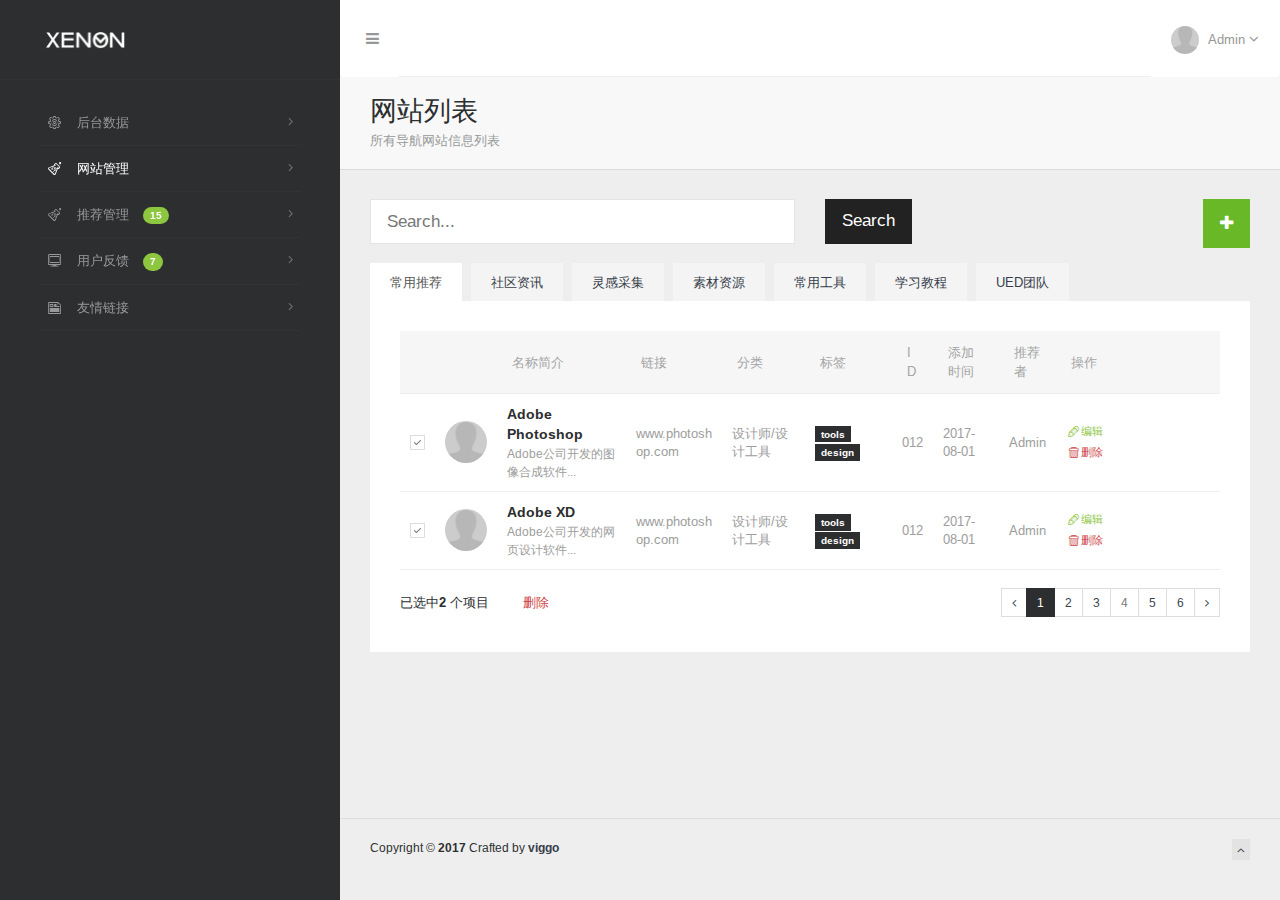
<file: admin/index.html>
<!DOCTYPE html>
<html lang="ch">

<head>
    <meta charset="utf-8">
    <meta http-equiv="X-UA-Compatible" content="IE=edge">
    <meta name="viewport" content="width=device-width, initial-scale=1.0" />
    <meta name="description" content="造作家" />
    <meta name="author" content="rhinoc.top" />
    <title>造作家 - Admin</title>
    <link rel="stylesheet" href="http://fonts.googleapis.com/css?family=Arimo:400,700,400italic">
    <link rel="stylesheet" href="assets/css/fonts/linecons/css/linecons.css">
    <link rel="stylesheet" href="assets/css/fonts/fontawesome/css/font-awesome.min.css">
    <link rel="stylesheet" href="assets/css/bootstrap.css">
    <link rel="stylesheet" href="assets/css/xenon-core.css">
    <link rel="stylesheet" href="assets/css/xenon-forms.css">
    <link rel="stylesheet" href="assets/css/xenon-components.css">
    <link rel="stylesheet" href="assets/css/xenon-skins.css">
    <link rel="stylesheet" href="assets/css/custom.css">
    <script src="assets/js/jquery-1.11.1.min.js"></script>
</head>

<body class="page-body">
    <div class="page-container">
        <div class="sidebar-menu toggle-others fixed">
            <div class="sidebar-menu-inner">
                <header class="logo-env">
                    <!-- logo -->
                    <div class="logo">
                        <a href="dashboard-1.html" class="logo-expanded">
                            <img src="assets/images/logo@2x.png" width="80" alt="" />
                        </a>
                        <a href="dashboard-1.html" class="logo-collapsed">
                            <img src="assets/images/logo-collapsed@2x.png" width="40" alt="" />
                        </a>
                    </div>
                    <!-- This will toggle the mobile menu and will be visible only on mobile devices -->
                    <div class="mobile-menu-toggle visible-xs">
                        <a href="#" data-toggle="user-info-menu">
                            <i class="fa-bell-o"></i>
                            <span class="badge badge-success">7</span>
                        </a>
                        <a href="#" data-toggle="mobile-menu">
                            <i class="fa-bars"></i>
                        </a>
                    </div>
                </header>
                <ul id="main-menu" class="main-menu">
                    <li class="has-sub">
                        <a href="#.html">
                            <i class="linecons-cog"></i>
                            <span class="title">后台数据</span>
                        </a>
                    </li>
                    <li class="has-sub active">
                        <a href="#.html">
                            <i class="linecons-beaker"></i>
                            <span class="title">网站管理</span>
                        </a>
                    </li>
                    <li class="has-sub">
                        <a href="#.html">
                            <i class="linecons-beaker"></i>
                            <span class="title">推荐管理</span>
                            <span class="badge badge-green">15</span>
                        </a>
                    </li>
                    <li class="has-sub">
                        <a href="#.html">
                            <i class="linecons-desktop"></i>
                            <span class="title">用户反馈</span>
                            <span class="badge badge-green">7</span>
                        </a>
                    </li>
                    <li class="has-sub">
                        <a href="#.html">
                            <i class="linecons-note"></i>
                            <span class="title">友情链接</span>
                        </a>
                    </li>
                </ul>
            </div>
        </div>
        <div class="main-content">
            <nav class="navbar user-info-navbar" role="navigation">
                <!-- User Info, Notifications and Menu Bar -->
                <!-- Left links for user info navbar -->
                <ul class="user-info-menu left-links list-inline list-unstyled">
                    <li class="hidden-sm hidden-xs">
                        <a href="#" data-toggle="sidebar">
                            <i class="fa-bars"></i>
                        </a>
                    </li>
                </ul>
                <!-- Right links for user info navbar -->
                <ul class="user-info-menu right-links list-inline list-unstyled">
                    <li class="dropdown user-profile">
                        <a href="#" class="dropdown-toggle" data-toggle="dropdown">
                            <img src="assets/images/user-4.png" alt="user-image" class="img-circle img-inline userpic-32" width="28" />
                            <span>
								Admin
								<i class="fa-angle-down"></i>
							</span>
                        </a>
                        <ul class="dropdown-menu user-profile-menu list-unstyled">
                            <li>
                                <a href="#settings">
                                    <i class="fa-wrench"></i> 设置
                                </a>
                            </li>
                            <li class="last">
                                <a href="extra-lockscreen.html">
                                    <i class="fa-lock"></i> 注销
                                </a>
                            </li>
                        </ul>
                    </li>
                </ul>
            </nav>
            <div class="page-title">
                <div class="title-env">
                    <h1 class="title">网站列表</h1>
                    <p class="description">所有导航网站信息列表</p>
                </div>
            </div>
            <div class="row">
                <div class="col-md-6">
                    <form method="get" action="" enctype="application/x-www-form-urlencoded">
                        <input type="text" class="form-control input-lg" placeholder="Search..." name="s" />
                        <button type="submit" class="btn-unstyled">
                        </button>
                    </form>
                </div>
                <div class="col-md-2">
                    <button class="btn btn-black btn-lg">
                        <span>Search</span>
                    </button>
                </div>
                <div class="col-md-4">
                    <a href="javascript:;" onclick="jQuery('#modal-6').modal('show', {backdrop: 'static'});" class="edit">
                        <button class="btn btn-icon btn-secondary btn-warning pull-right btn-lg">
                            <i class="fa-plus"></i>
                        </button>
                    </a>
                </div>
            </div>
            <div class="row">
                <div class="col-md-12">
                    <ul class="nav nav-tabs">
                        <li class="active">
                            <a href="#all" data-toggle="tab">常用推荐</a>
                        </li>
                        <li>
                            <a href="#designer" data-toggle="tab">社区资讯</a>
                        </li>
                        <li>
                            <a href="#PM" data-toggle="tab">灵感采集</a>
                        </li>
                        <li>
                            <a href="#subscribers" data-toggle="tab">素材资源</a>
                        </li>
                        <li>
                            <a href="#subscribers" data-toggle="tab">常用工具</a>
                        </li>
                        <li>
                            <a href="#subscribers" data-toggle="tab">学习教程</a>
                        </li>
                        <li>
                            <a href="#subscribers" data-toggle="tab">UED团队</a>
                        </li>
                    </ul>
                    <div class="tab-content">
                        <div class="tab-pane active" id="all">
                            <table class="table table-hover members-table middle-align">
                                <thead>
                                    <tr>
                                        <th></th>
                                        <th class="hidden-xs hidden-sm"></th>
                                        <th>名称简介</th>
                                        <th class="hidden-xs hidden-sm">链接</th>
                                        <th>分类</th>
                                        <th>标签</th>
                                        <th>ID</th>
                                        <th>添加时间</th>
                                        <th>推荐者</th>
                                        <th>操作</th>
                                    </tr>
                                </thead>
                                <tbody>
                                    <tr>
                                        <td class="user-cb">
                                            <input type="checkbox" class="cbr" name="members-list[]" value="1" checked />
                                        </td>
                                        <td class="user-image hidden-xs hidden-sm">
                                            <a href="#">
                                                <img src="assets/images/user-1.png" class="img-circle" alt="user-pic" />
                                            </a>
                                        </td>
                                        <td class="user-name">
                                            <a href="#" class="name">Adobe Photoshop</a>
                                            <span>Adobe公司开发的图像合成软件...</span>
                                        </td>
                                        <td class="hidden-xs hidden-sm">
                                            <span class="email">www.photoshop.com</span>
                                        </td>
                                        <td class="hidden-xs hidden-sm">
                                            <span class="email">设计师/设计工具</span>
                                        </td>
                                        <td class="hidden-xs hidden-sm">
                                            <div class="label label-primary">tools</div>
                                            <div class="label label-primary">design</div>
                                        </td>
                                        <td class="hidden-xs hidden-sm">
                                            <span class="email">012</span>
                                        </td>
                                        <td class="hidden-xs hidden-sm">
                                            <span class="email">2017-08-01</span>
                                        </td>
                                        <td class="hidden-xs hidden-sm">
                                            <span class="email">Admin</span>
                                        </td>
                                        <td class="action-links">
                                            <a href="javascript:;" onclick="jQuery('#modal-6').modal('show', {backdrop: 'static'});" class="edit"><i class="linecons-pencil"></i>编辑</a>
                                            <a href="javascript:;" onclick="jQuery('#modal-1').modal('show', {backdrop: 'static'});" class="delete"><i class="linecons-trash"></i>删除</a>
                                        </td>
                                    </tr>
                                    <tr>
                                        <td class="user-cb">
                                            <input type="checkbox" class="cbr" name="members-list[]" value="1" checked />
                                        </td>
                                        <td class="user-image hidden-xs hidden-sm">
                                            <a href="#">
                                                <img src="assets/images/user-1.png" class="img-circle" alt="user-pic" />
                                            </a>
                                        </td>
                                        <td class="user-name">
                                            <a href="#" class="name">Adobe XD</a>
                                            <span>Adobe公司开发的网页设计软件...</span>
                                        </td>
                                        <td class="hidden-xs hidden-sm">
                                            <span class="email">www.photoshop.com</span>
                                        </td>
                                        <td class="hidden-xs hidden-sm">
                                            <span class="email">设计师/设计工具</span>
                                        </td>
                                        <td class="hidden-xs hidden-sm">
                                            <div class="label label-primary">tools</div>
                                            <div class="label label-primary">design</div>
                                        </td>
                                        <td class="hidden-xs hidden-sm">
                                            <span class="email">012</span>
                                        </td>
                                        <td class="hidden-xs hidden-sm">
                                            <span class="email">2017-08-01</span>
                                        </td>
                                        <td class="hidden-xs hidden-sm">
                                            <span class="email">Admin</span>
                                        </td>
                                        <td class="action-links">
                                            <a href="javascript:;" onclick="jQuery('#modal-6').modal('show', {backdrop: 'static'});" class="edit"><i class="linecons-pencil"></i>编辑</a>
                                            <a href="javascript:;" onclick="jQuery('#modal-1').modal('show', {backdrop: 'static'});" class="delete"><i class="linecons-trash"></i>删除</a>
                                        </td>
                                    </tr>
                                </tbody>
                            </table>
                            <div class="row">
                                <div class="col-sm-6">
                                    <div class="members-table-actions">
                                        <div class="selected-items">
                                            已选中<span>2</span> 个项目
                                        </div>
                                        <div class="selected-actions">
                                            <a href="#" class="delete">删除</a>
                                        </div>
                                    </div>
                                </div>
                                <div class="col-sm-6 text-right text-center-sm">
                                    <ul class="pagination pagination-sm no-margin">
                                        <li>
                                            <a href="#">
                                                <i class="fa-angle-left"></i>
                                            </a>
                                        </li>
                                        <li class="active">
                                            <a href="#">1</a>
                                        </li>
                                        <li>
                                            <a href="#">2</a>
                                        </li>
                                        <li>
                                            <a href="#">3</a>
                                        </li>
                                        <li class="disabled">
                                            <a href="#">4</a>
                                        </li>
                                        <li>
                                            <a href="#">5</a>
                                        </li>
                                        <li>
                                            <a href="#">6</a>
                                        </li>
                                        <li>
                                            <a href="#">
                                                <i class="fa-angle-right"></i>
                                            </a>
                                        </li>
                                    </ul>
                                </div>
                            </div>
                        </div>
                        <div class="tab-pane" id="designer">
                            <table class="table table-hover members-table middle-align">
                                <thead>
                                    <tr>
                                        <th></th>
                                        <th class="hidden-xs hidden-sm"></th>
                                        <th>名称简介</th>
                                        <th class="hidden-xs hidden-sm">链接</th>
                                        <th>分类</th>
                                        <th>标签</th>
                                        <th>ID</th>
                                        <th>添加时间</th>
                                        <th>推荐者</th>
                                        <th>操作</th>
                                    </tr>
                                </thead>
                                <tbody>
                                    <tr>
                                        <td class="user-cb">
                                            <input type="checkbox" class="cbr" name="members-list[]" value="1" checked />
                                        </td>
                                        <td class="user-image hidden-xs hidden-sm">
                                            <a href="#">
                                                <img src="assets/images/user-1.png" class="img-circle" alt="user-pic" />
                                            </a>
                                        </td>
                                        <td class="user-name">
                                            <a href="#" class="name">Adobe XD</a>
                                            <span>Adobe公司开发的网页设计软件...</span>
                                        </td>
                                        <td class="hidden-xs hidden-sm">
                                            <span class="email">www.photoshop.com</span>
                                        </td>
                                        <td class="hidden-xs hidden-sm">
                                            <span class="email">设计师/设计工具</span>
                                        </td>
                                        <td class="hidden-xs hidden-sm">
                                            <div class="label label-primary">tools</div>
                                            <div class="label label-primary">design</div>
                                        </td>
                                        <td class="hidden-xs hidden-sm">
                                            <span class="email">012</span>
                                        </td>
                                        <td class="hidden-xs hidden-sm">
                                            <span class="email">2017-08-01</span>
                                        </td>
                                        <td class="hidden-xs hidden-sm">
                                            <span class="email">Admin</span>
                                        </td>
                                        <td class="action-links">
                                            <a href="javascript:;" onclick="jQuery('#modal-6').modal('show', {backdrop: 'static'});" class="edit"><i class="linecons-pencil"></i>编辑</a>
                                            <a href="javascript:;" onclick="jQuery('#modal-1').modal('show', {backdrop: 'static'});" class="delete"><i class="linecons-trash"></i>删除</a>
                                        </td>
                                    </tr>
                                </tbody>
                            </table>
                            <div class="row">
                                <div class="col-sm-6">
                                    <div class="members-table-actions">
                                        <div class="selected-items">
                                            已选中<span>2</span> 个项目
                                        </div>
                                        <div class="selected-actions">
                                            <a href="#" class="delete">删除</a>
                                        </div>
                                    </div>
                                </div>
                                <div class="col-sm-6 text-right text-center-sm">
                                    <ul class="pagination pagination-sm no-margin">
                                        <li>
                                            <a href="#">
                                                <i class="fa-angle-left"></i>
                                            </a>
                                        </li>
                                        <li class="active">
                                            <a href="#">1</a>
                                        </li>
                                        <li>
                                            <a href="#">2</a>
                                        </li>
                                        <li>
                                            <a href="#">3</a>
                                        </li>
                                        <li class="disabled">
                                            <a href="#">4</a>
                                        </li>
                                        <li>
                                            <a href="#">5</a>
                                        </li>
                                        <li>
                                            <a href="#">6</a>
                                        </li>
                                        <li>
                                            <a href="#">
                                                <i class="fa-angle-right"></i>
                                            </a>
                                        </li>
                                    </ul>
                                </div>
                            </div>
                        </div>
                        <div class="tab-pane" id="PM">
                            <table class="table table-hover members-table middle-align">
                                <thead>
                                    <tr>
                                        <th></th>
                                        <th class="hidden-xs hidden-sm"></th>
                                        <th>名称简介</th>
                                        <th class="hidden-xs hidden-sm">链接</th>
                                        <th>分类</th>
                                        <th>标签</th>
                                        <th>ID</th>
                                        <th>添加时间</th>
                                        <th>推荐者</th>
                                        <th>操作</th>
                                    </tr>
                                </thead>
                                <tbody>
                                    <tr>
                                        <td class="user-cb">
                                            <input type="checkbox" class="cbr" name="members-list[]" value="1" checked />
                                        </td>
                                        <td class="user-image hidden-xs hidden-sm">
                                            <a href="#">
                                                <img src="assets/images/user-1.png" class="img-circle" alt="user-pic" />
                                            </a>
                                        </td>
                                        <td class="user-name">
                                            <a href="#" class="name">Adobe Photoshop</a>
                                            <span>Adobe公司开发的图像合成软件...</span>
                                        </td>
                                        <td class="hidden-xs hidden-sm">
                                            <span class="email">www.photoshop.com</span>
                                        </td>
                                        <td class="hidden-xs hidden-sm">
                                            <span class="email">设计师/设计工具</span>
                                        </td>
                                        <td class="hidden-xs hidden-sm">
                                            <div class="label label-primary">tools</div>
                                            <div class="label label-primary">design</div>
                                        </td>
                                        <td class="hidden-xs hidden-sm">
                                            <span class="email">012</span>
                                        </td>
                                        <td class="hidden-xs hidden-sm">
                                            <span class="email">2017-08-01</span>
                                        </td>
                                        <td class="hidden-xs hidden-sm">
                                            <span class="email">Admin</span>
                                        </td>
                                        <td class="action-links">
                                            <a href="javascript:;" onclick="jQuery('#modal-6').modal('show', {backdrop: 'static'});" class="edit"><i class="linecons-pencil"></i>编辑</a>
                                            <a href="javascript:;" onclick="jQuery('#modal-1').modal('show', {backdrop: 'static'});" class="delete"><i class="linecons-trash"></i>删除</a>
                                        </td>
                                    </tr>
                                </tbody>
                            </table>
                            <div class="row">
                                <div class="col-sm-6">
                                    <div class="members-table-actions">
                                        <div class="selected-items">
                                            已选中<span>2</span> 个项目
                                        </div>
                                        <div class="selected-actions">
                                            <a href="#" class="delete">删除</a>
                                        </div>
                                    </div>
                                </div>
                                <div class="col-sm-6 text-right text-center-sm">
                                    <ul class="pagination pagination-sm no-margin">
                                        <li>
                                            <a href="#">
                                                <i class="fa-angle-left"></i>
                                            </a>
                                        </li>
                                        <li class="active">
                                            <a href="#">1</a>
                                        </li>
                                        <li>
                                            <a href="#">2</a>
                                        </li>
                                        <li>
                                            <a href="#">3</a>
                                        </li>
                                        <li class="disabled">
                                            <a href="#">4</a>
                                        </li>
                                        <li>
                                            <a href="#">5</a>
                                        </li>
                                        <li>
                                            <a href="#">6</a>
                                        </li>
                                        <li>
                                            <a href="#">
                                                <i class="fa-angle-right"></i>
                                            </a>
                                        </li>
                                    </ul>
                                </div>
                            </div>
                        </div>
                    </div>
                </div>
            </div>
            <footer class="main-footer fixed footer-type-1">
                <div class="footer-inner">
                    <!-- Add your copyright text here -->
                    <div class="footer-text">
                        Copyright &copy; <strong> 2017</strong> Crafted by <a href="http://rhinoc.top"><strong> viggo</strong></a>
                    </div>
                    <!-- Go to Top Link, just add rel="go-top" to any link to add this functionality -->
                    <div class="go-up">
                        <a href="#" rel="go-top">
                            <i class="fa-angle-up"></i>
                        </a>
                    </div>
                </div>
            </footer>
        </div>
    </div>
    <!-- Modal 1 (Basic)-->
    <div class="modal fade" id="modal-1">
        <div class="modal-dialog">
            <div class="modal-content">
                <div class="modal-header">
                    <button type="button" class="close" data-dismiss="modal" aria-hidden="true">&times;</button>
                    <h4 class="modal-title">删除网站</h4>
                </div>
                <div class="modal-body">
                    确定要删除这个网址吗!
                </div>
                <div class="modal-footer">
                    <button type="button" class="btn btn-white" data-dismiss="modal">取消</button>
                    <button type="button" class="btn btn-info">确定</button>
                </div>
            </div>
        </div>
    </div>
    <!-- Modal 6 (Long Modal)-->
    <div class="modal fade" id="modal-6">
        <div class="modal-dialog">
            <div class="modal-content">
                <div class="modal-header">
                    <button type="button" class="close" data-dismiss="modal" aria-hidden="true">&times;</button>
                    <h4 class="modal-title">编辑网站</h4>
                </div>
                <div class="modal-body">
                    <div class="row">
                        <script type="text/javascript">
                        jQuery(document).ready(function($) {
                            var i = 1,
                                $example_dropzone_filetable = $("#example-dropzone-filetable"),
                                example_dropzone = $("#advancedDropzone").dropzone({
                                    url: 'data/upload-file.php',

                                    // Events
                                    addedfile: function(file) {
                                        if (i == 1) {
                                            $example_dropzone_filetable.find('tbody').html('');
                                        }

                                        var size = parseInt(file.size / 1024, 10);
                                        size = size < 1024 ? (size + " KB") : (parseInt(size / 1024, 10) + " MB");

                                        var $entry = $('<tr>\
													<td class="text-center">' + (i++) + '</td>\
													<td>' + file.name + '</td>\
													<td><div class="progress progress-striped"><div class="progress-bar progress-bar-warning"></div></div></td>\
													<td>' + size + '</td>\
													<td>Uploading...</td>\
												</tr>');

                                        $example_dropzone_filetable.find('tbody').append($entry);
                                        file.fileEntryTd = $entry;
                                        file.progressBar = $entry.find('.progress-bar');
                                    },

                                    uploadprogress: function(file, progress, bytesSent) {
                                        file.progressBar.width(progress + '%');
                                    },

                                    success: function(file) {
                                        file.fileEntryTd.find('td:last').html('<span class="text-success">Uploaded</span>');
                                        file.progressBar.removeClass('progress-bar-warning').addClass('progress-bar-success');
                                    },

                                    error: function(file) {
                                        file.fileEntryTd.find('td:last').html('<span class="text-danger">Failed</span>');
                                        file.progressBar.removeClass('progress-bar-warning').addClass('progress-bar-red');
                                    }
                                });

                            $("#advancedDropzone").css({
                                minHeight: 200
                            });

                        });
                        </script>
                        <div class="col-md-12">
                            <div class="col-sm-4 text-center">
                                <div id="advancedDropzone" class="droppable-area">
                                    选择图片
                                </div>
                            </div>
                            <div class="col-sm-8">
                                <div class="row">
                                    <div class="col-md-12">
                                        <div class="form-group">
                                            <label for="field-3" class="control-label">名称</label>
                                            <input type="text" class="form-control" id="field-3" placeholder="网站名称">
                                        </div>
                                    </div>
                                </div>
                                <div class="row">
                                    <div class="col-md-12">
                                        <div class="form-group no-margin">
                                            <label for="field-7" class="control-label">简介</label>
                                            <textarea class="form-control autogrow" id="field-7" placeholder="对此标签页的简介文字"></textarea>
                                        </div>
                                    </div>
                                </div>
                            </div>
                        </div>
                    </div>
                    <div class="row">
                        <div class="col-md-12">
                            <div class="form-group">
                                <label for="field-3" class="control-label">网址</label>
                                <input type="text" class="form-control" id="field-3" placeholder="Https://">
                            </div>
                        </div>
                    </div>
                    <div class="row">
                        <div class="col-md-4">
                            <label for="field-3" class="control-label">一级分类</label>
                            </br>
                            <div class="btn-group">
                                <button type="button" class="btn btn-white">设计师</button>
                                <button type="button" class="btn btn-white dropdown-toggle" data-toggle="dropdown" aria-expanded="false">
                                    <i class="caret"></i>
                                </button>
                                <ul class="dropdown-menu" role="menu">
                                    <li>
                                        <a href="#">设计师</a>
                                    </li>
                                    <li>
                                        <a href="#">产品经理</a>
                                    </li>
                                    <li>
                                        <a href="#">产品策划</a>
                                    </li>
                                    <li class="divider"></li>
                                    <li>
                                        <a href="#">前端开发</a>
                                    </li>
                                </ul>
                            </div>
                        </div>
                        <div class="col-md-4">
                            <label for="field-3" class="control-label">二级分类</label>
                            </br>
                            <div class="btn-group">
                                <button type="button" class="btn btn-white">设计工具</button>
                                <button type="button" class="btn btn-white dropdown-toggle" data-toggle="dropdown" aria-expanded="false">
                                    <i class="caret"></i>
                                </button>
                                <ul class="dropdown-menu" role="menu">
                                    <li>
                                        <a href="#">灵感收集</a>
                                    </li>
                                    <li>
                                        <a href="#">设计素材</a>
                                    </li>
                                    <li>
                                        <a href="#">icon下载</a>
                                    </li>
                                    <li>
                                        <a href="#">高清图库</a>
                                    </li>
                                </ul>
                            </div>
                        </div>
                        <div class="col-md-4">
                            <label for="field-3" class="control-label">三级分类</label>
                            </br>
                            <div class="btn-group">
                                <button type="button" class="btn btn-white">三级分类没想好</button>
                                <button type="button" class="btn btn-white dropdown-toggle" data-toggle="dropdown" aria-expanded="false">
                                    <i class="caret"></i>
                                </button>
                                <ul class="dropdown-menu" role="menu">
                                    <li>
                                        <a href="#">三级分类</a>
                                    </li>
                                    <li>
                                        <a href="#">三级分类</a>
                                    </li>
                                    <li>
                                        <a href="#">三级分类</a>
                                    </li>
                                </ul>
                            </div>
                        </div>
                    </div>
                    <div class="row">
                        <div class="col-md-12">
                            <div class="form-group">
                                <label for="field-4" class="control-label">标签</label>
                                <input type="text" class="form-control" id="field-4" placeholder="输入新标签">
                            </div>
                        </div>
                    </div>
                    <div class="row">
                        <div class="col-md-12">
                            <div class="form-group">
                                <button class="btn btn-black btn-xs">Tools</button>
                                <button class="btn btn-black btn-xs">Design</button>
                                <button class="btn btn-white btn-xs">Other</button>
                            </div>
                        </div>
                    </div>
                    <div class="row">
                        <div class="col-md-12">
                            <div class="form-group">
                                <label for="field-3" class="control-label">添加时间</label>
                                <input type="text" class="form-control" id="field-3" placeholder="2017-08-01">
                            </div>
                        </div>
                    </div>
                    <div class="row">
                        <div class="col-md-4">
                            <div class="form-group">
                                <label for="field-3" class="control-label">推荐人</label>
                                <input type="text" class="form-control" id="field-3" placeholder="Admin">
                            </div>
                        </div>
                        <div class="col-md-4">
                            <div class="form-group">
                                <label for="field-3" class="control-label">推荐人邮箱</label>
                                <input type="text" class="form-control" id="field-3" placeholder="Admin">
                            </div>
                        </div>
                        <div class="col-md-4">
                            <label for="field-3" class="control-label">推荐人身份</label>
                            </br>
                            <div class="btn-group">
                                <button type="button" class="btn btn-white">网站开发者</button>
                                <button type="button" class="btn btn-white dropdown-toggle" data-toggle="dropdown" aria-expanded="false">
                                    <i class="caret"></i>
                                </button>
                                <ul class="dropdown-menu" role="menu">
                                    <li>
                                        <a href="#">网站管理者</a>
                                    </li>
                                    <li>
                                        <a href="#">网站发现者</a>
                                    </li>
                                    <li>
                                        <a href="#">管理员</a>
                                    </li>
                                </ul>
                            </div>
                        </div>
                    </div>
                    <div class="row">
                        <div class="col-md-12">
                            <div class="form-group no-margin">
                                <label for="field-7" class="control-label">推荐人理由</label>
                                <textarea class="form-control autogrow" id="field-7" placeholder="对此标签页的简介文字"></textarea>
                            </div>
                        </div>
                    </div>
                </div>
                <div class="modal-footer">
                    <button type="button" class="btn btn-white" data-dismiss="modal">取消</button>
                    <button type="button" class="btn btn-info">保存</button>
                </div>
            </div>
        </div>
    </div>
    <!-- Imported styles on this page -->
    <link rel="stylesheet" href="assets/js/dropzone/css/dropzone.css">
    <!-- Imported scripts on this page -->
    <script src="assets/js/dropzone/dropzone.min.js"></script>
    <!-- Bottom Scripts -->
    <script src="assets/js/bootstrap.min.js"></script>
    <script src="assets/js/TweenMax.min.js"></script>
    <script src="assets/js/resizeable.js"></script>
    <script src="assets/js/joinable.js"></script>
    <script src="assets/js/xenon-api.js"></script>
    <script src="assets/js/xenon-toggles.js"></script>
    <!-- JavaScripts initializations and stuff -->
    <script src="assets/js/xenon-custom.js"></script>
</body>

</html>
</file>
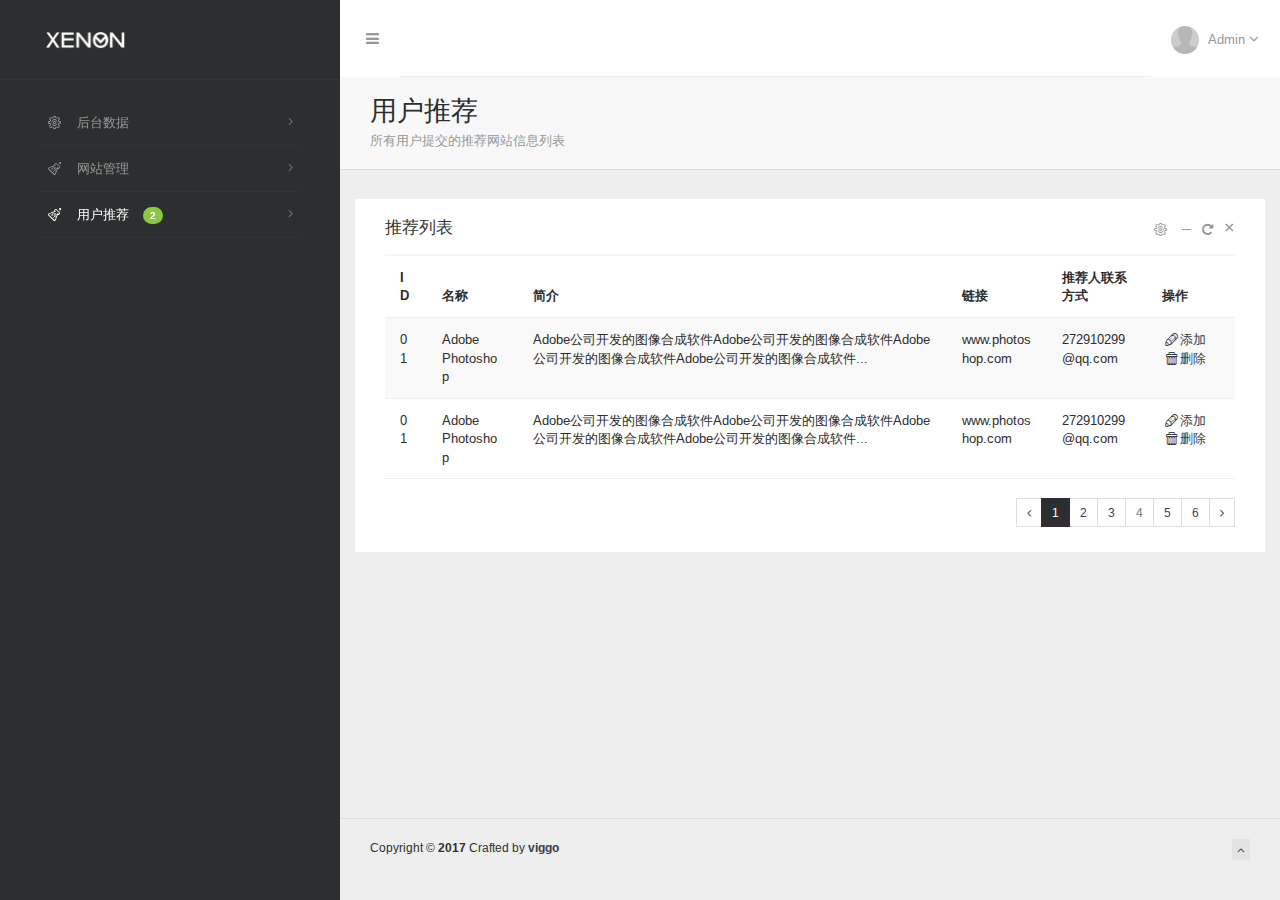
<file: admin/index-simple-recommend.html>
<!DOCTYPE html>
<html lang="ch">

<head>
    <meta charset="utf-8">
    <meta http-equiv="X-UA-Compatible" content="IE=edge">
    <meta name="viewport" content="width=device-width, initial-scale=1.0" />
    <meta name="description" content="造作家" />
    <meta name="author" content="rhinoc.top" />
    <title>造作家 - Admin</title>
    <link rel="stylesheet" href="http://fonts.googleapis.com/css?family=Arimo:400,700,400italic">
    <link rel="stylesheet" href="assets/css/fonts/linecons/css/linecons.css">
    <link rel="stylesheet" href="assets/css/fonts/fontawesome/css/font-awesome.min.css">
    <link rel="stylesheet" href="assets/css/bootstrap.css">
    <link rel="stylesheet" href="assets/css/xenon-core.css">
    <link rel="stylesheet" href="assets/css/xenon-forms.css">
    <link rel="stylesheet" href="assets/css/xenon-components.css">
    <link rel="stylesheet" href="assets/css/xenon-skins.css">
    <link rel="stylesheet" href="assets/css/custom.css">
    <script src="assets/js/jquery-1.11.1.min.js"></script>

</head>

<body class="page-body">
    <div class="page-container">
        <div class="sidebar-menu toggle-others fixed">
            <div class="sidebar-menu-inner">
                <header class="logo-env">
                    <!-- logo -->
                    <div class="logo">
                        <a href="dashboard-1.html" class="logo-expanded">
                            <img src="assets/images/logo@2x.png" width="80" alt="" />
                        </a>
                        <a href="dashboard-1.html" class="logo-collapsed">
                            <img src="assets/images/logo-collapsed@2x.png" width="40" alt="" />
                        </a>
                    </div>
                    <!-- This will toggle the mobile menu and will be visible only on mobile devices -->
                    <div class="mobile-menu-toggle visible-xs">
                        <a href="#" data-toggle="mobile-menu">
                            <i class="fa-bars"></i>
                        </a>
                    </div>
                </header>
                <ul id="main-menu" class="main-menu">
                    <!-- add class "multiple-expanded" to allow multiple submenus to open -->
                    <!-- class "auto-inherit-active-class" will automatically add "active" class for parent elements who are marked already with class "active" -->
                    <li class="has-sub">
                        <a href="#">
                            <i class="linecons-cog"></i>
                            <span class="title">后台数据</span>
                        </a>
                    </li>
                    <li class="has-sub">
                        <a href="index-simple.html">
                            <i class="linecons-beaker"></i>
                            <span class="title">网站管理</span>
                        </a>
                    </li>
                    <li class="has-sub active">
                        <a href="index-simple-recommend.html">
                            <i class="linecons-beaker"></i>
                            <span class="title">用户推荐</span>
                            <span class="badge badge-green">2</span>
                        </a>
                    </li>
                    <!-- <li class="has-sub">
                        <a href="#.html">
                            <i class="linecons-desktop"></i>
                            <span class="title">用户反馈</span>
                            <span class="badge badge-green">7</span>
                        </a>
                    </li>
                    <li class="has-sub">
                        <a href="#.html">
                            <i class="linecons-note"></i>
                            <span class="title">友情链接</span>
                        </a>
                    </li> -->
                </ul>
            </div>
        </div>
        <div class="main-content">
            <nav class="navbar user-info-navbar" role="navigation">
                <!-- User Info, Notifications and Menu Bar -->
                <!-- Left links for user info navbar -->
                <ul class="user-info-menu left-links list-inline list-unstyled">
                    <li class="hidden-sm hidden-xs">
                        <a href="#" data-toggle="sidebar">
                            <i class="fa-bars"></i>
                        </a>
                    </li>
                </ul>
                <!-- Right links for user info navbar -->
                <ul class="user-info-menu right-links list-inline list-unstyled">
                    <li class="dropdown user-profile">
                        <a href="#" class="dropdown-toggle" data-toggle="dropdown">
                            <img src="assets/images/user-4.png" alt="user-image" class="img-circle img-inline userpic-32" width="28" />
                            <span>
                                Admin
                                <i class="fa-angle-down"></i>
                            </span>
                        </a>
                        <ul class="dropdown-menu user-profile-menu list-unstyled">
                            <li>
                                <a href="#settings">
                                    <i class="fa-wrench"></i> 设置
                                </a>
                            </li>
                            <li class="last">
                                <a href="extra-lockscreen.html">
                                    <i class="fa-lock"></i> 注销
                                </a>
                            </li>
                        </ul>
                    </li>
                </ul>
            </nav>
            <div class="page-title">
                <div class="title-env">
                    <h1 class="title">用户推荐</h1>
                    <p class="description">所有用户提交的推荐网站信息列表</p>
                </div>
            </div>
            <div class="row">
                <div class="panel panel-default">
                    <div class="panel-heading">
                        <h3 class="panel-title">推荐列表</h3>
                        <div class="panel-options">
                            <a href="#">
                                <i class="linecons-cog"></i>
                            </a>
                            <a href="#" data-toggle="panel">
                                <span class="collapse-icon">–</span>
                                <span class="expand-icon">+</span>
                            </a>
                            <a href="#" data-toggle="reload">
                                <i class="fa-rotate-right"></i>
                            </a>
                            <a href="#" data-toggle="remove">
                                ×
                            </a>
                        </div>
                    </div>
                    <table class="table table-striped">
                        <thead>
                            <tr>
                                <th>ID</th>
                                <th>名称</th>
                                <th>简介</th>
                                <th>链接</th>
                                <th>推荐人联系方式</th>
                                <th>操作</th>
                            </tr>
                        </thead>
                        <tbody>
                            <tr>
                                <td>01</td>
                                <td>Adobe Photoshop</td>
                                <td>Adobe公司开发的图像合成软件Adobe公司开发的图像合成软件Adobe公司开发的图像合成软件Adobe公司开发的图像合成软件...</td>
                                <td>www.photoshop.com</td>
                                <td>272910299@qq.com</td>
                                <td class="action-links">
                                    <a href="javascript:;" onclick="jQuery('#modal-6').modal('show', {backdrop: 'static'});" class="edit"><i class="linecons-pencil"></i>添加</a>
                                    <a href="javascript:;" onclick="jQuery('#modal-1').modal('show', {backdrop: 'static'});" class="delete"><i class="linecons-trash"></i>删除</a>
                                </td>
                            </tr>
                            <tr>
                                <td>01</td>
                                <td>Adobe Photoshop</td>
                                <td>Adobe公司开发的图像合成软件Adobe公司开发的图像合成软件Adobe公司开发的图像合成软件Adobe公司开发的图像合成软件...</td>
                                <td>www.photoshop.com</td>
                                <td>272910299@qq.com</td>
                                <td class="action-links">
                                    <a href="javascript:;" onclick="jQuery('#modal-6').modal('show', {backdrop: 'static'});" class="edit"><i class="linecons-pencil"></i>添加</a>
                                    <a href="javascript:;" onclick="jQuery('#modal-1').modal('show', {backdrop: 'static'});" class="delete"><i class="linecons-trash"></i>删除</a>
                                </td>
                            </tr>
                        </tbody>
                    </table>
                    </br>
                    <div class="row">
                        <div class="col-sm-12 text-right text-center-sm">
                            <ul class="pagination pagination-sm no-margin">
                                <li>
                                    <a href="#">
                                        <i class="fa-angle-left"></i>
                                    </a>
                                </li>
                                <li class="active">
                                    <a href="#">1</a>
                                </li>
                                <li>
                                    <a href="#">2</a>
                                </li>
                                <li>
                                    <a href="#">3</a>
                                </li>
                                <li class="disabled">
                                    <a href="#">4</a>
                                </li>
                                <li>
                                    <a href="#">5</a>
                                </li>
                                <li>
                                    <a href="#">6</a>
                                </li>
                                <li>
                                    <a href="#">
                                        <i class="fa-angle-right"></i>
                                    </a>
                                </li>
                            </ul>
                        </div>
                    </div>
                </div>
            </div>
            <!-- Main Footer -->
            <!-- Choose between footer styles: "footer-type-1" or "footer-type-2" -->
            <!-- Add class "sticky" to  always stick the footer to the end of page (if page contents is small) -->
            <!-- Or class "fixed" to  always fix the footer to the end of page -->
            <footer class="main-footer fixed footer-type-1">
                <div class="footer-inner">
                    <!-- Add your copyright text here -->
                    <div class="footer-text">
                        Copyright &copy; <strong> 2017</strong> Crafted by <a href="http://rhinoc.top"><strong> viggo</strong></a>
                    </div>
                    <!-- Go to Top Link, just add rel="go-top" to any link to add this functionality -->
                    <div class="go-up">
                        <a href="#" rel="go-top">
                            <i class="fa-angle-up"></i>
                        </a>
                    </div>
                </div>
            </footer>
        </div>
    </div>
    <!-- Modal 1 (Basic)-->
    <div class="modal fade" id="modal-1">
        <div class="modal-dialog">
            <div class="modal-content">
                <div class="modal-header">
                    <button type="button" class="close" data-dismiss="modal" aria-hidden="true">&times;</button>
                    <h4 class="modal-title">删除网站</h4>
                </div>
                <div class="modal-body">
                    确定要删除这个网址吗!
                </div>
                <div class="modal-footer">
                    <button type="button" class="btn btn-white" data-dismiss="modal">取消</button>
                    <button type="button" class="btn btn-info">确定</button>
                </div>
            </div>
        </div>
    </div>
    <!-- Modal 6 (Long Modal)-->
    <div class="modal fade" id="modal-6">
        <div class="modal-dialog">
            <div class="modal-content">
                <div class="modal-header">
                    <button type="button" class="close" data-dismiss="modal" aria-hidden="true">&times;</button>
                    <h4 class="modal-title">编辑网站</h4>
                </div>
                <div class="modal-body">
                    <div class="row">
                        <script type="text/javascript">
                        jQuery(document).ready(function($) {
                            var i = 1,
                                $example_dropzone_filetable = $("#example-dropzone-filetable"),
                                example_dropzone = $("#advancedDropzone").dropzone({
                                    url: 'data/upload-file.php',

                                    // Events
                                    addedfile: function(file) {
                                        if (i == 1) {
                                            $example_dropzone_filetable.find('tbody').html('');
                                        }

                                        var size = parseInt(file.size / 1024, 10);
                                        size = size < 1024 ? (size + " KB") : (parseInt(size / 1024, 10) + " MB");

                                        var $entry = $('<tr>\
                                                    <td class="text-center">' + (i++) + '</td>\
                                                    <td>' + file.name + '</td>\
                                                    <td><div class="progress progress-striped"><div class="progress-bar progress-bar-warning"></div></div></td>\
                                                    <td>' + size + '</td>\
                                                    <td>Uploading...</td>\
                                                </tr>');

                                        $example_dropzone_filetable.find('tbody').append($entry);
                                        file.fileEntryTd = $entry;
                                        file.progressBar = $entry.find('.progress-bar');
                                    },

                                    uploadprogress: function(file, progress, bytesSent) {
                                        file.progressBar.width(progress + '%');
                                    },

                                    success: function(file) {
                                        file.fileEntryTd.find('td:last').html('<span class="text-success">Uploaded</span>');
                                        file.progressBar.removeClass('progress-bar-warning').addClass('progress-bar-success');
                                    },

                                    error: function(file) {
                                        file.fileEntryTd.find('td:last').html('<span class="text-danger">Failed</span>');
                                        file.progressBar.removeClass('progress-bar-warning').addClass('progress-bar-red');
                                    }
                                });

                            $("#advancedDropzone").css({
                                minHeight: 200
                            });

                        });
                        </script>
                        <div class="col-md-12">
                            <div class="col-sm-4 text-center">
                                <div id="advancedDropzone" class="droppable-area">
                                    选择图片
                                </div>
                            </div>
                            <div class="col-sm-8">
                                <div class="row">
                                    <div class="col-md-12">
                                        <div class="form-group">
                                            <label for="field-3" class="control-label">名称</label>
                                            <input type="text" class="form-control" id="field-3" placeholder="网站名称">
                                        </div>
                                    </div>
                                </div>
                                <div class="row">
                                    <div class="col-md-12">
                                        <div class="form-group no-margin">
                                            <label for="field-7" class="control-label">简介</label>
                                            <textarea class="form-control autogrow" id="field-7" placeholder="对此标签页的简介文字"></textarea>
                                        </div>
                                    </div>
                                </div>
                            </div>
                        </div>
                    </div>
                    <div class="row">
                        <div class="col-md-12">
                            <div class="form-group">
                                <label for="field-3" class="control-label">网址</label>
                                <input type="text" class="form-control" id="field-3" placeholder="Https://">
                            </div>
                        </div>
                    </div>
                    <div class="row">
                        <div class="col-md-4">
                            <label for="field-3" class="control-label">一级分类</label>
                            </br>
                            <div class="btn-group">
                                <button type="button" class="btn btn-white">写死</button>
                                <button type="button" class="btn btn-white dropdown-toggle" data-toggle="dropdown" aria-expanded="false">
                                    <i class="caret"></i>
                                </button>
                                <ul class="dropdown-menu" role="menu">
                                    <li>
                                        <a href="#">设计师</a>
                                    </li>
                                    <li>
                                        <a href="#">产品经理</a>
                                    </li>
                                    <li>
                                        <a href="#">产品运营</a>
                                    </li>
                                    <li>
                                        <a href="#">前端开发</a>
                                    </li>
                                    <li>
                                        <a href="#">后端开发</a>
                                    </li>
                                    <li>
                                        <a href="#">互联网</a>
                                    </li>
                                </ul>
                            </div>
                        </div>
                        <div class="col-md-4">
                            <label for="field-3" class="control-label">二级分类</label>
                            </br>
                            <div class="btn-group">
                                <button type="button" class="btn btn-white">设计工具</button>
                                <button type="button" class="btn btn-white dropdown-toggle" data-toggle="dropdown" aria-expanded="false">
                                    <i class="caret"></i>
                                </button>
                                <ul class="dropdown-menu" role="menu">
                                    <li>
                                        <a href="#">灵感收集</a>
                                    </li>
                                    <li>
                                        <a href="#">设计素材</a>
                                    </li>
                                    <li>
                                        <a href="#">icon下载</a>
                                    </li>
                                    <li>
                                        <a href="#">高清图库</a>
                                    </li>
                                </ul>
                            </div>
                        </div>
                        <div class="col-md-4">
                            <div class="form-group">
                                <label for="field-3" class="control-label">添加二级分类</label>
                                <input type="text" class="form-control" id="field-3" placeholder="分类名称">
                            </div>
                        </div>
                    </div>
                </div>
                <div class="modal-footer">
                    <button type="button" class="btn btn-white" data-dismiss="modal">取消</button>
                    <button type="button" class="btn btn-info">保存</button>
                </div>
            </div>
        </div>
    </div>
    <!-- Imported styles on this page -->
    <link rel="stylesheet" href="assets/js/dropzone/css/dropzone.css">
    <!-- Imported scripts on this page -->
    <script src="assets/js/dropzone/dropzone.min.js"></script>
    <!-- Bottom Scripts -->
    <script src="assets/js/bootstrap.min.js"></script>
    <script src="assets/js/TweenMax.min.js"></script>
    <script src="assets/js/resizeable.js"></script>
    <script src="assets/js/joinable.js"></script>
    <script src="assets/js/xenon-api.js"></script>
    <script src="assets/js/xenon-toggles.js"></script>
    <!-- JavaScripts initializations and stuff -->
    <script src="assets/js/xenon-custom.js"></script>
</body>

</html>
</file>
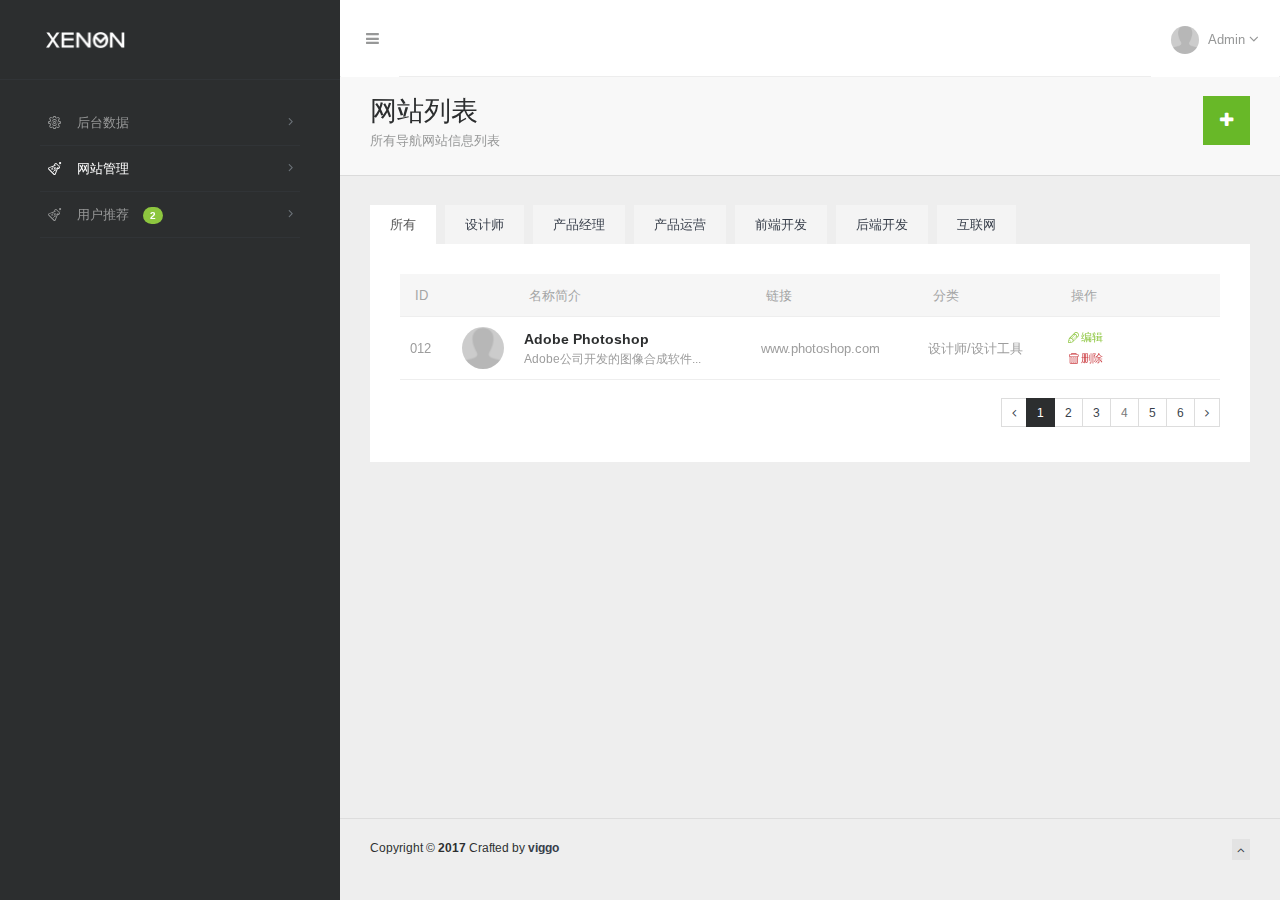
<file: admin/index-simple.html>
<!DOCTYPE html>
<html lang="ch">

<head>
    <meta charset="utf-8">
    <meta http-equiv="X-UA-Compatible" content="IE=edge">
    <meta name="viewport" content="width=device-width, initial-scale=1.0" />
    <meta name="description" content="造作家" />
    <meta name="author" content="rhinoc.top" />
    <title>造作家 - Admin</title>
    <link rel="stylesheet" href="http://fonts.googleapis.com/css?family=Arimo:400,700,400italic">
    <link rel="stylesheet" href="assets/css/fonts/linecons/css/linecons.css">
    <link rel="stylesheet" href="assets/css/fonts/fontawesome/css/font-awesome.min.css">
    <link rel="stylesheet" href="assets/css/bootstrap.css">
    <link rel="stylesheet" href="assets/css/xenon-core.css">
    <link rel="stylesheet" href="assets/css/xenon-forms.css">
    <link rel="stylesheet" href="assets/css/xenon-components.css">
    <link rel="stylesheet" href="assets/css/xenon-skins.css">
    <link rel="stylesheet" href="assets/css/custom.css">
    <script src="assets/js/jquery-1.11.1.min.js"></script>
</head>

<body class="page-body">
    <div class="page-container">
        <div class="sidebar-menu toggle-others fixed">
            <div class="sidebar-menu-inner">
                <header class="logo-env">
                    <!-- logo -->
                    <div class="logo">
                        <a href="dashboard-1.html" class="logo-expanded">
                            <img src="assets/images/logo@2x.png" width="80" alt="" />
                        </a>
                        <a href="dashboard-1.html" class="logo-collapsed">
                            <img src="assets/images/logo-collapsed@2x.png" width="40" alt="" />
                        </a>
                    </div>
                    <!-- This will toggle the mobile menu and will be visible only on mobile devices -->
                    <div class="mobile-menu-toggle visible-xs">
                        <a href="#" data-toggle="mobile-menu">
                            <i class="fa-bars"></i>
                        </a>
                    </div>
                </header>
                <ul id="main-menu" class="main-menu">
                    <!-- add class "multiple-expanded" to allow multiple submenus to open -->
                    <!-- class "auto-inherit-active-class" will automatically add "active" class for parent elements who are marked already with class "active" -->
                    <li class="has-sub">
                        <a href="#">
                            <i class="linecons-cog"></i>
                            <span class="title">后台数据</span>
                        </a>
                    </li>
                    <li class="has-sub active">
                        <a href="index-simple.html">
                            <i class="linecons-beaker"></i>
                            <span class="title">网站管理</span>
                        </a>
                    </li>
                    <li class="has-sub">
                        <a href="index-simple-recommend.html">
                            <i class="linecons-beaker"></i>
                            <span class="title">用户推荐</span>
                            <span class="badge badge-green">2</span>
                        </a>
                    </li>
                    <!-- <li class="has-sub">
                        <a href="#.html">
                            <i class="linecons-desktop"></i>
                            <span class="title">用户反馈</span>
                            <span class="badge badge-green">7</span>
                        </a>
                    </li>
                    <li class="has-sub">
                        <a href="#.html">
                            <i class="linecons-note"></i>
                            <span class="title">友情链接</span>
                        </a>
                    </li> -->
                </ul>
            </div>
        </div>
        <div class="main-content">
            <nav class="navbar user-info-navbar" role="navigation">
                <!-- User Info, Notifications and Menu Bar -->
                <!-- Left links for user info navbar -->
                <ul class="user-info-menu left-links list-inline list-unstyled">
                    <li class="hidden-sm hidden-xs">
                        <a href="#" data-toggle="sidebar">
                            <i class="fa-bars"></i>
                        </a>
                    </li>
                </ul>
                <!-- Right links for user info navbar -->
                <ul class="user-info-menu right-links list-inline list-unstyled">
                    <li class="dropdown user-profile">
                        <a href="#" class="dropdown-toggle" data-toggle="dropdown">
                            <img src="assets/images/user-4.png" alt="user-image" class="img-circle img-inline userpic-32" width="28" />
                            <span>
                                Admin
                                <i class="fa-angle-down"></i>
                            </span>
                        </a>
                        <ul class="dropdown-menu user-profile-menu list-unstyled">
                            <li>
                                <a href="#settings">
                                    <i class="fa-wrench"></i> 设置
                                </a>
                            </li>
                            <li class="last">
                                <a href="extra-lockscreen.html">
                                    <i class="fa-lock"></i> 注销
                                </a>
                            </li>
                        </ul>
                    </li>
                </ul>
            </nav>
            <div class="page-title">
                <div class="row">
                    <div class="col-md-6">
                        <div class="title-env">
                            <h1 class="title">网站列表</h1>
                            <p class="description">所有导航网站信息列表</p>
                        </div>
                    </div>
                    <div class="col-md-6">
                        <div class="breadcrumb-env">
                            <a href="javascript:;" onclick="jQuery('#modal-6').modal('show', {backdrop: 'static'});" class="edit">
                                <button class="btn btn-icon btn-secondary btn-warning pull-right btn-lg">
                                    <i class="fa-plus"></i>
                                </button>
                            </a>
                        </div>
                    </div>
                </div>
            </div>
            <div class="row">
                <div class="col-md-12">
                    <ul class="nav nav-tabs">
                        <li class="active">
                            <a href="#all" data-toggle="tab">所有</a>
                        </li>
                        <li>
                            <a href="#PM" data-toggle="tab">设计师</a>
                        </li>
                        <li>
                            <a href="#PM" data-toggle="tab">产品经理</a>
                        </li>
                        <li>
                            <a href="#PM" data-toggle="tab">产品运营</a>
                        </li>
                        <li>
                            <a href="#PM" data-toggle="tab">前端开发</a>
                        </li>
                        <li>
                            <a href="#PM" data-toggle="tab">后端开发</a>
                        </li>
                        <li>
                            <a href="#PM" data-toggle="tab">互联网</a>
                        </li>
                    </ul>
                    <div class="tab-content">
                        <div class="tab-pane active" id="all">
                            <table class="table table-hover members-table middle-align">
                                <thead>
                                    <tr>
                                        <th>ID</th>
                                        <th class="hidden-xs hidden-sm"></th>
                                        <th>名称简介</th>
                                        <th class="hidden-xs hidden-sm">链接</th>
                                        <th class="hidden-xs hidden-sm">分类</th>
                                        <th>操作</th>
                                    </tr>
                                </thead>
                                <tbody>
                                    <tr>
                                        <td>
                                            <span class="email">012</span>
                                        </td>
                                        <td class="user-image hidden-xs hidden-sm">
                                            <a href="#">
                                                <img src="assets/images/user-1.png" class="img-circle" alt="user-pic" />
                                            </a>
                                        </td>
                                        <td class="user-name">
                                            <a href="#" class="name">Adobe Photoshop</a>
                                            <span>Adobe公司开发的图像合成软件...</span>
                                        </td>
                                        <td class="hidden-xs hidden-sm">
                                            <span class="email">www.photoshop.com</span>
                                        </td>
                                        <td class="hidden-xs hidden-sm">
                                            <span class="email">设计师/设计工具</span>
                                        </td>
                                        <td class="action-links">
                                            <a href="javascript:;" onclick="jQuery('#modal-6').modal('show', {backdrop: 'static'});" class="edit"><i class="linecons-pencil"></i>编辑</a>
                                            <a href="javascript:;" onclick="jQuery('#modal-1').modal('show', {backdrop: 'static'});" class="delete"><i class="linecons-trash"></i>删除</a>
                                        </td>
                                    </tr>
                                </tbody>
                            </table>
                            <div class="row">
                                <div class="col-sm-12 text-right text-center-sm">
                                    <ul class="pagination pagination-sm no-margin">
                                        <li>
                                            <a href="#">
                                                <i class="fa-angle-left"></i>
                                            </a>
                                        </li>
                                        <li class="active">
                                            <a href="#">1</a>
                                        </li>
                                        <li>
                                            <a href="#">2</a>
                                        </li>
                                        <li>
                                            <a href="#">3</a>
                                        </li>
                                        <li class="disabled">
                                            <a href="#">4</a>
                                        </li>
                                        <li>
                                            <a href="#">5</a>
                                        </li>
                                        <li>
                                            <a href="#">6</a>
                                        </li>
                                        <li>
                                            <a href="#">
                                                <i class="fa-angle-right"></i>
                                            </a>
                                        </li>
                                    </ul>
                                </div>
                            </div>
                        </div>
                        <div class="tab-pane" id="PM">
                            <table class="table table-hover members-table middle-align">
                                <thead>
                                    <tr>
                                        <th>ID</th>
                                        <th class="hidden-xs hidden-sm"></th>
                                        <th>名称简介</th>
                                        <th class="hidden-xs hidden-sm">链接</th>
                                        <th class="hidden-xs hidden-sm">分类</th>
                                        <th>操作</th>
                                    </tr>
                                </thead>
                                <tbody>
                                    <tr>
                                        <td>
                                            <span class="email">012</span>
                                        </td>
                                        <td class="user-image hidden-xs hidden-sm">
                                            <a href="#">
                                                <img src="assets/images/user-1.png" class="img-circle" alt="user-pic" />
                                            </a>
                                        </td>
                                        <td class="user-name">
                                            <a href="#" class="name">Adobe Photoshop</a>
                                            <span>Adobe公司开发的图像合成软件...</span>
                                        </td>
                                        <td class="hidden-xs hidden-sm">
                                            <span class="email">www.photoshop.com</span>
                                        </td>
                                        <td class="hidden-xs hidden-sm">
                                            <span class="email">设计师/设计工具</span>
                                        </td>
                                        <td class="action-links">
                                            <a href="javascript:;" onclick="jQuery('#modal-6').modal('show', {backdrop: 'static'});" class="edit"><i class="linecons-pencil"></i>编辑</a>
                                            <a href="javascript:;" onclick="jQuery('#modal-1').modal('show', {backdrop: 'static'});" class="delete"><i class="linecons-trash"></i>删除</a>
                                        </td>
                                    </tr>
                                </tbody>
                            </table>
                            <div class="row">
                                <div class="col-sm-12 text-right text-center-sm">
                                    <ul class="pagination pagination-sm no-margin">
                                        <li>
                                            <a href="#">
                                                <i class="fa-angle-left"></i>
                                            </a>
                                        </li>
                                        <li class="active">
                                            <a href="#">1</a>
                                        </li>
                                        <li>
                                            <a href="#">2</a>
                                        </li>
                                        <li>
                                            <a href="#">3</a>
                                        </li>
                                        <li class="disabled">
                                            <a href="#">4</a>
                                        </li>
                                        <li>
                                            <a href="#">5</a>
                                        </li>
                                        <li>
                                            <a href="#">6</a>
                                        </li>
                                        <li>
                                            <a href="#">
                                                <i class="fa-angle-right"></i>
                                            </a>
                                        </li>
                                    </ul>
                                </div>
                            </div>
                        </div>
                    </div>
                </div>
            </div>
            <!-- Main Footer -->
            <!-- Choose between footer styles: "footer-type-1" or "footer-type-2" -->
            <!-- Add class "sticky" to  always stick the footer to the end of page (if page contents is small) -->
            <!-- Or class "fixed" to  always fix the footer to the end of page -->
            <footer class="main-footer fixed footer-type-1">
                <div class="footer-inner">
                    <!-- Add your copyright text here -->
                    <div class="footer-text">
                        Copyright &copy; <strong> 2017</strong> Crafted by <a href="http://rhinoc.top"><strong> viggo</strong></a>
                    </div>
                    <!-- Go to Top Link, just add rel="go-top" to any link to add this functionality -->
                    <div class="go-up">
                        <a href="#" rel="go-top">
                            <i class="fa-angle-up"></i>
                        </a>
                    </div>
                </div>
            </footer>
        </div>
    </div>
    <!-- Modal 1 (Basic)-->
    <div class="modal fade" id="modal-1">
        <div class="modal-dialog">
            <div class="modal-content">
                <div class="modal-header">
                    <button type="button" class="close" data-dismiss="modal" aria-hidden="true">&times;</button>
                    <h4 class="modal-title">删除网站</h4>
                </div>
                <div class="modal-body">
                    确定要删除这个网址吗!
                </div>
                <div class="modal-footer">
                    <button type="button" class="btn btn-white" data-dismiss="modal">取消</button>
                    <button type="button" class="btn btn-info">确定</button>
                </div>
            </div>
        </div>
    </div>
    <!-- Modal 6 (Long Modal)-->
    <div class="modal fade" id="modal-6">
        <div class="modal-dialog">
            <div class="modal-content">
                <div class="modal-header">
                    <button type="button" class="close" data-dismiss="modal" aria-hidden="true">&times;</button>
                    <h4 class="modal-title">编辑网站</h4>
                </div>
                <div class="modal-body">
                    <div class="row">
                        <script type="text/javascript">
                        jQuery(document).ready(function($) {
                            var i = 1,
                                $example_dropzone_filetable = $("#example-dropzone-filetable"),
                                example_dropzone = $("#advancedDropzone").dropzone({
                                    url: 'data/upload-file.php',

                                    // Events
                                    addedfile: function(file) {
                                        if (i == 1) {
                                            $example_dropzone_filetable.find('tbody').html('');
                                        }

                                        var size = parseInt(file.size / 1024, 10);
                                        size = size < 1024 ? (size + " KB") : (parseInt(size / 1024, 10) + " MB");

                                        var $entry = $('<tr>\
                                                    <td class="text-center">' + (i++) + '</td>\
                                                    <td>' + file.name + '</td>\
                                                    <td><div class="progress progress-striped"><div class="progress-bar progress-bar-warning"></div></div></td>\
                                                    <td>' + size + '</td>\
                                                    <td>Uploading...</td>\
                                                </tr>');

                                        $example_dropzone_filetable.find('tbody').append($entry);
                                        file.fileEntryTd = $entry;
                                        file.progressBar = $entry.find('.progress-bar');
                                    },

                                    uploadprogress: function(file, progress, bytesSent) {
                                        file.progressBar.width(progress + '%');
                                    },

                                    success: function(file) {
                                        file.fileEntryTd.find('td:last').html('<span class="text-success">Uploaded</span>');
                                        file.progressBar.removeClass('progress-bar-warning').addClass('progress-bar-success');
                                    },

                                    error: function(file) {
                                        file.fileEntryTd.find('td:last').html('<span class="text-danger">Failed</span>');
                                        file.progressBar.removeClass('progress-bar-warning').addClass('progress-bar-red');
                                    }
                                });

                            $("#advancedDropzone").css({
                                minHeight: 200
                            });

                        });
                        </script>
                        <div class="col-md-12">
                            <div class="col-sm-4 text-center">
                                <div id="advancedDropzone" class="droppable-area">
                                    选择图片
                                </div>
                            </div>
                            <div class="col-sm-8">
                                <div class="row">
                                    <div class="col-md-12">
                                        <div class="form-group">
                                            <label for="field-3" class="control-label">名称</label>
                                            <input type="text" class="form-control" id="field-3" placeholder="网站名称">
                                        </div>
                                    </div>
                                </div>
                                <div class="row">
                                    <div class="col-md-12">
                                        <div class="form-group no-margin">
                                            <label for="field-7" class="control-label">简介</label>
                                            <textarea class="form-control autogrow" id="field-7" placeholder="对此标签页的简介文字"></textarea>
                                        </div>
                                    </div>
                                </div>
                            </div>
                        </div>
                    </div>
                    <div class="row">
                        <div class="col-md-12">
                            <div class="form-group">
                                <label for="field-3" class="control-label">网址</label>
                                <input type="text" class="form-control" id="field-3" placeholder="Https://">
                            </div>
                        </div>
                    </div>
                    <div class="row">
                        <div class="col-md-4">
                            <label for="field-3" class="control-label">一级分类</label>
                            </br>
                            <div class="btn-group">
                                <button type="button" class="btn btn-white">写死</button>
                                <button type="button" class="btn btn-white dropdown-toggle" data-toggle="dropdown" aria-expanded="false">
                                    <i class="caret"></i>
                                </button>
                                <ul class="dropdown-menu" role="menu">
                                    <li>
                                        <a href="#">设计师</a>
                                    </li>
                                    <li>
                                        <a href="#">产品经理</a>
                                    </li>
                                    <li>
                                        <a href="#">产品运营</a>
                                    </li>
                                    <li>
                                        <a href="#">前端开发</a>
                                    </li>
                                    <li>
                                        <a href="#">后端开发</a>
                                    </li>
                                    <li>
                                        <a href="#">互联网</a>
                                    </li>
                                </ul>
                            </div>
                        </div>
                        <div class="col-md-4">
                            <label for="field-3" class="control-label">二级分类</label>
                            </br>
                            <div class="btn-group">
                                <button type="button" class="btn btn-white">设计工具</button>
                                <button type="button" class="btn btn-white dropdown-toggle" data-toggle="dropdown" aria-expanded="false">
                                    <i class="caret"></i>
                                </button>
                                <ul class="dropdown-menu" role="menu">
                                    <li>
                                        <a href="#">灵感收集</a>
                                    </li>
                                    <li>
                                        <a href="#">设计素材</a>
                                    </li>
                                    <li>
                                        <a href="#">icon下载</a>
                                    </li>
                                    <li>
                                        <a href="#">高清图库</a>
                                    </li>
                                </ul>
                            </div>
                        </div>
                        <div class="col-md-4">
                            <div class="form-group">
                                <label for="field-3" class="control-label">添加二级分类</label>
                                <input type="text" class="form-control" id="field-3" placeholder="分类名称">
                            </div>
                        </div>
                    </div>
                </div>
                <div class="modal-footer">
                    <button type="button" class="btn btn-white" data-dismiss="modal">取消</button>
                    <button type="button" class="btn btn-info">保存</button>
                </div>
            </div>
        </div>
    </div>
    <!-- Imported styles on this page -->
    <link rel="stylesheet" href="assets/js/dropzone/css/dropzone.css">
    <!-- Imported scripts on this page -->
    <script src="assets/js/dropzone/dropzone.min.js"></script>
    <!-- Bottom Scripts -->
    <script src="assets/js/bootstrap.min.js"></script>
    <script src="assets/js/TweenMax.min.js"></script>
    <script src="assets/js/resizeable.js"></script>
    <script src="assets/js/joinable.js"></script>
    <script src="assets/js/xenon-api.js"></script>
    <script src="assets/js/xenon-toggles.js"></script>
    <!-- JavaScripts initializations and stuff -->
    <script src="assets/js/xenon-custom.js"></script>
</body>

</html>
</file>
<file: admin/assets/css/fonts/linecons/css/linecons.css>
@font-face {
  font-family: 'linecons';
  src: url('../font/linecons.eot?24293614');
  src: url('../font/linecons.eot?24293614#iefix') format('embedded-opentype'),
       url('../font/linecons.woff?24293614') format('woff'),
       url('../font/linecons.ttf?24293614') format('truetype'),
       url('../font/linecons.svg?24293614#linecons') format('svg');
  font-weight: normal;
  font-style: normal;
}
/* Chrome hack: SVG is rendered more smooth in Windozze. 100% magic, uncomment if you need it. */
/* Note, that will break hinting! In other OS-es font will be not as sharp as it could be */
/*
@media screen and (-webkit-min-device-pixel-ratio:0) {
  @font-face {
    font-family: 'linecons';
    src: url('../font/linecons.svg?24293614#linecons') format('svg');
  }
}
*/
 
 [class^="linecons-"]:before, [class*=" linecons-"]:before {
  font-family: "linecons";
  font-style: normal;
  font-weight: normal;
  speak: none;
 
  display: inline-block;
  text-decoration: inherit;
  width: 1em;
  margin-right: .2em;
  text-align: center;
  /* opacity: .8; */
 
  /* For safety - reset parent styles, that can break glyph codes*/
  font-variant: normal;
  text-transform: none;
     
  /* fix buttons height, for twitter bootstrap */
  line-height: 1em;
 
  /* Animation center compensation - margins should be symmetric */
  /* remove if not needed */
  margin-left: .2em;
 
  /* you can be more comfortable with increased icons size */
  /* font-size: 120%; */
 
  /* Uncomment for 3D effect */
  /* text-shadow: 1px 1px 1px rgba(127, 127, 127, 0.3); */
}
 
.linecons-music:before { content: '\e800'; } /* '' */
.linecons-search:before { content: '\e801'; } /* '' */
.linecons-mail:before { content: '\e802'; } /* '' */
.linecons-heart:before { content: '\e803'; } /* '' */
.linecons-star:before { content: '\e804'; } /* '' */
.linecons-user:before { content: '\e805'; } /* '' */
.linecons-videocam:before { content: '\e806'; } /* '' */
.linecons-camera:before { content: '\e807'; } /* '' */
.linecons-photo:before { content: '\e808'; } /* '' */
.linecons-attach:before { content: '\e809'; } /* '' */
.linecons-lock:before { content: '\e80a'; } /* '' */
.linecons-eye:before { content: '\e80b'; } /* '' */
.linecons-tag:before { content: '\e80c'; } /* '' */
.linecons-thumbs-up:before { content: '\e80d'; } /* '' */
.linecons-pencil:before { content: '\e80e'; } /* '' */
.linecons-comment:before { content: '\e80f'; } /* '' */
.linecons-location:before { content: '\e810'; } /* '' */
.linecons-cup:before { content: '\e811'; } /* '' */
.linecons-trash:before { content: '\e812'; } /* '' */
.linecons-doc:before { content: '\e813'; } /* '' */
.linecons-note:before { content: '\e814'; } /* '' */
.linecons-cog:before { content: '\e815'; } /* '' */
.linecons-params:before { content: '\e816'; } /* '' */
.linecons-calendar:before { content: '\e817'; } /* '' */
.linecons-sound:before { content: '\e818'; } /* '' */
.linecons-clock:before { content: '\e819'; } /* '' */
.linecons-lightbulb:before { content: '\e81a'; } /* '' */
.linecons-tv:before { content: '\e81b'; } /* '' */
.linecons-desktop:before { content: '\e81c'; } /* '' */
.linecons-mobile:before { content: '\e81d'; } /* '' */
.linecons-cd:before { content: '\e81e'; } /* '' */
.linecons-inbox:before { content: '\e81f'; } /* '' */
.linecons-globe:before { content: '\e820'; } /* '' */
.linecons-cloud:before { content: '\e821'; } /* '' */
.linecons-paper-plane:before { content: '\e822'; } /* '' */
.linecons-fire:before { content: '\e823'; } /* '' */
.linecons-graduation-cap:before { content: '\e824'; } /* '' */
.linecons-megaphone:before { content: '\e825'; } /* '' */
.linecons-database:before { content: '\e826'; } /* '' */
.linecons-key:before { content: '\e827'; } /* '' */
.linecons-beaker:before { content: '\e828'; } /* '' */
.linecons-truck:before { content: '\e829'; } /* '' */
.linecons-money:before { content: '\e82a'; } /* '' */
.linecons-food:before { content: '\e82b'; } /* '' */
.linecons-shop:before { content: '\e82c'; } /* '' */
.linecons-diamond:before { content: '\e82d'; } /* '' */
.linecons-t-shirt:before { content: '\e82e'; } /* '' */
.linecons-wallet:before { content: '\e82f'; } /* '' */
</file>
<file: admin/assets/css/xenon-core.css>
.ps-container .ps-scrollbar-x-rail{position:absolute;bottom:3px;height:5px;zoom:1;filter:alpha(opacity=0);-webkit-opacity:0;-moz-opacity:0;opacity:0;-webkit-transition:background-color .2s linear,opacity .2s linear;-moz-transition:background-color .2s linear,opacity .2s linear;-o-transition:background-color .2s linear,opacity .2s linear;transition:background-color .2s linear,opacity .2s linear}.ps-container:hover .ps-scrollbar-x-rail,.ps-container.hover .ps-scrollbar-x-rail{zoom:1;filter:alpha(opacity=60);-webkit-opacity:.6;-moz-opacity:.6;opacity:.6}.ps-container .ps-scrollbar-x-rail:hover,.ps-container .ps-scrollbar-x-rail.hover{background-color:rgba(255,255,255,.5)}.ps-container .ps-scrollbar-x-rail.in-scrolling{background-color:rgba(255,255,255,.9)}.ps-container .ps-scrollbar-y-rail{position:absolute;right:2px;width:5px;zoom:1;filter:alpha(opacity=0);-webkit-opacity:0;-moz-opacity:0;opacity:0;-webkit-transition:background-color .2s linear,opacity .2s linear;-moz-transition:background-color .2s linear,opacity .2s linear;-o-transition:background-color .2s linear,opacity .2s linear;transition:background-color .2s linear,opacity .2s linear}.ps-container:hover .ps-scrollbar-y-rail,.ps-container.hover .ps-scrollbar-y-rail{zoom:1;filter:alpha(opacity=60);-webkit-opacity:.6;-moz-opacity:.6;opacity:.6}.ps-container .ps-scrollbar-y-rail:hover,.ps-container .ps-scrollbar-y-rail.hover{background-color:rgba(255,255,255,.5)}.ps-container .ps-scrollbar-y-rail.in-scrolling{background-color:#eee;zoom:1;filter:alpha(opacity=90);-webkit-opacity:.9;-moz-opacity:.9;opacity:.9}.ps-container .ps-scrollbar-x{position:absolute;bottom:0;height:5px;background-color:#aaa;-o-transition:background-color .2s linear;-webkit-transition:background-color .2s linear;-moz-transition:background-color .2s linear;transition:background-color .2s linear}.ps-container.ie6 .ps-scrollbar-x{font-size:0}.ps-container .ps-scrollbar-x-rail:hover .ps-scrollbar-x,.ps-container .ps-scrollbar-x-rail.hover .ps-scrollbar-x{background-color:#999}.ps-container .ps-scrollbar-y{position:absolute;right:0;width:5px;background-color:#aaa;-webkit-transition:background-color .2s linear;-moz-transition:background-color .2s linear;-o-transition:background-color .2s linear;transition:background-color .2s linear}.ps-container.ie6 .ps-scrollbar-y{font-size:0}.ps-container .ps-scrollbar-y-rail:hover .ps-scrollbar-y,.ps-container .ps-scrollbar-y-rail.hover .ps-scrollbar-y{background-color:#FAFAFA}.ps-container.ie .ps-scrollbar-x,.ps-container.ie .ps-scrollbar-y{visibility:hidden}.ps-container.ie:hover .ps-scrollbar-x,.ps-container.ie:hover .ps-scrollbar-y,.ps-container.ie.hover .ps-scrollbar-x,.ps-container.ie.hover .ps-scrollbar-y{visibility:visible}.cbp_tmtimeline{margin:30px 0 0 0;padding:0;list-style:none;position:relative}.cbp_tmtimeline:before{content:'';position:absolute;top:0;bottom:0;width:10px;background:#afdcf8;left:20%;margin-left:-10px}.cbp_tmtimeline>li{position:relative}.cbp_tmtimeline>li .cbp_tmtime{display:block;width:25%;padding-right:100px;position:absolute}.cbp_tmtimeline>li .cbp_tmtime span{display:block;text-align:right}.cbp_tmtimeline>li .cbp_tmtime span:first-child{font-size:.9em;color:#bdd0db}.cbp_tmtimeline>li .cbp_tmtime span:last-child{font-size:2.9em;color:#3594cb}.cbp_tmtimeline>li:nth-child(odd) .cbp_tmtime span:last-child{color:#6cbfee}.cbp_tmtimeline>li .cbp_tmlabel{margin:0 0 15px 25%;background:#3594cb;color:#fff;padding:2em;font-size:1.2em;font-weight:300;line-height:1.4;position:relative;border-radius:5px}.cbp_tmtimeline>li:nth-child(odd) .cbp_tmlabel{background:#6cbfee}.cbp_tmtimeline>li .cbp_tmlabel h2{margin-top:0;padding:0 0 10px 0;border-bottom:1px solid rgba(255,255,255,.4)}.cbp_tmtimeline>li .cbp_tmlabel:after{right:100%;border:solid transparent;content:" ";height:0;width:0;position:absolute;pointer-events:none;border-right-color:#3594cb;border-width:10px;top:10px}.cbp_tmtimeline>li:nth-child(odd) .cbp_tmlabel:after{border-right-color:#6cbfee}.cbp_tmtimeline>li .cbp_tmicon{width:40px;height:40px;speak:none;font-style:normal;font-weight:400;font-variant:normal;text-transform:none;font-size:1.4em;line-height:40px;-webkit-font-smoothing:antialiased;position:absolute;color:#fff;background:#46a4da;border-radius:50%;box-shadow:0 0 0 8px #afdcf8;text-align:center;left:20%;top:0;margin:0 0 0 -25px}@media screen and (max-width:65.375em){.cbp_tmtimeline>li .cbp_tmtime span:last-child{font-size:1.5em}}@media screen and (max-width:47.2em){.cbp_tmtimeline:before{display:none}.cbp_tmtimeline>li .cbp_tmtime{width:100%;position:relative;padding:0 0 20px 0}.cbp_tmtimeline>li .cbp_tmtime span{text-align:left}.cbp_tmtimeline>li .cbp_tmlabel{margin:0 0 30px 0;padding:1em;font-weight:400;font-size:95%}.cbp_tmtimeline>li .cbp_tmlabel:after{right:auto;left:20px;border-right-color:transparent;border-bottom-color:#3594cb;top:-20px}.cbp_tmtimeline>li:nth-child(odd) .cbp_tmlabel:after{border-right-color:transparent;border-bottom-color:#6cbfee}.cbp_tmtimeline>li .cbp_tmicon{position:relative;float:right;left:auto;margin:-55px 5px 0 0}}.dropdown-menu>li.checkbox-row{padding:5px 20px}.dropdown-menu li.checkbox-row{display:block;clear:both;font-weight:400;line-height:18px;color:#333;white-space:nowrap}.dropdown-menu li.checkbox-row label{font-weight:400}.dropdown-menu li.checkbox-row:hover,.dropdown-menu li.checkbox-row input:hover,.dropdown-menu li.checkbox-row label:hover{cursor:pointer}.no-touch .dropdown-menu>.checkbox-row:hover,.no-touch .dropdown-menu>.checkbox-row:active{text-decoration:none;color:#262626;background-color:#f5f5f5}.btn-toolbar{margin-bottom:5px}.btn-toolbar .btn-default{background-color:#68b828;color:#fff;border:1px solid transparent}.btn-toolbar .btn-default.dropdown-toggle{-webkit-box-shadow:none;-moz-box-shadow:none;box-shadow:none;border-color:transparent}.btn-toolbar .btn-primary{background-color:#508e1f}.btn-toolbar .btn-group.open .dropdown-toggle{background-color:#508e1f;color:#fff}.btn-toolbar .dropdown-menu{margin-top:0}.btn-toolbar .dropdown-menu .checkbox-row{-webkit-user-select:none;-moz-user-select:none;-ms-user-select:none;user-select:none}.btn-toolbar .dropdown-menu .checkbox-row .cbr-replaced{margin:0;margin-right:5px}.btn-toolbar .dropdown-menu .checkbox-row label{color:#979898;font-size:12px;margin:0}.lt-ie8 .btn-toolbar{display:none}.table-responsive{border-radius:0;border:1px solid #eee;margin-bottom:18px}.table-responsive>.table{margin-bottom:0}.table-responsive>.table-bordered{border:0}.table-responsive>.table-bordered>thead>tr>th:first-child,.table-responsive>.table-bordered>tbody>tr>th:first-child,.table-responsive>.table-bordered>tfoot>tr>th:first-child,.table-responsive>.table-bordered>thead>tr>td:first-child,.table-responsive>.table-bordered>tbody>tr>td:first-child,.table-responsive>.table-bordered>tfoot>tr>td:first-child{border-left:0}.table-responsive>.table-bordered>thead>tr>th:last-child,.table-responsive>.table-bordered>tbody>tr>th:last-child,.table-responsive>.table-bordered>tfoot>tr>th:last-child,.table-responsive>.table-bordered>thead>tr>td:last-child,.table-responsive>.table-bordered>tbody>tr>td:last-child,.table-responsive>.table-bordered>tfoot>tr>td:last-child{border-right:0}.table-responsive>.table-bordered>tbody>tr:last-child>th,.table-responsive>.table-bordered>tfoot>tr:last-child>th,.table-responsive>.table-bordered>tbody>tr:last-child>td,.table-responsive>.table-bordered>tfoot>tr:last-child>td{border-bottom:0}.table-responsive[data-pattern=priority-columns]{position:relative;width:100%;margin-bottom:18px;overflow-y:hidden;overflow-x:auto;-ms-overflow-style:-ms-autohiding-scrollbar;border-radius:0;border:1px solid #eee;-webkit-overflow-scrolling:touch}.table-responsive[data-pattern=priority-columns]>.table{margin-bottom:0}.table-responsive[data-pattern=priority-columns]>.table>thead>tr>th,.table-responsive[data-pattern=priority-columns]>.table>tbody>tr>th,.table-responsive[data-pattern=priority-columns]>.table>tfoot>tr>th,.table-responsive[data-pattern=priority-columns]>.table>thead>tr>td,.table-responsive[data-pattern=priority-columns]>.table>tbody>tr>td,.table-responsive[data-pattern=priority-columns]>.table>tfoot>tr>td{white-space:nowrap}.table-responsive[data-pattern=priority-columns]>.table-bordered{border:0}.table-responsive[data-pattern=priority-columns]>.table-bordered>thead>tr>th:first-child,.table-responsive[data-pattern=priority-columns]>.table-bordered>tbody>tr>th:first-child,.table-responsive[data-pattern=priority-columns]>.table-bordered>tfoot>tr>th:first-child,.table-responsive[data-pattern=priority-columns]>.table-bordered>thead>tr>td:first-child,.table-responsive[data-pattern=priority-columns]>.table-bordered>tbody>tr>td:first-child,.table-responsive[data-pattern=priority-columns]>.table-bordered>tfoot>tr>td:first-child{border-left:0}.table-responsive[data-pattern=priority-columns]>.table-bordered>thead>tr>th:last-child,.table-responsive[data-pattern=priority-columns]>.table-bordered>tbody>tr>th:last-child,.table-responsive[data-pattern=priority-columns]>.table-bordered>tfoot>tr>th:last-child,.table-responsive[data-pattern=priority-columns]>.table-bordered>thead>tr>td:last-child,.table-responsive[data-pattern=priority-columns]>.table-bordered>tbody>tr>td:last-child,.table-responsive[data-pattern=priority-columns]>.table-bordered>tfoot>tr>td:last-child{border-right:0}.table-responsive[data-pattern=priority-columns]>.table-bordered>tbody>tr:last-child>th,.table-responsive[data-pattern=priority-columns]>.table-bordered>tfoot>tr:last-child>th,.table-responsive[data-pattern=priority-columns]>.table-bordered>tbody>tr:last-child>td,.table-responsive[data-pattern=priority-columns]>.table-bordered>tfoot>tr:last-child>td{border-bottom:0}.mq.js .table-responsive[data-pattern=priority-columns] th[data-priority],.mq.js.lt-ie10 .sticky-table-header th[data-priority],.mq.js .table-responsive[data-pattern=priority-columns] td[data-priority],.mq.js.lt-ie10 .sticky-table-header td[data-priority]{display:none}.lt-ie9.mq.js .table-responsive[data-pattern=priority-columns] th[data-priority="1"],.lt-ie9.mq.js.lt-ie10 .sticky-table-header th[data-priority="1"],.lt-ie9.mq.js .table-responsive[data-pattern=priority-columns] td[data-priority="1"],.lt-ie9.mq.js.lt-ie10 .sticky-table-header td[data-priority="1"]{display:inline}.mq.js .table-responsive[data-pattern=priority-columns] th[data-priority="1"],.mq.js.lt-ie10 .sticky-table-header th[data-priority="1"],.mq.js .table-responsive[data-pattern=priority-columns] td[data-priority="1"],.mq.js.lt-ie10 .sticky-table-header td[data-priority="1"]{display:table-cell}@media screen and (min-width:480px){.lt-ie9.mq.js .table-responsive[data-pattern=priority-columns] th[data-priority="2"],.lt-ie9.mq.js.lt-ie10 .sticky-table-header th[data-priority="2"],.lt-ie9.mq.js .table-responsive[data-pattern=priority-columns] td[data-priority="2"],.lt-ie9.mq.js.lt-ie10 .sticky-table-header td[data-priority="2"]{display:inline}.mq.js .table-responsive[data-pattern=priority-columns] th[data-priority="2"],.mq.js.lt-ie10 .sticky-table-header th[data-priority="2"],.mq.js .table-responsive[data-pattern=priority-columns] td[data-priority="2"],.mq.js.lt-ie10 .sticky-table-header td[data-priority="2"]{display:table-cell}}@media screen and (min-width:640px){.lt-ie9.mq.js .table-responsive[data-pattern=priority-columns] th[data-priority="3"],.lt-ie9.mq.js.lt-ie10 .sticky-table-header th[data-priority="3"],.lt-ie9.mq.js .table-responsive[data-pattern=priority-columns] td[data-priority="3"],.lt-ie9.mq.js.lt-ie10 .sticky-table-header td[data-priority="3"]{display:inline}.mq.js .table-responsive[data-pattern=priority-columns] th[data-priority="3"],.mq.js.lt-ie10 .sticky-table-header th[data-priority="3"],.mq.js .table-responsive[data-pattern=priority-columns] td[data-priority="3"],.mq.js.lt-ie10 .sticky-table-header td[data-priority="3"]{display:table-cell}}@media screen and (min-width:800px){.lt-ie9.mq.js .table-responsive[data-pattern=priority-columns] th[data-priority="4"],.lt-ie9.mq.js.lt-ie10 .sticky-table-header th[data-priority="4"],.lt-ie9.mq.js .table-responsive[data-pattern=priority-columns] td[data-priority="4"],.lt-ie9.mq.js.lt-ie10 .sticky-table-header td[data-priority="4"]{display:inline}.mq.js .table-responsive[data-pattern=priority-columns] th[data-priority="4"],.mq.js.lt-ie10 .sticky-table-header th[data-priority="4"],.mq.js .table-responsive[data-pattern=priority-columns] td[data-priority="4"],.mq.js.lt-ie10 .sticky-table-header td[data-priority="4"]{display:table-cell}}@media screen and (min-width:960px){.lt-ie9.mq.js .table-responsive[data-pattern=priority-columns] th[data-priority="5"],.lt-ie9.mq.js.lt-ie10 .sticky-table-header th[data-priority="5"],.lt-ie9.mq.js .table-responsive[data-pattern=priority-columns] td[data-priority="5"],.lt-ie9.mq.js.lt-ie10 .sticky-table-header td[data-priority="5"]{display:inline}.mq.js .table-responsive[data-pattern=priority-columns] th[data-priority="5"],.mq.js.lt-ie10 .sticky-table-header th[data-priority="5"],.mq.js .table-responsive[data-pattern=priority-columns] td[data-priority="5"],.mq.js.lt-ie10 .sticky-table-header td[data-priority="5"]{display:table-cell}}@media screen and (min-width:1120px){.lt-ie9.mq.js .table-responsive[data-pattern=priority-columns] th[data-priority="6"],.lt-ie9.mq.js.lt-ie10 .sticky-table-header th[data-priority="6"],.lt-ie9.mq.js .table-responsive[data-pattern=priority-columns] td[data-priority="6"],.lt-ie9.mq.js.lt-ie10 .sticky-table-header td[data-priority="6"]{display:inline}.mq.js .table-responsive[data-pattern=priority-columns] th[data-priority="6"],.mq.js.lt-ie10 .sticky-table-header th[data-priority="6"],.mq.js .table-responsive[data-pattern=priority-columns] td[data-priority="6"],.mq.js.lt-ie10 .sticky-table-header td[data-priority="6"]{display:table-cell}}table.table-small-font{font-size:12px;-webkit-text-size-adjust:none;line-height:1.5em}table.focus-on tbody tr:hover{cursor:pointer}table.focus-on tbody tr.unfocused th,table.focus-on tbody tr.unfocused td{color:#777;color:rgba(0,0,0,.4)}table.focus-on tbody tr.focused th,table.focus-on tbody tr.focused td{background-color:#68b828;color:#fff;border-color:#63b026}table th.col-hide,table td.col-hide{display:none}table th.col-show,table td.col-show{display:inline}.lt-ie9 table th.col-show,.lt-ie9 table td.col-show{display:table-cell}.lt-ie9 table.display-all th,.lt-ie9 table.display-all td{display:inline!important}table.display-all th,table.display-all td{display:table-cell!important}.sticky-table-header{background-color:#fff;border:none;border-radius:0;border-top:1px solid #eee;border-bottom:1px solid #eee;position:absolute;top:0;visibility:hidden;z-index:990;overflow:hidden;min-width:100%}.sticky-table-header.fixed-solution{min-width:0;position:fixed}.lt-ie10 .sticky-table-header.fixed-solution{border-left:1px solid #eee;border-right:1px solid #eee;box-sizing:content-box;border-bottom:none}.sticky-table-header.border-radius-fix{border-bottom-left-radius:3px;border-bottom-right-radius:3px}.sticky-table-header>.table{margin-bottom:0}.sticky-table-header>.table>thead>tr>th,.sticky-table-header>.table>tbody>tr>th,.sticky-table-header>.table>tfoot>tr>th,.sticky-table-header>.table>thead>tr>td,.sticky-table-header>.table>tbody>tr>td,.sticky-table-header>.table>tfoot>tr>td{white-space:nowrap}.sticky-table-header>.table-bordered{border:0}.sticky-table-header>.table-bordered>thead>tr>th:first-child,.sticky-table-header>.table-bordered>tbody>tr>th:first-child,.sticky-table-header>.table-bordered>tfoot>tr>th:first-child,.sticky-table-header>.table-bordered>thead>tr>td:first-child,.sticky-table-header>.table-bordered>tbody>tr>td:first-child,.sticky-table-header>.table-bordered>tfoot>tr>td:first-child{border-left:0}.sticky-table-header>.table-bordered>thead>tr>th:last-child,.sticky-table-header>.table-bordered>tbody>tr>th:last-child,.sticky-table-header>.table-bordered>tfoot>tr>th:last-child,.sticky-table-header>.table-bordered>thead>tr>td:last-child,.sticky-table-header>.table-bordered>tbody>tr>td:last-child,.sticky-table-header>.table-bordered>tfoot>tr>td:last-child{border-right:0}.sticky-table-header>.table-bordered>tbody>tr:last-child>th,.sticky-table-header>.table-bordered>tfoot>tr:last-child>th,.sticky-table-header>.table-bordered>tbody>tr:last-child>td,.sticky-table-header>.table-bordered>tfoot>tr:last-child>td{border-bottom:0}.transall,.sidebar-menu .main-menu a,.navbar.horizontal-menu .navbar-inner .navbar-brand a[data-toggle=settings-pane],.navbar.horizontal-menu .navbar-inner .navbar-brand a[data-toggle=settings-pane] i,footer.main-footer .go-up a,.user-info-navbar .user-info-menu>li>a,.footer-sticked-chat .chat-conversations>li .chat-user,.footer-sticked-chat .chat-conversations>li.open .conversation-window,.footer-sticked-chat .chat-conversations>li.browse-more .other-conversations-list li a span,.breadcrumb.auto-hidden li a,.icon-collection .fontawesome-icon-list .fa-hover .icon-str>i,.icon-collection .fontawesome-icon-list .fa-hover .icon-str>span{-webkit-transition:all 220ms ease-in-out;-moz-transition:all 220ms ease-in-out;-o-transition:all 220ms ease-in-out;transition:all 220ms ease-in-out}.clearfix:before,.clearfix:after,.page-container .main-content .page-title:before,.page-container .main-content .page-title:after,.sidebar-menu .logo-env:before,.sidebar-menu .logo-env:after,.navbar.horizontal-menu .navbar-inner:before,.navbar.horizontal-menu .navbar-inner:after,footer.main-footer .footer-inner:before,footer.main-footer .footer-inner:after,.user-info-navbar .user-info-menu>li .dropdown-menu>.external a:before,.user-info-navbar .user-info-menu>li .dropdown-menu>.external a:after,#chat .chat-conversation .conversation-body>li:before,#chat .chat-conversation .conversation-body>li:after,.panel .panel-heading:before,.panel .panel-heading:after,.breadcrumb.auto-hidden:before,.breadcrumb.auto-hidden:after,.dataTables_wrapper .dataTables_length:before,.dataTables_wrapper .dataTables_length:after,.dataTables_wrapper .dataTables_filter:before,.dataTables_wrapper .dataTables_filter:after,.dataTables_wrapper .DTTT_container:before,.dataTables_wrapper .DTTT_container:after,.skin-color-palette:before,.skin-color-palette:after,.icon-collection .fontawesome-icon-list:before,.icon-collection .fontawesome-icon-list:after,.icon-collection .fontawesome-icon-list .fa-hover .icon-str:before,.icon-collection .fontawesome-icon-list .fa-hover .icon-str:after,.highlights li:before,.highlights li:after,.navbar.horizontal-menu .navbar-inner>.nav>li .dropdown-menu>.external a:before,.navbar.horizontal-menu .navbar-inner>.nav>li .dropdown-menu>.external a:after{content:" ";display:table}.clearfix:after,.page-container .main-content .page-title:after,.sidebar-menu .logo-env:after,.navbar.horizontal-menu .navbar-inner:after,footer.main-footer .footer-inner:after,.user-info-navbar .user-info-menu>li .dropdown-menu>.external a:after,#chat .chat-conversation .conversation-body>li:after,.panel .panel-heading:after,.breadcrumb.auto-hidden:after,.dataTables_wrapper .dataTables_length:after,.dataTables_wrapper .dataTables_filter:after,.dataTables_wrapper .DTTT_container:after,.skin-color-palette:after,.icon-collection .fontawesome-icon-list:after,.icon-collection .fontawesome-icon-list .fa-hover .icon-str:after,.highlights li:after,.navbar.horizontal-menu .navbar-inner>.nav>li .dropdown-menu>.external a:after{clear:both}body{background-color:#eee}a{outline:0!important}p{color:#979898}html,body{height:100%;margin:0;padding:0;border:none}.boxed-container{background:#ccc}.boxed-container #chat .chat-inner{position:absolute!important}.page-container{display:table;width:100%;height:100%;vertical-align:top;border-collapse:collapse;border-spacing:0;table-layout:fixed}.boxed-container .page-container{max-width:1140px;margin:20px auto}@media screen and (max-width:768px){.boxed-container .page-container{margin:0}}.page-container.container{max-width:1140px;table-layout:auto}.page-container .main-content{display:table-cell;position:relative;z-index:1;padding:30px;padding-bottom:0;vertical-align:top;word-break:break-word;width:100%;-webkit-transition:opacity 100ms ease-in-out;-moz-transition:opacity 100ms ease-in-out;-o-transition:opacity 100ms ease-in-out;transition:opacity 100ms ease-in-out}.page-container .main-content.is-loading{zoom:1;filter:alpha(opacity=50);-webkit-opacity:.5;-moz-opacity:.5;opacity:.5;-webkit-transition:opacity 300ms ease-in-out;-moz-transition:opacity 300ms ease-in-out;-o-transition:opacity 300ms ease-in-out;transition:opacity 300ms ease-in-out}.boxed-container .page-container .main-content{background-color:#eee}.page-container .main-content:hover{z-index:15}.page-container .main-content .page-title{background:#f8f8f8;margin:-30px;margin-bottom:30px;padding:20px 0;-webkit-box-shadow:0 1px 0 rgba(0,1,1,.08),inset 0 1px 0 #ededed;-moz-box-shadow:0 1px 0 rgba(0,1,1,.08),inset 0 1px 0 #ededed;box-shadow:0 1px 0 rgba(0,1,1,.08),inset 0 1px 0 #ededed}@media screen and (max-width:768px){.page-container .main-content .page-title{padding:15px 0}}.page-container .main-content .page-title.full-width .title-env{width:100%;padding-right:30px}.page-container .main-content .page-title .title-env,.page-container .main-content .page-title .breadcrumb-env{display:block}.page-container .main-content .page-title .title-env{float:left;padding-left:30px}.page-container .main-content .page-title .title-env .title{margin:0;font-size:27px}@media screen and (max-width:768px){.page-container .main-content .page-title .title-env .title{font-size:23px}.page-container .main-content .page-title .title-env .title+p{font-size:12px}}@media screen and (max-width:480px){.page-container .main-content .page-title .title-env .title{font-size:19px}}.page-container .main-content .page-title .title-env .title+p{margin:0;margin-top:5px;color:#979898}.page-container .main-content .page-title .breadcrumb-env{float:right;padding-right:30px}@media screen and (max-width:480px){.page-container .main-content .page-title .breadcrumb-env{clear:both;float:none;padding:0 10px}}.page-container .main-content .page-title .breadcrumb-env .breadcrumb{margin-bottom:0;margin-top:8px}@media screen and (max-width:768px){.page-container .main-content .page-title .breadcrumb-env .breadcrumb{margin-top:4px}.page-container .main-content .page-title .breadcrumb-env .breadcrumb li a{font-size:12px}}.sidebar-menu{display:table-cell;position:relative;width:340px;background:#2c2e2f;z-index:1}.sidebar-menu .logo-env{padding:30px 45px;border-bottom:1px solid #313437}.sidebar-menu .logo-env .logo{float:left}.sidebar-menu .logo-env .logo .logo-collapsed{display:none}.sidebar-menu .logo-env .settings-icon{float:right;position:relative;top:1px}.sidebar-menu .logo-env .settings-icon a{color:#979898;line-height:1}.sidebar-menu .logo-env .settings-icon a i{line-height:1;font-size:18px}.sidebar-menu .logo-env .settings-icon a:hover{color:#fff}.sidebar-menu .main-menu{padding-left:40px;padding-right:40px;margin-top:20px;margin-bottom:20px;list-style:none}@media screen and (max-width:768px){.sidebar-menu .main-menu{margin-top:10px;margin-bottom:10px}}.sidebar-menu .main-menu a{color:#979898;text-decoration:none;display:block;padding:13px 5px;border-bottom:1px solid #313437}.sidebar-menu .main-menu a>i{display:inline-block;margin-right:10px}.sidebar-menu .main-menu a>i+span{padding-right:10px}.sidebar-menu .main-menu a>span{display:inline-block}.sidebar-menu .main-menu a>.label{margin-top:1px}.sidebar-menu .main-menu a>.badge{font-size:75%;line-height:1.2}.sidebar-menu .main-menu a:hover{color:#fff}.sidebar-menu .main-menu li.active>a{color:#fff}.sidebar-menu .main-menu li.has-sub>a:before{position:relative;display:inline-block;font-family:FontAwesome;content:'\f107';float:right;color:#6d747a;margin-left:10px;-webkit-transform:rotate(-90deg);-moz-transform:rotate(-90deg);-o-transform:rotate(-90deg);-ms-transform:rotate(-90deg);transform:rotate(-90deg);-webkit-transition:all 150ms ease-in-out;-moz-transition:all 150ms ease-in-out;-o-transition:all 150ms ease-in-out;transition:all 150ms ease-in-out}.sidebar-menu .main-menu li.has-sub.opened>a:before,.sidebar-menu .main-menu li.has-sub.expanded>a:before{-webkit-transform:rotate(0deg);-moz-transform:rotate(0deg);-o-transform:rotate(0deg);-ms-transform:rotate(0deg);transform:rotate(0deg)}.sidebar-menu .main-menu>li.opened>ul{display:block}.sidebar-menu .main-menu>li.opened .opened>ul{display:block}.sidebar-menu .main-menu ul{display:none;margin:0;padding:0;overflow:hidden;list-style:none}.sidebar-menu .main-menu ul li{position:relative}@media screen and (min-width:768px){.sidebar-menu .main-menu ul li.is-hidden{left:-20px;zoom:1;filter:alpha(opacity=0);-webkit-opacity:0;-moz-opacity:0;opacity:0}}.sidebar-menu .main-menu ul li.is-shown{left:0;zoom:1;filter:alpha(opacity=100);-webkit-opacity:1;-moz-opacity:1;opacity:1;-webkit-transition:all 200ms ease-in-out;-moz-transition:all 200ms ease-in-out;-o-transition:all 200ms ease-in-out;transition:all 200ms ease-in-out}.sidebar-menu .main-menu ul li.is-shown+.is-shown{-webkit-transition-delay:80ms;-moz-transition-delay:80ms;-o-transition-delay:80ms;transition-delay:80ms}.sidebar-menu .main-menu ul li.is-shown+.is-shown+.is-shown{-webkit-transition-delay:120ms;-moz-transition-delay:120ms;-o-transition-delay:120ms;transition-delay:120ms}.sidebar-menu .main-menu ul li.is-shown+.is-shown+.is-shown+.is-shown{-webkit-transition-delay:160ms;-moz-transition-delay:160ms;-o-transition-delay:160ms;transition-delay:160ms}.sidebar-menu .main-menu ul li.is-shown+.is-shown+.is-shown+.is-shown+.is-shown{-webkit-transition-delay:200ms;-moz-transition-delay:200ms;-o-transition-delay:200ms;transition-delay:200ms}.sidebar-menu .main-menu ul li.is-shown+.is-shown+.is-shown+.is-shown+.is-shown+.is-shown{-webkit-transition-delay:240ms;-moz-transition-delay:240ms;-o-transition-delay:240ms;transition-delay:240ms}.sidebar-menu .main-menu ul li.is-shown+.is-shown+.is-shown+.is-shown+.is-shown+.is-shown+.is-shown{-webkit-transition-delay:280ms;-moz-transition-delay:280ms;-o-transition-delay:280ms;transition-delay:280ms}.sidebar-menu .main-menu ul li.is-shown+.is-shown+.is-shown+.is-shown+.is-shown+.is-shown+.is-shown+.is-shown{-webkit-transition-delay:320ms;-moz-transition-delay:320ms;-o-transition-delay:320ms;transition-delay:320ms}.sidebar-menu .main-menu ul li.is-shown+.is-shown+.is-shown+.is-shown+.is-shown+.is-shown+.is-shown+.is-shown+.is-shown{-webkit-transition-delay:360ms;-moz-transition-delay:360ms;-o-transition-delay:360ms;transition-delay:360ms}.sidebar-menu .main-menu ul li.is-shown+.is-shown+.is-shown+.is-shown+.is-shown+.is-shown+.is-shown+.is-shown+.is-shown+.is-shown{-webkit-transition-delay:400ms;-moz-transition-delay:400ms;-o-transition-delay:400ms;transition-delay:400ms}.sidebar-menu .main-menu ul li.is-shown+.is-shown+.is-shown+.is-shown+.is-shown+.is-shown+.is-shown+.is-shown+.is-shown+.is-shown+.is-shown{-webkit-transition-delay:440ms;-moz-transition-delay:440ms;-o-transition-delay:440ms;transition-delay:440ms}.sidebar-menu .main-menu ul li.hidden-item{visibility:hidden;zoom:1;filter:alpha(opacity=0);-webkit-opacity:0;-moz-opacity:0;opacity:0;-webkit-transition:all 250ms ease-in-out;-moz-transition:all 250ms ease-in-out;-o-transition:all 250ms ease-in-out;transition:all 250ms ease-in-out}.sidebar-menu .main-menu ul li a{padding-left:35px}.sidebar-menu .main-menu ul li ul li a{padding-left:60px}.sidebar-menu .main-menu ul li ul li ul li a{padding-left:85px}.sidebar-menu .main-menu ul li ul li ul li ul li a{padding-left:110px}.sidebar-menu .ps-scrollbar-x-rail .ps-scrollbar-x,.sidebar-menu .ps-scrollbar-y-rail .ps-scrollbar-y{background-color:rgba(255,255,255,.6)}.sidebar-menu.fixed{height:100%}.sidebar-menu.fixed .sidebar-menu-inner{position:fixed;left:0;top:0;bottom:0;width:inherit;overflow:hidden}.page-body.right-sidebar .sidebar-menu.fixed .sidebar-menu-inner{left:auto;right:0}@media screen and (min-width:768px){.sidebar-menu.collapsed{width:80px;z-index:10;overflow:visible}.sidebar-menu.collapsed .hidden-collapsed{display:none!important}.sidebar-menu.collapsed+.main-content .user-info-navbar .user-info-menu a[data-toggle=sidebar]{color:#606161}.sidebar-menu.collapsed+.main-content .main-footer{left:80px}.sidebar-menu.collapsed .sidebar-menu-inner{overflow:visible;position:relative}.sidebar-menu.collapsed .logo-env{padding:18px 0}.sidebar-menu.collapsed .logo-env .logo-collapsed{display:block;text-align:center}.sidebar-menu.collapsed .logo-env .logo-collapsed img{display:inline-block}.sidebar-menu.collapsed .logo-env .logo-expanded,.sidebar-menu.collapsed .logo-env .settings-icon{display:none}.sidebar-menu.collapsed .logo-env .logo{float:none}.sidebar-menu.collapsed .main-menu{padding-left:0;padding-right:0}.sidebar-menu.collapsed .main-menu>li{text-align:center;position:relative}.sidebar-menu.collapsed .main-menu>li.active,.sidebar-menu.collapsed .main-menu>li li.active{background-color:#252627}.sidebar-menu.collapsed .main-menu>li>a>i{margin-right:0;font-size:16px}.sidebar-menu.collapsed .main-menu>li>a>span{display:none}.sidebar-menu.collapsed .main-menu>li>a>span.label{display:block;position:absolute;right:0;top:0}.sidebar-menu.collapsed .main-menu>li.has-sub>a:before{display:none}.sidebar-menu.collapsed .main-menu>li.opened>ul{display:none}.sidebar-menu.collapsed .main-menu>li>ul{position:absolute;background:#2c2e2f;width:250px;top:0;left:100%;text-align:left}.page-body.right-sidebar .sidebar-menu.collapsed .main-menu>li>ul{left:auto;right:100%}.sidebar-menu.collapsed .main-menu>li>ul>li>a{padding-left:20px}.sidebar-menu.collapsed .main-menu>li>ul>li>ul>li>a{padding-left:35px}.sidebar-menu.collapsed .main-menu>li>ul>li>ul>li>ul>li>a{padding-left:50px}.sidebar-menu.collapsed .main-menu>li>ul>li>ul>li>ul>li>ul>li>a{padding-left:65px}.sidebar-menu.collapsed .main-menu>li>ul>li>ul>li>ul>li>ul>li>ul>li>a{padding-left:80px}.sidebar-menu.collapsed .main-menu>li>ul li.has-sub>a:before{margin-right:10px}.sidebar-menu.collapsed .main-menu>li:hover>ul{display:block}}.page-body.right-sidebar .page-container{direction:rtl}.page-body.right-sidebar .page-container>*{direction:ltr}.navbar.horizontal-menu{position:relative;height:85px;background:#fff;margin:0;padding:0;z-index:101;min-height:0;-webkit-box-shadow:0 0 1px rgba(0,0,0,.15);-moz-box-shadow:0 0 1px rgba(0,0,0,.15);box-shadow:0 0 1px rgba(0,0,0,.15)}.navbar.horizontal-menu.navbar-fixed-top{position:fixed;left:0;right:0;top:0}.navbar.horizontal-menu.navbar-fixed-top+.page-container{margin-top:85px}.navbar.horizontal-menu.navbar-fixed-top+.page-container>.sidebar-menu.fixed .sidebar-menu-inner{top:85px}.settings-pane-open .navbar.horizontal-menu.navbar-fixed-top{position:relative}.settings-pane-open .navbar.horizontal-menu.navbar-fixed-top+.page-container{margin-top:0}.settings-pane-open .navbar.horizontal-menu.navbar-fixed-top+.page-container>.sidebar-menu.fixed .sidebar-menu-inner{top:0}.settings-pane-open .navbar.horizontal-menu.navbar-minimal+.page-container{margin-top:0!important}.navbar.horizontal-menu+.page-container>.sidebar-menu.fixed .sidebar-menu-inner{top:85px}.navbar.horizontal-menu .navbar-inner .navbar-brand{padding:0 30px;margin:0;float:left;height:85px;display:table}.navbar.horizontal-menu .navbar-inner .navbar-brand:hover a[data-toggle=settings-pane]{zoom:1;filter:alpha(opacity=100);-webkit-opacity:1;-moz-opacity:1;opacity:1}.settings-pane-open .navbar.horizontal-menu .navbar-inner .navbar-brand a[data-toggle=settings-pane]{zoom:1;filter:alpha(opacity=100);-webkit-opacity:1;-moz-opacity:1;opacity:1}.settings-pane-open .navbar.horizontal-menu .navbar-inner .navbar-brand a[data-toggle=settings-pane] i{color:#2c2e2f}.navbar.horizontal-menu .navbar-inner .navbar-brand a{display:table-cell;vertical-align:middle}.navbar.horizontal-menu .navbar-inner .navbar-brand a.logo img{margin:0}.navbar.horizontal-menu .navbar-inner .navbar-brand a[data-toggle=settings-pane]{padding-left:10px;zoom:1;filter:alpha(opacity=0);-webkit-opacity:0;-moz-opacity:0;opacity:0}.navbar.horizontal-menu .navbar-inner .navbar-brand a[data-toggle=settings-pane] i{display:block;line-height:1;font-size:12px;color:#979898;margin-top:1px}.navbar.horizontal-menu .navbar-inner .navbar-brand a[data-toggle=settings-pane]:hover i{color:#2c2e2f}@media screen and (min-width:768px){.navbar.horizontal-menu .navbar-inner .navbar-nav{list-style:none;padding:0;margin:0}.navbar.horizontal-menu .navbar-inner .navbar-nav.click-to-expand .has-sub:hover>a:before{-webkit-transform:rotate(0deg);-moz-transform:rotate(0deg);-o-transform:rotate(0deg);-ms-transform:rotate(0deg);transform:rotate(0deg)}.navbar.horizontal-menu .navbar-inner .navbar-nav.click-to-expand .has-sub.expanded>a:before{-webkit-transform:rotate(90deg);-moz-transform:rotate(90deg);-o-transform:rotate(90deg);-ms-transform:rotate(90deg);transform:rotate(90deg)}.navbar.horizontal-menu .navbar-inner .navbar-nav a{position:relative;display:inline-block;line-height:1;color:#7d7f7f;z-index:1}.navbar.horizontal-menu .navbar-inner .navbar-nav a>i{display:inline-block;margin-right:5px}.navbar.horizontal-menu .navbar-inner .navbar-nav a>.label.pull-right{margin-top:0}.navbar.horizontal-menu .navbar-inner .navbar-nav a>.title{display:inline-block}.navbar.horizontal-menu .navbar-inner .navbar-nav a>.title+.badge{margin-left:7px}.navbar.horizontal-menu .navbar-inner .navbar-nav li:hover>a,.navbar.horizontal-menu .navbar-inner .navbar-nav li.active>a{color:#313232}.navbar.horizontal-menu .navbar-inner .navbar-nav>li{position:relative;z-index:1;line-height:85px;border:1px solid transparent;border-top:0;border-bottom:0}.navbar.horizontal-menu .navbar-inner .navbar-nav>li:hover{z-index:2}.navbar.horizontal-menu .navbar-inner .navbar-nav>li.active,.navbar.horizontal-menu .navbar-inner .navbar-nav>li:hover{border-color:#f3f3f3;background-color:#fafafa}.navbar.horizontal-menu .navbar-inner .navbar-nav>li.active{margin-left:-1px}.navbar.horizontal-menu .navbar-inner .navbar-nav>li.active+li:hover{border-left-color:transparent}.navbar.horizontal-menu .navbar-inner .navbar-nav>li>a{padding:0 15px;line-height:85px}.navbar.horizontal-menu .navbar-inner .navbar-nav>li>ul{position:absolute;min-width:270px;border:1px solid #eee;visibility:hidden;display:block;left:-1px;-webkit-border-radius:0;-webkit-background-clip:padding-box;-moz-border-radius:0;-moz-background-clip:padding;border-radius:0;background-clip:padding-box;-webkit-box-shadow:0 2px 8px rgba(0,1,1,.05);-moz-box-shadow:0 2px 8px rgba(0,1,1,.05);box-shadow:0 2px 8px rgba(0,1,1,.05);-webkit-transition:opacity 180ms linear,visibility 180ms linear;-moz-transition:opacity 180ms linear,visibility 180ms linear;-o-transition:opacity 180ms linear,visibility 180ms linear;transition:opacity 180ms linear,visibility 180ms linear;zoom:1;filter:alpha(opacity=0);-webkit-opacity:0;-moz-opacity:0;opacity:0}.navbar.horizontal-menu .navbar-inner .navbar-nav>li.hover>ul{visibility:visible;zoom:1;filter:alpha(opacity=100);-webkit-opacity:1;-moz-opacity:1;opacity:1}.navbar.horizontal-menu .navbar-inner .navbar-nav ul{position:relative;display:none;list-style:none;padding:0;margin:0;top:100%;min-width:100%;background:#fff;z-index:2}.navbar.horizontal-menu .navbar-inner .navbar-nav ul ul{display:block;height:0;overflow:hidden;visibility:hidden;zoom:1;filter:alpha(opacity=0);-webkit-opacity:0;-moz-opacity:0;opacity:0;-webkit-transition:opacity 350ms linear;-moz-transition:opacity 350ms linear;-o-transition:opacity 350ms linear;transition:opacity 350ms linear}.navbar.horizontal-menu .navbar-inner .navbar-nav ul ul.is-visible{height:auto;visibility:visible;zoom:1;filter:alpha(opacity=100);-webkit-opacity:1;-moz-opacity:1;opacity:1}.navbar.horizontal-menu .navbar-inner .navbar-nav ul>li:last-child>a:after{display:none}.navbar.horizontal-menu .navbar-inner .navbar-nav ul>li{line-height:1;margin:0}.navbar.horizontal-menu .navbar-inner .navbar-nav ul>li>a{position:relative;display:block;white-space:nowrap;padding:15px 25px;color:#979898}.navbar.horizontal-menu .navbar-inner .navbar-nav ul>li>a:after{content:'';position:absolute;left:25px;right:25px;bottom:0;background:#eee;height:1px}.navbar.horizontal-menu .navbar-inner .navbar-nav ul>li.active>a{color:#313232;background:#fafafa;border-top:1px solid #eee;margin-top:-2px}.navbar.horizontal-menu .navbar-inner .navbar-nav ul>li.active>a:after{left:0;right:0}.navbar.horizontal-menu .navbar-inner .navbar-nav ul>li.has-sub>a:before{content:'\f105';font-family:FontAwesome;display:block;float:right;color:#979898;position:relative;margin-left:10px;line-height:1.3;-webkit-transform-origin:center center;-moz-transform-origin:center center;-o-transform-origin:center center;-ms-transform-origin:center center;transform-origin:center center}.navbar.horizontal-menu .navbar-inner .navbar-nav ul>li.has-sub:hover>a:before,.navbar.horizontal-menu .navbar-inner .navbar-nav ul>li.has-sub.expanded>a:before{-webkit-transform:rotate(90deg);-moz-transform:rotate(90deg);-o-transform:rotate(90deg);-ms-transform:rotate(90deg);transform:rotate(90deg)}.navbar.horizontal-menu .navbar-inner .navbar-nav ul>li ul{background:#f6f6f6;border-top:1px solid #eee;border-bottom:1px solid #eee;margin-top:-1px}.navbar.horizontal-menu .navbar-inner .navbar-nav ul>li ul ul{background:#f1f1f1;border-top-color:#e7e7e7;border-bottom-color:#e7e7e7}.navbar.horizontal-menu .navbar-inner .navbar-nav ul>li ul ul a:after{background-color:#e7e7e7}.navbar.horizontal-menu .navbar-inner .navbar-nav ul>li ul ul ul{background:#ececec;border-top-color:#e2e2e2;border-bottom-color:#e2e2e2}.navbar.horizontal-menu .navbar-inner .navbar-nav ul>li ul ul ul a:after{background-color:#e2e2e2}}.navbar.horizontal-menu .navbar-inner .navbar-mobile-clear{display:block}.navbar.horizontal-menu .navbar-inner>.nav{list-style:none;margin:0;padding:0}.navbar.horizontal-menu .navbar-inner>.nav.navbar-mobile{display:none}.navbar.horizontal-menu .navbar-inner>.nav>li{line-height:85px;display:inline-block}.navbar.horizontal-menu .navbar-inner>.nav>li i{font-size:15px;color:#979898;line-height:1}.navbar.horizontal-menu .navbar-inner>.nav>li>a{position:relative;padding:0 15px;margin:0;border:1px solid transparent;border-top:0;border-bottom:0;z-index:2}.navbar.horizontal-menu .navbar-inner>.nav>li>a:hover{background:#fafafa}.navbar.horizontal-menu .navbar-inner>.nav>li>a:hover i{color:#717272}.navbar.horizontal-menu .navbar-inner>.nav>li>a.notification-icon{padding:0 20px}.navbar.horizontal-menu .navbar-inner>.nav>li>a.notification-icon:before{content:'';position:absolute;height:2px;top:0;left:0;right:0;background:#68b828;display:none}.navbar.horizontal-menu .navbar-inner>.nav>li>a.notification-icon:hover:before{display:block}.navbar.horizontal-menu .navbar-inner>.nav>li>a.notification-icon i{margin-right:2px}.navbar.horizontal-menu .navbar-inner>.nav>li>a.notification-icon .badge{font-size:9px;position:absolute;top:50%;right:10px;padding:4px;min-width:18px;font-weight:400;line-height:1;margin-top:-20px}.navbar.horizontal-menu .navbar-inner>.nav>li>a.notification-icon.notification-icon-messages:before{background-color:#7c38bc}.navbar.horizontal-menu .navbar-inner>.nav>li>a[data-toggle=chat]{padding:0 20px}.chat-open .navbar.horizontal-menu .navbar-inner>.nav>li>a[data-toggle=chat] i{color:#717272}.navbar.horizontal-menu .navbar-inner>.nav>li.open>a.notification-icon{background-color:#fff;border-color:#f3f3f3;color:#717272}.navbar.horizontal-menu .navbar-inner>.nav>li.open>a.notification-icon i{color:#717272}.navbar.horizontal-menu .navbar-inner>.nav>li.open>a.notification-icon:before{display:block}.navbar.horizontal-menu .navbar-inner>.nav>li>ul{z-index:1;border-color:#f3f3f3}.navbar.horizontal-menu .navbar-inner>.nav>li.search-form{padding:0 20px}.navbar.horizontal-menu .navbar-inner>.nav>li.user-profile>a{border:1px solid transparent;border-top:0;border-bottom:0}.navbar.horizontal-menu .navbar-inner>.nav>li.user-profile>a:focus{background-color:#fff}.navbar.horizontal-menu .navbar-inner>.nav>li.user-profile.open>a{background-color:#fff;border-color:#f3f3f3}.navbar.horizontal-menu .navbar-inner>.nav>li.user-profile.open>.dropdown-menu{margin-left:-1px}.navbar.horizontal-menu .navbar-inner>.nav>li .dropdown-menu{line-height:1.42857143}.navbar.horizontal-menu .navbar-inner>.nav>li .dropdown-menu.messages,.navbar.horizontal-menu .navbar-inner>.nav>li .dropdown-menu.notifications,.navbar.horizontal-menu .navbar-inner>.nav>li .dropdown-menu.user-profile-menu{z-index:1;margin-top:-1px}.navbar.horizontal-menu .navbar-inner>.nav>li .dropdown-menu.user-profile-menu{right:0!important}@media screen and (min-width:767px) and (max-width:992px){.navbar.horizontal-menu .navbar-inner .navbar-brand{padding:0 15px}.navbar.horizontal-menu .navbar-inner .navbar-nav>li{line-height:84px}.navbar.horizontal-menu .navbar-inner .navbar-nav>li>a{padding:0 10px;font-size:12px}.navbar.horizontal-menu .navbar-inner .navbar-nav>li>a>.badge{display:none}.navbar.horizontal-menu .navbar-inner>.nav>li i{font-size:13px}.navbar.horizontal-menu .navbar-inner>.nav>li>a.notification-icon{padding-left:15px;padding-right:15px}.navbar.horizontal-menu .navbar-inner>.nav>li.user-profile>a>span{display:none!important}}.navbar.horizontal-menu.click-to-expand .has-sub:hover>a:before{-webkit-transform:rotate(0deg)!important;-moz-transform:rotate(0deg)!important;-o-transform:rotate(0deg)!important;-ms-transform:rotate(0deg)!important;transform:rotate(0deg)!important}.navbar.horizontal-menu.click-to-expand .has-sub.expanded>a:before{-webkit-transform:rotate(90deg)!important;-moz-transform:rotate(90deg)!important;-o-transform:rotate(90deg)!important;-ms-transform:rotate(90deg)!important;transform:rotate(90deg)!important}@media screen and (min-width:768px){.navbar.horizontal-menu.navbar-minimal{height:55px}}.navbar.horizontal-menu.navbar-minimal.navbar-fixed-top+.page-container{margin-top:55px}@media screen and (max-width:768px){.navbar.horizontal-menu.navbar-minimal.navbar-fixed-top+.page-container{margin-top:0}}.navbar.horizontal-menu.navbar-minimal.navbar-fixed-top+.page-container>.sidebar-menu.fixed .sidebar-menu-inner{top:55px}.navbar.horizontal-menu.navbar-minimal+.page-container>.sidebar-menu.fixed .sidebar-menu-inner{top:55px}@media screen and (min-width:768px){.navbar.horizontal-menu.navbar-minimal .navbar-inner .navbar-brand{height:55px}.navbar.horizontal-menu.navbar-minimal .navbar-inner .navbar-nav>li{line-height:55px}.navbar.horizontal-menu.navbar-minimal .navbar-inner .navbar-nav>li>a{line-height:55px}}.navbar.horizontal-menu.navbar-minimal .navbar-inner>.nav>li{line-height:55px}@media screen and (min-width:767px) and (max-width:992px){.navbar.horizontal-menu.navbar-minimal .navbar-inner .navbar-nav>li{line-height:54px}}@media screen and (max-width:768px){.navbar.horizontal-menu{background:#2c2e2f;color:#fff;height:auto}.chat-open .navbar.horizontal-menu{left:-340px}.navbar.horizontal-menu.navbar-fixed-top{position:relative}.navbar.horizontal-menu.navbar-fixed-top+.page-container{margin-top:0}.navbar.horizontal-menu.navbar-fixed-top+.page-container>.sidebar-menu.fixed .sidebar-menu-inner{top:0}.settings-pane-open .navbar.horizontal-menu.navbar-fixed-top{position:relative}.settings-pane-open .navbar.horizontal-menu.navbar-fixed-top+.page-container{margin-top:0}.settings-pane-open .navbar.horizontal-menu.navbar-fixed-top+.page-container>.sidebar-menu.fixed .sidebar-menu-inner{top:0}.navbar.horizontal-menu+.page-container>.sidebar-menu.fixed .sidebar-menu-inner{top:85px}.navbar.horizontal-menu .navbar-inner{padding:20px 0}.navbar.horizontal-menu .navbar-inner .navbar-brand{height:auto;padding-left:20px}.navbar.horizontal-menu .navbar-inner .navbar-brand a[data-toggle=settings-pane]{display:none}.navbar.horizontal-menu .navbar-inner .navbar-mobile-clear{display:block;clear:both}.navbar.horizontal-menu .navbar-inner .navbar-nav{display:none;padding-left:40px;padding-right:40px;margin-top:20px;margin-bottom:20px;list-style:none;margin-bottom:0}.navbar.horizontal-menu .navbar-inner .navbar-nav a{color:#979898;text-decoration:none;display:block;padding:13px 5px;border-bottom:1px solid #313437}.navbar.horizontal-menu .navbar-inner .navbar-nav a>i{display:inline-block;margin-right:10px}.navbar.horizontal-menu .navbar-inner .navbar-nav a>i+span{padding-right:10px}.navbar.horizontal-menu .navbar-inner .navbar-nav a>span{display:inline-block}.navbar.horizontal-menu .navbar-inner .navbar-nav a>.label{margin-top:1px}.navbar.horizontal-menu .navbar-inner .navbar-nav a>.badge{font-size:75%;line-height:1.2}.navbar.horizontal-menu .navbar-inner .navbar-nav a:hover{color:#fff}.navbar.horizontal-menu .navbar-inner .navbar-nav li.active>a{color:#fff}.navbar.horizontal-menu .navbar-inner .navbar-nav li.has-sub>a:before{position:relative;display:inline-block;font-family:FontAwesome;content:'\f107';float:right;color:#6d747a;margin-left:10px;-webkit-transform:rotate(-90deg);-moz-transform:rotate(-90deg);-o-transform:rotate(-90deg);-ms-transform:rotate(-90deg);transform:rotate(-90deg);-webkit-transition:all 150ms ease-in-out;-moz-transition:all 150ms ease-in-out;-o-transition:all 150ms ease-in-out;transition:all 150ms ease-in-out}.navbar.horizontal-menu .navbar-inner .navbar-nav li.has-sub.opened>a:before,.navbar.horizontal-menu .navbar-inner .navbar-nav li.has-sub.expanded>a:before{-webkit-transform:rotate(0deg);-moz-transform:rotate(0deg);-o-transform:rotate(0deg);-ms-transform:rotate(0deg);transform:rotate(0deg)}.navbar.horizontal-menu .navbar-inner .navbar-nav>li.opened>ul{display:block}.navbar.horizontal-menu .navbar-inner .navbar-nav>li.opened .opened>ul{display:block}.navbar.horizontal-menu .navbar-inner .navbar-nav ul{display:none;margin:0;padding:0;overflow:hidden;list-style:none}.navbar.horizontal-menu .navbar-inner .navbar-nav ul li{position:relative}.navbar.horizontal-menu .navbar-inner .navbar-nav ul li.is-shown{left:0;zoom:1;filter:alpha(opacity=100);-webkit-opacity:1;-moz-opacity:1;opacity:1;-webkit-transition:all 200ms ease-in-out;-moz-transition:all 200ms ease-in-out;-o-transition:all 200ms ease-in-out;transition:all 200ms ease-in-out}.navbar.horizontal-menu .navbar-inner .navbar-nav ul li.is-shown+.is-shown{-webkit-transition-delay:80ms;-moz-transition-delay:80ms;-o-transition-delay:80ms;transition-delay:80ms}.navbar.horizontal-menu .navbar-inner .navbar-nav ul li.is-shown+.is-shown+.is-shown{-webkit-transition-delay:120ms;-moz-transition-delay:120ms;-o-transition-delay:120ms;transition-delay:120ms}.navbar.horizontal-menu .navbar-inner .navbar-nav ul li.is-shown+.is-shown+.is-shown+.is-shown{-webkit-transition-delay:160ms;-moz-transition-delay:160ms;-o-transition-delay:160ms;transition-delay:160ms}.navbar.horizontal-menu .navbar-inner .navbar-nav ul li.is-shown+.is-shown+.is-shown+.is-shown+.is-shown{-webkit-transition-delay:200ms;-moz-transition-delay:200ms;-o-transition-delay:200ms;transition-delay:200ms}.navbar.horizontal-menu .navbar-inner .navbar-nav ul li.is-shown+.is-shown+.is-shown+.is-shown+.is-shown+.is-shown{-webkit-transition-delay:240ms;-moz-transition-delay:240ms;-o-transition-delay:240ms;transition-delay:240ms}.navbar.horizontal-menu .navbar-inner .navbar-nav ul li.is-shown+.is-shown+.is-shown+.is-shown+.is-shown+.is-shown+.is-shown{-webkit-transition-delay:280ms;-moz-transition-delay:280ms;-o-transition-delay:280ms;transition-delay:280ms}.navbar.horizontal-menu .navbar-inner .navbar-nav ul li.is-shown+.is-shown+.is-shown+.is-shown+.is-shown+.is-shown+.is-shown+.is-shown{-webkit-transition-delay:320ms;-moz-transition-delay:320ms;-o-transition-delay:320ms;transition-delay:320ms}.navbar.horizontal-menu .navbar-inner .navbar-nav ul li.is-shown+.is-shown+.is-shown+.is-shown+.is-shown+.is-shown+.is-shown+.is-shown+.is-shown{-webkit-transition-delay:360ms;-moz-transition-delay:360ms;-o-transition-delay:360ms;transition-delay:360ms}.navbar.horizontal-menu .navbar-inner .navbar-nav ul li.is-shown+.is-shown+.is-shown+.is-shown+.is-shown+.is-shown+.is-shown+.is-shown+.is-shown+.is-shown{-webkit-transition-delay:400ms;-moz-transition-delay:400ms;-o-transition-delay:400ms;transition-delay:400ms}.navbar.horizontal-menu .navbar-inner .navbar-nav ul li.is-shown+.is-shown+.is-shown+.is-shown+.is-shown+.is-shown+.is-shown+.is-shown+.is-shown+.is-shown+.is-shown{-webkit-transition-delay:440ms;-moz-transition-delay:440ms;-o-transition-delay:440ms;transition-delay:440ms}.navbar.horizontal-menu .navbar-inner .navbar-nav ul li.hidden-item{visibility:hidden;zoom:1;filter:alpha(opacity=0);-webkit-opacity:0;-moz-opacity:0;opacity:0;-webkit-transition:all 250ms ease-in-out;-moz-transition:all 250ms ease-in-out;-o-transition:all 250ms ease-in-out;transition:all 250ms ease-in-out}.navbar.horizontal-menu .navbar-inner .navbar-nav ul li a{padding-left:35px}.navbar.horizontal-menu .navbar-inner .navbar-nav ul li ul li a{padding-left:60px}.navbar.horizontal-menu .navbar-inner .navbar-nav ul li ul li ul li a{padding-left:85px}.navbar.horizontal-menu .navbar-inner .navbar-nav ul li ul li ul li ul li a{padding-left:110px}.navbar.horizontal-menu .navbar-inner .navbar-nav.mobile-is-visible{display:block}.navbar.horizontal-menu .navbar-inner>.nav{display:none}.navbar.horizontal-menu .navbar-inner>.nav>li{line-height:65px}.navbar.horizontal-menu .navbar-inner>.nav.nav-userinfo{float:none;width:100%;display:none;background:#fff;position:relative;top:20px;text-align:right}.navbar.horizontal-menu .navbar-inner>.nav.nav-userinfo.mobile-is-visible{display:block}.navbar.horizontal-menu .navbar-inner>.nav.nav-userinfo>.xs-left{float:left}.navbar.horizontal-menu .navbar-inner>.nav.nav-userinfo>.xs-left.open>.dropdown-menu{left:1px}.navbar.horizontal-menu .navbar-inner>.nav.nav-userinfo .notification-icon .badge{top:50%}.navbar.horizontal-menu .navbar-inner>.nav.nav-userinfo .user-profile>a span{display:none}.navbar.horizontal-menu .navbar-inner>.nav.nav-userinfo .user-profile.open>a{background-color:#fafafa}.navbar.horizontal-menu .navbar-inner>.nav.navbar-mobile{display:block;float:right;padding-right:20px}.navbar.horizontal-menu .navbar-inner>.nav.navbar-mobile a{position:relative;display:inline-block;color:#979898;line-height:1;margin-left:20px}.navbar.horizontal-menu .navbar-inner>.nav.navbar-mobile a i{line-height:1;font-size:18px;position:relative;top:1px}.navbar.horizontal-menu .navbar-inner>.nav.navbar-mobile a:hover,.navbar.horizontal-menu .navbar-inner>.nav.navbar-mobile a:active,.navbar.horizontal-menu .navbar-inner>.nav.navbar-mobile a:focus{color:#fff}.navbar.horizontal-menu .navbar-inner>.nav.navbar-mobile a .badge{position:absolute;right:-3px;top:-8px;font-size:8px;padding:1px 2px;min-width:14px}}@media screen and (max-width:768px) and screen and (max-width:768px){.navbar.horizontal-menu .navbar-inner .navbar-nav{margin-top:10px;margin-bottom:10px}}@media screen and (max-width:768px) and screen and (min-width:768px){.navbar.horizontal-menu .navbar-inner .navbar-nav ul li.is-hidden{left:-20px;zoom:1;filter:alpha(opacity=0);-webkit-opacity:0;-moz-opacity:0;opacity:0}}footer.main-footer{padding:20px 30px;border-top:1px solid #ddd;font-size:12px;margin-left:-30px;margin-right:-30px;margin-top:10px;background-color:#eee}footer.main-footer:before,footer.main-footer:after{content:" ";display:table}footer.main-footer:after{clear:both}footer.main-footer:before,footer.main-footer:after{content:" ";display:table}footer.main-footer:after{clear:both}.page-container+footer.main-footer{margin-left:0;margin-right:0}.page-container+footer.main-footer .footer-inner{max-width:1080px;margin-left:auto;margin-right:auto}footer.main-footer .footer-text{float:left}footer.main-footer .go-up{float:right;margin-bottom:20px}footer.main-footer .go-up a{display:inline-block;background-color:rgba(44,46,47,.05);padding:2px 5px}footer.main-footer .go-up a:hover{background-color:rgba(44,46,47,.1)}footer.main-footer.footer-type-2{background-color:#252729;border-top:0;color:#fff}footer.main-footer.footer-type-2 a{color:#fff}footer.main-footer.footer-type-2 .go-up a{background-color:rgba(255,255,255,.05)}footer.main-footer.footer-type-2 .go-up a:hover{background-color:rgba(255,255,255,.1)}footer.main-footer.fixed{position:fixed;left:340px;right:0;bottom:0;margin-left:0;margin-right:0;margin-top:10px!important}body.chat-open .user-info-navbar a[data-toggle=chat]{color:#606161}.user-info-navbar{background-color:#fff;min-height:0;border:0;padding:0;margin:-30px;margin-bottom:30px}.user-info-navbar .user-info-menu{margin:0}.user-info-navbar .user-info-menu.left-links{float:left}.user-info-navbar .user-info-menu.right-links{float:right}.user-info-navbar .user-info-menu li{line-height:1}.user-info-navbar .user-info-menu li a{line-height:1}.user-info-navbar .user-info-menu li a img{line-height:1}.user-info-navbar .user-info-menu>li{position:relative;margin:0;padding:0;border:1px solid #fff;border-top:0;border-bottom:0;display:block;float:left}.user-info-navbar .user-info-menu>li.hover-line:before{content:'';position:absolute;display:block;height:2px;top:0;left:0;right:0;background:#68b828;display:none}.user-info-navbar .user-info-menu>li.hover-line:hover:before,.user-info-navbar .user-info-menu>li.hover-line.open:before{display:block}.user-info-navbar .user-info-menu>li>a{position:relative;display:block;padding:30px 20px;color:#979898;border-bottom:1px solid #fff;top:1px;z-index:5;text-decoration:none}.user-info-navbar .user-info-menu>li>a i{font-size:15px;line-height:1}.user-info-navbar .user-info-menu>li>a:hover{color:#606161}.user-info-navbar .user-info-menu>li>a .badge{font-size:9px;position:absolute;top:20px;right:10px;padding:4px;min-width:18px;font-weight:400;line-height:1}.user-info-navbar .user-info-menu>li>form{position:relative;display:block;padding:30px 20px;padding-bottom:26px;margin:0;border-bottom:1px solid #fff}.user-info-navbar .user-info-menu>li a[data-toggle=sidebar]{padding-left:25px}.user-info-navbar .user-info-menu>li.fullscreen{position:relative;z-index:1}.user-info-navbar .user-info-menu>li.fullscreen:hover a{background-color:#fafafa;color:#2c2e2f}.user-info-navbar .user-info-menu>li.search-form,.navbar.horizontal-menu .navbar-inner>.nav>li.search-form{position:relative;z-index:5}.user-info-navbar .user-info-menu>li.search-form .btn,.navbar.horizontal-menu .navbar-inner>.nav>li.search-form .btn{position:relative;padding:0;margin:0;height:auto;color:#979898;z-index:2}.user-info-navbar .user-info-menu>li.search-form .btn:hover,.navbar.horizontal-menu .navbar-inner>.nav>li.search-form .btn:hover{color:#606161}.user-info-navbar .user-info-menu>li.search-form .btn:active,.user-info-navbar .user-info-menu>li.search-form .btn:focus,.navbar.horizontal-menu .navbar-inner>.nav>li.search-form .btn:active,.navbar.horizontal-menu .navbar-inner>.nav>li.search-form .btn:focus{-webkit-box-shadow:none;-moz-box-shadow:none;box-shadow:none}.user-info-navbar .user-info-menu>li.search-form .search-field,.navbar.horizontal-menu .navbar-inner>.nav>li.search-form .search-field{position:absolute;top:50%;right:15px;margin-top:-15.5px;line-height:1;height:31px;border:1px solid #ddd;border:0;padding:0 10px;width:170px;padding-right:30px;font-size:12px;z-index:1;visibility:hidden;background:#f3f3f3;zoom:1;filter:alpha(opacity=0);-webkit-opacity:0;-moz-opacity:0;opacity:0}.user-info-navbar .user-info-menu>li.search-form .search-field::-moz-placeholder,.navbar.horizontal-menu .navbar-inner>.nav>li.search-form .search-field::-moz-placeholder{color:#979898;opacity:1}.user-info-navbar .user-info-menu>li.search-form .search-field:-ms-input-placeholder,.navbar.horizontal-menu .navbar-inner>.nav>li.search-form .search-field:-ms-input-placeholder{color:#979898}.user-info-navbar .user-info-menu>li.search-form .search-field::-webkit-input-placeholder,.navbar.horizontal-menu .navbar-inner>.nav>li.search-form .search-field::-webkit-input-placeholder{color:#979898}.user-info-navbar .user-info-menu>li.search-form .search-field::-webkit-input-placeholder,.navbar.horizontal-menu .navbar-inner>.nav>li.search-form .search-field::-webkit-input-placeholder{color:#979898}.user-info-navbar .user-info-menu>li.search-form .search-field:-moz-placeholder,.navbar.horizontal-menu .navbar-inner>.nav>li.search-form .search-field:-moz-placeholder{color:#979898}.user-info-navbar .user-info-menu>li.search-form .search-field::-moz-placeholder,.navbar.horizontal-menu .navbar-inner>.nav>li.search-form .search-field::-moz-placeholder{color:#979898}.user-info-navbar .user-info-menu>li.search-form .search-field:-ms-input-placeholder,.navbar.horizontal-menu .navbar-inner>.nav>li.search-form .search-field:-ms-input-placeholder{color:#979898}.user-info-navbar .user-info-menu>li.search-form .search-field:focus+.btn,.navbar.horizontal-menu .navbar-inner>.nav>li.search-form .search-field:focus+.btn{color:#606161}.user-info-navbar .user-info-menu>li.search-form.focused .search-field,.navbar.horizontal-menu .navbar-inner>.nav>li.search-form.focused .search-field{visibility:visible;zoom:1;filter:alpha(opacity=100);-webkit-opacity:1;-moz-opacity:1;opacity:1;-webkit-transition:all 100ms ease-in-out;-moz-transition:all 100ms ease-in-out;-o-transition:all 100ms ease-in-out;transition:all 100ms ease-in-out}.user-info-navbar .user-info-menu>li.search-form.always-visible .search-field,.navbar.horizontal-menu .navbar-inner>.nav>li.search-form.always-visible .search-field{visibility:visible;zoom:1;filter:alpha(opacity=100);-webkit-opacity:1;-moz-opacity:1;opacity:1}.user-info-navbar .user-info-menu>li.user-profile>a,.navbar.horizontal-menu .navbar-inner>.nav>li.user-profile>a{text-decoration:none}.user-info-navbar .user-info-menu>li.user-profile>a>img,.navbar.horizontal-menu .navbar-inner>.nav>li.user-profile>a>img{position:relative}.user-info-navbar .user-info-menu>li.user-profile>a>img+span,.navbar.horizontal-menu .navbar-inner>.nav>li.user-profile>a>img+span{margin-left:5px}.user-info-navbar .user-info-menu>li.user-profile>a span,.navbar.horizontal-menu .navbar-inner>.nav>li.user-profile>a span{display:inline-block}.user-info-navbar .user-info-menu>li.user-profile .userpic-32,.navbar.horizontal-menu .navbar-inner>.nav>li.user-profile .userpic-32{margin-top:-17px;top:8px}.user-info-navbar .user-info-menu>li.language-switcher a>img{display:inline-block;margin-right:5px;position:relative;top:-2px}.user-info-navbar .user-info-menu>li.open{border-left-color:#ddd;border-right-color:#ddd;z-index:15}.user-info-navbar .user-info-menu>li.open>a{color:#606161}.user-info-navbar .user-info-menu>li .dropdown-menu,.navbar.horizontal-menu .navbar-inner>.nav>li .dropdown-menu{margin:0;padding:0;margin-top:0;margin-left:-1px;z-index:3;-webkit-box-shadow:0 2px 8px rgba(0,1,1,.05);-moz-box-shadow:0 2px 8px rgba(0,1,1,.05);box-shadow:0 2px 8px rgba(0,1,1,.05)}.user-info-navbar .user-info-menu>li .dropdown-menu .dropdown-menu-list,.navbar.horizontal-menu .navbar-inner>.nav>li .dropdown-menu .dropdown-menu-list{position:relative;max-height:300px;overflow:auto}.user-info-navbar .user-info-menu>li .dropdown-menu .dropdown-menu-list.ps-scrollbar,.navbar.horizontal-menu .navbar-inner>.nav>li .dropdown-menu .dropdown-menu-list.ps-scrollbar{overflow:hidden}.user-info-navbar .user-info-menu>li .dropdown-menu .dropdown-menu-list li,.navbar.horizontal-menu .navbar-inner>.nav>li .dropdown-menu .dropdown-menu-list li{position:relative}.user-info-navbar .user-info-menu>li .dropdown-menu .dropdown-menu-list li a,.navbar.horizontal-menu .navbar-inner>.nav>li .dropdown-menu .dropdown-menu-list li a{position:relative;display:block;padding:20px 30px;color:#979898}.user-info-navbar .user-info-menu>li .dropdown-menu .dropdown-menu-list li a .line,.navbar.horizontal-menu .navbar-inner>.nav>li .dropdown-menu .dropdown-menu-list li a .line{display:block}.user-info-navbar .user-info-menu>li .dropdown-menu .dropdown-menu-list li a .line.desc,.navbar.horizontal-menu .navbar-inner>.nav>li .dropdown-menu .dropdown-menu-list li a .line.desc{margin-top:10px;overflow:hidden;text-overflow:ellipsis;white-space:nowrap;max-width:100%;margin-right:10px}.user-info-navbar .user-info-menu>li .dropdown-menu .dropdown-menu-list li a .line .light,.navbar.horizontal-menu .navbar-inner>.nav>li .dropdown-menu .dropdown-menu-list li a .line .light{zoom:1;filter:alpha(opacity=60);-webkit-opacity:.6;-moz-opacity:.6;opacity:.6}.user-info-navbar .user-info-menu>li .dropdown-menu .dropdown-menu-list li a .line.small,.user-info-navbar .user-info-menu>li .dropdown-menu .dropdown-menu-list li a .line .small,.navbar.horizontal-menu .navbar-inner>.nav>li .dropdown-menu .dropdown-menu-list li a .line.small,.navbar.horizontal-menu .navbar-inner>.nav>li .dropdown-menu .dropdown-menu-list li a .line .small{font-size:12px}.user-info-navbar .user-info-menu>li .dropdown-menu .dropdown-menu-list li a .line.time,.navbar.horizontal-menu .navbar-inner>.nav>li .dropdown-menu .dropdown-menu-list li a .line.time{font-size:11px;margin-top:5px}.user-info-navbar .user-info-menu>li .dropdown-menu .dropdown-menu-list li a:after,.navbar.horizontal-menu .navbar-inner>.nav>li .dropdown-menu .dropdown-menu-list li a:after{content:'';display:block;position:absolute;height:1px;background:#ededed;bottom:0;left:30px;right:30px}.user-info-navbar .user-info-menu>li .dropdown-menu .dropdown-menu-list li a:hover,.navbar.horizontal-menu .navbar-inner>.nav>li .dropdown-menu .dropdown-menu-list li a:hover{color:#606161}.user-info-navbar .user-info-menu>li .dropdown-menu .dropdown-menu-list li.active a,.navbar.horizontal-menu .navbar-inner>.nav>li .dropdown-menu .dropdown-menu-list li.active a{color:#606161}.user-info-navbar .user-info-menu>li .dropdown-menu>.top,.navbar.horizontal-menu .navbar-inner>.nav>li .dropdown-menu>.top{padding:20px 30px;padding-bottom:0}.user-info-navbar .user-info-menu>li .dropdown-menu>.top a,.navbar.horizontal-menu .navbar-inner>.nav>li .dropdown-menu>.top a{color:#979898}.user-info-navbar .user-info-menu>li .dropdown-menu>.top a:hover,.navbar.horizontal-menu .navbar-inner>.nav>li .dropdown-menu>.top a:hover{color:#606161}.user-info-navbar .user-info-menu>li .dropdown-menu>.top p,.navbar.horizontal-menu .navbar-inner>.nav>li .dropdown-menu>.top p{margin:0;color:#979898;padding-bottom:15px;border-bottom:1px solid #ededed}.user-info-navbar .user-info-menu>li .dropdown-menu>.external,.navbar.horizontal-menu .navbar-inner>.nav>li .dropdown-menu>.external{position:relative}.user-info-navbar .user-info-menu>li .dropdown-menu>.external:after,.navbar.horizontal-menu .navbar-inner>.nav>li .dropdown-menu>.external:after{content:'';display:block;position:absolute;left:0;right:0;top:-1px;background-color:none;height:1px;background-color:#ededed}.user-info-navbar .user-info-menu>li .dropdown-menu>.external a,.navbar.horizontal-menu .navbar-inner>.nav>li .dropdown-menu>.external a{display:block;padding:20px 30px;color:#979898;background-color:#f5f5f5}.user-info-navbar .user-info-menu>li .dropdown-menu>.external a span,.navbar.horizontal-menu .navbar-inner>.nav>li .dropdown-menu>.external a span{float:left}.user-info-navbar .user-info-menu>li .dropdown-menu>.external a i,.navbar.horizontal-menu .navbar-inner>.nav>li .dropdown-menu>.external a i{float:right}.user-info-navbar .user-info-menu>li .dropdown-menu>.external a:hover,.navbar.horizontal-menu .navbar-inner>.nav>li .dropdown-menu>.external a:hover{color:#6a6b6c}.user-info-navbar .user-info-menu>li .dropdown-menu.messages,.navbar.horizontal-menu .navbar-inner>.nav>li .dropdown-menu.messages{width:370px}.user-info-navbar .user-info-menu>li .dropdown-menu.messages .dropdown-menu-list li:after,.navbar.horizontal-menu .navbar-inner>.nav>li .dropdown-menu.messages .dropdown-menu-list li:after{content:'';display:block;position:absolute;background-color:#ccc;top:50%;margin-top:-2.5px;right:30px;width:5px;height:5px;-webkit-border-radius:50%;-webkit-background-clip:padding-box;-moz-border-radius:50%;-moz-background-clip:padding;border-radius:50%;background-clip:padding-box}.user-info-navbar .user-info-menu>li .dropdown-menu.messages .dropdown-menu-list li.active:after,.navbar.horizontal-menu .navbar-inner>.nav>li .dropdown-menu.messages .dropdown-menu-list li.active:after{background-color:#8dc63f}.user-info-navbar .user-info-menu>li .dropdown-menu.notifications,.navbar.horizontal-menu .navbar-inner>.nav>li .dropdown-menu.notifications{width:370px}.user-info-navbar .user-info-menu>li .dropdown-menu.notifications .dropdown-menu-list,.navbar.horizontal-menu .navbar-inner>.nav>li .dropdown-menu.notifications .dropdown-menu-list{max-height:276px}.user-info-navbar .user-info-menu>li .dropdown-menu.notifications .dropdown-menu-list>li>a>i,.navbar.horizontal-menu .navbar-inner>.nav>li .dropdown-menu.notifications .dropdown-menu-list>li>a>i{float:left;background:#ddd;color:#FFF;padding:5px;line-height:17px;width:27px;text-align:center;-webkit-border-radius:50%;-webkit-background-clip:padding-box;-moz-border-radius:50%;-moz-background-clip:padding;border-radius:50%;background-clip:padding-box}.user-info-navbar .user-info-menu>li .dropdown-menu.notifications .dropdown-menu-list>li>a .line,.navbar.horizontal-menu .navbar-inner>.nav>li .dropdown-menu.notifications .dropdown-menu-list>li>a .line{padding-left:45px}.user-info-navbar .user-info-menu>li .dropdown-menu.notifications .dropdown-menu-list>li.notification-primary>a>i,.navbar.horizontal-menu .navbar-inner>.nav>li .dropdown-menu.notifications .dropdown-menu-list>li.notification-primary>a>i{background-color:#2c2e2f}.user-info-navbar .user-info-menu>li .dropdown-menu.notifications .dropdown-menu-list>li.notification-success>a>i,.navbar.horizontal-menu .navbar-inner>.nav>li .dropdown-menu.notifications .dropdown-menu-list>li.notification-success>a>i{background-color:#8dc63f}.user-info-navbar .user-info-menu>li .dropdown-menu.notifications .dropdown-menu-list>li.notification-danger>a>i,.navbar.horizontal-menu .navbar-inner>.nav>li .dropdown-menu.notifications .dropdown-menu-list>li.notification-danger>a>i{background-color:#cc3f44}.user-info-navbar .user-info-menu>li .dropdown-menu.notifications .dropdown-menu-list>li.notification-warning>a>i,.navbar.horizontal-menu .navbar-inner>.nav>li .dropdown-menu.notifications .dropdown-menu-list>li.notification-warning>a>i{background-color:#ffba00}.user-info-navbar .user-info-menu>li .dropdown-menu.notifications .dropdown-menu-list>li.notification-info>a>i,.navbar.horizontal-menu .navbar-inner>.nav>li .dropdown-menu.notifications .dropdown-menu-list>li.notification-info>a>i{background-color:#40bbea}.user-info-navbar .user-info-menu>li .dropdown-menu.notifications .dropdown-menu-list>li.notification-secondary>a>i,.navbar.horizontal-menu .navbar-inner>.nav>li .dropdown-menu.notifications .dropdown-menu-list>li.notification-secondary>a>i{background-color:#FFF;color:#444;-webkit-box-shadow:0 0 0 1px #eee;-moz-box-shadow:0 0 0 1px #eee;box-shadow:0 0 0 1px #eee}.user-info-navbar .user-info-menu>li .dropdown-menu.user-profile-menu,.navbar.horizontal-menu .navbar-inner>.nav>li .dropdown-menu.user-profile-menu{right:-1px;left:auto;width:250px}.user-info-navbar .user-info-menu>li .dropdown-menu.user-profile-menu li,.navbar.horizontal-menu .navbar-inner>.nav>li .dropdown-menu.user-profile-menu li{position:relative;display:block;padding:0;margin:0;padding:15px 20px;padding-bottom:0}.user-info-navbar .user-info-menu>li .dropdown-menu.user-profile-menu li a,.navbar.horizontal-menu .navbar-inner>.nav>li .dropdown-menu.user-profile-menu li a{display:block;color:#979898;padding:0;padding-bottom:15px;border-bottom:1px solid #f0f0f0}.user-info-navbar .user-info-menu>li .dropdown-menu.user-profile-menu li a:hover,.navbar.horizontal-menu .navbar-inner>.nav>li .dropdown-menu.user-profile-menu li a:hover{background:0 0}.user-info-navbar .user-info-menu>li .dropdown-menu.user-profile-menu li a:hover,.navbar.horizontal-menu .navbar-inner>.nav>li .dropdown-menu.user-profile-menu li a:hover{color:#606161}.user-info-navbar .user-info-menu>li .dropdown-menu.user-profile-menu li.last,.navbar.horizontal-menu .navbar-inner>.nav>li .dropdown-menu.user-profile-menu li.last{background:#fafafa}.user-info-navbar .user-info-menu>li .dropdown-menu.user-profile-menu li.last:after,.navbar.horizontal-menu .navbar-inner>.nav>li .dropdown-menu.user-profile-menu li.last:after{content:'';display:block;position:absolute;height:1px;background:#f0f0f0;top:-1px;left:0;right:0}.user-info-navbar .user-info-menu>li .dropdown-menu.user-profile-menu li.last>a,.navbar.horizontal-menu .navbar-inner>.nav>li .dropdown-menu.user-profile-menu li.last>a{border-bottom:0}.user-info-navbar .user-info-menu>li .dropdown-menu.languages,.navbar.horizontal-menu .navbar-inner>.nav>li .dropdown-menu.languages{width:200px}@media screen and (max-width:991px){.user-info-navbar .user-info-menu>li .dropdown-menu.languages,.navbar.horizontal-menu .navbar-inner>.nav>li .dropdown-menu.languages{width:auto}}.user-info-navbar .user-info-menu>li .dropdown-menu.languages li a,.navbar.horizontal-menu .navbar-inner>.nav>li .dropdown-menu.languages li a{padding-top:10px;padding-bottom:10px;color:#777879}.user-info-navbar .user-info-menu>li .dropdown-menu.languages li:hover a,.navbar.horizontal-menu .navbar-inner>.nav>li .dropdown-menu.languages li:hover a{background-color:#fbfbfb}.user-info-navbar .user-info-menu>li .dropdown-menu.languages li.active a,.navbar.horizontal-menu .navbar-inner>.nav>li .dropdown-menu.languages li.active a{background-color:#f6f6f6;color:#2c2e2f}.user-info-navbar .user-info-menu>li .dropdown-menu.languages li+li,.navbar.horizontal-menu .navbar-inner>.nav>li .dropdown-menu.languages li+li{border-top:1px solid #eee}.badge{position:relative;font-size:9px;line-height:12px}.badge.pull-right{margin-top:4px;margin-left:5px}.badge.pull-left{margin-top:4px;margin-right:5px}.badge.badge-default{background-color:#777}.badge.badge-red,.badge.badge-danger{background-color:#cc3f44}.badge.badge-blue,.badge.badge-info{background-color:#40bbea}.badge.badge-yellow,.badge.badge-warning{background-color:#ffba00}.badge.badge-green,.badge.badge-success{background-color:#8dc63f}.badge.badge-primary{background-color:#2c2e2f}.badge.badge-secondary{background-color:#68b828}.badge.badge-purple{background-color:#7c38bc}.badge.badge-pink{background-color:#ff6264}.badge.badge-yellow{background-color:#fcd036}.badge.badge-orange{background-color:#f7aa47}.badge.badge-turquoise{background-color:#00b19d}.badge.badge-red{background-color:#d5080f}.badge.badge-blue{background-color:#0e62c7}.badge.badge-black{background-color:#222}.badge.badge-white{background-color:#fff;color:#333;-webkit-box-shadow:0 0 0 1px #ddd;-moz-box-shadow:0 0 0 1px #ddd;box-shadow:0 0 0 1px #ddd}#chat{display:table-cell;position:relative;z-index:100;width:280px;background:#fff;vertical-align:top;display:none}body.chat-open #chat{display:table-cell}#chat.fixed .chat-inner{position:fixed;right:0;width:inherit}.page-body.right-sidebar #chat.fixed .chat-inner{right:auto;left:0}#chat .chat-inner{overflow:auto;height:100%;border-left:1px solid #ddd}.page-body.right-sidebar #chat .chat-inner{border-left:0;border-right:1px solid #ddd}#chat .chat-inner.ps-container{overflow:hidden}#chat .chat-header{font-size:16px;color:#979898;padding:29px 35px;padding-bottom:0;line-height:1;margin:0;position:relative}#chat .chat-header .badge{position:relative;top:-1px;margin-left:5px;-webkit-transform:scale(1);-moz-transform:scale(1);-o-transform:scale(1);-ms-transform:scale(1);transform:scale(1);zoom:1;filter:alpha(opacity=100);-webkit-opacity:1;-moz-opacity:1;opacity:1;-webkit-transition:all 220ms ease-in-out;-moz-transition:all 220ms ease-in-out;-o-transition:all 220ms ease-in-out;transition:all 220ms ease-in-out}#chat .chat-header .badge.is-hidden{zoom:1;filter:alpha(opacity=0);-webkit-opacity:0;-moz-opacity:0;opacity:0;-webkit-transform:scale(0);-moz-transform:scale(0);-o-transform:scale(0);-ms-transform:scale(0);transform:scale(0)}#chat .chat-header .chat-close{position:absolute;right:0;font-size:15px;right:25px;margin-top:0;color:#ddd;font-weight:400;zoom:1;filter:alpha(opacity=80);-webkit-opacity:.8;-moz-opacity:.8;opacity:.8}#chat .chat-header .chat-close:hover{zoom:1;filter:alpha(opacity=100);-webkit-opacity:1;-moz-opacity:1;opacity:1}#chat .chat-group{margin-top:24px}#chat .chat-group>strong,#chat .chat-group>a{display:block;padding:6px 35px;font-weight:400;font-size:12px}#chat .chat-group>strong{text-transform:uppercase;color:#979898}#chat .chat-group>a{position:relative;color:#979898;-webkit-transition:background 250ms ease-in-out;-moz-transition:background 250ms ease-in-out;-o-transition:background 250ms ease-in-out;transition:background 250ms ease-in-out}#chat .chat-group>a:hover,#chat .chat-group>a.active{color:#717272}#chat .chat-group>a:before{content:'';display:block;position:absolute;width:0;height:0;border-style:solid;border-width:4px 0 4px 4px;border-color:transparent transparent transparent #111;left:0;top:50%;margin-top:-4px;zoom:1;filter:alpha(opacity=0);-webkit-opacity:0;-moz-opacity:0;opacity:0;-webkit-transition:all 220ms ease-in-out;-moz-transition:all 220ms ease-in-out;-o-transition:all 220ms ease-in-out;transition:all 220ms ease-in-out}#chat .chat-group>a.active:before{zoom:1;filter:alpha(opacity=100);-webkit-opacity:1;-moz-opacity:1;opacity:1}#chat .chat-group>a .badge{font-size:9px;margin-left:5px;-webkit-transform:scale(1);-moz-transform:scale(1);-o-transform:scale(1);-ms-transform:scale(1);transform:scale(1);zoom:1;filter:alpha(opacity=100);-webkit-opacity:1;-moz-opacity:1;opacity:1;-webkit-transition:all 220ms ease-in-out;-moz-transition:all 220ms ease-in-out;-o-transition:all 220ms ease-in-out;transition:all 220ms ease-in-out}#chat .chat-group>a .badge.is-hidden{zoom:1;filter:alpha(opacity=0);-webkit-opacity:0;-moz-opacity:0;opacity:0;-webkit-transform:scale(0);-moz-transform:scale(0);-o-transform:scale(0);-ms-transform:scale(0);transform:scale(0)}#chat .chat-group>a em{font-style:normal}#chat .user-status{display:inline-block;background:#b7b7b7;margin-right:5px;width:8px;height:8px;-webkit-border-radius:8px;-webkit-background-clip:padding-box;-moz-border-radius:8px;-moz-background-clip:padding;border-radius:8px;background-clip:padding-box;-webkit-transition:all 220ms ease-in-out;-moz-transition:all 220ms ease-in-out;-o-transition:all 220ms ease-in-out;transition:all 220ms ease-in-out}#chat .user-status.is-online{background-color:#8dc63f}#chat .user-status.is-offline{background-color:#b7b7b7}#chat .user-status.is-idle{background-color:#ffba00}#chat .user-status.is-busy{background-color:#cc3f44}#chat .chat-conversation{position:absolute;right:279px;width:340px;background:#fff;border:1px solid #dedede;top:166px;display:none}.page-body.right-sidebar #chat .chat-conversation{right:auto;left:279px}#chat .chat-conversation.is-open{display:block}#chat .chat-conversation .conversation-header{position:relative;padding:20px 24px;font-size:14px;color:#979898;border-bottom:1px solid #ededed}#chat .chat-conversation .conversation-header small{color:rgba(151,152,152,.6);font-size:12px;padding-left:8px}#chat .chat-conversation .conversation-header .conversation-close{float:right;color:#979898;zoom:1;filter:alpha(opacity=100);-webkit-opacity:1;-moz-opacity:1;opacity:1;position:relative;top:-2px}#chat .chat-conversation .conversation-header:after{position:absolute;display:block;content:'';width:0;height:0;border-style:solid;border-width:7px 0 7px 9.1px;border-color:transparent transparent transparent #dedede;right:-9.1px;top:50%;margin-top:-3.5px}.page-body.right-sidebar #chat .chat-conversation .conversation-header:after{right:auto;left:-8.1px;border-width:7px 7px 9.1px 0;border-color:transparent #dedede transparent transparent}#chat .chat-conversation .conversation-body{list-style:none;margin:0;padding:0;overflow:auto;height:245px}#chat .chat-conversation .conversation-body::-webkit-scrollbar{width:5px}#chat .chat-conversation .conversation-body::-webkit-scrollbar-track{width:5px;background-color:#fff}#chat .chat-conversation .conversation-body::-webkit-scrollbar-thumb{background-color:#dedede}#chat .chat-conversation .conversation-body>li{padding:0 30px;margin:0;padding-top:15px;padding-bottom:15px;border-bottom:1px solid #f1f1f1;color:#979898}#chat .chat-conversation .conversation-body>li.odd{background:rgba(250,250,250,.55)}#chat .chat-conversation .conversation-body>li .user{font-weight:700;color:#7d7f7f}#chat .chat-conversation .conversation-body>li .time{float:right;color:rgba(151,152,152,.8);font-size:10px;position:relative;top:3px}#chat .chat-conversation .conversation-body>li p{padding-top:5px}#chat .chat-conversation .conversation-body>li:last-child{border-bottom:0}#chat .chat-conversation .chat-textarea{padding:20px 24px;background:#fafafa;position:relative;border-top:1px solid #ededed;padding:0}#chat .chat-conversation .chat-textarea:after{content:'\f075';font-family:fontawesome;color:#979898;right:15px;top:10px;font-size:15px;position:absolute}#chat .chat-conversation .chat-textarea textarea{background:#fafafa;border:0;max-height:100px!important;padding-right:35px;padding-top:10px;height:32px;resize:none}#chat .chat-conversation .chat-textarea textarea::-moz-placeholder{color:rgba(151,152,152,.85);opacity:1}#chat .chat-conversation .chat-textarea textarea:-ms-input-placeholder{color:rgba(151,152,152,.85)}#chat .chat-conversation .chat-textarea textarea::-webkit-input-placeholder{color:rgba(151,152,152,.85)}#chat .chat-conversation .chat-textarea textarea::-webkit-input-placeholder{color:rgba(151,152,152,.85)}#chat .chat-conversation .chat-textarea textarea:-moz-placeholder{color:rgba(151,152,152,.85)}#chat .chat-conversation .chat-textarea textarea::-moz-placeholder{color:rgba(151,152,152,.85)}#chat .chat-conversation .chat-textarea textarea:-ms-input-placeholder{color:rgba(151,152,152,.85)}#chat .chat-conversation .chat-textarea textarea::-webkit-scrollbar{width:5px}#chat .chat-conversation .chat-textarea textarea::-webkit-scrollbar-track{width:5px;background-color:#ededed}#chat .chat-conversation .chat-textarea textarea::-webkit-scrollbar-thumb{background-color:#ccc}.chat-history{display:none}@media (max-width:767px){.chat-visible #chat,.chat-visible #chat.fixed{display:none}.chat-visible.toggle-click #chat,.chat-visible.toggle-click #chat.fixed{display:block}#chat,#chat.fixed{position:fixed;width:auto;top:0;left:0;right:0;bottom:0;margin:10px}#chat .chat-conversation,#chat.fixed .chat-conversation{position:fixed;width:auto;left:0;right:0;top:0!important;bottom:0;margin:10px;overflow:auto}#chat .chat-conversation .conversation-body,#chat.fixed .chat-conversation .conversation-body{height:auto;max-height:450px}#chat .chat-conversation::-webkit-scrollbar,#chat.fixed .chat-conversation::-webkit-scrollbar{width:5px}#chat .chat-conversation::-webkit-scrollbar-track,#chat.fixed .chat-conversation::-webkit-scrollbar-track{width:5px;background-color:#343a45}#chat .chat-conversation::-webkit-scrollbar-thumb,#chat.fixed .chat-conversation::-webkit-scrollbar-thumb{background-color:#4a5262}}.footer-sticked-chat{position:fixed;right:30px;bottom:0;z-index:1000}.chat-open .footer-sticked-chat{right:310px}@media screen and (max-width:768px){.chat-open .footer-sticked-chat{right:30px}}.right-sidebar .footer-sticked-chat{left:30px;right:auto}@media screen and (max-width:768px){.footer-sticked-chat.mobile-is-visible .chat-conversations{display:block!important}}@media screen and (max-width:768px){.footer-sticked-chat{left:0;right:0}}.footer-sticked-chat .chat-conversations{display:block;margin:0;padding:0;z-index:5;position:relative}@media screen and (max-width:768px){.footer-sticked-chat .chat-conversations{padding:15px 30px;background:#fff;border-top:1px solid #e4e4e4;display:none}}.footer-sticked-chat .chat-conversations>li{display:block;position:relative;float:left;margin:0}@media screen and (max-width:768px){.footer-sticked-chat .chat-conversations>li{float:none;width:100%}}.footer-sticked-chat .chat-conversations>li .chat-user{display:block;position:relative;z-index:5;background-color:#fff;border:1px solid #e4e4e4;color:#888;font-size:12px;line-height:1;padding:8px 10px;width:150px;text-decoration:none;overflow:hidden;text-overflow:ellipsis;white-space:nowrap;max-width:100%}@media screen and (max-width:768px){.footer-sticked-chat .chat-conversations>li .chat-user{width:100%}}.footer-sticked-chat .chat-conversations>li .chat-user .user-status{display:inline-block;vertical-align:middle;background:#b7b7b7;margin-right:5px;position:relative;top:-1px;width:8px;height:8px;-webkit-border-radius:8px;-webkit-background-clip:padding-box;-moz-border-radius:8px;-moz-background-clip:padding;border-radius:8px;background-clip:padding-box;-webkit-transition:all 220ms ease-in-out;-moz-transition:all 220ms ease-in-out;-o-transition:all 220ms ease-in-out;transition:all 220ms ease-in-out}.footer-sticked-chat .chat-conversations>li .chat-user .user-status.is-online{background-color:#8dc63f}.footer-sticked-chat .chat-conversations>li .chat-user .user-status.is-offline{background-color:#b7b7b7}.footer-sticked-chat .chat-conversations>li .chat-user .user-status.is-idle{background-color:#ffba00}.footer-sticked-chat .chat-conversations>li .chat-user .user-status.is-busy{background-color:#cc3f44}.footer-sticked-chat .chat-conversations>li .chat-user:hover{color:#2c2e2f}.footer-sticked-chat .chat-conversations>li .badge{position:absolute;top:0;right:0;z-index:15;-webkit-transform:translate(25%,-25%);-moz-transform:translate(25%,-25%);-o-transform:translate(25%,-25%);-ms-transform:translate(25%,-25%);transform:translate(25%,-25%)}.footer-sticked-chat .chat-conversations>li .conversation-window{position:absolute;bottom:0;left:0;right:0;background:#fff;border:1px solid #fff;z-index:20;border:1px solid #e4e4e4;visibility:hidden;zoom:1;filter:alpha(opacity=0);-webkit-opacity:0;-moz-opacity:0;opacity:0}.footer-sticked-chat .chat-conversations>li .conversation-window>.chat-user{width:100%;border:0;background:#f5f5f5}.footer-sticked-chat .chat-conversations>li .conversation-window>.chat-user .close{position:absolute;right:0;top:50%;font-size:15px;-webkit-transform:translate(-100%,-50%);-moz-transform:translate(-100%,-50%);-o-transform:translate(-100%,-50%);-ms-transform:translate(-100%,-50%);transform:translate(-100%,-50%)}.footer-sticked-chat .chat-conversations>li .conversation-window .conversation-messages{list-style:none;margin:0;padding:0;border-top:1px solid #e4e4e4;border-bottom:1px solid #e4e4e4;max-height:250px;overflow:hidden;position:relative}.footer-sticked-chat .chat-conversations>li .conversation-window .conversation-messages.full-height{overflow:visible}.footer-sticked-chat .chat-conversations>li .conversation-window .conversation-messages li{display:table;width:100%;table-layout:auto}.footer-sticked-chat .chat-conversations>li .conversation-window .conversation-messages li .user-info,.footer-sticked-chat .chat-conversations>li .conversation-window .conversation-messages li .message-entry{display:table-cell;vertical-align:top;padding:10px 0}.footer-sticked-chat .chat-conversations>li .conversation-window .conversation-messages li .user-info{padding-left:10px;padding-right:10px}.footer-sticked-chat .chat-conversations>li .conversation-window .conversation-messages li .user-info+.message-entry{padding-left:0}.footer-sticked-chat .chat-conversations>li .conversation-window .conversation-messages li .message-entry{width:99%;color:#666;font-size:11px;padding-right:10px;padding-left:10px;word-break:break-all;white-space:normal}.footer-sticked-chat .chat-conversations>li .conversation-window .conversation-messages li .message-entry>p{color:#666}.footer-sticked-chat .chat-conversations>li .conversation-window .conversation-messages li .message-entry>p:last-child{margin-bottom:0}.footer-sticked-chat .chat-conversations>li .conversation-window .conversation-messages li.me{background-color:#f4f4f4}.footer-sticked-chat .chat-conversations>li .conversation-window .conversation-messages li.time{text-align:center;display:block;font-size:9px;background:#f0f0f0;text-transform:uppercase;color:#888;padding:4px 0 2px 0;line-height:1;margin-bottom:1px}.footer-sticked-chat .chat-conversations>li .conversation-window .chat-form .form-control{border:0;font-size:12px}.footer-sticked-chat .chat-conversations>li.open>a{width:250px}@media screen and (max-width:768px){.footer-sticked-chat .chat-conversations>li.open>a{width:100%}}.footer-sticked-chat .chat-conversations>li.open .conversation-window{bottom:0;visibility:visible;zoom:1;filter:alpha(opacity=100);-webkit-opacity:1;-moz-opacity:1;opacity:1;-webkit-transition-delay:120ms;-moz-transition-delay:120ms;-o-transition-delay:120ms;transition-delay:120ms}.footer-sticked-chat .chat-conversations>li.open .badge{display:none}.right-sidebar .footer-sticked-chat .chat-conversations>li.browse-more{float:right;margin-right:0;margin-left:10px}.footer-sticked-chat .chat-conversations>li.browse-more>a{width:auto;-webkit-transition:none;-moz-transition:none;-o-transition:none;transition:none}@media screen and (max-width:768px){.footer-sticked-chat .chat-conversations>li.browse-more>a{background-color:#f4f4f4}}.footer-sticked-chat .chat-conversations>li.browse-more .other-conversations-list{position:absolute;bottom:100%;right:0;margin:0;padding:0;list-style:none;background-color:#fff;border:1px solid #e4e4e4;margin-bottom:-2px;z-index:1;display:none}.right-sidebar .footer-sticked-chat .chat-conversations>li.browse-more .other-conversations-list{right:auto;left:auto}@media screen and (max-width:768px){.footer-sticked-chat .chat-conversations>li.browse-more .other-conversations-list{position:relative;width:100%;border-top:0}}.footer-sticked-chat .chat-conversations>li.browse-more .other-conversations-list li{display:block;text-align:right}@media screen and (max-width:768px){.footer-sticked-chat .chat-conversations>li.browse-more .other-conversations-list li{text-align:left}}.footer-sticked-chat .chat-conversations>li.browse-more .other-conversations-list li a{display:block;font-size:11px;font-weight:700;padding:5px 10px;white-space:nowrap;color:#888}.footer-sticked-chat .chat-conversations>li.browse-more .other-conversations-list li a span{position:relative;left:2px;zoom:1;filter:alpha(opacity=0);-webkit-opacity:0;-moz-opacity:0;opacity:0}@media screen and (max-width:768px){.footer-sticked-chat .chat-conversations>li.browse-more .other-conversations-list li a span{float:right;left:0}}.footer-sticked-chat .chat-conversations>li.browse-more .other-conversations-list li a:hover{color:#2c2e2f}.footer-sticked-chat .chat-conversations>li.browse-more .other-conversations-list li a:hover span{zoom:1;filter:alpha(opacity=50);-webkit-opacity:.5;-moz-opacity:.5;opacity:.5}.footer-sticked-chat .chat-conversations>li.browse-more .other-conversations-list li+li{border-top:1px solid rgba(228,228,228,.15)}@media screen and (min-width:768px){.footer-sticked-chat .chat-conversations>li.browse-more:hover>a{border-top:0;top:1px}}.footer-sticked-chat .chat-conversations>li.browse-more:hover .other-conversations-list{display:block}.footer-sticked-chat .chat-conversations>li+li{margin-left:10px}@media screen and (max-width:768px){.footer-sticked-chat .chat-conversations>li+li{margin-left:0;margin-top:5px}}.footer-sticked-chat .mobile-chat-toggle{position:absolute;right:30px;bottom:100%;border:1px solid #e4e4e4;background-color:#fff;font-size:12px;line-height:1;padding:10px 12px;text-decoration:none;z-index:1;border-bottom:0;display:none}.footer-sticked-chat .mobile-chat-toggle i{font-size:14px}@media screen and (max-width:768px){.footer-sticked-chat .mobile-chat-toggle{display:block}}.footer-sticked-chat .mobile-chat-toggle .badge{position:absolute;top:0;left:0;z-index:15;-webkit-transform:translate(-25%,-25%);-moz-transform:translate(-25%,-25%);-o-transform:translate(-25%,-25%);-ms-transform:translate(-25%,-25%);transform:translate(-25%,-25%)}@media screen and (max-width:768px){.page-container{display:block}.page-container .sidebar-menu,.page-container .main-content{display:block;width:100%;height:auto}.page-container .sidebar-menu{position:relative}.page-container .sidebar-menu .sidebar-menu-inner{position:relative}.page-container .sidebar-menu .sidebar-menu-inner .logo-env,.page-container .sidebar-menu .sidebar-menu-inner .main-menu{padding-left:20px;padding-right:20px}.page-container .sidebar-menu .sidebar-menu-inner .logo-env{margin-bottom:0;padding-top:20px;padding-bottom:20px}.page-container .sidebar-menu .sidebar-menu-inner .logo-env .mobile-menu-toggle{float:right}.page-container .sidebar-menu .sidebar-menu-inner .logo-env .mobile-menu-toggle a{position:relative;display:inline-block;color:#979898;line-height:1;margin-left:20px}.page-container .sidebar-menu .sidebar-menu-inner .logo-env .mobile-menu-toggle a i{line-height:1;font-size:18px;position:relative;top:1px}.page-container .sidebar-menu .sidebar-menu-inner .logo-env .mobile-menu-toggle a:hover,.page-container .sidebar-menu .sidebar-menu-inner .logo-env .mobile-menu-toggle a:active,.page-container .sidebar-menu .sidebar-menu-inner .logo-env .mobile-menu-toggle a:focus{color:#fff}.page-container .sidebar-menu .sidebar-menu-inner .logo-env .mobile-menu-toggle a .badge{position:absolute;right:-3px;top:-8px;font-size:8px;padding:1px 2px;min-width:14px}.page-container .sidebar-menu .sidebar-menu-inner .main-menu{display:none;margin-bottom:0}.page-container .sidebar-menu .sidebar-menu-inner .main-menu.mobile-is-visible{display:block}.page-container .sidebar-menu .sidebar-menu-inner .main-menu.mobile-is-visible.both-menus-visible{margin-top:0;padding-top:0}.page-container .sidebar-menu .sidebar-menu-inner .main-menu>li:last-child>a{border-bottom:0}.page-container .main-content .navbar.user-info-navbar{display:none}.page-container .main-content .navbar.user-info-navbar.mobile-is-visible{display:block}.page-container .main-content .navbar.user-info-navbar .user-info-menu>li{min-height:0!important}.page-container .main-content .navbar.user-info-navbar .user-info-menu>li>a,.page-container .main-content .navbar.user-info-navbar .user-info-menu>li>form{padding-top:20px;padding-bottom:20px}.page-container .main-content .navbar.user-info-navbar .user-info-menu>li.user-profile>a>span,.page-container .main-content .navbar.navbar.horizontal-menu .navbar-inner>.nav>li.user-profile>a>span{display:none}.page-container .main-content .navbar.user-info-navbar .user-info-menu>li a>.badge{top:10px}.page-container .main-content .main-footer{position:relative;left:0;right:auto;margin-left:-30px;margin-right:-30px}.page-container{position:relative}.page-container #chat{left:auto;margin:0;width:340px}.page-container #chat .chat-conversation{bottom:auto;position:absolute;left:0;top:0}.chat-open .page-container{left:-340px}}.panel{position:relative;background:#fff;padding:20px 30px;border:0;margin-bottom:30px;-webkit-box-shadow:none;-moz-box-shadow:none;box-shadow:none}.panel.panel-headerless .panel-body{padding-top:0}.panel .panel-heading{position:relative;padding:0;margin:0;background:0 0;font-size:17px;padding-bottom:15px;border-bottom:2px solid #f5f5f5}.panel .panel-heading>.panel-title{float:left;font-size:17px}.panel .panel-heading>.panel-title>a{color:inherit}.panel .panel-heading>.panel-options{float:right;font-size:13px}.panel .panel-heading>.panel-options a{display:inline-block;color:#979898;margin-left:7px;line-height:1}.panel .panel-heading>.panel-options a i{line-height:1}.panel .panel-heading>.panel-options a[data-toggle=panel] span{display:block;font-size:16px;width:10px;text-align:center}.panel .panel-heading>.panel-options a[data-toggle=panel] span.expand-icon{display:none;font-size:18px}.panel .panel-heading>.panel-options a[data-toggle=remove]{font-size:18px}.panel .panel-heading>.panel-options a:first-child{margin-left:0}.panel .panel-heading>.panel-options .nav-tabs{border:0}.panel .panel-heading>.panel-options .nav-tabs>li{border:0}.panel .panel-heading>.panel-options .nav-tabs>li>a{padding:0;border:0;margin-left:15px;color:#979898;background:0 0}.panel .panel-heading>.panel-options .nav-tabs>li>a:hover{background:0 0}.panel .panel-heading>.panel-options .nav-tabs>li.active>a{color:#4b4b4b}.panel .panel-body{padding:0;padding-top:20px;color:#979898}.panel .panel-body.no-padding{padding:0;margin-top:-2px;margin-left:-30px;margin-right:-30px;margin-bottom:-20px}.panel .panel-body.panel-border{border-top:1px solid #f5f5f5;padding-top:30px}.panel .panel-body p{margin-bottom:0}.panel .panel-body p+p{margin-top:15px}.panel .panel-disabled{position:absolute;left:0;right:0;top:0;bottom:0;background:rgba(255,255,255,.7)}.panel.collapsed .panel-heading .panel-options a[data-toggle=panel] .collapse-icon{display:none}.panel.collapsed .panel-heading .panel-options a[data-toggle=panel] .expand-icon{display:block}.panel.collapsed>.panel-body,.panel.collapsed>.table{display:none}.panel.panel-border{border:1px solid #ccc}.panel.panel-shadow{-webkit-box-shadow:0 1px 1px rgba(0,1,1,.08);-moz-box-shadow:0 1px 1px rgba(0,1,1,.08);box-shadow:0 1px 1px rgba(0,1,1,.08)}.panel.panel-inverted{background:#2c2e2f;color:#FFF}.panel.panel-inverted>.panel-heading{border-bottom-color:#393c3e}.panel.panel-inverted>.panel-disabled{background:rgba(44,46,47,.5)}.panel.panel-tabs{background:0 0;padding-left:0;padding-right:0;margin-bottom:10px;padding-top:7px}.panel.panel-tabs>.panel-heading{border-bottom:0}.panel.panel-tabs>.panel-heading .nav-tabs{position:relative;margin-bottom:-21px;margin-right:-2px}.panel.panel-tabs>.panel-heading .nav-tabs>li>a{position:relative;background-color:#f5f5f5;padding:15px 20px;margin-left:5px;top:-6px}.panel.panel-tabs>.panel-heading .nav-tabs>li:hover>a,.panel.panel-tabs>.panel-heading .nav-tabs>li.active>a{background-color:#FFF}.panel.panel-tabs>.panel-body{background:#FFF;padding:20px 30px}.panel.panel-flat{background:0 0;padding-top:0;padding-left:0;padding-right:0}.panel.panel-flat .panel-heading{border-bottom-color:#ddd}.panel.panel-flat .panel-disabled{background:rgba(238,238,238,.6)}.panel.panel-success .panel-heading{background-color:#8dc63f;color:#fff}.panel.panel-success .panel-heading>.panel-title{color:#fff}.panel.panel-success .panel-heading>.panel-title>a{color:inherit}.panel.panel-success .panel-heading>.panel-options{color:#fff}.panel.panel-success .panel-heading>.panel-options a{color:rgba(255,255,255,.6)}.panel.panel-success .panel-heading>.panel-options a:hover{color:#fff}.panel.panel-success>.panel-disabled{background-color:rgba(141,198,63,.15)}.panel.panel-info .panel-heading{background-color:#40bbea;color:#fff}.panel.panel-info .panel-heading>.panel-title{color:#fff}.panel.panel-info .panel-heading>.panel-title>a{color:inherit}.panel.panel-info .panel-heading>.panel-options{color:#fff}.panel.panel-info .panel-heading>.panel-options a{color:rgba(255,255,255,.6)}.panel.panel-info .panel-heading>.panel-options a:hover{color:#fff}.panel.panel-info>.panel-disabled{background-color:rgba(64,187,234,.15)}.panel.panel-warning .panel-heading{background-color:#ffba00;color:#fff}.panel.panel-warning .panel-heading>.panel-title{color:#fff}.panel.panel-warning .panel-heading>.panel-title>a{color:inherit}.panel.panel-warning .panel-heading>.panel-options{color:#fff}.panel.panel-warning .panel-heading>.panel-options a{color:rgba(255,255,255,.6)}.panel.panel-warning .panel-heading>.panel-options a:hover{color:#fff}.panel.panel-warning>.panel-disabled{background-color:rgba(255,186,0,.15)}.panel.panel-danger .panel-heading{background-color:#cc3f44;color:#fff}.panel.panel-danger .panel-heading>.panel-title{color:#fff}.panel.panel-danger .panel-heading>.panel-title>a{color:inherit}.panel.panel-danger .panel-heading>.panel-options{color:#fff}.panel.panel-danger .panel-heading>.panel-options a{color:rgba(255,255,255,.6)}.panel.panel-danger .panel-heading>.panel-options a:hover{color:#fff}.panel.panel-danger>.panel-disabled{background-color:rgba(204,63,68,.15)}.panel.panel-red .panel-heading{background-color:#d5080f;color:#fff}.panel.panel-red .panel-heading>.panel-title{color:#fff}.panel.panel-red .panel-heading>.panel-title>a{color:inherit}.panel.panel-red .panel-heading>.panel-options{color:#fff}.panel.panel-red .panel-heading>.panel-options a{color:rgba(255,255,255,.6)}.panel.panel-red .panel-heading>.panel-options a:hover{color:#fff}.panel.panel-red>.panel-disabled{background-color:rgba(213,8,15,.15)}.panel.panel-black .panel-heading{background-color:#222;color:#fff}.panel.panel-black .panel-heading>.panel-title{color:#fff}.panel.panel-black .panel-heading>.panel-title>a{color:inherit}.panel.panel-black .panel-heading>.panel-options{color:#fff}.panel.panel-black .panel-heading>.panel-options a{color:rgba(255,255,255,.6)}.panel.panel-black .panel-heading>.panel-options a:hover{color:#fff}.panel.panel-black>.panel-disabled{background-color:rgba(34,34,34,.15)}.panel.panel-purple .panel-heading{background-color:#7c38bc;color:#fff}.panel.panel-purple .panel-heading>.panel-title{color:#fff}.panel.panel-purple .panel-heading>.panel-title>a{color:inherit}.panel.panel-purple .panel-heading>.panel-options{color:#fff}.panel.panel-purple .panel-heading>.panel-options a{color:rgba(255,255,255,.6)}.panel.panel-purple .panel-heading>.panel-options a:hover{color:#fff}.panel.panel-purple>.panel-disabled{background-color:rgba(124,56,188,.15)}.panel.panel-blue .panel-heading{background-color:#0e62c7;color:#fff}.panel.panel-blue .panel-heading>.panel-title{color:#fff}.panel.panel-blue .panel-heading>.panel-title>a{color:inherit}.panel.panel-blue .panel-heading>.panel-options{color:#fff}.panel.panel-blue .panel-heading>.panel-options a{color:rgba(255,255,255,.6)}.panel.panel-blue .panel-heading>.panel-options a:hover{color:#fff}.panel.panel-blue>.panel-disabled{background-color:rgba(14,98,199,.15)}.panel.panel-light-blue .panel-heading{background-color:#4fcdfc;color:#fff}.panel.panel-light-blue .panel-heading>.panel-title{color:#fff}.panel.panel-light-blue .panel-heading>.panel-title>a{color:inherit}.panel.panel-light-blue .panel-heading>.panel-options{color:#fff}.panel.panel-light-blue .panel-heading>.panel-options a{color:rgba(255,255,255,.6)}.panel.panel-light-blue .panel-heading>.panel-options a:hover{color:#fff}.panel.panel-light-blue>.panel-disabled{background-color:rgba(79,205,252,.15)}.panel.panel-gray .panel-heading{background-color:#e1e1e1;color:#717272}.panel.panel-gray .panel-heading>.panel-title{color:#717272}.panel.panel-gray .panel-heading>.panel-title>a{color:inherit}.panel.panel-gray .panel-heading>.panel-options{color:#717272}.panel.panel-gray .panel-heading>.panel-options a{color:rgba(113,114,114,.6)}.panel.panel-gray .panel-heading>.panel-options a:hover{color:#717272}.panel.panel-gray>.panel-disabled{background-color:rgba(225,225,225,.15)}.panel.panel-color .panel-heading{margin-top:-20px;margin-left:-30px;margin-right:-30px;padding:20px 30px;border-bottom:0}.panel.panel-color.collapsed>.panel-heading{margin-bottom:-20px}.breadcrumb{background:0 0}.breadcrumb li i{margin-right:4px}.breadcrumb li a{color:#979898}.breadcrumb li.active>*{color:#646565}.breadcrumb.bc-2{background-color:#eee}.breadcrumb.bc-3{border:1px solid #ddd}.breadcrumb.auto-hidden li{display:block;float:left}.breadcrumb.auto-hidden li:before{display:block;float:left}.breadcrumb.auto-hidden li a{display:block;float:left;white-space:nowrap;overflow:hidden}.breadcrumb.auto-hidden li a.collapsed{width:45px!important;overflow:hidden;text-overflow:ellipsis;white-space:nowrap;max-width:100%}@media screen and (max-width:768px){body.chat-open .settings-pane{left:-340px}}.settings-pane{background:#27292a;color:#fff;display:none;position:relative;overflow:hidden;-webkit-perspective:500px;-moz-perspective:500px;perspective:500px;-webkit-transform-origin:center bottom;-moz-transform-origin:center bottom;-o-transform-origin:center bottom;-ms-transform-origin:center bottom;transform-origin:center bottom}@media screen and (max-width:768px){.settings-pane{padding:30px}}.settings-pane .settings-pane-inner{position:relative;padding:50px}@media screen and (max-width:768px){.settings-pane .settings-pane-inner{padding:0}}.settings-pane .settings-pane-inner.with-animation{zoom:1;filter:alpha(opacity=0);-webkit-opacity:0;-moz-opacity:0;opacity:0;-webkit-transition:all 350ms cubic-bezier(0.785,.135,.15,.86);-moz-transition:all 350ms cubic-bezier(0.785,.135,.15,.86);-o-transition:all 350ms cubic-bezier(0.785,.135,.15,.86);transition:all 350ms cubic-bezier(0.785,.135,.15,.86)}.settings-pane .settings-pane-inner.with-animation.visible{zoom:1;filter:alpha(opacity=100);-webkit-opacity:1;-moz-opacity:1;opacity:1;-webkit-transition-delay:200ms;-moz-transition-delay:200ms;-o-transition-delay:200ms;transition-delay:200ms}.settings-pane .settings-pane-inner.with-animation.closing{zoom:1;filter:alpha(opacity=0);-webkit-opacity:0;-moz-opacity:0;opacity:0;-webkit-transition-delay:0ms;-moz-transition-delay:0ms;-o-transition-delay:0ms;transition-delay:0ms}.settings-pane>a[data-toggle=settings-pane]{display:block;color:#979898;position:absolute;right:0;top:0;padding:10px 12px;font-size:18px;line-height:1;z-index:100}.settings-pane>a[data-toggle=settings-pane]:hover{color:#FFF}.settings-pane .user-info{display:table;width:100%;border-spacing:0;border-collapse:collapse}@media screen and (min-width:768px) and (max-width:992px){.settings-pane .user-info{width:auto;margin:0 auto;margin-bottom:20px}}@media screen and (max-width:768px){.settings-pane .user-info{width:auto;margin:0 auto;margin-bottom:20px}}.settings-pane .user-info .user-image,.settings-pane .user-info .user-details{display:table-cell;vertical-align:middle}.settings-pane .user-info .user-image{width:130px}.settings-pane .user-info .user-image a{display:block;position:relative}.settings-pane .user-info .user-details{padding-left:20px}.settings-pane .user-info .user-details h3{margin:0}.settings-pane .user-info .user-details h3 a{color:#fff}.settings-pane .user-info .user-details h3 .user-status{position:relative;display:inline-block;background:#FFF;top:-3px;margin-left:5px;width:8px;height:8px;-webkit-border-radius:50%;-webkit-background-clip:padding-box;-moz-border-radius:50%;-moz-background-clip:padding;border-radius:50%;background-clip:padding-box}.settings-pane .user-info .user-details h3 .user-status.is-online{background-color:#8dc63f}.settings-pane .user-info .user-details h3 .user-status.is-idle{background-color:#ffba00}.settings-pane .user-info .user-details h3 .user-status.is-busy{background-color:#d5080f}.settings-pane .user-info .user-details h3 .user-status.is-offline{background-color:#CCC}.settings-pane .user-info .user-details .user-title{color:rgba(255,255,255,.65);margin:0;margin-top:5px}.settings-pane .user-info .user-details .user-links{margin-top:15px}.settings-pane .user-info .user-details .user-links a{display:inline-block}.settings-pane .user-info .user-details .user-links a+a{margin-left:8px}.settings-pane .links-block{display:inline-block;padding-right:85px;text-align:left}@media screen and (max-width:991px){.settings-pane .links-block{padding-right:40px;margin-top:10px}}.settings-pane .links-block.left-sep{border-left:1px solid #323435;padding-left:75px}@media screen and (max-width:991px){.settings-pane .links-block.left-sep{padding-left:40px}.settings-pane .links-block.left-sep:first-child{border-left:0}}@media screen and (max-width:599px){.settings-pane .links-block.left-sep{padding:0 25px}}.settings-pane .links-block h4{color:#fff;margin:0;margin-bottom:15px}.settings-pane .links-block h4 span{display:inline-block;border-bottom:1px solid #323435;padding-bottom:5px}.settings-pane .links-block h4 a{color:#fff}.settings-pane .links-block h4 a:hover{color:#979898}.settings-pane .links-block ul li label{display:inline-block;padding-left:5px;-webkit-user-select:none;-moz-user-select:none;-ms-user-select:none;user-select:none}.settings-pane .links-block ul li a{color:#979898;display:block}.settings-pane .links-block ul li a:hover{color:#fff}.settings-pane .links-block ul li+li a{margin-top:5px}.settings-pane .link-blocks-env{text-align:center}.settings-pane-open .settings-pane{display:block}.settings-pane-open .sidebar-menu .sidebar-menu-inner{position:relative!important}.settings-pane-open .sidebar-menu .sidebar-menu-inner .logo-env .settings-icon{background:#27292a;-webkit-box-shadow:0 0 0 10px #27292a,0 -10px 0 10px #27292a,0 -20px 0 10px #27292a,0 -30px 0 10px #27292a;-moz-box-shadow:0 0 0 10px #27292a,0 -10px 0 10px #27292a,0 -20px 0 10px #27292a,0 -30px 0 10px #27292a;box-shadow:0 0 0 10px #27292a,0 -10px 0 10px #27292a,0 -20px 0 10px #27292a,0 -30px 0 10px #27292a}.cbr-replaced{position:relative;display:inline-block;vertical-align:middle;top:-1px;-webkit-user-select:none;-moz-user-select:none;-ms-user-select:none;user-select:none}.cbr-replaced .cbr-input{display:none}.cbr-replaced .cbr-state{position:relative;display:block;background:#FFF;border:1px solid #ddd;line-height:1;width:15px;height:15px}.cbr-replaced .cbr-state span{display:block;background:url(../images/ok.png) no-repeat center center;background-image:none;position:absolute;left:0;right:0;bottom:0;top:0;cursor:pointer}.cbr-replaced.cbr-checked span{background-image:url(../images/ok.png)}.cbr-replaced.cbr-disabled{zoom:1;filter:alpha(opacity=40);-webkit-opacity:.4;-moz-opacity:.4;opacity:.4}.cbr-replaced.cbr-radio .cbr-state{-webkit-border-radius:50%;-webkit-background-clip:padding-box;-moz-border-radius:50%;-moz-background-clip:padding;border-radius:50%;background-clip:padding-box}.cbr-replaced.cbr-radio .cbr-state span{background:#FFF;left:2px;right:2px;top:2px;bottom:2px;-webkit-border-radius:50%;-webkit-background-clip:padding-box;-moz-border-radius:50%;-moz-background-clip:padding;border-radius:50%;background-clip:padding-box}.cbr-replaced.cbr-radio.cbr-checked .cbr-state span{background:#ddd}.cbr-replaced.cbr-primary .cbr-state{background:#2c2e2f;border-color:#323435}.cbr-replaced.cbr-primary.cbr-checked span{background-image:url(../images/ok-white-full.png)}.cbr-replaced.cbr-primary.cbr-radio .cbr-state{background:#fff}.cbr-replaced.cbr-primary.cbr-radio .cbr-state span{background-color:#fff}.cbr-replaced.cbr-primary.cbr-radio.cbr-checked .cbr-state span{background:#2c2e2f}.cbr-replaced.cbr-secondary .cbr-state{background:#68b828;border-color:#68b828}.cbr-replaced.cbr-secondary.cbr-checked span{background-image:url(../images/ok-white-full.png)}.cbr-replaced.cbr-secondary.cbr-checked.cbr-radio .cbr-state span{background:#68b828}.cbr-replaced.cbr-secondary.cbr-radio .cbr-state{background:#fff}.cbr-replaced.cbr-success .cbr-state{background:#8dc63f;border-color:#8dc63f}.cbr-replaced.cbr-success.cbr-checked span{background-image:url(../images/ok-white-full.png)}.cbr-replaced.cbr-success.cbr-checked.cbr-radio .cbr-state span{background:#8dc63f}.cbr-replaced.cbr-success.cbr-radio .cbr-state{background:#fff}.cbr-replaced.cbr-info .cbr-state{background:#40bbea;border-color:#40bbea}.cbr-replaced.cbr-info.cbr-checked span{background-image:url(../images/ok-white-full.png)}.cbr-replaced.cbr-info.cbr-checked.cbr-radio .cbr-state span{background:#40bbea}.cbr-replaced.cbr-info.cbr-radio .cbr-state{background:#fff}.cbr-replaced.cbr-danger .cbr-state{background:#cc3f44;border-color:#cc3f44}.cbr-replaced.cbr-danger.cbr-checked span{background-image:url(../images/ok-white-full.png)}.cbr-replaced.cbr-danger.cbr-checked.cbr-radio .cbr-state span{background:#cc3f44}.cbr-replaced.cbr-danger.cbr-radio .cbr-state{background:#fff}.cbr-replaced.cbr-warning .cbr-state{background:#ffba00;border-color:#ffba00}.cbr-replaced.cbr-warning.cbr-checked span{background-image:url(../images/ok-white-full.png)}.cbr-replaced.cbr-warning.cbr-checked.cbr-radio .cbr-state span{background:#ffba00}.cbr-replaced.cbr-warning.cbr-radio .cbr-state{background:#fff}.cbr-replaced.cbr-red .cbr-state{background:#d5080f;border-color:#d5080f}.cbr-replaced.cbr-red.cbr-checked span{background-image:url(../images/ok-white-full.png)}.cbr-replaced.cbr-red.cbr-checked.cbr-radio .cbr-state span{background:#d5080f}.cbr-replaced.cbr-red.cbr-radio .cbr-state{background:#fff}.cbr-replaced.cbr-blue .cbr-state{background:#0e62c7;border-color:#0e62c7}.cbr-replaced.cbr-blue.cbr-checked span{background-image:url(../images/ok-white-full.png)}.cbr-replaced.cbr-blue.cbr-checked.cbr-radio .cbr-state span{background:#0e62c7}.cbr-replaced.cbr-blue.cbr-radio .cbr-state{background:#fff}.cbr-replaced.cbr-purple .cbr-state{background:#7c38bc;border-color:#7c38bc}.cbr-replaced.cbr-purple.cbr-checked span{background-image:url(../images/ok-white-full.png)}.cbr-replaced.cbr-purple.cbr-checked.cbr-radio .cbr-state span{background:#7c38bc}.cbr-replaced.cbr-purple.cbr-radio .cbr-state{background:#fff}.cbr-replaced.cbr-pink .cbr-state{background:#ff6264;border-color:#ff6264}.cbr-replaced.cbr-pink.cbr-checked span{background-image:url(../images/ok-white-full.png)}.cbr-replaced.cbr-pink.cbr-checked.cbr-radio .cbr-state span{background:#ff6264}.cbr-replaced.cbr-pink.cbr-radio .cbr-state{background:#fff}.cbr-replaced.cbr-orange .cbr-state{background:#f7aa47;border-color:#f7aa47}.cbr-replaced.cbr-orange.cbr-checked span{background-image:url(../images/ok-white-full.png)}.cbr-replaced.cbr-orange.cbr-checked.cbr-radio .cbr-state span{background:#f7aa47}.cbr-replaced.cbr-orange.cbr-radio .cbr-state{background:#fff}.cbr-replaced.cbr-turquoise .cbr-state{background:#00b19d;border-color:#00b19d}.cbr-replaced.cbr-turquoise.cbr-checked span{background-image:url(../images/ok-white-full.png)}.cbr-replaced.cbr-turquoise.cbr-checked.cbr-radio .cbr-state span{background:#00b19d}.cbr-replaced.cbr-turquoise.cbr-radio .cbr-state{background:#fff}.cbr-replaced.cbr-yellow .cbr-state{background:#fcd036;border-color:#fcd036}.cbr-replaced.cbr-yellow.cbr-checked span{background-image:url(../images/ok-white-full.png)}.cbr-replaced.cbr-yellow.cbr-checked.cbr-radio .cbr-state span{background:#fcd036}.cbr-replaced.cbr-yellow.cbr-radio .cbr-state{background:#fff}.cbr-replaced.cbr-gray .cbr-state{background:#c8c8c8;border-color:#c8c8c8}.cbr-replaced.cbr-gray.cbr-checked span{background-image:url(../images/ok-white-full.png)}.cbr-replaced.cbr-gray.cbr-checked.cbr-radio .cbr-state span{background:#c8c8c8}.cbr-replaced.cbr-gray.cbr-radio .cbr-state{background:#fff}.cbr-replaced.cbr-gray.cbr-checked span{background-image:url(../images/ok.png)}.cbr-replaced+label{padding-left:5px}label .cbr-replaced{margin-right:4px}label.cbr-inline{padding-top:7px}label.cbr-inline+.cbr-inline{margin-left:10px}.btn{outline:0;border:1px solid transparent;margin-bottom:10px}.btn.text-left{text-align:left}.btn.text-right{text-align:right}.btn:active,.btn:focus{outline:0!important}.btn:active,.btn.active{-webkit-box-shadow:inset 0 0 5px 2px rgba(0,0,0,.08);-moz-box-shadow:inset 0 0 5px 2px rgba(0,0,0,.08);box-shadow:inset 0 0 5px 2px rgba(0,0,0,.08)}.btn+.btn{margin-left:5px}.btn+.btn.btn-block{margin-left:0}.btn.btn-single{margin-bottom:0}.btn.btn-icon{line-height:1}.btn.btn-icon i{vertical-align:middle;display:inline-block;padding:5px 0}.btn.btn-icon span{display:inline-block}.btn.btn-icon-standalone{padding:0;border:0;line-height:1}.btn.btn-icon-standalone i,.btn.btn-icon-standalone span{display:block;padding:12px 12px}.btn.btn-icon-standalone i{border-right:1px solid transparent;float:left}.btn.btn-icon-standalone span{padding-left:55px;padding-right:13px}.btn.btn-icon-standalone.btn-icon-standalone-right i{float:right;border-left:1px solid transparent;border-right:0}.btn.btn-icon-standalone.btn-icon-standalone-right span{padding-left:13px;padding-right:55px}.btn.btn-icon-standalone.btn-lg i,.btn.btn-icon-standalone.btn-lg span{padding:15px 16px}.btn.btn-icon-standalone.btn-lg span{padding-left:75px}.btn.btn-icon-standalone.btn-lg.btn-icon-standalone-right span{padding-left:17px;padding-right:75px}.btn.btn-icon-standalone.btn-sm i,.btn.btn-icon-standalone.btn-sm span{padding:8px 10px}.btn.btn-icon-standalone.btn-sm span{padding-left:50px}.btn.btn-icon-standalone.btn-sm.btn-icon-standalone-right span{padding-left:12px;padding-right:50px}.btn.btn-icon-standalone.btn-xs i,.btn.btn-icon-standalone.btn-xs span{padding:5px 5px}.btn.btn-icon-standalone.btn-xs span{padding-left:34px}.btn.btn-icon-standalone.btn-xs.btn-icon-standalone-right span{padding-left:10px;padding-right:34px}.btn.btn-secondary{background-color:#68b828;color:#fff}.btn.btn-secondary:hover{background-color:#5ca323;text-color:#fff}.btn.btn-secondary:active,.btn.btn-secondary:focus{background-color:#5ca323;border-color:#579b22}.btn.btn-purple{background-color:#7c38bc;color:#fff}.btn.btn-purple:hover{background-color:#6f32a8;text-color:#fff}.btn.btn-purple:active,.btn.btn-purple:focus{background-color:#6f32a8;border-color:#6a30a0}.btn.btn-orange{background-color:#f7aa47;color:#fff}.btn.btn-orange:hover{background-color:#f69f2f;text-color:#fff}.btn.btn-orange:active,.btn.btn-orange:focus{background-color:#f69f2f;border-color:#f69a25}.btn.btn-pink{background-color:#ff6264;color:#fff}.btn.btn-pink:hover{background-color:#ff484b;text-color:#fff}.btn.btn-pink:active,.btn.btn-pink:focus{background-color:#ff484b;border-color:#ff3e41}.btn.btn-turquoise{background-color:#00b19d;color:#fff}.btn.btn-turquoise:hover{background-color:#009886;text-color:#fff}.btn.btn-turquoise:active,.btn.btn-turquoise:focus{background-color:#009886;border-color:#008d7d}.btn.btn-blue{background-color:#0e62c7;color:#fff}.btn.btn-blue:hover{background-color:#0c56af;text-color:#fff}.btn.btn-blue:active,.btn.btn-blue:focus{background-color:#0c56af;border-color:#0c52a6}.btn.btn-red{background-color:#d5080f;color:#fff}.btn.btn-red:hover{background-color:#bc070d;text-color:#fff}.btn.btn-red:active,.btn.btn-red:focus{background-color:#bc070d;border-color:#b3070d}.btn.btn-gray{background-color:#eee;color:#333}.btn.btn-gray:hover{background-color:#e1e1e1;text-color:#333}.btn.btn-gray:active,.btn.btn-gray:focus{background-color:#e1e1e1;border-color:#dcdcdc}.btn.btn-black{background-color:#222;color:#fff}.btn.btn-black:hover{background-color:#151515;text-color:#fff}.btn.btn-black:active,.btn.btn-black:focus{background-color:#151515;border-color:#101010}.btn.btn-black:hover{background-color:#3c3c3c}.btn.btn-white{background-color:#fff;color:#333;border:1px solid #ddd}.btn.btn-white:hover{background-color:#f2f2f2;text-color:#333}.btn.btn-white:active,.btn.btn-white:focus{background-color:#f2f2f2;border-color:#ededed}.btn.btn-primary.btn-icon-standalone i{background-color:#383b3c;border-right-color:#454849}.btn.btn-primary.btn-icon-standalone.btn-icon-standalone-right i{border-left-color:#454849}.btn.btn-primary.btn-icon-standalone.btn-icon-standalone-right:hover i{border-left-color:#1d1f1f}.btn.btn-primary.btn-icon-standalone:hover i{border-right-color:#1d1f1f}.btn.btn-secondary.btn-icon-standalone i{background-color:#63b026;border-right-color:#5fa724}.btn.btn-secondary.btn-icon-standalone.btn-icon-standalone-right i{border-left-color:#5fa724}.btn.btn-secondary.btn-icon-standalone.btn-icon-standalone-right:hover i{border-left-color:#5a9f23}.btn.btn-secondary.btn-icon-standalone:hover i{border-right-color:#5a9f23}.btn.btn-info.btn-icon-standalone i{background-color:#2eb4e8;border-right-color:#1baee6}.btn.btn-info.btn-icon-standalone.btn-icon-standalone-right i{border-left-color:#1baee6}.btn.btn-info.btn-icon-standalone.btn-icon-standalone-right:hover i{border-left-color:#24b1e7}.btn.btn-info.btn-icon-standalone:hover i{border-right-color:#24b1e7}.btn.btn-danger.btn-icon-standalone i{background-color:#c33439;border-right-color:#b32f34}.btn.btn-danger.btn-icon-standalone.btn-icon-standalone-right i{border-left-color:#b32f34}.btn.btn-danger.btn-icon-standalone.btn-icon-standalone-right:hover i{border-left-color:#bb3236}.btn.btn-danger.btn-icon-standalone:hover i{border-right-color:#bb3236}.btn.btn-warning.btn-icon-standalone i{background-color:#f0af00;border-right-color:#e6a700}.btn.btn-warning.btn-icon-standalone.btn-icon-standalone-right i{border-left-color:#e6a700}.btn.btn-warning.btn-icon-standalone.btn-icon-standalone-right:hover i{border-left-color:#e0a400}.btn.btn-warning.btn-icon-standalone:hover i{border-right-color:#e0a400}.btn.btn-red.btn-icon-standalone i{background-color:#c1070e;border-right-color:#b8070d}.btn.btn-red.btn-icon-standalone.btn-icon-standalone-right i{border-left-color:#b8070d}.btn.btn-red.btn-icon-standalone.btn-icon-standalone-right:hover i{border-left-color:#b8070d}.btn.btn-red.btn-icon-standalone:hover i{border-right-color:#b8070d}.btn.btn-purple.btn-icon-standalone i{background-color:#7233ac;border-right-color:#NaNNaNNaN}.btn.btn-purple.btn-icon-standalone.btn-icon-standalone-right i{border-left-color:#NaNNaNNaN}.btn.btn-purple.btn-icon-standalone.btn-icon-standalone-right:hover i{border-left-color:#6c31a4}.btn.btn-purple.btn-icon-standalone:hover i{border-right-color:#6c31a4}.btn.btn-blue.btn-icon-standalone i{background-color:#0d59b4;border-right-color:#0c54aa}.btn.btn-blue.btn-icon-standalone.btn-icon-standalone-right i{border-left-color:#0c54aa}.btn.btn-blue.btn-icon-standalone.btn-icon-standalone-right:hover i{border-left-color:#0c54aa}.btn.btn-blue.btn-icon-standalone:hover i{border-right-color:#0c54aa}.btn.btn-white.btn-icon-standalone i{background-color:#f5f5f5;border-right-color:#e6e6e6}.btn.btn-white.btn-icon-standalone.btn-icon-standalone-right i{border-left-color:#e6e6e6}.btn.btn-white.btn-icon-standalone.btn-icon-standalone-right:hover i{border-left-color:#e0e0e0}.btn.btn-white.btn-icon-standalone:hover i{border-right-color:#e0e0e0}.btn.btn-gray.btn-icon-standalone i{background-color:#e4e4e4;border-right-color:#d5d5d5}.btn.btn-gray.btn-icon-standalone.btn-icon-standalone-right i{border-left-color:#d5d5d5}.btn.btn-gray.btn-icon-standalone.btn-icon-standalone-right:hover i{border-left-color:#cfcfcf}.btn.btn-gray.btn-icon-standalone:hover i{border-right-color:#cfcfcf}.btn.btn-black.btn-icon-standalone i{background-color:#2f2f2f;border-right-color:#3c3c3c}.btn.btn-black.btn-icon-standalone.btn-icon-standalone-right i{border-left-color:#3c3c3c}.btn.btn-black.btn-icon-standalone.btn-icon-standalone-right:hover i{border-left-color:#414141}.btn.btn-black.btn-icon-standalone:hover i{border-right-color:#414141}.btn-group .btn.btn-purple:hover{border-color:#552681}.btn-group .btn.btn-red:hover{border-color:#8b050a}.btn-group .btn.btn-blue:hover{border-color:#093f80}.btn-group .btn.btn-white:hover{border-color:#d9d9d9}.btn-group .btn.btn-gray:hover{border-color:#c8c8c8}.btn-group .btn.btn-black:hover{border-color:#484848}.btn-unstyled{margin:0;padding:0;background:0 0;border:0;height:auto;line-height:1}.btn-unstyled:active,.btn-unstyled:focus{background:0 0;-webkit-box-shadow:none;-moz-box-shadow:none;box-shadow:none}.dropdown-menu.no-spacing{margin-top:-10px}.dropdown-menu.dropdown-primary{background:#2c2e2f;border-color:#2c2e2f}.dropdown-menu.dropdown-primary .divider{height:1px;margin:8px 0;overflow:hidden;background-color:#454849}.dropdown-menu.dropdown-primary>li>a{color:#fff}.dropdown-menu.dropdown-primary>li>a:hover{background-color:#454849}.dropdown-menu.dropdown-secondary{background:#68b828;border-color:#68b828}.dropdown-menu.dropdown-secondary .divider{height:1px;margin:8px 0;overflow:hidden;background-color:#5ca323}.dropdown-menu.dropdown-secondary>li>a{color:#fff}.dropdown-menu.dropdown-secondary>li>a:hover{background-color:#5ca323}.dropdown-menu.dropdown-info{background:#40bbea;border-color:#40bbea}.dropdown-menu.dropdown-info .divider{height:1px;margin:8px 0;overflow:hidden;background-color:#1baee6}.dropdown-menu.dropdown-info>li>a{color:#fff}.dropdown-menu.dropdown-info>li>a:hover{background-color:#1baee6}.dropdown-menu.dropdown-success{background:#8dc63f;border-color:#8dc63f}.dropdown-menu.dropdown-success .divider{height:1px;margin:8px 0;overflow:hidden;background-color:#80b636}.dropdown-menu.dropdown-success>li>a{color:#fff}.dropdown-menu.dropdown-success>li>a:hover{background-color:#80b636}.dropdown-menu.dropdown-warning{background:#ffba00;border-color:#ffba00}.dropdown-menu.dropdown-warning .divider{height:1px;margin:8px 0;overflow:hidden;background-color:#e6a700}.dropdown-menu.dropdown-warning>li>a{color:#fff}.dropdown-menu.dropdown-warning>li>a:hover{background-color:#e6a700}.dropdown-menu.dropdown-danger{background:#cc3f44;border-color:#cc3f44}.dropdown-menu.dropdown-danger .divider{height:1px;margin:8px 0;overflow:hidden;background-color:#b32f34}.dropdown-menu.dropdown-danger>li>a{color:#fff}.dropdown-menu.dropdown-danger>li>a:hover{background-color:#b32f34}.dropdown-menu.dropdown-red{background:#d5080f;border-color:#d5080f}.dropdown-menu.dropdown-red .divider{height:1px;margin:8px 0;overflow:hidden;background-color:#bc070d}.dropdown-menu.dropdown-red>li>a{color:#fff}.dropdown-menu.dropdown-red>li>a:hover{background-color:#bc070d}.dropdown-menu.dropdown-purple{background:#7c38bc;border-color:#7c38bc}.dropdown-menu.dropdown-purple .divider{height:1px;margin:8px 0;overflow:hidden;background-color:#672f9d}.dropdown-menu.dropdown-purple>li>a{color:#fff}.dropdown-menu.dropdown-purple>li>a:hover{background-color:#672f9d}.dropdown-menu.dropdown-blue{background:#0e62c7;border-color:#0e62c7}.dropdown-menu.dropdown-blue .divider{height:1px;margin:8px 0;overflow:hidden;background-color:#0b4fa1}.dropdown-menu.dropdown-blue>li>a{color:#fff}.dropdown-menu.dropdown-blue>li>a:hover{background-color:#0b4fa1}.dropdown-menu.dropdown-black{background:#222;border-color:#222}.dropdown-menu.dropdown-black .divider{height:1px;margin:8px 0;overflow:hidden;background-color:#363636}.dropdown-menu.dropdown-black>li>a{color:#fff}.dropdown-menu.dropdown-black>li>a:hover{background-color:#363636}.dropdown-menu.dropdown-white.no-spacing{margin-top:-11px}.nav.nav-tabs{border-bottom:0}.nav.nav-tabs>li{display:inline-block;float:none;margin-bottom:0}.nav.nav-tabs>li>a{border:none;background-color:#f4f4f4;margin-right:5px;padding-left:20px;padding-right:20px;cursor:pointer}.nav.nav-tabs>li>a:hover{border:none;background-color:#fff}.nav.nav-tabs>li.active>a{border:0;background-color:#fff}.nav.nav-tabs.right-aligned,.right-aligned .nav.nav-tabs{text-align:right}.nav.nav-tabs.right-aligned>li,.right-aligned .nav.nav-tabs>li{float:none;display:inline-block}.nav.nav-tabs.right-aligned>li>a,.right-aligned .nav.nav-tabs>li>a{margin-right:0;margin-left:5px}.nav.nav-tabs.nav-tabs-justified,.nav-tabs-justified .nav.nav-tabs{display:table;width:100%;table-layout:fixed;border-collapse:separate}.nav.nav-tabs.nav-tabs-justified:before,.nav-tabs-justified .nav.nav-tabs:before,.nav.nav-tabs.nav-tabs-justified:after,.nav-tabs-justified .nav.nav-tabs:after{display:none}.nav.nav-tabs.nav-tabs-justified>li,.nav-tabs-justified .nav.nav-tabs>li{display:table-cell;vertical-align:top;width:1%;text-align:center}.nav.nav-tabs.nav-tabs-justified>li:last-child>a,.nav-tabs-justified .nav.nav-tabs>li:last-child>a{margin-right:0}.nav.nav-tabs+.tab-content{background:#FFF;padding:30px;margin-bottom:30px}.nav.nav-tabs+.tab-content>p:last-child,.nav.nav-tabs+.tab-content *>p:last-child{margin-bottom:0}.panel-group .panel .panel-heading{padding-bottom:0;border-bottom:0}.panel-group .panel .panel-heading .panel-title{float:none}.panel-group .panel .panel-heading a[data-toggle=collapse],.panel-group .panel .panel-heading .accordion-toggle{display:block}.panel-group .panel .panel-heading a[data-toggle=collapse]:before,.panel-group .panel .panel-heading .accordion-toggle:before{float:right;display:block;content:'–';font-size:18px;width:25px;text-align:right}.panel-group .panel .panel-heading a[data-toggle=collapse].collapsed:before,.panel-group .panel .panel-heading .accordion-toggle.collapsed:before{content:'+'}.panel-group .panel .panel-heading .accordion-toggle{cursor:pointer}.panel-group .panel .panel-heading .accordion-toggle:before{content:'+'}.panel-group .panel .panel-heading+.panel-collapse .panel-body{border-top:2px solid #f5f5f5;margin-top:15px}.panel-group.panel-group-joined,.panel-group-joined .panel-group{border:1px solid #ddd}.panel-group.panel-group-joined .panel .panel-collapse .panel-body,.panel-group-joined .panel-group .panel .panel-collapse .panel-body{border-top:0;padding-top:0}.panel-group.panel-group-joined .panel+.panel,.panel-group-joined .panel-group .panel+.panel{margin-top:0;border-top:1px solid #ddd}.panel.expanded .accordion-toggle:before{content:'–'!important}.tabs-vertical-env{display:table;margin-bottom:30px;width:100%}.tabs-vertical-env .nav.tabs-vertical,.tabs-vertical-env .tab-content{display:table-cell;vertical-align:top}.tabs-vertical-env .nav.tabs-vertical{min-width:120px;width:150px}.tabs-vertical-env .nav.tabs-vertical li>a{background-color:#f4f4f4;margin-bottom:5px;text-align:center;white-space:nowrap}.tabs-vertical-env .nav.tabs-vertical li.active>a{background-color:#fff}.tabs-vertical-env .nav.tabs-vertical li:last-child{padding-bottom:20px}.tabs-vertical-env .tab-content{padding:30px;background:#FFF}.tabs-vertical-env .tab-content *>p:last-child{margin-bottom:0}.tabs-vertical-env.tabs-vertical-bordered .tab-content,.tabs-vertical-env.tabs-vertical-bordered .nav.tabs-vertical>li>a{border:1px solid #ddd}.tabs-vertical-env.tabs-vertical-bordered .nav.tabs-vertical{position:relative;right:-1px}.tabs-vertical-env.tabs-vertical-bordered .nav.tabs-vertical>li.active>a{border-right-color:#fff}.tabs-vertical-env.tabs-vertical-bordered.right-aligned .nav.tabs-vertical{right:1px}.tabs-vertical-env.tabs-vertical-bordered.right-aligned .nav.tabs-vertical>li.active>a{border-left-color:#fff;border-right-color:#ddd}.label{position:relative}.label.pull-right{margin-top:4px}.label.pull-left{margin-top:4px;margin-right:5px}.label.label-primary{background-color:#2c2e2f;color:#fff}.label.label-secondary{background-color:#68b828;color:#fff}.label.label-success{background-color:#8dc63f;color:#fff}.label.label-danger{background-color:#cc3f44;color:#fff}.label.label-info{background-color:#40bbea;color:#fff}.label.label-warning{background-color:#ffba00;color:#fff}.label.label-red{background-color:#d5080f;color:#fff}.label.label-purple{background-color:#7c38bc;color:#fff}.label.label-pink{background-color:#ff6264;color:#fff}.label.label-yellow{background-color:#fcd036;color:#fff}.label.label-orange{background-color:#f7aa47;color:#fff}.label.label-turquoise{background-color:#00b19d;color:#fff}.label.label-blue{background-color:#0e62c7;color:#fff}.label.label-black{background-color:#222;color:#fff}.label.label-white{color:#333;-webkit-box-shadow:0 0 0 1px #ddd;-moz-box-shadow:0 0 0 1px #ddd;box-shadow:0 0 0 1px #ddd}.line-height-default li{line-height:1.85}.popover+.btn,.tooltip+.btn{margin-left:5px}.popover{padding:0;border:1px solid #ddd;-webkit-box-shadow:none;-moz-box-shadow:none;box-shadow:none}.popover.popover-primary .popover-title{background-color:#2c2e2f;color:#FFF;position:relative}.popover.popover-primary.top .popover-title,.popover.popover-primary.bottom .popover-title{margin:-1px}.popover.popover-primary.bottom .arrow:after{border-bottom-color:#2c2e2f}.popover.popover-secondary .popover-title{background-color:#68b828;color:#FFF;position:relative}.popover.popover-secondary.top .popover-title,.popover.popover-secondary.bottom .popover-title{margin:-1px}.popover.popover-secondary.bottom .arrow:after{border-bottom-color:#68b828}.popover.popover-info .popover-title{background-color:#40bbea;color:#FFF;position:relative}.popover.popover-info.top .popover-title,.popover.popover-info.bottom .popover-title{margin:-1px}.popover.popover-info.bottom .arrow:after{border-bottom-color:#40bbea}.popover.popover-warning .popover-title{background-color:#ffba00;color:#FFF;position:relative}.popover.popover-warning.top .popover-title,.popover.popover-warning.bottom .popover-title{margin:-1px}.popover.popover-warning.bottom .arrow:after{border-bottom-color:#ffba00}.popover.popover-danger .popover-title{background-color:#cc3f44;color:#FFF;position:relative}.popover.popover-danger.top .popover-title,.popover.popover-danger.bottom .popover-title{margin:-1px}.popover.popover-danger.bottom .arrow:after{border-bottom-color:#cc3f44}.popover.popover-success .popover-title{background-color:#8dc63f;color:#FFF;position:relative}.popover.popover-success.top .popover-title,.popover.popover-success.bottom .popover-title{margin:-1px}.popover.popover-success.bottom .arrow:after{border-bottom-color:#8dc63f}.popover.popover-purple .popover-title{background-color:#7c38bc;color:#FFF;position:relative}.popover.popover-purple.top .popover-title,.popover.popover-purple.bottom .popover-title{margin:-1px}.popover.popover-purple.bottom .arrow:after{border-bottom-color:#7c38bc}.popover.popover-blue .popover-title{background-color:#0e62c7;color:#FFF;position:relative}.popover.popover-blue.top .popover-title,.popover.popover-blue.bottom .popover-title{margin:-1px}.popover.popover-blue.bottom .arrow:after{border-bottom-color:#0e62c7}.popover.popover-red .popover-title{background-color:#d5080f;color:#FFF;position:relative}.popover.popover-red.top .popover-title,.popover.popover-red.bottom .popover-title{margin:-1px}.popover.popover-red.bottom .arrow:after{border-bottom-color:#d5080f}.popover.popover-black .popover-title{background-color:#0e62c7;color:#FFF;position:relative}.popover.popover-black.top .popover-title,.popover.popover-black.bottom .popover-title{margin:-1px}.popover.popover-black.bottom .arrow:after{border-bottom-color:#0e62c7}.tooltip .tooltip-inner{padding:10px 15px}.tooltip.tooltip-primary .tooltip-inner{background-color:#2c2e2f}.tooltip.tooltip-primary.top .tooltip-arrow{border-top-color:#2c2e2f}.tooltip.tooltip-primary.bottom .tooltip-arrow{border-bottom-color:#2c2e2f}.tooltip.tooltip-primary.left .tooltip-arrow{border-left-color:#2c2e2f}.tooltip.tooltip-primary.right .tooltip-arrow{border-right-color:#2c2e2f}.tooltip.tooltip-secondary .tooltip-inner{background-color:#68b828}.tooltip.tooltip-secondary.top .tooltip-arrow{border-top-color:#68b828}.tooltip.tooltip-secondary.bottom .tooltip-arrow{border-bottom-color:#68b828}.tooltip.tooltip-secondary.left .tooltip-arrow{border-left-color:#68b828}.tooltip.tooltip-secondary.right .tooltip-arrow{border-right-color:#68b828}.tooltip.tooltip-info .tooltip-inner{background-color:#40bbea}.tooltip.tooltip-info.top .tooltip-arrow{border-top-color:#40bbea}.tooltip.tooltip-info.bottom .tooltip-arrow{border-bottom-color:#40bbea}.tooltip.tooltip-info.left .tooltip-arrow{border-left-color:#40bbea}.tooltip.tooltip-info.right .tooltip-arrow{border-right-color:#40bbea}.tooltip.tooltip-warning .tooltip-inner{background-color:#ffba00}.tooltip.tooltip-warning.top .tooltip-arrow{border-top-color:#ffba00}.tooltip.tooltip-warning.bottom .tooltip-arrow{border-bottom-color:#ffba00}.tooltip.tooltip-warning.left .tooltip-arrow{border-left-color:#ffba00}.tooltip.tooltip-warning.right .tooltip-arrow{border-right-color:#ffba00}.tooltip.tooltip-danger .tooltip-inner{background-color:#cc3f44}.tooltip.tooltip-danger.top .tooltip-arrow{border-top-color:#cc3f44}.tooltip.tooltip-danger.bottom .tooltip-arrow{border-bottom-color:#cc3f44}.tooltip.tooltip-danger.left .tooltip-arrow{border-left-color:#cc3f44}.tooltip.tooltip-danger.right .tooltip-arrow{border-right-color:#cc3f44}.tooltip.tooltip-success .tooltip-inner{background-color:#8dc63f}.tooltip.tooltip-success.top .tooltip-arrow{border-top-color:#8dc63f}.tooltip.tooltip-success.bottom .tooltip-arrow{border-bottom-color:#8dc63f}.tooltip.tooltip-success.left .tooltip-arrow{border-left-color:#8dc63f}.tooltip.tooltip-success.right .tooltip-arrow{border-right-color:#8dc63f}.tooltip.tooltip-purple .tooltip-inner{background-color:#7c38bc}.tooltip.tooltip-purple.top .tooltip-arrow{border-top-color:#7c38bc}.tooltip.tooltip-purple.bottom .tooltip-arrow{border-bottom-color:#7c38bc}.tooltip.tooltip-purple.left .tooltip-arrow{border-left-color:#7c38bc}.tooltip.tooltip-purple.right .tooltip-arrow{border-right-color:#7c38bc}.tooltip.tooltip-blue .tooltip-inner{background-color:#0e62c7}.tooltip.tooltip-blue.top .tooltip-arrow{border-top-color:#0e62c7}.tooltip.tooltip-blue.bottom .tooltip-arrow{border-bottom-color:#0e62c7}.tooltip.tooltip-blue.left .tooltip-arrow{border-left-color:#0e62c7}.tooltip.tooltip-blue.right .tooltip-arrow{border-right-color:#0e62c7}.tooltip.tooltip-red .tooltip-inner{background-color:#d5080f}.tooltip.tooltip-red.top .tooltip-arrow{border-top-color:#d5080f}.tooltip.tooltip-red.bottom .tooltip-arrow{border-bottom-color:#d5080f}.tooltip.tooltip-red.left .tooltip-arrow{border-left-color:#d5080f}.tooltip.tooltip-red.right .tooltip-arrow{border-right-color:#d5080f}.tooltip.tooltip-black .tooltip-inner{background-color:#0e62c7}.tooltip.tooltip-black.top .tooltip-arrow{border-top-color:#0e62c7}.tooltip.tooltip-black.bottom .tooltip-arrow{border-bottom-color:#0e62c7}.tooltip.tooltip-black.left .tooltip-arrow{border-left-color:#0e62c7}.tooltip.tooltip-black.right .tooltip-arrow{border-right-color:#0e62c7}blockquote small{margin-top:10px;display:block}.blockquote{position:relative;padding:20px 30px;background:#fff;border:1px solid #ddd}.blockquote:before{content:'';display:block;position:absolute;left:0;top:0;bottom:0;width:6px;background:#f7f7f7}.blockquote.blockquote-blue{border:1px solid #0e62c7}.blockquote.blockquote-blue:before{background:rgba(14,98,199,.1)}.blockquote.blockquote-blue strong{color:#0e62c7}.blockquote.blockquote-red{border:1px solid #d5080f}.blockquote.blockquote-red:before{background:rgba(213,8,15,.1)}.blockquote.blockquote-red strong{color:#d5080f}.blockquote.blockquote-success{border:1px solid #8dc63f}.blockquote.blockquote-success:before{background:rgba(141,198,63,.1)}.blockquote.blockquote-success strong{color:#8dc63f}.blockquote.blockquote-warning{border:1px solid #ffba00}.blockquote.blockquote-warning:before{background:rgba(255,186,0,.1)}.blockquote.blockquote-warning strong{color:#ffba00}.blockquote.blockquote-info{border:1px solid #40bbea}.blockquote.blockquote-info:before{background:rgba(64,187,234,.1)}.blockquote.blockquote-info strong{color:#40bbea}.blockquote.blockquote-danger{border:1px solid #cc3f44}.blockquote.blockquote-danger:before{background:rgba(204,63,68,.1)}.blockquote.blockquote-danger strong{color:#cc3f44}.blockquote.blockquote-purple{border:1px solid #7c38bc}.blockquote.blockquote-purple:before{background:rgba(124,56,188,.1)}.blockquote.blockquote-purple strong{color:#7c38bc}.blockquote.blockquote-black{border:1px solid #222}.blockquote.blockquote-black:before{background:rgba(34,34,34,.1)}.blockquote.blockquote-black strong{color:#222}.modal .modal-dialog .modal-content{-webkit-box-shadow:none;-moz-box-shadow:none;box-shadow:none;border-color:#f5f5f5;padding:30px}.modal .modal-dialog .modal-content .modal-header{margin:0;padding:0;border-bottom-width:2px;padding-bottom:15px}.modal .modal-dialog .modal-content .modal-header .close{outline:0}.modal .modal-dialog .modal-content .modal-body{padding:20px 0}.modal .modal-dialog .modal-content .modal-footer{padding:0;padding-top:15px}.modal .modal-dialog .modal-content .modal-footer .btn{margin-bottom:0}.modal.scale .modal-dialog{zoom:1;filter:alpha(opacity=0);-webkit-opacity:0;-moz-opacity:0;opacity:0;-webkit-transform:scale(0.8);-moz-transform:scale(0.8);-o-transform:scale(0.8);-ms-transform:scale(0.8);transform:scale(0.8);-webkit-transition:all 1000ms ease-in-out;-moz-transition:all 1000ms ease-in-out;-o-transition:all 1000ms ease-in-out;transition:all 1000ms ease-in-out;-webkit-transform-origin:center bottom;-moz-transform-origin:center bottom;-o-transform-origin:center bottom;-ms-transform-origin:center bottom;transform-origin:center bottom}.modal.scale.in .modal-dialog{zoom:1;filter:alpha(opacity=100);-webkit-opacity:1;-moz-opacity:1;opacity:1;-webkit-transform:scale(1);-moz-transform:scale(1);-o-transform:scale(1);-ms-transform:scale(1);transform:scale(1)}.table.table-bordered{border-color:#eee}.table.table-bordered>thead>tr>td,.table.table-bordered>tbody>tr>td,.table.table-bordered>tfood>tr>td,.table.table-bordered>thead>tr>th,.table.table-bordered>tbody>tr>th,.table.table-bordered>tfood>tr>th{border-color:#eee}.table>thead>tr>td,.table>tbody>tr>td,.table>tfood>tr>td,.table>thead>tr>th,.table>tbody>tr>th,.table>tfood>tr>th{padding:12px 15px}.text-center.table>thead>tr>td,.text-center.table>tbody>tr>td,.text-center.table>tfood>tr>td,.text-center.table>thead>tr>th,.text-center.table>tbody>tr>th,.text-center.table>tfood>tr>th{text-align:center!important}.middle-align.table>thead>tr>td,.middle-align.table>tbody>tr>td,.middle-align.table>tfood>tr>td,.middle-align.table>thead>tr>th,.middle-align.table>tbody>tr>th,.middle-align.table>tfood>tr>th{vertical-align:middle}.table>thead>tr>td.middle-align,.table>tbody>tr>td.middle-align,.table>tfood>tr>td.middle-align,.table>thead>tr>th.middle-align,.table>tbody>tr>th.middle-align,.table>tfood>tr>th.middle-align{vertical-align:middle}.table>thead>tr.no-borders>td,.table>tbody>tr.no-borders>td,.table>tfood>tr.no-borders>td,.table>thead>tr.no-borders>th,.table>tbody>tr.no-borders>th,.table>tfood>tr.no-borders>th{border-left:0;border-right:0}.table>thead>tr>td,.table>thead>tr>th{position:relative;border-bottom:1px solid #eee;color:#2c2e2f}.table>thead>tr>td:after,.table>thead>tr>th:after{content:'';display:block;position:absolute;left:0;right:0;bottom:1px;height:1px;background-color:#eee}.table>tbody>tr>td,.table>tfoot>tr>td,.table>tbody>tr>th,.table>tfoot>tr>th{border-top:0;border-bottom:1px solid #eee}.table>tbody>tr>td .progress,.table>tfoot>tr>td .progress,.table>tbody>tr>th .progress,.table>tfoot>tr>th .progress,.table>tbody>tr>td .btn,.table>tfoot>tr>td .btn,.table>tbody>tr>th .btn,.table>tfoot>tr>th .btn{margin-bottom:0}.table>tfoot>tr>td,.table>tfoot>tr>th{border-left:0;border-bottom:0;border-top:1px solid #eee;padding:12px 15px;position:relative;color:#2c2e2f}.table>tfoot>tr>td:after,.table>tfoot>tr>th:after{content:'';display:block;position:absolute;left:0;right:0;top:1px;height:1px;background-color:#eee}.table.table-condensed>thead>tr>td,.table.table-condensed>tbody>tr>td,.table.table-condensed>tfoot>tr>td,.table.table-condensed>thead>tr>th,.table.table-condensed>tbody>tr>th,.table.table-condensed>tfoot>tr>th{padding:5px 8px}.table.table-model-2>thead>tr{background:#f6f6f6}.table.table-model-2>thead>tr>td:after,.table.table-model-2>thead>tr>th:after{display:none}.table.table-model-2>thead>tr>td,.table.table-model-2>tbody>tr>td,.table.table-model-2>tfood>tr>td,.table.table-model-2>thead>tr>th,.table.table-model-2>tbody>tr>th,.table.table-model-2>tfood>tr>th{border-color:#ddd}.table.table-model-2.table-bordered{border-color:#ddd}.table tbody.middle-align>tr>th,.table tbody.middle-align>tr>td{vertical-align:middle}.panel>.table>thead>tr>td:after,.panel>.table>thead>tr>th:after{display:none}.dataTables_wrapper .dataTables_length,.dataTables_wrapper .dataTables_filter{padding-bottom:5px}.dataTables_wrapper .dataTables_filter .form-control{margin-left:10px}.dataTables_wrapper .dataTables_info,.dataTables_wrapper .dataTables_paginate{padding-top:10px}.dataTables_wrapper .DTTT_container{float:right;border:1px solid #eee;position:relative;margin-top:-2px;margin-left:20px}.dataTables_wrapper .DTTT_container+.dataTables_filter{float:right}.dataTables_wrapper .DTTT_container .DTTT_button{position:relative;display:block;float:left;padding:7px 10px}.dataTables_wrapper .DTTT_container .DTTT_button span{position:relative;z-index:100;cursor:pointer}.dataTables_wrapper .DTTT_container .DTTT_button:hover{background:#f5f5f5}.dataTables_wrapper .DTTT_container .DTTT_button:hover div{background:#f5f5f5}.dataTables_wrapper .DTTT_container .DTTT_button+.DTTT_button{border-left:1px solid #eee}.dataTables_wrapper table.dataTable thead>tr>th{padding-left:15px;padding-right:15px}.dataTables_wrapper tr.replace-inputs>th,.dataTables_wrapper tr.replace-inputs>td{vertical-align:top}.dataTables_wrapper tr .dataTables_empty{border-bottom:1px solid #eee}.dataTables_wrapper tr .yadcf-filter-wrapper{position:relative;margin-top:10px;border-top:1px solid #eee;margin-left:-15px;margin-right:-15px;display:block;padding:10px 15px;padding-bottom:0}.dataTables_wrapper tr .yadcf-filter-wrapper .yadcf-filter-reset-button{margin:0;padding:0;background:0 0;border:0;height:auto;position:absolute;top:0;right:0;padding:2px 5px;padding-top:0;background:#f5f5f5;color:#979898;line-height:1;font-weight:400;font-size:11px;zoom:1;filter:alpha(opacity=0);-webkit-opacity:0;-moz-opacity:0;opacity:0}.dataTables_wrapper tr .yadcf-filter-wrapper .yadcf-filter-reset-button:active,.dataTables_wrapper tr .yadcf-filter-wrapper .yadcf-filter-reset-button:focus{background:0 0;-webkit-box-shadow:none;-moz-box-shadow:none;box-shadow:none}.dataTables_wrapper tr .yadcf-filter-wrapper:hover .yadcf-filter-reset-button{zoom:1;filter:alpha(opacity=100);-webkit-opacity:1;-moz-opacity:1;opacity:1}.dataTables_wrapper tr .yadcf-filter-wrapper .yadcf-filter{display:block;width:100%;margin:0}.dataTables_wrapper tr .yadcf-filter-wrapper .yadcf-filter[type=text]{background:#fff;border:1px solid #e4e4e4;font-weight:400;outline:0;padding:0 10px;height:30px;-webkit-box-shadow:none;-moz-box-shadow:none;box-shadow:none}.dataTables_wrapper tr .yadcf-filter-wrapper .yadcf-filter-wrapper-inner{display:table;width:100%}.dataTables_wrapper tr .yadcf-filter-wrapper .yadcf-filter-wrapper-inner .yadcf-filter-range{display:table-cell;width:100%;background:#fff;border:1px solid #e4e4e4;font-weight:400;outline:0;padding:0 5px;height:32px;text-align:center;-webkit-box-shadow:none;-moz-box-shadow:none;box-shadow:none}.dataTables_wrapper tr .yadcf-filter-wrapper .yadcf-filter-wrapper-inner .yadcf-filter-range-number-seperator{padding:0 5px;display:table-cell;width:10%}.dataTables_wrapper tr .yadcf-filter-wrapper .yadcf-filter-wrapper-inner .yadcf-filter-range-number-seperator:after{content:'–';color:#979898;font-size:11px;font-weight:400}.dataTables_wrapper .table thead>tr .sorting,.dataTables_wrapper .table thead>tr .sorting_asc,.dataTables_wrapper .table thead>tr .sorting_desc{background:0 0}.dataTables_wrapper .table thead>tr .sorting:before,.dataTables_wrapper .table thead>tr .sorting_asc:before,.dataTables_wrapper .table thead>tr .sorting_desc:before{font-family:fontawesome;content:'\f0dc';float:right;display:block;zoom:1;filter:alpha(opacity=50);-webkit-opacity:.5;-moz-opacity:.5;opacity:.5}.dataTables_wrapper .table thead>tr .sorting_asc:before{content:'\f0de'}.dataTables_wrapper .table thead>tr .sorting_desc:before{content:'\f0dd'}.dataTables_wrapper .table thead>tr .no-sorting:before{display:none}.form-horizontal .control-label{text-align:right}.form-horizontal>.form-group:last-child{margin-bottom:0}input.form-control.form-focus-primary:focus{border-color:rgba(44,46,47,.6);outline:0;-webkit-box-shadow:inset 0 1px 1px rgba(0,0,0,.075),0 0 8px rgba(44,46,47,.6);-moz-box-shadow:inset 0 1px 1px rgba(0,0,0,.075),0 0 8px rgba(44,46,47,.6);box-shadow:inset 0 1px 1px rgba(0,0,0,.075),0 0 8px rgba(44,46,47,.6)}input.form-control.form-focus-primary:focus{-webkit-box-shadow:none;-moz-box-shadow:none;box-shadow:none}input.form-control.form-focus-warning:focus{border-color:rgba(255,186,0,.6);outline:0;-webkit-box-shadow:inset 0 1px 1px rgba(0,0,0,.075),0 0 8px rgba(255,186,0,.6);-moz-box-shadow:inset 0 1px 1px rgba(0,0,0,.075),0 0 8px rgba(255,186,0,.6);box-shadow:inset 0 1px 1px rgba(0,0,0,.075),0 0 8px rgba(255,186,0,.6)}input.form-control.form-focus-warning:focus{-webkit-box-shadow:none;-moz-box-shadow:none;box-shadow:none}input.form-control.form-focus-danger:focus{border-color:rgba(204,63,68,.6);outline:0;-webkit-box-shadow:inset 0 1px 1px rgba(0,0,0,.075),0 0 8px rgba(204,63,68,.6);-moz-box-shadow:inset 0 1px 1px rgba(0,0,0,.075),0 0 8px rgba(204,63,68,.6);box-shadow:inset 0 1px 1px rgba(0,0,0,.075),0 0 8px rgba(204,63,68,.6)}input.form-control.form-focus-danger:focus{-webkit-box-shadow:none;-moz-box-shadow:none;box-shadow:none}input.form-control.form-focus-success:focus{border-color:rgba(141,198,63,.6);outline:0;-webkit-box-shadow:inset 0 1px 1px rgba(0,0,0,.075),0 0 8px rgba(141,198,63,.6);-moz-box-shadow:inset 0 1px 1px rgba(0,0,0,.075),0 0 8px rgba(141,198,63,.6);box-shadow:inset 0 1px 1px rgba(0,0,0,.075),0 0 8px rgba(141,198,63,.6)}input.form-control.form-focus-success:focus{-webkit-box-shadow:none;-moz-box-shadow:none;box-shadow:none}input.form-control.form-focus-info:focus{border-color:rgba(64,187,234,.6);outline:0;-webkit-box-shadow:inset 0 1px 1px rgba(0,0,0,.075),0 0 8px rgba(64,187,234,.6);-moz-box-shadow:inset 0 1px 1px rgba(0,0,0,.075),0 0 8px rgba(64,187,234,.6);box-shadow:inset 0 1px 1px rgba(0,0,0,.075),0 0 8px rgba(64,187,234,.6)}input.form-control.form-focus-info:focus{-webkit-box-shadow:none;-moz-box-shadow:none;box-shadow:none}input.form-control.form-focus-purple:focus{border-color:rgba(124,56,188,.6);outline:0;-webkit-box-shadow:inset 0 1px 1px rgba(0,0,0,.075),0 0 8px rgba(124,56,188,.6);-moz-box-shadow:inset 0 1px 1px rgba(0,0,0,.075),0 0 8px rgba(124,56,188,.6);box-shadow:inset 0 1px 1px rgba(0,0,0,.075),0 0 8px rgba(124,56,188,.6)}input.form-control.form-focus-purple:focus{-webkit-box-shadow:none;-moz-box-shadow:none;box-shadow:none}input.form-control.form-focus-red:focus{border-color:rgba(213,8,15,.6);outline:0;-webkit-box-shadow:inset 0 1px 1px rgba(0,0,0,.075),0 0 8px rgba(213,8,15,.6);-moz-box-shadow:inset 0 1px 1px rgba(0,0,0,.075),0 0 8px rgba(213,8,15,.6);box-shadow:inset 0 1px 1px rgba(0,0,0,.075),0 0 8px rgba(213,8,15,.6)}input.form-control.form-focus-red:focus{-webkit-box-shadow:none;-moz-box-shadow:none;box-shadow:none}input.form-control.form-focus-blue:focus{border-color:rgba(14,98,199,.6);outline:0;-webkit-box-shadow:inset 0 1px 1px rgba(0,0,0,.075),0 0 8px rgba(14,98,199,.6);-moz-box-shadow:inset 0 1px 1px rgba(0,0,0,.075),0 0 8px rgba(14,98,199,.6);box-shadow:inset 0 1px 1px rgba(0,0,0,.075),0 0 8px rgba(14,98,199,.6)}input.form-control.form-focus-blue:focus{-webkit-box-shadow:none;-moz-box-shadow:none;box-shadow:none}input.form-control.form-focus-gray:focus{border-color:rgba(200,200,200,.6);outline:0;-webkit-box-shadow:inset 0 1px 1px rgba(0,0,0,.075),0 0 8px rgba(200,200,200,.6);-moz-box-shadow:inset 0 1px 1px rgba(0,0,0,.075),0 0 8px rgba(200,200,200,.6);box-shadow:inset 0 1px 1px rgba(0,0,0,.075),0 0 8px rgba(200,200,200,.6)}input.form-control.form-focus-gray:focus{-webkit-box-shadow:none;-moz-box-shadow:none;box-shadow:none}form .help-block{color:#979898}form .form-block{padding-top:7px}form .form-group.has-success .help-block,form .form-group.has-success .control-label,form .form-group.has-success .radio,form .form-group.has-success .checkbox,form .form-group.has-success .radio-inline,form .form-group.has-success .checkbox-inline{color:#8dc63f}form .form-group.has-success .form-control{border-color:rgba(141,198,63,.4);-webkit-box-shadow:none;-moz-box-shadow:none;box-shadow:none}form .form-group.has-success .form-control:focus{border-color:#8dc63f}form .form-group.has-success .input-group-addon{color:#8dc63f;border-color:rgba(141,198,63,.4)}form .form-group.has-success .form-control-feedback{color:#8dc63f}form .form-group.has-warning .help-block,form .form-group.has-warning .control-label,form .form-group.has-warning .radio,form .form-group.has-warning .checkbox,form .form-group.has-warning .radio-inline,form .form-group.has-warning .checkbox-inline{color:#ffba00}form .form-group.has-warning .form-control{border-color:rgba(255,186,0,.6);-webkit-box-shadow:none;-moz-box-shadow:none;box-shadow:none}form .form-group.has-warning .form-control:focus{border-color:#ffba00}form .form-group.has-warning .input-group-addon{color:#ffba00;border-color:rgba(255,186,0,.6)}form .form-group.has-warning .form-control-feedback{color:#ffba00}form .form-group.has-error .help-block,form .form-group.has-error .control-label,form .form-group.has-error .radio,form .form-group.has-error .checkbox,form .form-group.has-error .radio-inline,form .form-group.has-error .checkbox-inline{color:#cc3f44}form .form-group.has-error .form-control{border-color:rgba(204,63,68,.4);-webkit-box-shadow:none;-moz-box-shadow:none;box-shadow:none}form .form-group.has-error .form-control:focus{border-color:#cc3f44}form .form-group.has-error .input-group-addon{color:#cc3f44;border-color:rgba(204,63,68,.4)}form .form-group.has-error .form-control-feedback{color:#cc3f44}form .form-group.has-info .help-block,form .form-group.has-info .control-label,form .form-group.has-info .radio,form .form-group.has-info .checkbox,form .form-group.has-info .radio-inline,form .form-group.has-info .checkbox-inline{color:#40bbea}form .form-group.has-info .form-control{border-color:rgba(64,187,234,.4);-webkit-box-shadow:none;-moz-box-shadow:none;box-shadow:none}form .form-group.has-info .form-control:focus{border-color:#40bbea}form .form-group.has-info .input-group-addon{color:#40bbea;border-color:rgba(64,187,234,.4)}form .form-group.has-info .form-control-feedback{color:#40bbea}form .form-group.validate-has-error .form-control{border-color:#cc3f44;color:#cc3f44}form .form-group.validate-has-error .form-control::-moz-placeholder{color:#cc3f44;opacity:1}form .form-group.validate-has-error .form-control:-ms-input-placeholder{color:#cc3f44}form .form-group.validate-has-error .form-control::-webkit-input-placeholder{color:#cc3f44}form .form-group.validate-has-error .form-control::-webkit-input-placeholder{color:#cc3f44}form .form-group.validate-has-error .form-control:-moz-placeholder{color:#cc3f44}form .form-group.validate-has-error .form-control::-moz-placeholder{color:#cc3f44}form .form-group.validate-has-error .form-control:-ms-input-placeholder{color:#cc3f44}form .form-group.validate-has-error .form-control+span{display:block;padding-top:5px;font-size:12px;color:#cc3f44}form.form-inline .form-group+.form-group{margin-left:5px}form .form-group-separator{height:1px;background:#eee;margin-bottom:15px}label[for]{-webkit-user-select:none;-moz-user-select:none;-ms-user-select:none;user-select:none}label.checkbox-inline input[type=checkbox]{margin-top:2px}label.radio-inline input[type=radio]{margin-top:2px}.radio input[type=radio],.checkbox input[type=checkbox]{margin-top:2px}.input-group .btn{margin-bottom:0}.input-group.input-group-minimal>.form-control:first-child{border-right:0;padding-right:0}.input-group.input-group-minimal .input-group-addon{background:0 0;-webkit-transition:border-color ease-in-out .15s,box-shadow ease-in-out .15s;-webkit-transition:border-color ease-in-out .15s,-webkit-box-shadow ease-in-out .15s;-moz-transition:border-color ease-in-out .15s,-moz-box-shadow ease-in-out .15s;-o-transition:border-color ease-in-out .15s,box-shadow ease-in-out .15s;transition:border-color ease-in-out .15s,box-shadow ease-in-out .15s}.input-group.input-group-minimal .input-group-addon+.form-control{border-left:0;padding-left:0}.input-group.input-group-minimal .input-group-addon+.form-control.no-right-border{padding-right:0}.input-group.input-group-minimal.focused .input-group-addon{border-color:rgba(104,184,40,.5)}nav.navbar{border:0}nav.navbar form>.btn{margin-bottom:0}nav.navbar .navbar-header .navbar-brand{padding-left:30px;padding-right:30px}nav.navbar .navbar-nav li a{padding-left:20px;padding-right:20px}nav.navbar.navbar-inverse .navbar-toggle i{color:#fff}@media print{.sidebar-menu{display:none}.main-content{padding:0!important}.main-content .user-info-navbar,.main-content .page-title,.main-content footer.main-footer{display:none}.main-content>.panel{margin-bottom:0}.main-content>.panel+.panel{margin-top:30px}}.overflow-hidden{overflow:hidden!important}.vertical-top>*{vertical-align:top}strong+table{margin-top:10px}.text-small{font-size:65%}.text-bold{font-weight:700}address{padding-left:20px;border-left:5px solid #f0f0f0}.scrollable .scrollable{margin-right:20px}.super-large{font-size:66px}.inline{display:inline-block!important}.text-overflow{overflow:hidden;text-overflow:ellipsis;white-space:nowrap;max-width:100%}.list-margin{margin:10px 0}.list-margin li{padding:5px 0}.rotate-45deg{position:relative;-webkit-transform:rotate(45deg);-moz-transform:rotate(45deg);-o-transform:rotate(45deg);-ms-transform:rotate(45deg);transform:rotate(45deg)}.text-medium{font-size:12px}.text-bold{font-weight:700}.text-bold.h1,.text-bold.h2,.text-bold.h3,.text-bold.h4,.text-bold.h5,.text-bold.h6{font-weight:700}.text-upper{text-transform:uppercase}.chart-item-bg{position:relative;background:#fff;width:100%;margin-bottom:30px}.chart-item-bg .chart-label{position:absolute;left:0;top:0;padding:30px;font-size:15px}.chart-item-bg .chart-label.chart-label-small{padding:20px}.chart-item-bg .chart-label .h1,.chart-item-bg .chart-label .h2,.chart-item-bg .chart-label .h3,.chart-item-bg .chart-label .h4{margin:0;padding:0}.chart-item-bg .chart-right-legend{position:absolute;left:0;top:0;padding:30px;font-size:15px;left:auto;right:0}.chart-item-bg .chart-right-legend.chart-label-small{padding:20px}.chart-item-bg .chart-right-legend .h1,.chart-item-bg .chart-right-legend .h2,.chart-item-bg .chart-right-legend .h3,.chart-item-bg .chart-right-legend .h4{margin:0;padding:0}.chart-item-bg .chart-inner{padding:20px}.chart-item-bg .chart-inner-wide{padding:20px 40px}.chart-item-bg .chart-entry-view{border-top:1px solid #eee;display:table;table-layout:fixed;width:100%}.chart-item-bg .chart-entry-view>div{display:table-cell;vertical-align:middle;padding:20px 30px;color:#979898;font-size:14px}.chart-item-bg .chart-entry-view:hover{background:#fafafa}.chart-item-bg-2{background:#fff;display:table;width:100%;margin-bottom:30px}.chart-item-bg-2>div{display:table-cell;padding:15px;vertical-align:middle}.chart-item-bg-2 .chart-item-num{padding-left:40px;font-size:90px;color:#434444;padding-right:30px;white-space:nowrap}.chart-item-bg-2 .chart-item-num.num-sm{font-size:70px}.chart-item-bg-2 .chart-item-env>div{margin:10px 0}.skin-color-palette-entry{margin-top:10px}.skin-color-palette{display:block;border:1px solid #f0f0f0;margin-right:20px}.skin-color-palette>span{float:left;width:16.66666667%;height:20px}.skin-color-palette>span+span{border-left:0 solid #fff}.skin-color-palette.skin-color-palette-four>span{width:25%}.skin-name-link{font-weight:700;color:#2c2e2f}.skin-name-link:hover{color:#68b828}.bs-example{line-height:1.85}.bs-example .label{margin-left:2px}.same-margin>*{margin-top:0;margin-bottom:15px}.same-margin>:last-child{margin-bottom:0}.vspacer{height:80px}.vspacer.v2{height:15px}.vspacer.v3{height:30px;display:block!important}.vspacer.v4{height:10px;display:block!important}@media screen and (max-width:768px){.vspacer{display:none}.vspacer.v2{display:block}}.img-container{margin-bottom:20px}.img-shade{display:block;background:#f5f5f5;text-align:center;line-height:0;margin-bottom:20px}.img-preview{display:inline-block;overflow:hidden;background:#f7f7f7;line-height:1}.img-preview img{display:block}.no-left-border{border-left:0!important}.no-right-border{border-right:0!important}.no-top-margin{margin-top:0!important}.no-padding{padding:0!important}.no-margin{margin:0!important}.no-transition{-webkit-transition:none!important;-moz-transition:none!important;-o-transition:none!important;transition:none!important}img.img-cirlce{-webkit-border-radius:50%;-webkit-background-clip:padding-box;-moz-border-radius:50%;-moz-background-clip:padding;border-radius:50%;background-clip:padding-box}.col-margin.row>*{margin-bottom:20px}.col-margin.row>:last-child{margin-bottom:0}.ckeditor+.cke{margin-top:20px;margin-bottom:30px}[class*=fa-]{display:inline-block;font:normal normal normal 14px/1 FontAwesome;font-size:inherit;text-rendering:auto;-webkit-font-smoothing:antialiased;-moz-osx-font-smoothing:grayscale}div.scrollable{max-height:200px;overflow:hidden;position:relative}.icon-collection .page-header{margin:0;margin-bottom:10px}.icon-collection section .page-header{margin-top:40px}.icon-collection .fontawesome-icon-list{margin-left:-15px;margin-right:-15px}.icon-collection .fontawesome-icon-list .fa-hover{float:left;width:25%;margin-bottom:10px}.icon-collection .fontawesome-icon-list .fa-hover .icon-str{display:block;background:#fff;border:1px solid #ddd;margin:0 5px;-webkit-box-sizing:border-box;-moz-box-sizing:border-box;box-sizing:border-box}.icon-collection .fontawesome-icon-list .fa-hover .icon-str>i{display:block;float:left;position:relative;background:#fafafa;border-right:1px solid #e9e9e9;padding:10px;text-align:center;width:25%}.icon-collection .fontawesome-icon-list .fa-hover .icon-str>i:hover{width:60%;background:#68b828;color:#fff}.icon-collection .fontawesome-icon-list .fa-hover .icon-str>i:hover+span{width:40%}.icon-collection .fontawesome-icon-list .fa-hover .icon-str>span{display:block;float:right;overflow:hidden;text-overflow:ellipsis;white-space:nowrap;max-width:100%;padding:10px;padding-bottom:8px;width:75%;color:#7d7f7f;font-family:Arimo,"Helvetica Neue",Helvetica,Arial,sans-serif}.icon-collection .fontawesome-icon-list .fa-hover .icon-str>span:hover{color:#2c2e2f}@media (max-width:991px){.icon-collection .fontawesome-icon-list .fa-hover{width:33%}}@media (max-width:767px){.icon-collection .fontawesome-icon-list .fa-hover{width:50%}}.layout-variants{background:#fff;padding:30px;margin-bottom:30px}.layout-variants .row-clearer{clear:both;height:15px}.layout-variants .layout-variant{display:block;margin-bottom:20px;padding:15px;border:1px solid transparent}.layout-variants .layout-variant:hover,.layout-variants .layout-variant.layout-current{background:rgba(240,240,240,.2);border-color:#f0f0f0}.layout-variants .layout-variant:hover .layout-name a,.layout-variants .layout-variant.layout-current .layout-name a{color:#2c2e2f}.layout-variants .layout-variant .layout-img{margin-bottom:15px}.layout-variants .layout-variant .layout-img img{display:block;width:100%}.layout-variants .layout-variant .layout-name{font-weight:700}.layout-variants .layout-variant .layout-name a{color:#6a6e71;max-width:218px;display:block;overflow:hidden;text-overflow:ellipsis;white-space:nowrap;max-width:100%}.layout-variants .layout-variant .layout-name:after{display:block;content:'';width:20px;height:1px;background:#ccc;margin:5.88px 0}.layout-variants .layout-variant .layout-links{list-style:none;margin:0;padding:0}.layout-variants .layout-variant .layout-links li{margin:2px 0}.layout-variants .layout-variant .layout-links li a{color:#979898;font-size:10px;text-transform:uppercase}.layout-variants .layout-variant .layout-links li a:hover,.layout-variants .layout-variant .layout-links li a.layout-mode-current{color:#4b4b4b}.layout-variants .layout-variant .layout-links li a.layout-mode-current{font-weight:700}.layout-variants .layout-variant .layout-links li a.disabled{cursor:not-allowed;color:#979898}.dx-warning{background:#FFF;border:5px solid #ffba00;padding:20px;margin-bottom:30px}.dx-warning h2{margin:0;margin-bottom:20px;padding-bottom:15px;border-bottom:2px solid #f0f0f0}.dx-warning ol{margin-top:20px}.dx-warning li{margin:5px 0}.loader-1{-webkit-animation:loaderAnimate 1000ms linear infinite;-moz-animation:loaderAnimate 1000ms linear infinite;-o-animation:loaderAnimate 1000ms linear infinite;animation:loaderAnimate 1000ms linear infinite;clip:rect(0,30px,30px,15px);height:30px;width:30px;position:absolute;left:50%;top:50%;margin-left:-15px;margin-top:-15px}lesshat-selector{-lh-property:0}@-webkit-keyframes loaderAnimate{0%{-webkit-transform:rotate(0deg)}100%{-webkit-transform:rotate(220deg)}}@-moz-keyframes loaderAnimate{0%{-moz-transform:rotate(0deg)}100%{-moz-transform:rotate(220deg)}}@-o-keyframes loaderAnimate{0%{-o-transform:rotate(0deg)}100%{-o-transform:rotate(220deg)}}@keyframes loaderAnimate{0%{-webkit-transform:rotate(0deg);-moz-transform:rotate(0deg);-ms-transform:rotate(0deg);transform:rotate(0deg)}100%{-webkit-transform:rotate(220deg);-moz-transform:rotate(220deg);-ms-transform:rotate(220deg);transform:rotate(220deg)}}lesshat-selector{-lh-property:0}@-webkit-keyframes loaderAnimate2{0%{box-shadow:inset #555 0 0 0 8px;-webkit-transform:rotate(-140deg)}50%{box-shadow:inset #555 0 0 0 2px}100%{box-shadow:inset #555 0 0 0 8px;-webkit-transform:rotate(140deg)}}@-moz-keyframes loaderAnimate2{0%{box-shadow:inset #555 0 0 0 8px;-moz-transform:rotate(-140deg)}50%{box-shadow:inset #555 0 0 0 2px}100%{box-shadow:inset #555 0 0 0 8px;-moz-transform:rotate(140deg)}}@-o-keyframes loaderAnimate2{0%{box-shadow:inset #555 0 0 0 8px;-o-transform:rotate(-140deg)}50%{box-shadow:inset #555 0 0 0 2px}100%{box-shadow:inset #555 0 0 0 8px;-o-transform:rotate(140deg)}}@keyframes loaderAnimate2{0%{box-shadow:inset #555 0 0 0 8px;-webkit-transform:rotate(-140deg);-moz-transform:rotate(-140deg);-ms-transform:rotate(-140deg);transform:rotate(-140deg)}50%{box-shadow:inset #555 0 0 0 2px}100%{box-shadow:inset #555 0 0 0 8px;-webkit-transform:rotate(140deg);-moz-transform:rotate(140deg);-ms-transform:rotate(140deg);transform:rotate(140deg)}}.loader-1:after{-webkit-animation:loaderAnimate2 1000ms ease-in-out infinite;-moz-animation:loaderAnimate2 1000ms ease-in-out infinite;-o-animation:loaderAnimate2 1000ms ease-in-out infinite;animation:loaderAnimate2 1000ms ease-in-out infinite;clip:rect(0,30px,30px,15px);content:'';border-radius:50%;height:30px;width:30px;position:absolute}@keyframes loaderAnimate2{0%{box-shadow:inset #fff 0 0 0 17px;transform:rotate(-140deg)}50%{box-shadow:inset #fff 0 0 0 2px}100%{box-shadow:inset #fff 0 0 0 17px;transform:rotate(140deg)}}.loader-2{-webkit-animation:loaderAnimate2 1000ms linear infinite;-moz-animation:loaderAnimate2 1000ms linear infinite;-o-animation:loaderAnimate2 1000ms linear infinite;animation:loaderAnimate2 1000ms linear infinite;clip:rect(0,30px,30px,15px);height:30px;width:30px;position:absolute;left:50%;top:50%;margin-left:-15px;margin-top:-15px}lesshat-selector{-lh-property:0}@-webkit-keyframes loaderAnimate2{0%{-webkit-transform:rotate(0deg)}100%{-webkit-transform:rotate(220deg)}}@-moz-keyframes loaderAnimate2{0%{-moz-transform:rotate(0deg)}100%{-moz-transform:rotate(220deg)}}@-o-keyframes loaderAnimate2{0%{-o-transform:rotate(0deg)}100%{-o-transform:rotate(220deg)}}@keyframes loaderAnimate2{0%{-webkit-transform:rotate(0deg);-moz-transform:rotate(0deg);-ms-transform:rotate(0deg);transform:rotate(0deg)}100%{-webkit-transform:rotate(220deg);-moz-transform:rotate(220deg);-ms-transform:rotate(220deg);transform:rotate(220deg)}}lesshat-selector{-lh-property:0}@-webkit-keyframes loaderAnimate22{0%{box-shadow:inset #fff 0 0 0 8px;-webkit-transform:rotate(-140deg)}50%{box-shadow:inset #fff 0 0 0 2px}100%{box-shadow:inset #fff 0 0 0 8px;-webkit-transform:rotate(140deg)}}@-moz-keyframes loaderAnimate22{0%{box-shadow:inset #fff 0 0 0 8px;-moz-transform:rotate(-140deg)}50%{box-shadow:inset #fff 0 0 0 2px}100%{box-shadow:inset #fff 0 0 0 8px;-moz-transform:rotate(140deg)}}@-o-keyframes loaderAnimate22{0%{box-shadow:inset #fff 0 0 0 8px;-o-transform:rotate(-140deg)}50%{box-shadow:inset #fff 0 0 0 2px}100%{box-shadow:inset #fff 0 0 0 8px;-o-transform:rotate(140deg)}}@keyframes loaderAnimate22{0%{box-shadow:inset #fff 0 0 0 8px;-webkit-transform:rotate(-140deg);-moz-transform:rotate(-140deg);-ms-transform:rotate(-140deg);transform:rotate(-140deg)}50%{box-shadow:inset #fff 0 0 0 2px}100%{box-shadow:inset #fff 0 0 0 8px;-webkit-transform:rotate(140deg);-moz-transform:rotate(140deg);-ms-transform:rotate(140deg);transform:rotate(140deg)}}.loader-2:after{-webkit-animation:loaderAnimate22 1000ms ease-in-out infinite;-moz-animation:loaderAnimate22 1000ms ease-in-out infinite;-o-animation:loaderAnimate22 1000ms ease-in-out infinite;animation:loaderAnimate22 1000ms ease-in-out infinite;clip:rect(0,30px,30px,15px);content:'';border-radius:50%;height:30px;width:30px;position:absolute}@keyframes loaderAnimate22{0%{box-shadow:inset #fff 0 0 0 17px;transform:rotate(-140deg)}50%{box-shadow:inset #fff 0 0 0 2px}100%{box-shadow:inset #fff 0 0 0 17px;transform:rotate(140deg)}}.page-loading-overlay{position:fixed;left:0;top:0;bottom:0;right:0;overflow:hidden;background:#2c2e2f;z-index:10000;-webkit-perspective:10000;-moz-perspective:10000;perspective:10000;-webkit-perspective:10000px;-moz-perspective:10000px;perspective:10000px;zoom:1;filter:alpha(opacity=100);-webkit-opacity:1;-moz-opacity:1;opacity:1;-webkit-transition:all 800ms ease-in-out;-moz-transition:all 800ms ease-in-out;-o-transition:all 800ms ease-in-out;transition:all 800ms ease-in-out}.page-loading-overlay.loaded{zoom:1;filter:alpha(opacity=0);-webkit-opacity:0;-moz-opacity:0;opacity:0;visibility:hidden}.tocify.full-width{width:100%!important}img.img-corona{-webkit-box-shadow:0 0 0 4px rgba(221,221,221,.3);-moz-box-shadow:0 0 0 4px rgba(221,221,221,.3);box-shadow:0 0 0 4px rgba(221,221,221,.3)}.highlights{margin-bottom:20px}.highlights li{display:block;margin:0}.highlights li.version+li{margin-top:20px}.highlights li h4{margin-bottom:0}.highlights li+li{margin-top:50px}.highlights .entry-img{display:block;float:left;width:30%;padding-right:20px;-webkit-box-sizing:border-box;-moz-box-sizing:border-box;box-sizing:border-box}.highlights .entry-img img{display:block;border:1px solid rgba(0,0,0,.2);-webkit-box-shadow:0 4px 5px rgba(0,0,0,.15);-moz-box-shadow:0 4px 5px rgba(0,0,0,.15);box-shadow:0 4px 5px rgba(0,0,0,.15);max-width:100%}.highlights .entry-description{float:left;width:70%}.highlights .entry-description h3{margin-top:10px;color:#2c2e2f}@media screen and (max-width:768px){.highlights .entry-description h3{font-size:19px;margin-bottom:15px}}.highlights .entry-description h3 a{color:#2c2e2f}@media screen and (min-width:1500px){.highlights .entry-img{width:21%}.highlights .entry-description{width:79%}}@media screen and (max-width:992px){.highlights .entry-img{width:35%}.highlights .entry-description{width:65%}}@media screen and (max-width:768px){.highlights .entry-img,.highlights .entry-description{float:none;width:100%;text-align:center}.highlights .entry-img{padding-bottom:20px;padding-top:20px;padding-right:0}.highlights .entry-img img{display:inline-block}.highlights .entry-description p{text-align:left}}@media screen and (max-width:768px){.text-left-sm{text-align:left}}@media screen and (max-width:768px){.text-center-sm{text-align:center}}@media screen and (max-width:768px){.text-right-sm{text-align:right}}@media screen and (min-width:992px){.pull-right-md{float:right}}@media screen and (min-width:768px){.pull-right-sm{float:right}}pre.pre-line{white-space:pre-line}a:hover{text-decoration:none}label{font-weight:400}.label{-webkit-border-radius:0;-webkit-background-clip:padding-box;-moz-border-radius:0;-moz-background-clip:padding;border-radius:0;background-clip:padding-box}.dropdown-menu{-webkit-box-shadow:none;-moz-box-shadow:none;box-shadow:none}.dropdown-menu>li>a{padding:5px 20px}.dropdown-menu>li>a>i{display:inline-block;margin-right:5px}.left-dropdown .btn{float:right}.left-dropdown .btn.dropdown-toggle{float:left}.form-control{-webkit-box-shadow:none;-moz-box-shadow:none;box-shadow:none}.form-control:focus,.form-control:active{outline:0;-webkit-box-shadow:none;-moz-box-shadow:none;box-shadow:none}h1,h2,h3,h4,h5,h6,.h1,.h2,.h3,.h4,.h5,.h6{font-weight:400}.btn-group+.btn-group{margin-left:5px}.alert.alert-dismissable{padding-right:20px}.alert.alert-dismissable .close{right:-10px;top:0}.alert .close{position:relative;margin-top:-2px;outline:0;color:#000}.alert .close span{text-shadow:none}.alert.alert-default{background-color:#eee;border-color:#eee;color:#333}.alert.alert-default hr{border-top-color:#e1e1e1}.alert.alert-default .alert-link{color:#1a1a1a}.alert.alert-white{background-color:#fff;border-color:#eee;color:#333}.alert.alert-white hr{border-top-color:#e1e1e1}.alert.alert-white .alert-link{color:#1a1a1a}.alert.alert-black{background-color:#000;border-color:#000;color:#fff}.alert.alert-black hr{border-top-color:#000}.alert.alert-black .alert-link{color:#e6e6e6}.alert.alert-black .close{zoom:1;filter:alpha(opacity=50);-webkit-opacity:.5;-moz-opacity:.5;opacity:.5}.alert.alert-black .close span{color:#FFF}.alert.alert-black .close:hover{zoom:1;filter:alpha(opacity=90);-webkit-opacity:.9;-moz-opacity:.9;opacity:.9}.progress{height:6px;-webkit-box-shadow:none;-moz-box-shadow:none;box-shadow:none}.progress.progress-bar-purple>.progress-bar{background-color:#7c38bc}.progress-striped .progress.progress-bar-purple>.progress-bar{background-image:-webkit-linear-gradient(45deg,rgba(255,255,255,.15) 25%,transparent 25%,transparent 50%,rgba(255,255,255,.15) 50%,rgba(255,255,255,.15) 75%,transparent 75%,transparent);background-image:-o-linear-gradient(45deg,rgba(255,255,255,.15) 25%,transparent 25%,transparent 50%,rgba(255,255,255,.15) 50%,rgba(255,255,255,.15) 75%,transparent 75%,transparent);background-image:linear-gradient(45deg,rgba(255,255,255,.15) 25%,transparent 25%,transparent 50%,rgba(255,255,255,.15) 50%,rgba(255,255,255,.15) 75%,transparent 75%,transparent)}.progress.progress-bar-blue>.progress-bar{background-color:#0e62c7}.progress-striped .progress.progress-bar-blue>.progress-bar{background-image:-webkit-linear-gradient(45deg,rgba(255,255,255,.15) 25%,transparent 25%,transparent 50%,rgba(255,255,255,.15) 50%,rgba(255,255,255,.15) 75%,transparent 75%,transparent);background-image:-o-linear-gradient(45deg,rgba(255,255,255,.15) 25%,transparent 25%,transparent 50%,rgba(255,255,255,.15) 50%,rgba(255,255,255,.15) 75%,transparent 75%,transparent);background-image:linear-gradient(45deg,rgba(255,255,255,.15) 25%,transparent 25%,transparent 50%,rgba(255,255,255,.15) 50%,rgba(255,255,255,.15) 75%,transparent 75%,transparent)}.progress.progress-bar-red>.progress-bar{background-color:#d5080f}.progress-striped .progress.progress-bar-red>.progress-bar{background-image:-webkit-linear-gradient(45deg,rgba(255,255,255,.15) 25%,transparent 25%,transparent 50%,rgba(255,255,255,.15) 50%,rgba(255,255,255,.15) 75%,transparent 75%,transparent);background-image:-o-linear-gradient(45deg,rgba(255,255,255,.15) 25%,transparent 25%,transparent 50%,rgba(255,255,255,.15) 50%,rgba(255,255,255,.15) 75%,transparent 75%,transparent);background-image:linear-gradient(45deg,rgba(255,255,255,.15) 25%,transparent 25%,transparent 50%,rgba(255,255,255,.15) 50%,rgba(255,255,255,.15) 75%,transparent 75%,transparent)}.progress.progress-bar-black>.progress-bar{background-color:#222}.progress-striped .progress.progress-bar-black>.progress-bar{background-image:-webkit-linear-gradient(45deg,rgba(255,255,255,.15) 25%,transparent 25%,transparent 50%,rgba(255,255,255,.15) 50%,rgba(255,255,255,.15) 75%,transparent 75%,transparent);background-image:-o-linear-gradient(45deg,rgba(255,255,255,.15) 25%,transparent 25%,transparent 50%,rgba(255,255,255,.15) 50%,rgba(255,255,255,.15) 75%,transparent 75%,transparent);background-image:linear-gradient(45deg,rgba(255,255,255,.15) 25%,transparent 25%,transparent 50%,rgba(255,255,255,.15) 50%,rgba(255,255,255,.15) 75%,transparent 75%,transparent)}.progress.progress-bar-gray>.progress-bar{background-color:#ccc}.progress-striped .progress.progress-bar-gray>.progress-bar{background-image:-webkit-linear-gradient(45deg,rgba(255,255,255,.15) 25%,transparent 25%,transparent 50%,rgba(255,255,255,.15) 50%,rgba(255,255,255,.15) 75%,transparent 75%,transparent);background-image:-o-linear-gradient(45deg,rgba(255,255,255,.15) 25%,transparent 25%,transparent 50%,rgba(255,255,255,.15) 50%,rgba(255,255,255,.15) 75%,transparent 75%,transparent);background-image:linear-gradient(45deg,rgba(255,255,255,.15) 25%,transparent 25%,transparent 50%,rgba(255,255,255,.15) 50%,rgba(255,255,255,.15) 75%,transparent 75%,transparent)}.progress .progress-bar{-webkit-box-shadow:none;-moz-box-shadow:none;box-shadow:none}.progress .progress-bar.progress-bar-purple{background-color:#7c38bc}.progress-striped .progress .progress-bar.progress-bar-purple{background-image:-webkit-linear-gradient(45deg,rgba(255,255,255,.15) 25%,transparent 25%,transparent 50%,rgba(255,255,255,.15) 50%,rgba(255,255,255,.15) 75%,transparent 75%,transparent);background-image:-o-linear-gradient(45deg,rgba(255,255,255,.15) 25%,transparent 25%,transparent 50%,rgba(255,255,255,.15) 50%,rgba(255,255,255,.15) 75%,transparent 75%,transparent);background-image:linear-gradient(45deg,rgba(255,255,255,.15) 25%,transparent 25%,transparent 50%,rgba(255,255,255,.15) 50%,rgba(255,255,255,.15) 75%,transparent 75%,transparent)}.progress .progress-bar.progress-bar-blue{background-color:#0e62c7}.progress-striped .progress .progress-bar.progress-bar-blue{background-image:-webkit-linear-gradient(45deg,rgba(255,255,255,.15) 25%,transparent 25%,transparent 50%,rgba(255,255,255,.15) 50%,rgba(255,255,255,.15) 75%,transparent 75%,transparent);background-image:-o-linear-gradient(45deg,rgba(255,255,255,.15) 25%,transparent 25%,transparent 50%,rgba(255,255,255,.15) 50%,rgba(255,255,255,.15) 75%,transparent 75%,transparent);background-image:linear-gradient(45deg,rgba(255,255,255,.15) 25%,transparent 25%,transparent 50%,rgba(255,255,255,.15) 50%,rgba(255,255,255,.15) 75%,transparent 75%,transparent)}.progress .progress-bar.progress-bar-red{background-color:#d5080f}.progress-striped .progress .progress-bar.progress-bar-red{background-image:-webkit-linear-gradient(45deg,rgba(255,255,255,.15) 25%,transparent 25%,transparent 50%,rgba(255,255,255,.15) 50%,rgba(255,255,255,.15) 75%,transparent 75%,transparent);background-image:-o-linear-gradient(45deg,rgba(255,255,255,.15) 25%,transparent 25%,transparent 50%,rgba(255,255,255,.15) 50%,rgba(255,255,255,.15) 75%,transparent 75%,transparent);background-image:linear-gradient(45deg,rgba(255,255,255,.15) 25%,transparent 25%,transparent 50%,rgba(255,255,255,.15) 50%,rgba(255,255,255,.15) 75%,transparent 75%,transparent)}.progress .progress-bar.progress-bar-black{background-color:#222}.progress-striped .progress .progress-bar.progress-bar-black{background-image:-webkit-linear-gradient(45deg,rgba(255,255,255,.15) 25%,transparent 25%,transparent 50%,rgba(255,255,255,.15) 50%,rgba(255,255,255,.15) 75%,transparent 75%,transparent);background-image:-o-linear-gradient(45deg,rgba(255,255,255,.15) 25%,transparent 25%,transparent 50%,rgba(255,255,255,.15) 50%,rgba(255,255,255,.15) 75%,transparent 75%,transparent);background-image:linear-gradient(45deg,rgba(255,255,255,.15) 25%,transparent 25%,transparent 50%,rgba(255,255,255,.15) 50%,rgba(255,255,255,.15) 75%,transparent 75%,transparent)}.progress .progress-bar.progress-bar-gray{background-color:#ccc}.progress-striped .progress .progress-bar.progress-bar-gray{background-image:-webkit-linear-gradient(45deg,rgba(255,255,255,.15) 25%,transparent 25%,transparent 50%,rgba(255,255,255,.15) 50%,rgba(255,255,255,.15) 75%,transparent 75%,transparent);background-image:-o-linear-gradient(45deg,rgba(255,255,255,.15) 25%,transparent 25%,transparent 50%,rgba(255,255,255,.15) 50%,rgba(255,255,255,.15) 75%,transparent 75%,transparent);background-image:linear-gradient(45deg,rgba(255,255,255,.15) 25%,transparent 25%,transparent 50%,rgba(255,255,255,.15) 50%,rgba(255,255,255,.15) 75%,transparent 75%,transparent)}.list-group .list-group-item{padding:15px 20px}.list-group .list-group-item .list-group-item-text{margin-top:10px}.list-group.list-group-minimal .list-group-item{padding:10px 15px}.badge-roundless{-webkit-border-radius:0;-webkit-background-clip:padding-box;-moz-border-radius:0;-moz-background-clip:padding;border-radius:0;background-clip:padding-box}mark,.mark{background-color:rgba(255,186,0,.5);color:#666;padding-left:5px;padding-right:5px}.text-muted{color:#9d9d9d}.text-primary{color:#2c2e2f}a.text-primary:hover{color:#131415}.text-secondary{color:#68b828}a.text-secondary:hover{color:#508e1f}.text-purple{color:#7c38bc}a.text-purple:hover{color:#622c95}.text-turquoise{color:#00b19d}a.text-turquoise:hover{color:#007e70}.text-red{color:#d5080f}a.text-red:hover{color:#a4060c}.text-blue{color:#0e62c7}a.text-blue:hover{color:#0b4b97}.text-pink{color:#ff6264}a.text-pink:hover{color:#ff2f32}.text-yellow{color:#fcd036}a.text-yellow:hover{color:#fbc404}.text-gray{color:#555}a.text-gray:hover{color:#3b3b3b}.text-success{color:#8dc63f}a.text-success:hover{color:#72a230}.text-info{color:#40bbea}a.text-info:hover{color:#18a8df}.text-warning{color:#ffba00}a.text-warning:hover{color:#cc9500}.text-danger{color:#cc3f44}a.text-danger:hover{color:#ab2d32}.text-white{color:#fff}a.text-white:hover{color:#e6e6e6}.bg-muted,.bg-gray,.bg-primary,.bg-success,.bg-info,.bg-warning,.bg-danger{padding:10px 15px;color:#fff}.bg-muted{background-color:#d0d0d0}.bg-gray{background-color:#eee}pre{white-space:pre-wrap;font-size:12px}.page-body .jumbotron{padding:0;padding-top:0!important;padding-bottom:48px;margin-bottom:20px}.page-body .jumbotron>h1{margin-top:0;margin-bottom:20px}@media screen and (max-width:768px){.page-body .jumbotron{padding-left:0;padding-right:0}}@media screen and (min-width:768px){.page-body .jumbotron{padding-top:15px;padding-bottom:48px}}
</file>
<file: admin/assets/css/xenon-forms.css>
.transall,.form-wizard>.tabs>li a,.form-wizard>.tabs>li a:after,.droppable-area.dz-drag-hover{-webkit-transition:all 220ms ease-in-out;-moz-transition:all 220ms ease-in-out;-o-transition:all 220ms ease-in-out;transition:all 220ms ease-in-out}.clearfix:before,.clearfix:after,.icheck-skins:before,.icheck-skins:after,.form-wizard:before,.form-wizard:after{content:" ";display:table}.clearfix:after,.icheck-skins:after,.form-wizard:after{clear:both}div.datepicker{padding:4px;-webkit-border-radius:0;-webkit-background-clip:padding-box;-moz-border-radius:0;-moz-background-clip:padding;border-radius:0;background-clip:padding-box;direction:ltr}div.datepicker-inline{width:206px}div.datepickerdiv.datepicker-rtl{direction:rtl}div.datepickerdiv.datepicker-rtl table tr td span{float:right}div.datepicker-dropdown{top:0;left:0}div.datepicker-dropdown:before{content:'';display:inline-block;border-left:7px solid transparent;border-right:7px solid transparent;border-bottom:7px solid #e4e4e4;border-top:0;border-bottom-color:#e4e4e4;position:absolute}div.datepicker-dropdown:after{content:'';display:inline-block;border-left:6px solid transparent;border-right:6px solid transparent;border-bottom:6px solid #fff;border-top:0;position:absolute}div.datepicker-dropdown.datepicker-orient-left:before{left:6px}div.datepicker-dropdown.datepicker-orient-left:after{left:7px}div.datepicker-dropdown.datepicker-orient-right:before{right:6px}div.datepicker-dropdown.datepicker-orient-right:after{right:7px}div.datepicker-dropdown.datepicker-orient-top:before{top:-7px}div.datepicker-dropdown.datepicker-orient-top:after{top:-6px}div.datepicker-dropdown.datepicker-orient-bottom:before{bottom:-7px;border-bottom:0;border-top:7px solid #e4e4e4}div.datepicker-dropdown.datepicker-orient-bottom:after{bottom:-6px;border-bottom:0;border-top:6px solid #fff}div.datepicker>div{display:none}div.datepicker.days div.datepicker-days{display:block}div.datepicker.months div.datepicker-months{display:block}div.datepicker.years div.datepicker-years{display:block}div.datepicker table{margin:0;-webkit-touch-callout:none;-webkit-user-select:none;-khtml-user-select:none;-moz-user-select:none;-ms-user-select:none;user-select:none}div.datepicker td,div.datepicker th{text-align:center;width:20px;height:20px;-webkit-border-radius:0;-webkit-background-clip:padding-box;-moz-border-radius:0;-moz-background-clip:padding;border-radius:0;background-clip:padding-box;border:none}.table-striped div.datepicker table tr td,.table-striped div.datepicker table tr th{background-color:transparent}div.datepicker table tr td.day{color:#646565}div.datepicker table tr td.day:hover{background:#f5f5f5;cursor:pointer;color:#2c2e2f}div.datepicker table tr td.old,div.datepicker table tr td.new{color:#b1b1b1}div.datepicker table tr td.disabled,div.datepicker table tr td.disabled:hover{background:0 0;color:#777;color:#979898;cursor:default}div.datepicker table tr td.today,div.datepicker table tr td.today:hover,div.datepicker table tr td.today.disabled,div.datepicker table tr td.today.disabled:hover{;filter:progid:DXImageTransform.Microsoft.gradient(enabled=false);color:#000}div.datepicker table tr td.today.switch-left,div.datepicker table tr td.today:hover.switch-left,div.datepicker table tr td.today.disabled.switch-left,div.datepicker table tr td.today.disabled:hover.switch-left{background-color:#76797e;color:#fff}div.datepicker table tr td.today.switch-right,div.datepicker table tr td.today:hover.switch-right,div.datepicker table tr td.today.disabled.switch-right,div.datepicker table tr td.today.disabled:hover.switch-right{background-color:#f5f5f5;color:#979898}div.datepicker table tr td.today.switch-right:hover,div.datepicker table tr td.today:hover.switch-right:hover,div.datepicker table tr td.today.disabled.switch-right:hover,div.datepicker table tr td.today.disabled:hover.switch-right:hover{background-color:#f5f5f5;color:#979898}div.datepicker table tr td.today:hover,div.datepicker table tr td.today:hover:hover,div.datepicker table tr td.today.disabled:hover,div.datepicker table tr td.today.disabled:hover:hover,div.datepicker table tr td.today:focus,div.datepicker table tr td.today:hover:focus,div.datepicker table tr td.today.disabled:focus,div.datepicker table tr td.today.disabled:hover:focus,div.datepicker table tr td.today:active,div.datepicker table tr td.today:hover:active,div.datepicker table tr td.today.disabled:active,div.datepicker table tr td.today.disabled:hover:active,div.datepicker table tr td.today.active,div.datepicker table tr td.today:hover.active,div.datepicker table tr td.today.disabled.active,div.datepicker table tr td.today.disabled:hover.active,div.datepicker table tr td.today.disabled,div.datepicker table tr td.today:hover.disabled,div.datepicker table tr td.today.disabled.disabled,div.datepicker table tr td.today.disabled:hover.disabled,div.datepicker table tr td.today[disabled],div.datepicker table tr td.today:hover[disabled],div.datepicker table tr td.today.disabled[disabled],div.datepicker table tr td.today.disabled:hover[disabled]{color:#fff;}div.datepicker table tr td.today:active,div.datepicker table tr td.today:hover:active,div.datepicker table tr td.today.disabled:active,div.datepicker table tr td.today.disabled:hover:active,div.datepicker table tr td.today.active,div.datepicker table tr td.today:hover.active,div.datepicker table tr td.today.disabled.active,div.datepicker table tr td.today.disabled:hover.active{background-color:#5d5f64 \9}div.datepicker table tr td.today:hover:hover{color:#000}div.datepicker table tr td.today.active:hover{color:#fff}div.datepicker table tr td.range,div.datepicker table tr td.range:hover,div.datepicker table tr td.range.disabled,div.datepicker table tr td.range.disabled:hover{background:#eee;-webkit-border-radius:0;-webkit-background-clip:padding-box;-moz-border-radius:0;-moz-background-clip:padding;border-radius:0;background-clip:padding-box}div.datepicker table tr td.range.today,div.datepicker table tr td.range.today:hover,div.datepicker table tr td.range.today.disabled,div.datepicker table tr td.range.today.disabled:hover{;filter:progid:DXImageTransform.Microsoft.gradient(enabled=false);-webkit-border-radius:0;-webkit-background-clip:padding-box;-moz-border-radius:0;-moz-background-clip:padding;border-radius:0;background-clip:padding-box}div.datepicker table tr td.range.today.switch-left,div.datepicker table tr td.range.today:hover.switch-left,div.datepicker table tr td.range.today.disabled.switch-left,div.datepicker table tr td.range.today.disabled:hover.switch-left{background-color:#f3ea7a;color:#fff}div.datepicker table tr td.range.today.switch-right,div.datepicker table tr td.range.today:hover.switch-right,div.datepicker table tr td.range.today.disabled.switch-right,div.datepicker table tr td.range.today.disabled:hover.switch-right{background-color:#f5f5f5;color:#979898}div.datepicker table tr td.range.today.switch-right:hover,div.datepicker table tr td.range.today:hover.switch-right:hover,div.datepicker table tr td.range.today.disabled.switch-right:hover,div.datepicker table tr td.range.today.disabled:hover.switch-right:hover{background-color:#f5f5f5;color:#979898}div.datepicker table tr td.range.today:hover,div.datepicker table tr td.range.today:hover:hover,div.datepicker table tr td.range.today.disabled:hover,div.datepicker table tr td.range.today.disabled:hover:hover,div.datepicker table tr td.range.today:focus,div.datepicker table tr td.range.today:hover:focus,div.datepicker table tr td.range.today.disabled:focus,div.datepicker table tr td.range.today.disabled:hover:focus,div.datepicker table tr td.range.today:active,div.datepicker table tr td.range.today:hover:active,div.datepicker table tr td.range.today.disabled:active,div.datepicker table tr td.range.today.disabled:hover:active,div.datepicker table tr td.range.today.active,div.datepicker table tr td.range.today:hover.active,div.datepicker table tr td.range.today.disabled.active,div.datepicker table tr td.range.today.disabled:hover.active,div.datepicker table tr td.range.today.disabled,div.datepicker table tr td.range.today:hover.disabled,div.datepicker table tr td.range.today.disabled.disabled,div.datepicker table tr td.range.today.disabled:hover.disabled,div.datepicker table tr td.range.today[disabled],div.datepicker table tr td.range.today:hover[disabled],div.datepicker table tr td.range.today.disabled[disabled],div.datepicker table tr td.range.today.disabled:hover[disabled]{color:#fff;}div.datepicker table tr td.range.today:active,div.datepicker table tr td.range.today:hover:active,div.datepicker table tr td.range.today.disabled:active,div.datepicker table tr td.range.today.disabled:hover:active,div.datepicker table tr td.range.today.active,div.datepicker table tr td.range.today:hover.active,div.datepicker table tr td.range.today.disabled.active,div.datepicker table tr td.range.today.disabled:hover.active{background-color:#efe24b \9}div.datepicker table tr td.selected,div.datepicker table tr td.selected:hover,div.datepicker table tr td.selected.disabled,div.datepicker table tr td.selected.disabled:hover{;filter:progid:DXImageTransform.Microsoft.gradient(enabled=false);color:#fff;text-shadow:0 -1px 0 rgba(0,0,0,.25)}div.datepicker table tr td.selected.switch-left,div.datepicker table tr td.selected:hover.switch-left,div.datepicker table tr td.selected.disabled.switch-left,div.datepicker table tr td.selected.disabled:hover.switch-left{background-color:#5e5e5e;color:#fff}div.datepicker table tr td.selected.switch-right,div.datepicker table tr td.selected:hover.switch-right,div.datepicker table tr td.selected.disabled.switch-right,div.datepicker table tr td.selected.disabled:hover.switch-right{background-color:#f5f5f5;color:#979898}div.datepicker table tr td.selected.switch-right:hover,div.datepicker table tr td.selected:hover.switch-right:hover,div.datepicker table tr td.selected.disabled.switch-right:hover,div.datepicker table tr td.selected.disabled:hover.switch-right:hover{background-color:#f5f5f5;color:#979898}div.datepicker table tr td.selected:hover,div.datepicker table tr td.selected:hover:hover,div.datepicker table tr td.selected.disabled:hover,div.datepicker table tr td.selected.disabled:hover:hover,div.datepicker table tr td.selected:focus,div.datepicker table tr td.selected:hover:focus,div.datepicker table tr td.selected.disabled:focus,div.datepicker table tr td.selected.disabled:hover:focus,div.datepicker table tr td.selected:active,div.datepicker table tr td.selected:hover:active,div.datepicker table tr td.selected.disabled:active,div.datepicker table tr td.selected.disabled:hover:active,div.datepicker table tr td.selected.active,div.datepicker table tr td.selected:hover.active,div.datepicker table tr td.selected.disabled.active,div.datepicker table tr td.selected.disabled:hover.active,div.datepicker table tr td.selected.disabled,div.datepicker table tr td.selected:hover.disabled,div.datepicker table tr td.selected.disabled.disabled,div.datepicker table tr td.selected.disabled:hover.disabled,div.datepicker table tr td.selected[disabled],div.datepicker table tr td.selected:hover[disabled],div.datepicker table tr td.selected.disabled[disabled],div.datepicker table tr td.selected.disabled:hover[disabled]{color:#fff;}div.datepicker table tr td.selected:active,div.datepicker table tr td.selected:hover:active,div.datepicker table tr td.selected.disabled:active,div.datepicker table tr td.selected.disabled:hover:active,div.datepicker table tr td.selected.active,div.datepicker table tr td.selected:hover.active,div.datepicker table tr td.selected.disabled.active,div.datepicker table tr td.selected.disabled:hover.active{background-color:#444 \9}div.datepicker table tr td.active,div.datepicker table tr td.active:hover,div.datepicker table tr td.active.disabled,div.datepicker table tr td.active.disabled:hover{background:#68b828;color:#fff;text-shadow:0 -1px 0 rgba(0,0,0,.25)}div.datepicker table tr td span{display:block;width:23%;height:54px;line-height:54px;float:left;margin:1%;cursor:pointer;-webkit-border-radius:0;-webkit-background-clip:padding-box;-moz-border-radius:0;-moz-background-clip:padding;border-radius:0;background-clip:padding-box}div.datepicker table tr td span:hover{background:#f5f5f5}div.datepicker table tr td span.disabled,div.datepicker table tr td span.disabled:hover{background:0 0;color:#777;cursor:default}div.datepicker table tr td span.active,div.datepicker table tr td span.active:hover,div.datepicker table tr td span.active.disabled,div.datepicker table tr td span.active.disabled:hover{background:#68b828;color:#fff}div.datepicker table tr td span.old,div.datepicker table tr td span.new{color:#b1b1b1}div.datepicker th.datepicker-switch{width:145px}div.datepicker thead tr:first-child th,div.datepicker tfoot tr th{cursor:pointer}div.datepicker thead tr:first-child th.datepicker-switch,div.datepicker tfoot tr th.datepicker-switch{color:#2c2e2f}div.datepicker thead tr:first-child th:hover,div.datepicker tfoot tr th:hover{background:#f5f5f5}div.datepicker .cw{font-size:10px;width:12px;padding:0 2px 0 5px;vertical-align:middle}div.datepicker thead tr:first-child th.cw{cursor:default;background-color:transparent}.input-append.date .add-on i,.input-prepend.date .add-on i{display:block;cursor:pointer;width:16px;height:16px}.input-daterange input{text-align:center}.input-daterange input:first-child{-webkit-border-radius:0;-webkit-background-clip:padding-box;-moz-border-radius:0;-moz-background-clip:padding;border-radius:0;background-clip:padding-box}.input-daterange input:last-child{-webkit-border-radius:0;-webkit-background-clip:padding-box;-moz-border-radius:0;-moz-background-clip:padding;border-radius:0;background-clip:padding-box}.input-daterange .add-on{display:inline-block;width:auto;min-width:16px;height:1.42857143;padding:4px 5px;font-weight:400;line-height:1.42857143;text-align:center;text-shadow:0 1px 0 #fff;vertical-align:middle;background-color:#eee;border:1px solid #ccc;margin-left:-5px;margin-right:-5px}.datepicker-inline{border:1px solid #e4e4e4}.datepicker-inline.no-border{border-color:transparent}.datepicker-inline table{width:195px}.no-border .datepicker-inline{border:0;padding:0}.input-group-addon .color-preview{width:16px;height:16px;background:#FFF;display:inline-block;border:1px solid #e4e4e4}.dropdown-menu.daterangepicker{background:#fafafa;border-color:#e4e4e4;-webkit-border-radius:0;-webkit-background-clip:padding-box;-moz-border-radius:0;-moz-background-clip:padding;border-radius:0;background-clip:padding-box}.dropdown-menu.daterangepicker:has(.ranges) .calendar{display:none}.dropdown-menu.daterangepicker.opensright:before{border-right:7px solid transparent;border-bottom:7px solid #e4e4e4;border-left:7px solid transparent;border-bottom-color:#e4e4e4}.dropdown-menu.daterangepicker.opensright:after{border-right:6px solid transparent;border-bottom:6px solid #fafafa;border-left:6px solid transparent}.dropdown-menu.daterangepicker .calendar-time{background:#fff;border:1px solid #e4e4e4;border-color:#e4e4e4;-webkit-border-radius:0;-webkit-background-clip:padding-box;-moz-border-radius:0;-moz-background-clip:padding;border-radius:0;background-clip:padding-box}.dropdown-menu.daterangepicker .no-border-radius{border-color:#e4e4e4;-webkit-border-radius:0;-webkit-background-clip:padding-box;-moz-border-radius:0;-moz-background-clip:padding;border-radius:0;background-clip:padding-box}.dropdown-menu.daterangepicker .range_inputs input{color:#979898;outline:0}.dropdown-menu.daterangepicker .calendar-date,.dropdown-menu.daterangepicker .range_inputs input,.dropdown-menu.daterangepicker table>thead>tr>th,.dropdown-menu.daterangepicker table>thead>tr>td,.dropdown-menu.daterangepicker table>tbody>tr>th,.dropdown-menu.daterangepicker table>tbody>tr>td,.dropdown-menu.daterangepicker table>tbody>tr>td.start-date.end-date{border-color:#e4e4e4;-webkit-border-radius:0;-webkit-background-clip:padding-box;-moz-border-radius:0;-moz-background-clip:padding;border-radius:0;background-clip:padding-box}.dropdown-menu.daterangepicker .calendar-date table>thead th{color:#979898}.dropdown-menu.daterangepicker .calendar-date table>thead .month{color:#2c2e2f}.dropdown-menu.daterangepicker .calendar-date table>thead .next i:before,.dropdown-menu.daterangepicker .calendar-date table>thead .prev i:before{font-family:fontawesome;content:'\f105';font-size:11px}.dropdown-menu.daterangepicker .calendar-date table>thead .next.prev i:before,.dropdown-menu.daterangepicker .calendar-date table>thead .prev.prev i:before{content:'\f104'}.dropdown-menu.daterangepicker .calendar-date table>thead .next:hover,.dropdown-menu.daterangepicker .calendar-date table>thead .prev:hover{background-color:#f5f5f5}.dropdown-menu.daterangepicker .calendar-date table>tbody>tr>td{color:#979898;-webkit-user-select:none;-moz-user-select:none;-ms-user-select:none;user-select:none}.dropdown-menu.daterangepicker .calendar-date table>tbody>tr>td:hover{background-color:#f5f5f5}.dropdown-menu.daterangepicker .calendar-date table>tbody>tr>td.available{color:#7d7f7f}.dropdown-menu.daterangepicker .calendar-date table>tbody>tr>td.off{color:#bdbebe}.dropdown-menu.daterangepicker .calendar-date table>tbody>tr>td.disabled{background-color:#fafafa;color:#bdbebe;cursor:not-allowed}.dropdown-menu.daterangepicker .calendar-date table>tbody>tr>td.in-range{background-color:rgba(104,184,40,.1)}.dropdown-menu.daterangepicker .calendar-date table>tbody>tr>td.active{background-color:#68b828;color:#fff}.dropdown-menu.daterangepicker .btn-default{border-color:#e4e4e4}.dropdown-menu.daterangepicker .ranges ul li{background:#fff;border-color:#e4e4e4;color:#979898;padding:4px 8px;font-size:12px;text-align:center;line-height:1;-webkit-border-radius:0;-webkit-background-clip:padding-box;-moz-border-radius:0;-moz-background-clip:padding;border-radius:0;background-clip:padding-box}.dropdown-menu.daterangepicker .ranges ul li:hover{background:#f5f5f5}.dropdown-menu.daterangepicker .ranges ul li.active{color:#fff;background:#68b828;border-color:#68b828}.daterange-inline{background:#f5f5f5;border:1px solid #e4e4e4;padding:10px;cursor:pointer}.daterange-inline i{color:#2c2e2f;margin-right:5px}.daterange-inline:hover{color:#2c2e2f}/*!
 * Timepicker Component for Twitter Bootstrap
 *
 * Copyright 2013 Joris de Wit
 *
 * Contributors https://github.com/jdewit/bootstrap-timepicker/graphs/contributors
 *
 * For the full copyright and license information, please view the LICENSE
 * file that was distributed with this source code.
 */.bootstrap-timepicker{position:relative}.bootstrap-timepicker.pull-right .bootstrap-timepicker-widget.dropdown-menu{left:auto;right:0}.bootstrap-timepicker.pull-right .bootstrap-timepicker-widget.dropdown-menu:before{left:auto;right:12px}.bootstrap-timepicker.pull-right .bootstrap-timepicker-widget.dropdown-menu:after{left:auto;right:13px}.bootstrap-timepicker .add-on{cursor:pointer}.bootstrap-timepicker .add-on i{display:inline-block;width:16px;height:16px}.bootstrap-timepicker-widget.dropdown-menu{padding:0}.bootstrap-timepicker-widget.dropdown-menu.open{display:inline-block}.bootstrap-timepicker-widget.dropdown-menu:before{border-bottom:7px solid #e4e4e4;border-left:7px solid transparent;border-right:7px solid transparent;content:"";display:inline-block;position:absolute}.bootstrap-timepicker-widget.dropdown-menu:after{border-bottom:6px solid #FFF;border-left:6px solid transparent;border-right:6px solid transparent;content:"";display:inline-block;position:absolute}.bootstrap-timepicker-widget.timepicker-orient-left:before{left:6px}.bootstrap-timepicker-widget.timepicker-orient-left:after{left:7px}.bootstrap-timepicker-widget.timepicker-orient-right:before{right:6px}.bootstrap-timepicker-widget.timepicker-orient-right:after{right:7px}.bootstrap-timepicker-widget.timepicker-orient-top:before{top:-7px}.bootstrap-timepicker-widget.timepicker-orient-top:after{top:-6px}.bootstrap-timepicker-widget.timepicker-orient-bottom:before{bottom:-7px;border-bottom:0;border-top:7px solid #e4e4e4}.bootstrap-timepicker-widget.timepicker-orient-bottom:after{bottom:-6px;border-bottom:0;border-top:6px solid #fff}.bootstrap-timepicker-widget a.btn,.bootstrap-timepicker-widget input{border-radius:0}.bootstrap-timepicker-widget table{width:100%;margin:0}.bootstrap-timepicker-widget table td{text-align:center;height:30px;margin:0;padding:2px;-webkit-border-radius:0;-webkit-background-clip:padding-box;-moz-border-radius:0;-moz-background-clip:padding;border-radius:0;background-clip:padding-box}.bootstrap-timepicker-widget table td:not(.separator){min-width:30px}.bootstrap-timepicker-widget table td span{width:100%}.bootstrap-timepicker-widget table td a{border:1px transparent solid;width:100%;display:inline-block;margin:0;padding:0;outline:0;color:#979898}.bootstrap-timepicker-widget table td a .icon-chevron-up:before{font-family:fontawesome;content:'\f0d8';font-style:normal;color:#575858}.bootstrap-timepicker-widget table td a .icon-chevron-down:before{font-family:fontawesome;content:'\f0d7';font-style:normal;color:#575858}.bootstrap-timepicker-widget table td a:hover{text-decoration:none;background-color:#f5f5f5;-webkit-border-radius:0;-moz-border-radius:0;border-radius:0}.bootstrap-timepicker-widget table td a i{margin-top:2px;font-size:18px}.bootstrap-timepicker-widget table td input{width:25px;margin:0;text-align:center;border:0;background:0 0;padding:0;height:auto}.bootstrap-timepicker-widget .modal-content{padding:4px}@media (min-width:767px){.bootstrap-timepicker-widget.modal{width:200px;margin-left:-100px}}@media (max-width:767px){.bootstrap-timepicker{width:100%}.bootstrap-timepicker .dropdown-menu{width:100%}}.date-and-time .form-control{float:left}.date-and-time .form-control+.form-control{border-left:0}.date-and-time .form-control.datepicker{width:65%}.date-and-time .form-control.timepicker{width:35%}/*!
 * Bootstrap Colorpicker
 * http://mjolnic.github.io/bootstrap-colorpicker/
 *
 * Originally written by (c) 2012 Stefan Petre
 * Licensed under the Apache License v2.0
 * http://www.apache.org/licenses/LICENSE-2.0.txt
 *
 */.colorpicker-saturation{width:100px;height:100px;background-image:url(../js/colorpicker/images/saturation.png);cursor:crosshair;float:left}.colorpicker-saturation i{display:block;height:5px;width:5px;border:1px solid #000;-webkit-border-radius:0;-moz-border-radius:0;border-radius:0;position:absolute;top:0;left:0;margin:-4px 0 0 -4px}.colorpicker-saturation i b{display:block;height:5px;width:5px;border:1px solid #fff;-webkit-border-radius:0;-moz-border-radius:0;border-radius:0}.colorpicker-hue,.colorpicker-alpha{width:15px;height:100px;float:left;cursor:row-resize;margin-left:4px;margin-bottom:4px}.colorpicker-hue i,.colorpicker-alpha i{display:block;height:1px;background:#000;border-top:1px solid #fff;position:absolute;top:0;left:0;width:100%;margin-top:-1px}.colorpicker-hue{background-image:url(../js/colorpicker/images/hue.png)}.colorpicker-alpha{background-image:url(../js/colorpicker/images/alpha.png);display:none}div.colorpicker{;top:0;left:0;padding:4px;min-width:130px;margin-top:1px;-webkit-border-radius:-1px;-moz-border-radius:-1px;border-radius:-1px;z-index:2500}.colorpicker:before,.colorpicker:after{display:table;content:"";line-height:0}.colorpicker:after{clear:both}.colorpicker:before{content:'';display:inline-block;border-left:7px solid transparent;border-right:7px solid transparent;border-bottom:7px solid #e4e4e4;border-bottom-color:#dfdfdf;position:absolute;top:-7px;left:6px}.colorpicker:after{content:'';display:inline-block;border-left:6px solid transparent;border-right:6px solid transparent;border-bottom:6px solid #fff;position:absolute;top:-6px;left:7px}.colorpicker div{position:relative}.colorpicker.colorpicker-with-alpha{min-width:140px}.colorpicker.colorpicker-with-alpha .colorpicker-alpha{display:block}.colorpicker-color{height:10px;margin-top:5px;clear:both;background-image:url(../js/colorpicker/images/alpha.png);background-position:0 100%}.colorpicker-color div{height:10px}.colorpicker-element .input-group-addon i{display:block;cursor:pointer;width:16px;height:16px}.colorpicker.colorpicker-inline{position:relative;display:inline-block;float:none}.colorpicker.colorpicker-horizontal{width:110px;min-width:110px;height:auto}.colorpicker.colorpicker-horizontal .colorpicker-saturation{margin-bottom:4px}.colorpicker.colorpicker-horizontal .colorpicker-color{width:100px}.colorpicker.colorpicker-horizontal .colorpicker-hue,.colorpicker.colorpicker-horizontal .colorpicker-alpha{width:100px;height:15px;float:left;cursor:col-resize;margin-left:0;margin-bottom:4px}.colorpicker.colorpicker-horizontal .colorpicker-hue i,.colorpicker.colorpicker-horizontal .colorpicker-alpha i{display:block;height:15px;background:#fff;position:absolute;top:0;left:0;width:1px;border:none;margin-top:0}.colorpicker.colorpicker-horizontal .colorpicker-hue{background-image:url(../js/colorpicker/images/hue-horizontal.png)}.colorpicker.colorpicker-horizontal .colorpicker-alpha{background-image:url(../js/colorpicker/images/alpha-horizontal.png)}.colorpicker.colorpicker-hidden{display:none}.colorpicker.colorpicker-visible{display:block}.colorpicker-inline.colorpicker-visible{display:inline-block}html .select2-container{width:100%}html .select2-container .select2-choice{background:#fff!important;border-color:#e4e4e4!important;padding:0;height:35px;-webkit-border-radius:0!important;-webkit-background-clip:padding-box!important;-moz-border-radius:0!important;-moz-background-clip:padding!important;border-radius:0!important;background-clip:padding-box!important;-webkit-box-shadow:none;-moz-box-shadow:none;box-shadow:none}html .select2-container .select2-choice .select2-chosen,html .select2-container .select2-choice .select2-search-choice-close,html .select2-container .select2-choice .select2-arrow{padding:0;line-height:35px}html .select2-container .select2-choice .select2-chosen{margin:0;padding-left:15px;padding-right:10px;margin-right:35px}html .select2-container .select2-choice .select2-search-choice-close{margin-right:20px;top:11px}html .select2-container .select2-choice .select2-arrow{background:#f5f5f5;border-left-color:#e4e4e4;text-align:center;color:#717272;width:35px;-webkit-border-radius:0;-webkit-background-clip:padding-box;-moz-border-radius:0;-moz-background-clip:padding;border-radius:0;background-clip:padding-box}html .select2-container .select2-choice .select2-arrow b{background:none!important;-webkit-transform:rotate(0deg);-moz-transform:rotate(0deg);-o-transform:rotate(0deg);-ms-transform:rotate(0deg);transform:rotate(0deg);-webkit-transition:all 150ms ease-in-out;-moz-transition:all 150ms ease-in-out;-o-transition:all 150ms ease-in-out;transition:all 150ms ease-in-out}html .select2-container .select2-choice .select2-arrow b:before{position:relative;display:block;font-family:FontAwesome;content:'\f107'}html .select2-container.select2-dropdown-open{border-color:#e4e4e4!important;-webkit-border-radius:0!important;-webkit-background-clip:padding-box!important;-moz-border-radius:0!important;-moz-background-clip:padding!important;border-radius:0!important;background-clip:padding-box!important}html .select2-container.select2-dropdown-open .select2-arrow{border-left:1px solid #e4e4e4!important}html .select2-container.select2-dropdown-open .select2-arrow b{-webkit-transform:rotate(180deg);-moz-transform:rotate(180deg);-o-transform:rotate(180deg);-ms-transform:rotate(180deg);transform:rotate(180deg)}html .select2-container.select2-container-multi .select2-choices{border:1px solid #e4e4e4;background:#fff;-webkit-box-shadow:none;-moz-box-shadow:none;box-shadow:none}html .select2-container.select2-container-multi .select2-choices .select2-search-choice{background:#f5f5f5;border:1px solid #e4e4e4;-webkit-box-shadow:none!important;-moz-box-shadow:none!important;box-shadow:none!important;-webkit-border-radius:0;-webkit-background-clip:padding-box;-moz-border-radius:0;-moz-background-clip:padding;border-radius:0;background-clip:padding-box}html .select2-container.select2-container-multi .select2-choices .select2-search-choice div{color:#7d7f7f}html .select2-drop{border-top:1px solid #fff;-webkit-border-radius:0!important;-webkit-background-clip:padding-box!important;-moz-border-radius:0!important;-moz-background-clip:padding!important;border-radius:0!important;background-clip:padding-box!important}html .select2-drop.select2-drop-above{border:1px solid #e4e4e4!important;border-top:1px solid #e4e4e4!important}html .select2-drop.select2-drop-above .select2-search input{margin-top:0}html .select2-drop.select2-drop-active{border-color:#e4e4e4;-webkit-box-shadow:none;-moz-box-shadow:none;box-shadow:none}html .select2-drop .select2-search{padding:0;position:relative}html .select2-drop .select2-search:after{position:absolute;content:'\e801';font-family:linecons;color:#979898;right:0;top:0;bottom:0;padding:10px 15px;z-index:2}html .select2-drop .select2-input{border:0;background:0 0;padding:0;height:auto;padding:10px 15px;padding-right:45px;background-image:none!important;border-bottom:1px solid #e8e8e8;position:relative;z-index:1;background:#f5f5f5}html .select2-drop .select2-results{padding:0;margin:0;max-height:250px}html .select2-drop .select2-results.overflow-hidden{overflow:hidden;position:relative}html .select2-drop .select2-results li.select2-result-selectable .select2-result-label{color:#7d7f7f;padding-left:15px}html .select2-drop .select2-results li.select2-result-unselectable .select2-result-label{padding:8px 15px;color:#7d7f7f}html .select2-drop .select2-results li.select2-no-results,html .select2-drop .select2-results li.select2-searching{padding:10px 15px;color:#979898;background:#fff}html .select2-drop .select2-results li ul .select2-result-label{padding-left:30px!important}html .select2-drop .select2-results li .select2-result-unselectable.select2-disabled{border:0!important;background:#f9f9f9}html .select2-drop .select2-results li .select2-result-unselectable.select2-disabled .select2-result-label{cursor:not-allowed;color:#a4a5a5}html .select2-drop .select2-results li .select2-result-selectable .select2-result-label{padding:5px}html .select2-drop .select2-results li .select2-result-selectable.select2-highlighted .select2-result-label{color:#fff}html .select2-drop .select2-results li.select2-highlighted{background-color:#68b828}html .select2-drop .select2-results li.select2-highlighted .select2-result-label{color:#fff}.selectboxit-container{position:relative;display:block;vertical-align:top}.selectboxit-container .selectboxit-open .selectboxit-arrow-container{-webkit-transform:rotate(180deg);-moz-transform:rotate(180deg);-o-transform:rotate(180deg);-ms-transform:rotate(180deg);transform:rotate(180deg)}.selectboxit-container *{font:14px Helvetica,Arial;-webkit-touch-callout:none;-webkit-user-select:none;-khtml-user-select:none;-moz-user-select:-moz-none;-ms-user-select:none;-o-user-select:none;user-select:none;outline:0;white-space:nowrap}.selectboxit-container .selectboxit{width:100%!important;cursor:pointer;margin:0;padding:0;border-radius:0;overflow:hidden;display:block;position:relative}.selectboxit-container span,.selectboxit-container .selectboxit-options a{height:35px;line-height:35px;display:block}.selectboxit-container .selectboxit-options a{height:25px;line-height:25px}.selectboxit-container .selectboxit:focus{outline:0}.selectboxit.selectboxit-disabled,.selectboxit-options .selectboxit-disabled{opacity:.65;filter:alpha(opacity=65);-webkit-box-shadow:none;-moz-box-shadow:none;box-shadow:none;cursor:default}.selectboxit-text{text-indent:10px;overflow:hidden;text-overflow:ellipsis;float:left;max-width:100%!important;color:#7d7f7f;font-size:13px}.selectboxit .selectboxit-option-icon-container{margin-left:5px}.selectboxit-container .selectboxit-options{-moz-box-sizing:border-box;box-sizing:border-box;min-width:100%;;margin:0;padding:0;list-style:none;position:absolute;overflow-x:hidden;overflow-y:auto;cursor:pointer;display:none;z-index:9999999999999;border-radius:0;text-align:left;-webkit-box-shadow:none;-moz-box-shadow:none;box-shadow:none}.selectboxit-option .selectboxit-option-anchor{padding:0 10px}.selectboxit-option .selectboxit-option-anchor:hover{text-decoration:none}.selectboxit-option,.selectboxit-optgroup-header{text-indent:5px;margin:0;list-style-type:none}.selectboxit-option-first{border-top-right-radius:0;border-top-left-radius:0}.selectboxit-optgroup-header+.selectboxit-option-first{border-top-right-radius:0;border-top-left-radius:0}.selectboxit-option-last{border-bottom-right-radius:0;border-bottom-left-radius:0}.selectboxit-optgroup-header{font-weight:700}.selectboxit-optgroup-header:hover{cursor:default}.selectboxit-arrow-container{width:30px;position:absolute;right:0;-webkit-transition:all 220ms ease-in-out;-moz-transition:all 220ms ease-in-out;-o-transition:all 220ms ease-in-out;transition:all 220ms ease-in-out}.selectboxit .selectboxit-arrow-container .selectboxit-arrow{margin:0 auto;position:absolute;top:10px;right:10px;left:0}.selectboxit .selectboxit-arrow-container .selectboxit-arrow.ui-icon{top:30%}.selectboxit-option-icon-container{float:left}.selectboxit-container .selectboxit-option-icon{margin:0;padding:0;vertical-align:middle}.selectboxit-option-icon-url{width:18px;background-size:18px 18px;background-repeat:no-repeat;height:100%;background-position:center;float:left}.selectboxit-rendering{display:inline-block!important;;zoom:1!important;visibility:visible!important;position:absolute!important;top:-9999px!important;left:-9999px!important}.jqueryui .ui-icon{background-color:inherit}.jqueryui .ui-icon-triangle-1-s{background-position:-64px -16px}.selectboxit-btn{background-color:#fff;background-repeat:repeat-x;border:1px solid #e4e4e4}.selectboxit-btn.selectboxit-enabled:hover,.selectboxit-btn.selectboxit-enabled:focus,.selectboxit-btn.selectboxit-enabled:active{color:#2c2e2f}.selectboxit-btn.selectboxit-enabled:hover,.selectboxit-btn.selectboxit-enabled:focus{color:#2c2e2f;text-decoration:none;background-position:0 -15px}.selectboxit-default-arrow{width:0;height:0}.selectboxit-default-arrow:before{display:block;content:'\f107';font-family:FontAwesome}.selectboxit-list{background-color:#fff;border:1px solid #e4e4e4;-webkit-box-shadow:0 5px 10px rgba(0,0,0,.2);-moz-box-shadow:0 5px 10px rgba(0,0,0,.2);box-shadow:0 5px 10px rgba(0,0,0,.2);width:100%;max-height:250px}.selectboxit-list.ps-container{overflow:hidden}.selectboxit-list .selectboxit-option-anchor{color:#717272;font-size:13px}.selectboxit-list>.selectboxit-focus>.selectboxit-option-anchor{color:#fff;background-color:#68b828;background-repeat:repeat-x}.selectboxit-list>.selectboxit-disabled>.selectboxit-option-anchor{color:#999}.bootstrap-tagsinput{background-color:#fff;border:1px solid #e4e4e4;display:block;padding:4px 6px;color:#7d7f7f;vertical-align:middle;max-width:100%;line-height:22px;cursor:text}.bootstrap-tagsinput input{border:none;box-shadow:none;outline:0;background-color:transparent;padding:0;margin:0;width:auto!important;max-width:inherit}.bootstrap-tagsinput input:focus{border:none;box-shadow:none}.bootstrap-tagsinput .tag{margin-right:2px;color:#fff}.bootstrap-tagsinput .tag [data-role=remove]{margin-left:8px;cursor:pointer}.bootstrap-tagsinput .tag [data-role=remove]:after{content:"x";padding:0 2px}.bootstrap-tagsinput .tag [data-role=remove]:hover{box-shadow:inset 0 1px 0 rgba(255,255,255,.2),0 1px 2px rgba(0,0,0,.05)}.bootstrap-tagsinput .tag [data-role=remove]:hover:active{box-shadow:inset 0 3px 5px rgba(0,0,0,.125)}span.twitter-typeahead{width:100%}span.twitter-typeahead .tt-dropdown-menu{background:#fff;border:1px solid #e4e4e4;width:100%;margin-top:-1px;max-height:250px;overflow:auto}span.twitter-typeahead .tt-suggestion.tt-cursor{background-color:#fafafa}span.twitter-typeahead .tt-hint{color:#cacbcb}span.twitter-typeahead .empty-message{padding:5px 13px;color:#bdbebe}span.twitter-typeahead .tt-suggestion>p{padding:5px 13px}span.twitter-typeahead .tt-suggestion>p .tt-highlight{color:#7d7f7f}span.twitter-typeahead .tt-suggestion>p:hover,span.twitter-typeahead .tt-suggestion>p:focus{background:#fafafa;cursor:pointer}.input-group span.twitter-typeahead{display:block!important}.input-group span.twitter-typeahead .tt-dropdown-menu{top:32px!important}.input-group.input-group-lg span.twitter-typeahead .tt-dropdown-menu{top:44px!important}.input-group.input-group-sm span.twitter-typeahead .tt-dropdown-menu{top:28px!important}.ms-container{-webkit-background-size:21px!important;-moz-background-size:21px!important;background-size:21px!important}@media screen and (max-width:768px){.ms-container{width:100%!important}}.ms-container>div>.ms-list{border-color:#e4e4e4!important;-webkit-box-shadow:none!important;-moz-box-shadow:none!important;box-shadow:none!important;-webkit-border-radius:0;-webkit-background-clip:padding-box;-moz-border-radius:0;-moz-background-clip:padding;border-radius:0;background-clip:padding-box;-webkit-user-select:none;-moz-user-select:none;-ms-user-select:none;user-select:none;overflow:hidden}.ms-container>div>.ms-list:active{border-color:#cbcbcb!important}.ms-container>div>.ms-list li{display:block;width:100%}.ms-container>div>.ms-list li span{font-size:13px}.ms-container>div>.ms-list li.ms-hover{background-color:#68b828}.icheck-list{width:100%;padding:0;margin:0;list-style:none}.icheck-list>li{display:block;margin-bottom:10px}.icheck-list>li:last-child{margin-bottom:0}.icheck-list>li div+label{position:relative;top:1px;margin-left:5px}.icheck-skins{display:block;margin-top:10px}.icheck-skins a{display:inline-block;border:1px solid transparent;background:#333;-webkit-transition:all 450ms cubic-bezier(0.175,.885,.32,1.275);-moz-transition:all 450ms cubic-bezier(0.175,.885,.32,1.275);-o-transition:all 450ms cubic-bezier(0.175,.885,.32,1.275);transition:all 450ms cubic-bezier(0.175,.885,.32,1.275);width:20px;height:20px;margin-right:5px}.icheck-skins a[data-color-class=red]{background-color:#d54e21}.icheck-skins a[data-color-class=green]{background-color:#1b7e5a}.icheck-skins a[data-color-class=blue]{background-color:#2489c5}.icheck-skins a[data-color-class=aero]{background-color:#9cc2cb}.icheck-skins a[data-color-class=grey]{background-color:#73716e}.icheck-skins a[data-color-class=orange]{background-color:#f70}.icheck-skins a[data-color-class=yellow]{background-color:#fc3}.icheck-skins a[data-color-class=pink]{background-color:#a77a94}.icheck-skins a[data-color-class=purple]{background-color:#6a5a8c}.icheck-skins a.current{-webkit-box-shadow:0 0 0 1px rgba(0,0,0,.5);-moz-box-shadow:0 0 0 1px rgba(0,0,0,.5);box-shadow:0 0 0 1px rgba(0,0,0,.5);-webkit-transform:scale(1.15);-moz-transform:scale(1.15);-o-transform:scale(1.15);-ms-transform:scale(1.15);transform:scale(1.15)}.form-wizard>.tabs{list-style:none;padding:0;margin:0;display:table;position:relative;width:100%}.form-wizard>.tabs>li{display:table-cell;width:1%;text-align:center;background:#fcfcfc}.form-wizard>.tabs>li a{position:relative;display:block;padding:10px 5px;color:#979898}.form-wizard>.tabs>li a>span{background:#68b828;font-size:12px;color:#fff;background:#e9e9e9;color:#979898;padding:2px 0;text-align:center;display:block;position:relative;margin:-10px -5px;margin-top:10px}.form-wizard>.tabs>li a:after{content:'';position:absolute;display:block;height:10px;background:0 0;top:100%;left:0;right:0}.form-wizard>.tabs>li a:hover{background:#f7f7f7}.form-wizard>.tabs>li+li{border-left:1px solid #eee}.form-wizard>.tabs>li.active a{color:#646565}.form-wizard>.tabs>li.active a:after{background-color:rgba(0,0,0,.1)}.form-wizard>.tabs>li.completed{background-color:#f7f7f7}.form-wizard>.progress-indicator{height:10px;position:relative;background:0 0;width:0;overflow:hidden;-webkit-box-sizing:border-box;-moz-box-sizing:border-box;box-sizing:border-box;-webkit-transition:height 250ms cubic-bezier(0.19,1,.22,1),width 500ms cubic-bezier(0.19,1,.22,1);-moz-transition:height 250ms cubic-bezier(0.19,1,.22,1),width 500ms cubic-bezier(0.19,1,.22,1);-o-transition:height 250ms cubic-bezier(0.19,1,.22,1),width 500ms cubic-bezier(0.19,1,.22,1);transition:height 250ms cubic-bezier(0.19,1,.22,1),width 500ms cubic-bezier(0.19,1,.22,1)}.form-wizard>.progress-indicator>span{display:block;background:#8dc63f;height:10px;line-height:1;text-indent:-9999px}.form-wizard .tab-content{margin-top:20px}.form-wizard .tab-content strong{color:#7d7f7f}.form-wizard .tab-content label{color:#979898}.form-wizard .tab-content .tab-pane>.form-group{margin-bottom:25px}.form-wizard .tab-content .tab-pane>.form-group:last-child{margin-bottom:0}.form-wizard .tab-content.no-margin{margin-top:0}.form-wizard .tab-content.no-margin .tab-pane.with-bg{padding-top:15px}.form-wizard .tab-content .tab-pane.with-bg{background:#fff;padding:20px}.form-wizard .pager{margin-top:20px}.form-wizard .pager .previous+.previous a{margin-left:5px}.form-wizard .pager .next+.next a{margin-right:5px}.form-wizard .pager .disabled a{zoom:1;filter:alpha(opacity=50);-webkit-opacity:.5;-moz-opacity:.5;opacity:.5}html body .ui-rangeSlider .ui-rangeSlider-container{height:10px;background:#ebebeb;-webkit-border-radius:0;-webkit-background-clip:padding-box;-moz-border-radius:0;-moz-background-clip:padding;border-radius:0;background-clip:padding-box}html body .ui-rangeSlider .ui-rangeSlider-container .ui-rangeSlider-bar{background:#68b828;height:10px}html body .ui-rangeSlider .ui-rangeSlider-container .ui-rangeSlider-handle{position:relative;background:#68b828;width:10px;height:10px;-webkit-border-radius:0;-webkit-background-clip:padding-box;-moz-border-radius:0;-moz-background-clip:padding;border-radius:0;background-clip:padding-box;border:0 solid #FFF;padding:8px;margin-top:-7px}html body .ui-rangeSlider .ui-rangeSlider-container .ui-rangeSlider-handle.ui-rangeSlider-leftHandle{-webkit-transform:translateX(-100px);-moz-transform:translateX(-100px);-o-transform:translateX(-100px);-ms-transform:translateX(-100px);transform:translateX(-100px)}html body .ui-rangeSlider .ui-rangeSlider-label{visibility:hidden}html body .slider{height:8px;margin-bottom:30px;-webkit-border-radius:0;-webkit-background-clip:padding-box;-moz-border-radius:0;-moz-background-clip:padding;border-radius:0;background-clip:padding-box;background:#ebebeb}html body .slider .ui-slider-handle{background:#68b828;top:-3px;border:0;width:14px;height:14px;margin-top:0;outline:0;cursor:pointer!important}html body .slider .ui-slider-handle .ui-label{position:absolute;left:-50%;top:18px;color:#7d7f7f;margin-left:4px;white-space:nowrap}html body .slider .ui-slider-range{background:#68b828;-webkit-border-radius:0;-webkit-background-clip:padding-box;-moz-border-radius:0;-moz-background-clip:padding;border-radius:0;background-clip:padding-box}html body .slider.ui-slider-horizontal .ui-slider-handle .ui-label{margin-top:0}html body .slider.ui-slider-vertical{height:250px;width:8px}html body .slider.ui-slider-vertical .ui-slider-handle{top:auto;margin-left:.5px}html body .slider.ui-slider-vertical .ui-slider-handle .ui-label{top:-1px;left:18px}html body .slider .ui-slider-handle{background:#508e1f;border:0}html body .slider .ui-slider-range,html body .slider .ui-fill{background:#68b828}html body .slider.slider-primary{background:#ebebeb}html body .slider.slider-primary .ui-slider-handle{background:#131415;border:0}html body .slider.slider-primary .ui-slider-range,html body .slider.slider-primary .ui-fill{background:#2c2e2f}html body .slider.slider-secondary{background:#ebebeb}html body .slider.slider-secondary .ui-slider-handle{background:#508e1f;border:0}html body .slider.slider-secondary .ui-slider-range,html body .slider.slider-secondary .ui-fill{background:#68b828}html body .slider.slider-success{background:#ebebeb}html body .slider.slider-success .ui-slider-handle{background:#72a230;border:0}html body .slider.slider-success .ui-slider-range,html body .slider.slider-success .ui-fill{background:#8dc63f}html body .slider.slider-info{background:#ebebeb}html body .slider.slider-info .ui-slider-handle{background:#18a8df;border:0}html body .slider.slider-info .ui-slider-range,html body .slider.slider-info .ui-fill{background:#40bbea}html body .slider.slider-danger{background:#ebebeb}html body .slider.slider-danger .ui-slider-handle{background:#ab2d32;border:0}html body .slider.slider-danger .ui-slider-range,html body .slider.slider-danger .ui-fill{background:#cc3f44}html body .slider.slider-warning{background:#ebebeb}html body .slider.slider-warning .ui-slider-handle{background:#f7d227;border:0}html body .slider.slider-warning .ui-slider-range,html body .slider.slider-warning .ui-fill{background:#f9dc58}html body .slider.slider-purple{background:#ebebeb}html body .slider.slider-purple .ui-slider-handle{background:#622c95;border:0}html body .slider.slider-purple .ui-slider-range,html body .slider.slider-purple .ui-fill{background:#7c38bc}html body .slider.slider-blue{background:#ebebeb}html body .slider.slider-blue .ui-slider-handle{background:#0b4b97;border:0}html body .slider.slider-blue .ui-slider-range,html body .slider.slider-blue .ui-fill{background:#0e62c7}html body .slider.slider-red{background:#ebebeb}html body .slider.slider-red .ui-slider-handle{background:#a4060c;border:0}html body .slider.slider-red .ui-slider-range,html body .slider.slider-red .ui-fill{background:#d5080f}html body .slider.slider-gray{background:#ebebeb}html body .slider.slider-gray .ui-slider-handle{background:#959595;border:0}html body .slider.slider-gray .ui-slider-range,html body .slider.slider-gray .ui-fill{background:#aeaeae}.wysihtml5{min-height:250px}.wysihtml5-toolbar .btn{margin-bottom:0}.wysihtml5-toolbar .btn.btn-white:active,.wysihtml5-toolbar .btn.btn-white:focus,.wysihtml5-toolbar .btn.btn-white.active{border-color:#d8d8d8!important}.wysihtml5-toolbar .btn.btn-white.wysihtml5-command-active{background:#eee;-webkit-box-shadow:none;-moz-box-shadow:none;box-shadow:none}.wysihtml5-toolbar .btn.btn-white.dropdown-toggle i{position:relative;top:1px}.wysihtml5-toolbar li.html-code-icon{float:right}.wysihtml5-toolbar .dropdown-menu{border-color:#e4e4e4}.wysihtml5-toolbar a.wysihtml5-colors-title{padding-top:3px!important;padding-left:35px!important}.wysihtml5-toolbar div.wysihtml5-colors{width:25px!important}.wysihtml5-sandbox{min-height:250px;padding:10px 15px!important}.wysihtml5-sandbox::-webkit-scrollbar{width:5px}.wysihtml5-sandbox::-webkit-scrollbar-track{width:5px;background-color:#e0e0e0}.wysihtml5-sandbox::-webkit-scrollbar-thumb{background-color:#bdbdbd}.modal .bootstrap-wysihtml5-insert-link-url{margin-bottom:12px!important}.modal .bootstrap-wysihtml5-insert-link-url+label{-webkit-user-select:none;-moz-user-select:none;-ms-user-select:none;user-select:none}.modal .bootstrap-wysihtml5-insert-link-url+label input{top:4px;margin-right:10px!important}html .dropzone{border:1px solid #e9e9e9;-webkit-border-radius:0;-webkit-background-clip:padding-box;-moz-border-radius:0;-moz-background-clip:padding;border-radius:0;background-clip:padding-box}.droppable-area{display:inline-block;background:#ededed;border:2px dashed #cbcbcb;width:150px;min-height:150px!important;height:150px;line-height:150px;text-align:center;font-size:15px;color:#646565;margin-bottom:30px;-webkit-border-radius:50%;-webkit-background-clip:padding-box;-moz-border-radius:50%;-moz-background-clip:padding;border-radius:50%;background-clip:padding-box}.droppable-area.dz-clickable{cursor:pointer}.droppable-area.dz-drag-hover{background:#68b828;color:#fff;border-style:solid;border-color:#508e1f;border-width:5px;line-height:143px}input[type=checkbox].iswitch{font-size:10px;position:relative;display:inline-block;width:38px;height:22px;line-height:22px;border-radius:11px;margin:0;padding:0;box-shadow:inset 0 0 0 2px #eee;outline:1px solid transparent!important;cursor:pointer;border:none;background:0 0;user-select:none;-webkit-tap-highlight-color:transparent;-webkit-touch-callout:none;-webkit-appearance:none;-moz-appearance:none;appearance:none;margin-right:4px;margin-bottom:7px;transition:box-shadow .3s ease-in-out,padding .25s ease-in-out;transition-delay:.1s,0s}input[type=checkbox].iswitch:checked{transition-delay:0s,0s;box-shadow:inset 0 0 0 12.57px #eee!important;padding-left:16px}input[type=checkbox].iswitch.iswitch-primary:checked{box-shadow:inset 0 0 0 12.57px #2c2e2f!important}input[type=checkbox].iswitch.iswitch-secondary:checked{box-shadow:inset 0 0 0 12.57px #68b828!important}input[type=checkbox].iswitch.iswitch-info:checked{box-shadow:inset 0 0 0 12.57px #40bbea!important}input[type=checkbox].iswitch.iswitch-warning:checked{box-shadow:inset 0 0 0 12.57px #ffba00!important}input[type=checkbox].iswitch.iswitch-danger:checked{box-shadow:inset 0 0 0 12.57px #cc3f44!important}input[type=checkbox].iswitch.iswitch-success:checked{box-shadow:inset 0 0 0 12.57px #8dc63f!important}input[type=checkbox].iswitch.iswitch-red:checked{box-shadow:inset 0 0 0 12.57px #d5080f!important}input[type=checkbox].iswitch.iswitch-blue:checked{box-shadow:inset 0 0 0 12.57px #0e62c7!important}input[type=checkbox].iswitch.iswitch-purple:checked{box-shadow:inset 0 0 0 12.57px #7c38bc!important}input[type=checkbox].iswitch.iswitch-pink:checked{box-shadow:inset 0 0 0 12.57px #ff6264!important}input[type=checkbox].iswitch.iswitch-turquoise:checked{box-shadow:inset 0 0 0 12.57px #00b19d!important}input[type=checkbox].iswitch.iswitch-yellow:checked{box-shadow:inset 0 0 0 12.57px #fcd036!important}input[type=checkbox].iswitch.iswitch-orange:checked{box-shadow:inset 0 0 0 12.57px #f7aa47!important}input[type=checkbox].iswitch.iswitch-gray:checked{box-shadow:inset 0 0 0 12.57px #d5d5d5!important}input[type=checkbox].iswitch.hit{-webkit-animation:slide-off .35s ease both;-moz-animation:slide-off .35s ease both;-o-animation:slide-off .35s ease both;animation:slide-off .35s ease both}input[type=checkbox].iswitch.hit:checked{-webkit-animation:slide-on .35s ease both .05s;-moz-animation:slide-on .35s ease both .05s;-o-animation:slide-on .35s ease both .05s;animation:slide-on .35s ease both .05s}input[type=checkbox].iswitch:before,input[type=checkbox].iswitch:after{content:""}input[type=checkbox].iswitch:after{position:absolute;top:-6px;left:-6px;bottom:-6px;right:-6px}input[type=checkbox].iswitch:before{display:inline-block;height:18px;width:18px;margin:2px 0 0 2px;background-color:#fff;border-radius:9px;box-shadow:0 2px 4px 0 rgba(0,0,0,.2),0 0 1px 1px rgba(0,0,0,.1);-webkit-transition:all .1s ease .1s;-moz-transition:all .1s ease .1s;-o-transition:all .1s ease .1s;transition:all .1s ease .1s}input[type=checkbox].iswitch:active:before{transition:all .1s ease .05s}input[type=checkbox].iswitch.touch:hover:before{transition:all 0s ease 0s}input[type=checkbox].iswitch:active:before,input[type=checkbox].iswitch.touch:hover:before{width:20px}input[type=checkbox].iswitch:active:checked:before,input[type=checkbox].iswitch.touch:hover:checked:before{margin-left:0}@keyframes slide-on{0%{padding-left:0}60%{padding-left:16px}100%{padding-left:16px}}@keyframes slide-off{0%{padding-left:16px;text-indent:0}60%{padding-left:0;text-indent:0}100%{padding-left:0;text-indent:0}}input[type=checkbox].iswitch-lg{font-size:10px;position:relative;display:inline-block;width:50px;height:28px;line-height:28px;border-radius:14px;margin:0;padding:0;box-shadow:inset 0 0 0 2px #eee;outline:1px solid transparent!important;cursor:pointer;border:none;background:0 0;user-select:none;-webkit-tap-highlight-color:transparent;-webkit-touch-callout:none;-webkit-appearance:none;-moz-appearance:none;appearance:none;margin-right:4px;margin-bottom:7px;transition:box-shadow .3s ease-in-out,padding .25s ease-in-out;transition-delay:.1s,0s}input[type=checkbox].iswitch-lg:checked{transition-delay:0s,0s;box-shadow:inset 0 0 0 16px #eee!important;padding-left:22px}input[type=checkbox].iswitch-lg.iswitch-primary:checked{box-shadow:inset 0 0 0 16px #2c2e2f!important}input[type=checkbox].iswitch-lg.iswitch-secondary:checked{box-shadow:inset 0 0 0 16px #68b828!important}input[type=checkbox].iswitch-lg.iswitch-info:checked{box-shadow:inset 0 0 0 16px #40bbea!important}input[type=checkbox].iswitch-lg.iswitch-warning:checked{box-shadow:inset 0 0 0 16px #ffba00!important}input[type=checkbox].iswitch-lg.iswitch-danger:checked{box-shadow:inset 0 0 0 16px #cc3f44!important}input[type=checkbox].iswitch-lg.iswitch-success:checked{box-shadow:inset 0 0 0 16px #8dc63f!important}input[type=checkbox].iswitch-lg.iswitch-red:checked{box-shadow:inset 0 0 0 16px #d5080f!important}input[type=checkbox].iswitch-lg.iswitch-blue:checked{box-shadow:inset 0 0 0 16px #0e62c7!important}input[type=checkbox].iswitch-lg.iswitch-purple:checked{box-shadow:inset 0 0 0 16px #7c38bc!important}input[type=checkbox].iswitch-lg.iswitch-pink:checked{box-shadow:inset 0 0 0 16px #ff6264!important}input[type=checkbox].iswitch-lg.iswitch-turquoise:checked{box-shadow:inset 0 0 0 16px #00b19d!important}input[type=checkbox].iswitch-lg.iswitch-yellow:checked{box-shadow:inset 0 0 0 16px #fcd036!important}input[type=checkbox].iswitch-lg.iswitch-orange:checked{box-shadow:inset 0 0 0 16px #f7aa47!important}input[type=checkbox].iswitch-lg.iswitch-gray:checked{box-shadow:inset 0 0 0 16px #d5d5d5!important}input[type=checkbox].iswitch-lg.hit{-webkit-animation:slide-off .35s ease both;-moz-animation:slide-off .35s ease both;-o-animation:slide-off .35s ease both;animation:slide-off .35s ease both}input[type=checkbox].iswitch-lg.hit:checked{-webkit-animation:slide-on .35s ease both .05s;-moz-animation:slide-on .35s ease both .05s;-o-animation:slide-on .35s ease both .05s;animation:slide-on .35s ease both .05s}input[type=checkbox].iswitch-lg:before,input[type=checkbox].iswitch-lg:after{content:""}input[type=checkbox].iswitch-lg:after{position:absolute;top:-8px;left:-8px;bottom:-8px;right:-8px}input[type=checkbox].iswitch-lg:before{display:inline-block;height:24px;width:24px;margin:2px 0 0 2px;background-color:#fff;border-radius:12px;box-shadow:0 2px 4px 0 rgba(0,0,0,.2),0 0 1px 1px rgba(0,0,0,.1);-webkit-transition:all .1s ease .1s;-moz-transition:all .1s ease .1s;-o-transition:all .1s ease .1s;transition:all .1s ease .1s}input[type=checkbox].iswitch-lg:active:before{transition:all .1s ease .05s}input[type=checkbox].iswitch-lg.touch:hover:before{transition:all 0s ease 0s}input[type=checkbox].iswitch-lg:active:before,input[type=checkbox].iswitch-lg.touch:hover:before{width:26px}input[type=checkbox].iswitch-lg:active:checked:before,input[type=checkbox].iswitch-lg.touch:hover:checked:before{margin-left:0}@keyframes slide-on{0%{padding-left:0}60%{padding-left:22px}100%{padding-left:22px}}@keyframes slide-off{0%{padding-left:22px;text-indent:0}60%{padding-left:0;text-indent:0}100%{padding-left:0;text-indent:0}}input[type=checkbox].iswitch-xlg{font-size:10px;position:relative;display:inline-block;width:85px;height:38px;line-height:38px;border-radius:19px;margin:0;padding:0;box-shadow:inset 0 0 0 2px #eee;outline:1px solid transparent!important;cursor:pointer;border:none;background:0 0;user-select:none;-webkit-tap-highlight-color:transparent;-webkit-touch-callout:none;-webkit-appearance:none;-moz-appearance:none;appearance:none;margin-right:4px;margin-bottom:7px;transition:box-shadow .3s ease-in-out,padding .25s ease-in-out;transition-delay:.1s,0s}input[type=checkbox].iswitch-xlg:checked{transition-delay:0s,0s;box-shadow:inset 0 0 0 21.71px #eee!important;padding-left:47px}input[type=checkbox].iswitch-xlg.iswitch-primary:checked{box-shadow:inset 0 0 0 21.71px #2c2e2f!important}input[type=checkbox].iswitch-xlg.iswitch-secondary:checked{box-shadow:inset 0 0 0 21.71px #68b828!important}input[type=checkbox].iswitch-xlg.iswitch-info:checked{box-shadow:inset 0 0 0 21.71px #40bbea!important}input[type=checkbox].iswitch-xlg.iswitch-warning:checked{box-shadow:inset 0 0 0 21.71px #ffba00!important}input[type=checkbox].iswitch-xlg.iswitch-danger:checked{box-shadow:inset 0 0 0 21.71px #cc3f44!important}input[type=checkbox].iswitch-xlg.iswitch-success:checked{box-shadow:inset 0 0 0 21.71px #8dc63f!important}input[type=checkbox].iswitch-xlg.iswitch-red:checked{box-shadow:inset 0 0 0 21.71px #d5080f!important}input[type=checkbox].iswitch-xlg.iswitch-blue:checked{box-shadow:inset 0 0 0 21.71px #0e62c7!important}input[type=checkbox].iswitch-xlg.iswitch-purple:checked{box-shadow:inset 0 0 0 21.71px #7c38bc!important}input[type=checkbox].iswitch-xlg.iswitch-pink:checked{box-shadow:inset 0 0 0 21.71px #ff6264!important}input[type=checkbox].iswitch-xlg.iswitch-turquoise:checked{box-shadow:inset 0 0 0 21.71px #00b19d!important}input[type=checkbox].iswitch-xlg.iswitch-yellow:checked{box-shadow:inset 0 0 0 21.71px #fcd036!important}input[type=checkbox].iswitch-xlg.iswitch-orange:checked{box-shadow:inset 0 0 0 21.71px #f7aa47!important}input[type=checkbox].iswitch-xlg.iswitch-gray:checked{box-shadow:inset 0 0 0 21.71px #d5d5d5!important}input[type=checkbox].iswitch-xlg.hit{-webkit-animation:slide-off .35s ease both;-moz-animation:slide-off .35s ease both;-o-animation:slide-off .35s ease both;animation:slide-off .35s ease both}input[type=checkbox].iswitch-xlg.hit:checked{-webkit-animation:slide-on .35s ease both .05s;-moz-animation:slide-on .35s ease both .05s;-o-animation:slide-on .35s ease both .05s;animation:slide-on .35s ease both .05s}input[type=checkbox].iswitch-xlg:before,input[type=checkbox].iswitch-xlg:after{content:""}input[type=checkbox].iswitch-xlg:after{position:absolute;top:-11.33px;left:-11.33px;bottom:-11.33px;right:-11.33px}input[type=checkbox].iswitch-xlg:before{display:inline-block;height:34px;width:34px;margin:2px 0 0 2px;background-color:#fff;border-radius:17px;box-shadow:0 2px 4px 0 rgba(0,0,0,.2),0 0 1px 1px rgba(0,0,0,.1);-webkit-transition:all .1s ease .1s;-moz-transition:all .1s ease .1s;-o-transition:all .1s ease .1s;transition:all .1s ease .1s}input[type=checkbox].iswitch-xlg:active:before{transition:all .1s ease .05s}input[type=checkbox].iswitch-xlg.touch:hover:before{transition:all 0s ease 0s}input[type=checkbox].iswitch-xlg:active:before,input[type=checkbox].iswitch-xlg.touch:hover:before{width:36px}input[type=checkbox].iswitch-xlg:active:checked:before,input[type=checkbox].iswitch-xlg.touch:hover:checked:before{margin-left:0}@keyframes slide-on{0%{padding-left:0}60%{padding-left:47px}100%{padding-left:47px}}@keyframes slide-off{0%{padding-left:47px;text-indent:0}60%{padding-left:0;text-indent:0}100%{padding-left:0;text-indent:0}}
</file>
<file: admin/assets/css/xenon-components.css>
.transall,.gallery-env .album-images .album-image .image-checkbox .cbr-replaced,.login-page .login-form .form-group .control-label,.login-page .login-form .form-group .form-control,.lockscreen-page .lockcreen-form .form-group .input-group .form-control,.xe-widget.xe-single-news .xe-image .xe-gradient,.xe-widget.xe-weather .xe-current-day .xe-forecast .xe-forecast-entry time,.xe-widget.xe-weather .xe-weekdays .xe-weekday-forecast .xe-temp,.sidebar-user-info .user-links li a{-webkit-transition:all 220ms ease-in-out;-moz-transition:all 220ms ease-in-out;-o-transition:all 220ms ease-in-out;transition:all 220ms ease-in-out}.clearfix:before,.clearfix:after,.mailbox-env:before,.mailbox-env:after,.mailbox-env .mail-env .mail-table .mail-pagination .next-prev:before,.mailbox-env .mail-env .mail-table .mail-pagination .next-prev:after,.mailbox-env .mail-single .mail-single-header:before,.mailbox-env .mail-single .mail-single-header:after,.mailbox-env .mail-single .mail-single-info:before,.mailbox-env .mail-single .mail-single-info:after,.invoice-env:before,.invoice-env:after,.invoice-env .invoice-header:before,.invoice-env .invoice-header:after,.invoice-env .invoice-details:before,.invoice-env .invoice-details:after,.invoice-env .invoice-details .invoice-client-info:before,.invoice-env .invoice-details .invoice-client-info:after,.invoice-env .invoice-details .invoice-payment-info:before,.invoice-env .invoice-details .invoice-payment-info:after,.invoice-env .invoice-totals:before,.invoice-env .invoice-totals:after,.gallery-env:before,.gallery-env:after,.gallery-env .album-header:before,.gallery-env .album-header:after,.gallery-env .album-images .album-image:before,.gallery-env .album-images .album-image:after,.calendar-env:before,.calendar-env:after,.profile-env:before,.profile-env:after,.profile-env .user-timeline-stories .timeline-story header:before,.profile-env .user-timeline-stories .timeline-story header:after,.profile-env .user-timeline-stories .timeline-story .story-audio-item .audio-track-info:before,.profile-env .user-timeline-stories .timeline-story .story-audio-item .audio-track-info:after,.profile-env .user-timeline-stories .timeline-story .story-album:before,.profile-env .user-timeline-stories .timeline-story .story-album:after,.timeline-centered:before,.timeline-centered:after,.timeline-centered .timeline-entry .timeline-entry-inner:before,.timeline-centered .timeline-entry .timeline-entry-inner:after,.notes-env .notes-list:before,.notes-env .notes-list:after,.lockscreen-page .lockcreen-form:before,.lockscreen-page .lockcreen-form:after,.xe-widget.xe-weather:before,.xe-widget.xe-weather:after,.xe-widget.xe-weather .xe-current-day .xe-now:before,.xe-widget.xe-weather .xe-current-day .xe-now:after,.xe-widget.xe-map-stats:before,.xe-widget.xe-map-stats:after{content:" ";display:table}.clearfix:after,.mailbox-env:after,.mailbox-env .mail-env .mail-table .mail-pagination .next-prev:after,.mailbox-env .mail-single .mail-single-header:after,.mailbox-env .mail-single .mail-single-info:after,.invoice-env:after,.invoice-env .invoice-header:after,.invoice-env .invoice-details:after,.invoice-env .invoice-details .invoice-client-info:after,.invoice-env .invoice-details .invoice-payment-info:after,.invoice-env .invoice-totals:after,.gallery-env:after,.gallery-env .album-header:after,.gallery-env .album-images .album-image:after,.calendar-env:after,.profile-env:after,.profile-env .user-timeline-stories .timeline-story header:after,.profile-env .user-timeline-stories .timeline-story .story-audio-item .audio-track-info:after,.profile-env .user-timeline-stories .timeline-story .story-album:after,.timeline-centered:after,.timeline-centered .timeline-entry .timeline-entry-inner:after,.notes-env .notes-list:after,.lockscreen-page .lockcreen-form:after,.xe-widget.xe-weather:after,.xe-widget.xe-weather .xe-current-day .xe-now:after,.xe-widget.xe-map-stats:after{clear:both}.mailbox-env .mailbox-sidebar .mailbox-list{margin-top:30px}@media screen and (max-width:768px){.mailbox-env .mailbox-sidebar .mailbox-list{margin-top:10px}}.mailbox-env .mailbox-sidebar .mailbox-list li{border-bottom:1px solid #ddd}.mailbox-env .mailbox-sidebar .mailbox-list li a{display:block;color:#979898;padding:10px 10px}.mailbox-env .mailbox-sidebar .mailbox-list li a:hover{color:#717272}.mailbox-env .mailbox-sidebar .mailbox-list li a .badge{margin-top:0}.mailbox-env .mailbox-sidebar .mailbox-list li.active>a{color:#2c2e2f;font-weight:700}.mailbox-env .mailbox-sidebar .mailbox-list li:last-child{border-bottom:0}.mailbox-env .mailbox-sidebar .mailbox-list li.list-header{font-size:10px;padding:10px 10px;font-weight:700;color:#979898;text-transform:uppercase}.mailbox-env .mail-env{background:#FFF;padding:15px 0;margin-bottom:30px}.mailbox-env .mail-env .mail-table{color:#979898;margin-bottom:0}.mailbox-env .mail-env .mail-table>thead>tr>td,.mailbox-env .mail-env .mail-table>tfoot>tr>td,.mailbox-env .mail-env .mail-table>thead>tr>th,.mailbox-env .mail-env .mail-table>tfoot>tr>th{color:#717272;font-weight:400;padding-left:10px;padding-right:10px;padding-top:0;padding-bottom:15px}.mailbox-env .mail-env .mail-table>thead>tr>td:after,.mailbox-env .mail-env .mail-table>tfoot>tr>td:after,.mailbox-env .mail-env .mail-table>thead>tr>th:after,.mailbox-env .mail-env .mail-table>tfoot>tr>th:after{display:none}.mailbox-env .mail-env .mail-table>tfoot>tr>td,.mailbox-env .mail-env .mail-table>tfoot>tr>th{border-bottom:0;padding-top:15px;padding-bottom:0}.mailbox-env .mail-env .mail-table>tbody>tr>td,.mailbox-env .mail-env .mail-table>tbody>tr>th{padding-left:10px;padding-right:10px;vertical-align:middle}.mailbox-env .mail-env .mail-table>tbody>tr a:hover{color:#646565}.mailbox-env .mail-env .mail-table>tbody>tr.unread .col-name{font-weight:700}.mailbox-env .mail-env .mail-table>tbody>tr.unread .col-name a{color:#646565}.mailbox-env .mail-env .mail-table>tbody>tr.highlighted{background-color:rgba(255,255,204,.35)}.mailbox-env .mail-env .mail-table .col-cb,.mailbox-env .mail-env .mail-table .col-options{width:2%}.mailbox-env .mail-env .mail-table .col-cb{padding-left:30px}@media screen and (max-width:550px){.mailbox-env .mail-env .mail-table .col-cb{padding-left:15px}}.mailbox-env .mail-env .mail-table .col-subject a{display:block;max-width:250px;overflow:hidden;text-overflow:ellipsis;white-space:nowrap}@media screen and (max-width:768px){.mailbox-env .mail-env .mail-table .col-subject a{max-width:150px}}@media screen and (max-width:550px){.mailbox-env .mail-env .mail-table .col-subject{padding-right:15px}}.mailbox-env .mail-env .mail-table .col-options{text-align:right}.mailbox-env .mail-env .mail-table .col-time{width:12%;text-align:right;padding-right:30px;white-space:nowrap}@media screen and (max-width:550px){.mailbox-env .mail-env .mail-table .col-time{display:none;padding-right:15px}}.mailbox-env .mail-env .mail-table .col-header-options{padding-right:30px}@media screen and (max-width:550px){.mailbox-env .mail-env .mail-table .col-header-options{padding-right:15px}}.mailbox-env .mail-env .mail-table a{color:#979898}.mailbox-env .mail-env .mail-table .btn{margin-bottom:0}.mailbox-env .mail-env .mail-table .checkbox{margin:0}.mailbox-env .mail-env .mail-table .mail-select-options{float:left;position:relative;top:2px}@media screen and (max-width:450px){.mailbox-env .mail-env .mail-table .mail-select-options{display:none}}.mailbox-env .mail-env .mail-table .mail-pagination{float:right;margin-right:-10px}.mailbox-env .mail-env .mail-table .mail-pagination .next-prev{position:relative;display:inline-block;margin-bottom:-5px;margin-left:10px}.mailbox-env .mail-env .mail-table .mail-pagination .next-prev a{position:relative;display:block;float:left;color:#575858;font-size:14px}.mailbox-env .mail-env .mail-table .mail-pagination .next-prev a i{margin:0 8px}.mailbox-env .mail-env .mail-table .mail-pagination .next-prev a:hover{background:rgba(221,221,221,.25)}.mailbox-env .mail-env .mail-table .mail-pagination .next-prev a:first-child{margin-right:9px}.mailbox-env .mail-env .mail-table .mail-pagination .next-prev a:first-child:after{display:block;height:10px;width:1px;background:#ddd;position:absolute;top:50%;margin-top:-5px;right:-5px;content:''}.mailbox-env .mail-env .mail-table .star{position:relative;display:inline-block;font-size:15px;margin-top:-3px}.mailbox-env .mail-env .mail-table .star.starred{color:#ffba00!important}.mailbox-env .mail-compose{background:#fff;padding:30px;margin-bottom:30px}.mailbox-env .mail-compose .compose-message-editor{margin-bottom:20px}.mailbox-env .mail-compose .compose-message-editor textarea{min-height:150px}.mailbox-env .mail-compose .form-group{position:relative}.mailbox-env .mail-compose .form-group label{position:absolute;left:0;top:0;z-index:5;line-height:48px;padding:0 15px;font-weight:700;color:#717272;-webkit-user-select:none;-moz-user-select:none;-ms-user-select:none;user-select:none}.mailbox-env .mail-compose .form-group input,.mailbox-env .mail-compose .form-group textarea{position:relative;z-index:1}.mailbox-env .mail-compose .form-group input.form-control{height:48px;padding-left:80px}.mailbox-env .mail-compose .form-group .field-options{position:absolute;right:0;top:0;z-index:4;padding:14px 15px}.mailbox-env .mail-compose .form-group .field-options a{display:block;background:#ccc;color:#fff;font-size:10px;float:left;margin-left:5px;padding:3px 5px}.mailbox-env .mail-compose .form-group .field-options a:hover{background-color:#999}.mailbox-env .mail-header{border-bottom:1px solid #ddd;margin-bottom:20px;padding-bottom:20px}.mailbox-env .mail-header h3{margin:0}.mailbox-env .mail-header h3 i{font-size:17px}@media screen and (max-width:768px){.mailbox-env .mail-header h3{margin-bottom:20px}}.mailbox-env .mail-single{background:#fff;padding:30px;margin-bottom:30px}.mailbox-env .mail-single .mail-single-header{border-bottom:2px solid #f0f0f0;padding-bottom:20px;margin-bottom:20px}.mailbox-env .mail-single .mail-single-header>h2{float:left;margin:0;font-size:23px}@media screen and (max-width:768px){.mailbox-env .mail-single .mail-single-header>h2{float:none;margin-bottom:20px;font-size:19px}.mailbox-env .mail-single .mail-single-header>h2 .go-back{font-size:11px}}.mailbox-env .mail-single .mail-single-header>h2 .go-back{display:block;color:#bdbebe;font-size:13px;margin-top:10px;margin-left:-5px}.mailbox-env .mail-single .mail-single-header>h2 .go-back i{color:#b1b1b1}.mailbox-env .mail-single .mail-single-header>h2 .label,.mailbox-env .mail-single .mail-single-header>h2 .badge{margin-left:10px}.mailbox-env .mail-single .mail-single-header .mail-single-header-options{float:right}@media screen and (max-width:768px){.mailbox-env .mail-single .mail-single-header .mail-single-header-options{float:none}}.mailbox-env .mail-single .mail-single-info{border-bottom:1px solid #f0f0f0;padding-bottom:20px;margin-bottom:20px}.mailbox-env .mail-single .mail-single-info .mail-single-info-user{float:left}.mailbox-env .mail-single .mail-single-info .mail-single-info-user>a{display:block;color:#979898;text-decoration:none}.mailbox-env .mail-single .mail-single-info .mail-single-info-user>a strong,.mailbox-env .mail-single .mail-single-info .mail-single-info-user>a span{color:#717272;font-weight:700}.mailbox-env .mail-single .mail-single-info .mail-single-info-user>a img{float:left;margin-right:10px}.mailbox-env .mail-single .mail-single-info .mail-single-info-user>a em{font-style:normal;display:block;color:#CCC;padding-top:2px}.mailbox-env .mail-single .mail-single-info .mail-single-info-user.open>a{text-decoration:none}.mailbox-env .mail-single .mail-single-info .mail-single-info-user .dropdown-menu{width:100%;margin-top:10px}.mailbox-env .mail-single .mail-single-info .mail-single-info-user .dropdown-menu:before{content:'';position:absolute;display:block;background:inherit;width:10px;height:10px;top:-5px;left:4%;-webkit-transform:rotate(45deg);-moz-transform:rotate(45deg);-o-transform:rotate(45deg);-ms-transform:rotate(45deg);transform:rotate(45deg);z-index:1}.mailbox-env .mail-single .mail-single-info .mail-single-info-user .dropdown-menu li{position:relative;z-index:2}.mailbox-env .mail-single .mail-single-info .mail-single-info-user .dropdown-menu li i{display:inline-block;margin-right:2px}.mailbox-env .mail-single .mail-single-info .mail-single-info-options{float:right;padding-top:10px}.mailbox-env .mail-single .mail-single-info .mail-single-info-options a{color:#979898;display:inline-block;margin-left:5px}.mailbox-env .mail-single .mail-single-info .mail-single-info-options a i{font-size:16px}.mailbox-env .mail-single .mail-single-info .mail-single-info-options a.starred{color:#ffba00}.mailbox-env .mail-single .mail-single-body{border-bottom:1px solid #f0f0f0;padding-bottom:20px;margin-bottom:20px}.mailbox-env .mail-single .mail-single-body p{color:#7d7f7f}.mailbox-env .mail-single .mail-single-attachments h3{margin:0;margin-bottom:20px;font-size:22px}.mailbox-env .mail-single .mail-single-attachments h3 i{font-size:17px;position:relative;top:-2px;display:inline-block}.mailbox-env .mail-single .mail-single-attachments ul li{margin-bottom:20px}.mailbox-env .mail-single .mail-single-attachments ul li .thumb{position:relative;display:block}.mailbox-env .mail-single .mail-single-attachments ul li .thumb:before{content:'';display:block;position:absolute;background:linear-gradient(to bottom,#fff 0,#7c38bc 100%);zoom:1;-webkit-opacity:0;-moz-opacity:0;opacity:0;-ms-filter:alpha(Opacity=0);filter:alpha(opacity=0);left:8px;right:8px;top:8px;bottom:8px;z-index:1;-webkit-transition:all 100ms ease-in-out;-moz-transition:all 100ms ease-in-out;-o-transition:all 100ms ease-in-out;transition:all 100ms ease-in-out}.mailbox-env .mail-single .mail-single-attachments ul li .thumb:after{display:block;position:absolute;color:#fff;content:'\f06e';font-family:fontawesome;left:50%;top:50%;font-size:22px;z-index:2;margin-left:-12px;margin-top:-13px;-webkit-transform:scale(0);-moz-transform:scale(0);-o-transform:scale(0);-ms-transform:scale(0);transform:scale(0);-webkit-transition:all 200ms ease-in-out;-moz-transition:all 200ms ease-in-out;-o-transition:all 200ms ease-in-out;transition:all 200ms ease-in-out}.mailbox-env .mail-single .mail-single-attachments ul li .thumb:hover:before{zoom:1;-webkit-opacity:.4;-moz-opacity:.4;opacity:.4;-ms-filter:alpha(Opacity=40);filter:alpha(opacity=40)}.mailbox-env .mail-single .mail-single-attachments ul li .thumb:hover:after{-webkit-transform:scale(1);-moz-transform:scale(1);-o-transform:scale(1);-ms-transform:scale(1);transform:scale(1)}.mailbox-env .mail-single .mail-single-attachments ul li .img-thumbnail{border-width:2px}.mailbox-env .mail-single .mail-single-attachments ul li .name{display:block;margin-top:12px;color:#717272;font-weight:700}.mailbox-env .mail-single .mail-single-attachments ul li .name span{float:right;font-size:11px;color:#ddd;font-weight:400}.mailbox-env .mail-single .mail-single-attachments ul li .links{display:block;margin-top:5px;color:#a4a5a5;font-size:11px}.mailbox-env .mail-single .mail-single-attachments ul li .links a{color:#979898}.mailbox-env .mail-single .mail-single-attachments ul li .links a:hover{color:#646565}.mailbox-env .mail-single .mail-single-attachments ul.list-inline li{margin-right:20px}.mailbox-env .mail-single .mail-single-reply{border:1px solid #e4e4e4;padding:15px 20px;min-height:70px;color:#979898}.mailbox-env .mail-single .mail-single-reply a{font-weight:700;color:#717272;text-decoration:none}.mailbox-env .mail-single .mail-single-reply a:hover{color:#575858}.mailbox-env .mailbox-right{float:right!important}@media screen and (max-width:768px){.mailbox-env .mailbox-right{float:none!important}}.mailbox-env .mailbox-left{float:left!important}@media screen and (max-width:768px){.mailbox-env .mailbox-left{float:none!important}}.invoice-env{padding:15px 0}@media print{.invoice-env{padding:0}}.invoice-env .invoice-header{border-bottom:1px solid #f5f5f5;padding-bottom:20px}.invoice-env .invoice-header .invoice-logo{float:left}.invoice-env .invoice-header .invoice-logo .logo{display:block;margin-bottom:20px}.invoice-env .invoice-header .invoice-logo ul li{color:#979898;font-size:14px}.invoice-env .invoice-header .invoice-logo ul li strong{color:#717272}.invoice-env .invoice-header .invoice-logo ul li+li{margin-top:2px}.invoice-env .invoice-header .invoice-options{float:right;width:180px}@media screen and (max-width:480px){.invoice-env .invoice-header .invoice-logo,.invoice-env .invoice-header .invoice-options{float:none}.invoice-env .invoice-header .invoice-options{width:auto;margin-bottom:30px}}.invoice-env .invoice-details{padding-top:30px;padding-bottom:10px}.invoice-env .invoice-details .invoice-client-info,.invoice-env .invoice-details .invoice-payment-info{font-size:14px;-webkit-box-sizing:border-box;-moz-box-sizing:border-box;box-sizing:border-box}.invoice-env .invoice-details .invoice-client-info>strong,.invoice-env .invoice-details .invoice-payment-info>strong{display:block;margin-bottom:5px;color:#646565}.invoice-env .invoice-details .invoice-client-info strong,.invoice-env .invoice-details .invoice-payment-info strong{color:#717272}.invoice-env .invoice-details .invoice-client-info{float:left;width:60%}.invoice-env .invoice-details .invoice-client-info ul{float:left;margin-right:20px}@media print{.invoice-env .invoice-details .invoice-client-info{width:50%}}.invoice-env .invoice-details .invoice-payment-info{float:right;width:30%}@media print{.invoice-env .invoice-details .invoice-payment-info{width:50%;text-align:right}}@media screen and (max-width:480px){.invoice-env .invoice-details .invoice-client-info,.invoice-env .invoice-details .invoice-payment-info{float:none;width:100%}.invoice-env .invoice-details .invoice-payment-info{margin-top:15px}}.invoice-env .table{margin-top:15px;margin-bottom:15px}.invoice-env .invoice-totals{margin-top:30px}.invoice-env .invoice-totals .invoice-bill-info{float:left;padding-left:15px}.invoice-env .invoice-totals .invoice-subtotals-totals{float:right;text-align:right;padding-right:15px}.invoice-env .invoice-totals .invoice-subtotals-totals span{display:block}.invoice-env .invoice-totals .invoice-subtotals-totals span strong{color:#717272;display:inline-block;min-width:50px}.invoice-env .invoice-totals .invoice-subtotals-totals hr{margin:8px 0}@media screen and (max-width:480px){.invoice-env .invoice-totals .invoice-bill-info,.invoice-env .invoice-totals .invoice-subtotals-totals{float:none;padding:0}.invoice-env .invoice-totals .invoice-subtotals-totals{margin-bottom:30px}}@media print{.invoice-env .invoice-totals .invoice-bill-info,.invoice-env .invoice-totals .invoice-subtotals-totals{padding:0}}.search-env form{position:relative;margin-bottom:30px}.search-env form .form-control{padding-right:50px}.search-env form button[type=submit]{position:absolute;right:0;top:0;line-height:45px;padding:0 15px;font-size:16px;color:#979898;outline:0}.search-env .nav.tabs-vertical{width:200px}@media screen and (max-width:768px){.search-env .nav.tabs-vertical{width:50px;min-width:50px}}.search-env .nav.tabs-vertical>li>a{background:0 0;font-size:14px;text-align:left}.search-env .nav.tabs-vertical>li>a:after{display:block;content:'';height:1px;margin-top:5px;background-color:#ddd;position:absolute;left:15px;right:15px;bottom:0}.search-env .nav.tabs-vertical>li.active>a{font-weight:700;color:#2c2e2f}.search-env .nav.tabs-vertical>li.active>a:after{display:none}.search-env .nav.tabs-vertical>li:last-child>a:after{display:none}.search-env .tab-content .tab-pane h2{margin:0;font-size:24px;border-bottom:1px solid #f5f5f5;padding-bottom:30px;margin-top:-10px;margin-bottom:30px}.search-env .tab-content .tab-pane h2 small{display:block;padding-top:10px;color:#999;font-size:13px}.search-env .tab-content .tab-pane .results li{border-bottom:1px solid #f5f5f5;padding-bottom:30px;margin-bottom:30px}.search-env .tab-content .tab-pane .results li h3{margin:0;margin-bottom:15px}.search-env .tab-content .tab-pane .results li p{color:#b1b1b1}.search-env .tab-content .tab-pane .results li .link{color:#68b828}.search-env .tab-content .tab-pane .results li .link:hover{color:#508e1f}.search-env .tab-content .tab-pane .results li+li{margin-bottom:30px}.search-env .tab-content .tab-pane .pagination{margin:0}.gallery-env{margin-bottom:20px}@media screen and (max-width:768px){.gallery-env .gallery-sidebar{margin-top:30px}}.gallery-env .gallery-sidebar ul{margin:20px 0}.gallery-env .gallery-sidebar ul li a{display:block;padding:10px 5px;border-bottom:1px solid #ddd;color:#7d7f7f}.gallery-env .gallery-sidebar ul li a i{display:inline-block;margin-right:2px}.gallery-env .gallery-sidebar ul li a:hover{color:#575858}.gallery-env .gallery-sidebar ul li.active>a{color:#2c2e2f;font-weight:700}.gallery-env .gallery-sidebar ul li:last-child>a{border-bottom:0}.gallery-env .album-header{padding:25px 30px;background:#fff;margin-bottom:20px}.gallery-env .album-header h2{margin:0;padding:0;float:left;color:#2c2e2f;font-size:24px}.gallery-env .album-header .album-options{float:right;padding:0;margin:0;margin-top:5px}.gallery-env .album-header .album-options .cbr-replaced{margin-bottom:0;margin-right:5px}.gallery-env .album-header .album-options li{color:#646565}.gallery-env .album-header .album-options li a{color:#646565}.gallery-env .album-header .album-options li a:hover{color:#2c2e2f}.gallery-env .album-header .album-options li label{-webkit-user-select:none;-moz-user-select:none;-ms-user-select:none;user-select:none}.gallery-env .album-header .album-options li+li{margin-left:10px}@media screen and (max-width:768px){.gallery-env .album-header{padding:15px 20px}.gallery-env .album-header h2,.gallery-env .album-header .album-options{float:none}.gallery-env .album-header h2{text-align:center;padding:10px 0}.gallery-env .album-header .album-options{margin-top:10px}}.gallery-env .album-sorting-info{display:none}.gallery-env .album-sorting-info .album-sorting-info-inner{border:2px dashed #b7b7b7;padding:15px 10px;font-size:14px;margin-bottom:20px}.gallery-env .album-images .album-image{position:relative;padding:10px;background:#fff;margin-bottom:20px}.gallery-env .album-images .album-image .thumb{position:relative;display:block;margin-bottom:10px;z-index:2}.gallery-env .album-images .album-image .thumb img{display:block;margin:0;line-height:1;width:100%}.gallery-env .album-images .album-image .thumb:hover~.image-checkbox .cbr-replaced{zoom:1;-webkit-opacity:1;-moz-opacity:1;opacity:1;-ms-filter:alpha(Opacity=100);filter:alpha(opacity=100)}.gallery-env .album-images .album-image .name{float:left;width:75%}.gallery-env .album-images .album-image .name span{color:#2c2e2f;font-weight:700}.gallery-env .album-images .album-image .name em{font-style:normal;color:#979898;font-size:11px;display:block}@media screen and (min-width:768px){.gallery-env .album-images .album-image .name span,.gallery-env .album-images .album-image .name em{max-width:100%;display:inline-block;overflow:hidden;text-overflow:ellipsis;white-space:nowrap}}.gallery-env .album-images .album-image .image-options{float:right;width:25%;text-align:right;white-space:nowrap}.gallery-env .album-images .album-image .image-options a{font-size:10px;color:#5d6264}.gallery-env .album-images .album-image .image-options a:hover{color:#2c2e2f}.gallery-env .album-images .album-image .image-checkbox{position:absolute;right:17px;top:15px;z-index:5}.gallery-env .album-images .album-image .image-checkbox .cbr-replaced{zoom:1;-webkit-opacity:.5;-moz-opacity:.5;opacity:.5;-ms-filter:alpha(Opacity=50);filter:alpha(opacity=50)}.gallery-env .album-images .album-image .image-checkbox .cbr-replaced:hover,.gallery-env .album-images .album-image .image-checkbox .cbr-replaced.cbr-checked{zoom:1;-webkit-opacity:1;-moz-opacity:1;opacity:1;-ms-filter:alpha(Opacity=100);filter:alpha(opacity=100)}.gallery-env .album-images .ui-sortable-handle .album-image{-webkit-box-shadow:0 0 0 1px rgba(104,184,40,.2);-moz-box-shadow:0 0 0 1px rgba(104,184,40,.2);box-shadow:0 0 0 1px rgba(104,184,40,.2);-webkit-animation:glowAnimation 1s ease-in-out alternate infinite;-moz-animation:glowAnimation 1s ease-in-out alternate infinite;-o-animation:glowAnimation 1s ease-in-out alternate infinite;animation:glowAnimation 1s ease-in-out alternate infinite;margin-bottom:0}.gallery-env .album-images .ui-sortable-handle{margin-bottom:20px}.gallery-env .album-images .ui-sortable-placeholder{visibility:visible!important;background:rgba(204,204,204,.1);border:1px dashed #c4c4c4;margin:0!important}.gallery-env .gallery-right{float:right!important}@media screen and (max-width:768px){.gallery-env .gallery-right{float:none!important}}.gallery-env .gallery-left{float:left!important}@media screen and (max-width:768px){.gallery-env .gallery-left{float:none!important}}lesshat-selector{-lh-property:0}@-webkit-keyframes glowAnimation{0%{box-shadow:rgba(104,184,40,.2) 0 0 0 1px}100%{box-shadow:rgba(104,184,40,.8) 0 0 3px 1px}}@-moz-keyframes glowAnimation{0%{box-shadow:rgba(104,184,40,.2) 0 0 0 1px}100%{box-shadow:rgba(104,184,40,.8) 0 0 3px 1px}}@-o-keyframes glowAnimation{0%{box-shadow:rgba(104,184,40,.2) 0 0 0 1px}100%{box-shadow:rgba(104,184,40,.8) 0 0 3px 1px}}@keyframes glowAnimation{0%{box-shadow:rgba(104,184,40,.2) 0 0 0 1px}100%{box-shadow:rgba(104,184,40,.8) 0 0 3px 1px}}.modal-gallery-image{margin:-31px;margin-bottom:0;border-bottom:5px solid #f5f5f5;position:relative}.modal-gallery-image img{display:block;width:100%}.modal-gallery-top-controls{position:absolute;right:15px;top:0;border:0}.page-error{background:#fff;width:700px;padding:50px;margin-bottom:20px}@media screen and (max-width:991px){.page-error{width:90%}.main-content .page-error{width:100%}}.page-error.centered{margin-left:auto;margin-right:auto}.page-error .error-symbol{font-size:48px;line-height:1}.page-error .error-symbol i{line-height:1}.page-error h2{font-size:35px;margin-bottom:20px}.page-error h2 small{display:block;padding-top:10px;color:#bcbcbc;font-size:50%}.page-error-env>.page-error{margin-top:50px}.page-error-search{width:700px}@media screen and (max-width:991px){.page-error-search{width:90%}.main-content .page-error-search{width:100%}}.page-error-search.centered{margin-left:auto;margin-right:auto}.page-error-search form{position:relative}.page-error-search form button[type=submit]{display:block;position:absolute;right:0;top:0;line-height:32px;padding:0 10px;font-size:12px;color:#a4a5a5}.page-error-search form.form-half{width:45%;margin-left:auto;margin-right:auto}.page-error-search form .input-lg+button[type=submit]{line-height:45px;padding:0 15px}.page-error-search .go-back{display:block;text-align:center;color:#abacac;margin:15px 0}.page-error-search .go-back:hover{color:#979898}.calendar-env{position:relative;margin-bottom:30px}.calendar-env .calendar-sidebar form{margin-bottom:20px}.calendar-env .calendar-sidebar form .form-control{padding:20px 15px;height:37px;width:100%}@media screen and (max-width:768px){.calendar-env .calendar-sidebar{margin-top:30px}.calendar-env .calendar-sidebar form{margin-bottom:0}}.calendar-env .calendar-sidebar .calendar-list{margin:0;margin-bottom:30px}@media screen and (max-width:768px){.calendar-env .calendar-sidebar .calendar-list{margin-top:10px}}.calendar-env .calendar-sidebar .calendar-list li a{display:block;color:#979898;padding-bottom:7px}.calendar-env .calendar-sidebar .calendar-list li a:hover{color:#717272}.calendar-env .calendar-sidebar .calendar-list li a .badge{margin-top:0;display:block;text-align:left;font-size:12px;padding:7px 10px;overflow:hidden;text-overflow:ellipsis;white-space:nowrap}.calendar-env .calendar-sidebar .calendar-list li.list-header{font-size:10px;padding:10px 0;font-weight:700;color:#979898;border-bottom:0;text-transform:uppercase}.calendar-env .calendar-sidebar .calendar-list li.ui-draggable-dragging .badge{zoom:1;-webkit-opacity:.6;-moz-opacity:.6;opacity:.6;-ms-filter:alpha(Opacity=60);filter:alpha(opacity=60)}.calendar-env .calendar-sidebar .calendar-list li.ui-draggable-handle .badge{cursor:move}.calendar-env .calendar-main{position:relative;background:#fff;padding:30px;z-index:5}.calendar-env .calendar-main .fc .fc-popover,.calendar-env .calendar-main .fc .fc-row,.calendar-env .calendar-main .fc hr,.calendar-env .calendar-main .fc tbody,.calendar-env .calendar-main .fc td,.calendar-env .calendar-main .fc th,.calendar-env .calendar-main .fc thead{border-color:#eee}.calendar-env .calendar-main .fc .fc-toolbar{padding-bottom:15px}.calendar-env .calendar-main .fc .fc-toolbar .fc-left h2{font-size:24px}.calendar-env .calendar-main .fc .fc-toolbar .fc-left h2:before{content:'\f133';font-family:fontawesome;display:inline-block;margin-right:10px}.calendar-env .calendar-main .fc .fc-toolbar .fc-right{margin-top:5px}.calendar-env .calendar-main .fc .fc-toolbar .fc-right>.fc-button-group:last-child{margin-right:-15px}@media screen and (max-width:768px){.calendar-env .calendar-main .fc .fc-toolbar .fc-left,.calendar-env .calendar-main .fc .fc-toolbar .fc-right{float:none;width:100%}.calendar-env .calendar-main .fc .fc-toolbar .fc-left:before,.calendar-env .calendar-main .fc .fc-toolbar .fc-right:before,.calendar-env .calendar-main .fc .fc-toolbar .fc-left:after,.calendar-env .calendar-main .fc .fc-toolbar .fc-right:after{content:" ";display:table}.calendar-env .calendar-main .fc .fc-toolbar .fc-left:after,.calendar-env .calendar-main .fc .fc-toolbar .fc-right:after{clear:both}.calendar-env .calendar-main .fc .fc-toolbar .fc-left:before,.calendar-env .calendar-main .fc .fc-toolbar .fc-right:before,.calendar-env .calendar-main .fc .fc-toolbar .fc-left:after,.calendar-env .calendar-main .fc .fc-toolbar .fc-right:after{content:" ";display:table}.calendar-env .calendar-main .fc .fc-toolbar .fc-left:after,.calendar-env .calendar-main .fc .fc-toolbar .fc-right:after{clear:both}.calendar-env .calendar-main .fc .fc-toolbar .fc-left h2{text-align:center;width:100%;float:none}.calendar-env .calendar-main .fc .fc-toolbar .fc-right{position:relative;margin-top:10px;text-align:center;top:12px}.calendar-env .calendar-main .fc .fc-toolbar .fc-right .fc-button-group{display:inline-block;float:none}}.calendar-env .calendar-main .fc .fc-toolbar .fc-button-group{background:0 0;border:0}.calendar-env .calendar-main .fc .fc-toolbar .fc-button-group .fc-month-button.fc-state-active,.calendar-env .calendar-main .fc .fc-toolbar .fc-button-group .fc-basicWeek-button.fc-state-active,.calendar-env .calendar-main .fc .fc-toolbar .fc-button-group .fc-agendaWeek-button.fc-state-active,.calendar-env .calendar-main .fc .fc-toolbar .fc-button-group .fc-agendaDay-button.fc-state-active,.calendar-env .calendar-main .fc .fc-toolbar .fc-button-group .fc-basicDay-button.fc-state-active{color:#2c2e2f}.calendar-env .calendar-main .fc .fc-toolbar .fc-button-group .fc-month-button:after{content:'';display:block;position:absolute;right:-1px;top:25%;bottom:25%;width:1px;background:#eee}.calendar-env .calendar-main .fc .fc-toolbar .fc-button-group .fc-month-button+.fc-agendaWeek-button:after{content:'';display:block;position:absolute;right:-1px;top:25%;bottom:25%;width:1px;background:#eee}.calendar-env .calendar-main .fc .fc-toolbar .fc-button-group .fc-month-button+.fc-basicWeek-button:after{content:'';display:block;position:absolute;right:-1px;top:25%;bottom:25%;width:1px;background:#eee}.calendar-env .calendar-main .fc .fc-toolbar .fc-button{border:0;background:0 0;padding:0 10px;margin:0;height:auto;position:relative;outline:0;color:#979898;-webkit-box-shadow:none;-moz-box-shadow:none;box-shadow:none}.calendar-env .calendar-main .fc .fc-toolbar .fc-button .fc-icon{font-size:13px;font-family:fontawesome}.calendar-env .calendar-main .fc .fc-toolbar .fc-button.fc-next-button:hover,.calendar-env .calendar-main .fc .fc-toolbar .fc-button.fc-prev-button:hover{color:#2c2e2f}.calendar-env .calendar-main .fc .fc-toolbar .fc-button.fc-prev-button:after{content:'';display:block;position:absolute;right:-1px;top:25%;bottom:25%;width:1px;background:#eee}.calendar-env .calendar-main .fc .fc-view-container>.fc-basic-view>table>thead>tr>td.fc-widget-header{border:0;border-bottom:1px solid #eee}.calendar-env .calendar-main .fc .fc-view-container>.fc-basic-view>table>thead>tr>td .fc-day-header{border:0;padding-bottom:10px;color:#717272;font-weight:400}.calendar-env .calendar-main .fc .fc-view-container>.fc-basic-view>table>tbody>tr>.fc-widget-content{border:0;border-bottom:1px solid #eee}.calendar-env .calendar-main .fc .fc-view-container>.fc-basic-view>table>tbody>tr>.fc-widget-content .fc-day-number{padding-top:10px;padding-right:10px;color:#949494}.calendar-env .calendar-main .fc .fc-popover{-webkit-box-shadow:none;-moz-box-shadow:none;box-shadow:none}.calendar-env .calendar-main .fc .fc-popover .fc-header{padding:5px}.calendar-env .calendar-main .fc .fc-popover .fc-body .fc-event-container a{margin-left:2px;margin-right:2px}.calendar-env .calendar-main .fc .fc-today{background-color:#fafafa;color:#2c2e2f}.calendar-env .calendar-main .fc .fc-event{background:#68b828;border:0;-webkit-border-radius:0;-webkit-background-clip:padding-box;-moz-border-radius:0;-moz-background-clip:padding;border-radius:0;background-clip:padding-box;padding:1px 3px}.calendar-env .calendar-main .fc .fc-event.event-color-primary{background-color:#2c2e2f}.calendar-env .calendar-main .fc .fc-event.event-color-success{background-color:#8dc63f}.calendar-env .calendar-main .fc .fc-event.event-color-danger{background-color:#cc3f44}.calendar-env .calendar-main .fc .fc-event.event-color-warning{background-color:#ffba00}.calendar-env .calendar-main .fc .fc-event.event-color-info{background-color:#40bbea}.calendar-env .calendar-main .fc .fc-event.event-color-red{background-color:#d5080f}.calendar-env .calendar-main .fc .fc-event.event-color-blue{background-color:#0e62c7}.calendar-env .calendar-main .fc .fc-event.event-color-purple{background-color:#7c38bc}.calendar-env .calendar-main .fc .fc-event.event-color-gray{background-color:#959595}.calendar-env .calendar-main .fc .fc-event.event-color-black{background-color:#222}.calendar-env .calendar-right{float:right!important}@media screen and (max-width:768px){.calendar-env .calendar-right{float:none!important}}.calendar-env .calendar-left{float:left!important}@media screen and (max-width:768px){.calendar-env .calendar-left{float:none!important}}.profile-env{margin-bottom:30px}.profile-env .user-info-sidebar hr{border-top-color:#e1e1e1;margin:10px 0}.profile-env .user-info-sidebar .user-img{display:block;margin-bottom:10px;text-align:center}.profile-env .user-info-sidebar .user-img img{display:inline-block}.profile-env .user-info-sidebar .user-img img.img-thumbnail{padding:4px;border:0}.profile-env .user-info-sidebar .user-name{display:block;font-size:19px;text-align:center}.profile-env .user-info-sidebar .user-title{display:block;color:#999;text-align:center;font-size:12px;margin-bottom:20px}.profile-env .user-info-sidebar .user-title strong,.profile-env .user-info-sidebar .user-title a{color:#7d7f7f}.profile-env .user-info-sidebar .user-status{position:relative;display:inline-block;background:#FFF;top:-2px;margin-left:5px;width:6px;height:6px;-webkit-border-radius:50%;-webkit-background-clip:padding-box;-moz-border-radius:50%;-moz-background-clip:padding;border-radius:50%;background-clip:padding-box}.profile-env .user-info-sidebar .user-status.is-online{background-color:#8dc63f}.profile-env .user-info-sidebar .user-status.is-idle{background-color:#ffba00}.profile-env .user-info-sidebar .user-status.is-busy{background-color:#d5080f}.profile-env .user-info-sidebar .user-status.is-offline{background-color:#CCC}.profile-env .user-info-sidebar .user-info-list{display:table;margin:0 auto}.profile-env .user-info-sidebar .user-info-list li{margin:10px 0;color:#979898}.profile-env .user-info-sidebar .user-info-list li i{color:#7d7f7f;display:inline-block;margin-right:5px}.profile-env .user-info-sidebar .user-info-list li a,.profile-env .user-info-sidebar .user-info-list li strong{color:#717272}.profile-env .user-info-sidebar .user-info-list li a:hover{color:#4b4b4b}.profile-env .user-info-sidebar .user-friends-count{display:table;margin:20px auto}.profile-env .user-info-sidebar .user-friends-count li{position:relative;display:table-cell;color:#b1b1b1;font-size:12px;padding:0 20px}.profile-env .user-info-sidebar .user-friends-count li span{display:block;font-size:23px;color:#646565}.profile-env .user-info-sidebar .user-friends-count li:first-child{padding-left:0}.profile-env .user-info-sidebar .user-friends-count li:last-child{padding-right:0}.profile-env .user-info-sidebar .user-friends-count li+li:after{display:block;content:'';position:absolute;left:0;top:15%;bottom:15%;width:1px;background:#ddd}.profile-env .profile-post-form{position:relative;background:#fff;border:1px solid #e4e4e4;padding:20px;margin-bottom:30px}.profile-env .profile-post-form:after{content:'';display:block;position:absolute;left:-7.4px;top:25px;width:0;height:0;border-style:solid;border-width:7px 8.4px 7px 0;border-color:transparent #fff transparent transparent}@media screen and (max-width:767px){.profile-env .profile-post-form{margin-top:30px;margin-bottom:20px}.profile-env .profile-post-form:after{display:none}}.profile-env .profile-post-form textarea{position:relative;resize:none;z-index:1;border-bottom:1px solid #eee}.profile-env .profile-post-form textarea::-moz-placeholder{color:#bdbebe;opacity:1}.profile-env .profile-post-form textarea:-ms-input-placeholder{color:#bdbebe}.profile-env .profile-post-form textarea::-webkit-input-placeholder{color:#bdbebe}.profile-env .profile-post-form textarea::-webkit-input-placeholder{color:#bdbebe}.profile-env .profile-post-form textarea:-moz-placeholder{color:#bdbebe}.profile-env .profile-post-form textarea::-moz-placeholder{color:#bdbebe}.profile-env .profile-post-form textarea:-ms-input-placeholder{color:#bdbebe}.profile-env .profile-post-form textarea:focus~.post-story-button{zoom:1;-webkit-opacity:1;-moz-opacity:1;opacity:1;-ms-filter:alpha(Opacity=100);filter:alpha(opacity=100)}.profile-env .profile-post-form .form-action-buttons{margin:0;margin-top:15px}.profile-env .profile-post-form .form-action-buttons li button{color:#979898;font-size:15px}.profile-env .profile-post-form .form-action-buttons li button:hover{color:#515557}.profile-env .profile-post-form .form-action-buttons li button:active{color:#68b828}.profile-env .profile-post-form .post-story-button{float:right;margin-top:-17px;padding-left:20px;padding-right:20px;-webkit-transition:opacity 150ms linear;-moz-transition:opacity 150ms linear;-o-transition:opacity 150ms linear;transition:opacity 150ms linear;zoom:1;-webkit-opacity:0;-moz-opacity:0;opacity:0;-ms-filter:alpha(Opacity=0);filter:alpha(opacity=0)}.profile-env .profile-post-form .post-story-button:active,.profile-env .profile-post-form .post-story-button:focus{zoom:1;-webkit-opacity:1;-moz-opacity:1;opacity:1;-ms-filter:alpha(Opacity=100);filter:alpha(opacity=100)}.profile-env .block-icon{position:absolute;right:20px;top:20px;color:#cacbcb}.profile-env .user-timeline-stories .timeline-story{position:relative;background:#fff;padding:20px;margin-bottom:30px}@media screen and (max-width:767px){.profile-env .user-timeline-stories .timeline-story{margin-bottom:20px}}.profile-env .user-timeline-stories .timeline-story header{color:#979898;font-size:14px;margin-bottom:10px}.profile-env .user-timeline-stories .timeline-story header .user-img{margin-right:20px;float:left}.profile-env .user-timeline-stories .timeline-story header .user-img img{width:48px}.profile-env .user-timeline-stories .timeline-story header .user-details{display:block;padding-top:5px}.profile-env .user-timeline-stories .timeline-story header a{color:#646565}.profile-env .user-timeline-stories .timeline-story header a:hover{color:#4b4b4b}.profile-env .user-timeline-stories .timeline-story header time{display:block;font-size:12px;color:#b1b1b1}.profile-env .user-timeline-stories .timeline-story .story-content{display:block;padding-left:70px}@media screen and (max-width:767px){.profile-env .user-timeline-stories .timeline-story .story-content{padding-left:0}}.profile-env .user-timeline-stories .timeline-story .story-content p{font-size:14px}@media screen and (max-width:767px){.profile-env .user-timeline-stories .timeline-story>.story-content{margin-top:20px}}.profile-env .user-timeline-stories .timeline-story .story-audio-item{background:#f8f8f8;padding:30px;margin:10px -20px;margin-top:20px}.profile-env .user-timeline-stories .timeline-story .story-audio-item .story-content{margin-left:-13px}.profile-env .user-timeline-stories .timeline-story .story-audio-item .audio-track-info{padding-bottom:15px}.profile-env .user-timeline-stories .timeline-story .story-audio-item .audio-track-info .artist-info,.profile-env .user-timeline-stories .timeline-story .story-audio-item .audio-track-info .track-length{color:#979898}.profile-env .user-timeline-stories .timeline-story .story-audio-item .audio-track-info .artist-info{float:left}.profile-env .user-timeline-stories .timeline-story .story-audio-item .audio-track-info .track-length{float:right}.profile-env .user-timeline-stories .timeline-story .story-audio-item .audio-track-timeline{width:100%;display:table}.profile-env .user-timeline-stories .timeline-story .story-audio-item .audio-track-timeline .play-pause,.profile-env .user-timeline-stories .timeline-story .story-audio-item .audio-track-timeline .track-timeline,.profile-env .user-timeline-stories .timeline-story .story-audio-item .audio-track-timeline .track-volume{display:table-cell;vertical-align:middle}.profile-env .user-timeline-stories .timeline-story .story-audio-item .audio-track-timeline .play-pause{width:75px}.profile-env .user-timeline-stories .timeline-story .story-audio-item .audio-track-timeline .track-volume{width:30px;text-align:right}.profile-env .user-timeline-stories .timeline-story .story-audio-item .audio-track-timeline .track-timeline .track-timeline-empty{display:block;height:2px;background:#dedede;position:relative}.profile-env .user-timeline-stories .timeline-story .story-audio-item .audio-track-timeline .track-timeline .track-timeline-empty .track-fill{position:absolute;left:0;top:0;bottom:0;background:#2c2e2f}.profile-env .user-timeline-stories .timeline-story .story-options-links{padding-top:10px}.profile-env .user-timeline-stories .timeline-story .story-options-links a{display:inline-block;color:#979898;margin-right:30px}.profile-env .user-timeline-stories .timeline-story .story-options-links a span{display:inline-block;zoom:1;-webkit-opacity:.9;-moz-opacity:.9;opacity:.9;-ms-filter:alpha(Opacity=90);filter:alpha(opacity=90)}.profile-env .user-timeline-stories .timeline-story .story-options-links a:hover{color:#575858}.profile-env .user-timeline-stories .timeline-story .story-options-links a.liked{color:#ed3434}.profile-env .user-timeline-stories .timeline-story .story-comments{border-top:1px solid #eee;margin-top:20px;padding-top:10px}.profile-env .user-timeline-stories .timeline-story .story-comments .story-comment{margin-top:10px}.profile-env .user-timeline-stories .timeline-story .story-comments .story-comment .comment-user-img{display:block;float:left}.profile-env .user-timeline-stories .timeline-story .story-comments .story-comment .comment-user-img img{width:32px}.profile-env .user-timeline-stories .timeline-story .story-comments .story-comment .story-comment-content{margin-left:50px;padding-bottom:5px;padding-left:2px;border-bottom:1px solid #eee}.profile-env .user-timeline-stories .timeline-story .story-comments .story-comment .story-comment-content .story-comment-user-name{display:block;font-size:14px;color:#575858;margin-bottom:5px}.profile-env .user-timeline-stories .timeline-story .story-comments .story-comment .story-comment-content .story-comment-user-name time{display:inline-block;margin-left:5px;font-size:11px;color:#ddd}.profile-env .user-timeline-stories .timeline-story .story-comments .story-comment .story-comment-content p{font-size:13px}.profile-env .user-timeline-stories .timeline-story .story-comments li:last-child .story-comment .story-comment-content{border-bottom:0}.profile-env .user-timeline-stories .timeline-story .story-comment-form{margin-top:20px}.profile-env .user-timeline-stories .timeline-story .story-comment-form textarea{border:1px solid #eee;padding:10px;max-height:100px;margin-bottom:10px}.profile-env .user-timeline-stories .timeline-story .story-checkin{margin-bottom:10px;border:1px solid #eee;padding:10px}.profile-env .user-timeline-stories .timeline-story .story-album{border:1px solid #eee;padding:10px;margin-bottom:20px}.profile-env .user-timeline-stories .timeline-story .story-album .col-1,.profile-env .user-timeline-stories .timeline-story .story-album .col-2{display:block;float:left;width:50%}.profile-env .user-timeline-stories .timeline-story .story-album .col-1{padding-right:6px}.profile-env .user-timeline-stories .timeline-story .story-album .col-2{padding-left:6px}@media screen and (max-width:767px){.profile-env .user-timeline-stories .timeline-story .story-album{padding-bottom:0}.profile-env .user-timeline-stories .timeline-story .story-album .col-1,.profile-env .user-timeline-stories .timeline-story .story-album .col-2{padding:0;width:100%;float:none;margin-bottom:10px}}.profile-env .user-timeline-stories .timeline-story:last-child{margin-bottom:0}.page-body .main-content .cbp_tmtimeline:before{background:#fff;width:5px;margin-left:-6px}.page-body .main-content .cbp_tmtimeline>li .cbp_tmtime>span{color:#575858;font-size:15px}.page-body .main-content .cbp_tmtimeline>li .cbp_tmtime>span:first-child{font-weight:700;margin-bottom:2px}.page-body .main-content .cbp_tmtimeline>li .cbp_tmtime>span:last-child{color:#979898;zoom:1;-webkit-opacity:.8;-moz-opacity:.8;opacity:.8;-ms-filter:alpha(Opacity=80);filter:alpha(opacity=80);font-size:12px}.page-body .main-content .cbp_tmtimeline>li .cbp_tmtime>span.large{font-size:17px}.page-body .main-content .cbp_tmtimeline>li .cbp_tmtime>span.hidden+span{margin-top:8px}.page-body .main-content .cbp_tmtimeline>li .cbp_tmicon{background:#fff;color:#979898;-webkit-box-shadow:0 0 0 3px #fff;-moz-box-shadow:0 0 0 3px #fff;box-shadow:0 0 0 3px #fff}.page-body .main-content .cbp_tmtimeline>li .cbp_tmicon.timeline-bg-primary{background-color:#2c2e2f;color:#fff}.page-body .main-content .cbp_tmtimeline>li .cbp_tmicon.timeline-bg-success{background-color:#8dc63f;color:#fff}.page-body .main-content .cbp_tmtimeline>li .cbp_tmicon.timeline-bg-info{background-color:#40bbea;color:#fff}.page-body .main-content .cbp_tmtimeline>li .cbp_tmicon.timeline-bg-danger{background-color:#cc3f44;color:#fff}.page-body .main-content .cbp_tmtimeline>li .cbp_tmicon.timeline-bg-warning{background-color:#ffba00;color:#fff}.page-body .main-content .cbp_tmtimeline>li .cbp_tmicon.timeline-bg-red{background-color:#d5080f;color:#fff}.page-body .main-content .cbp_tmtimeline>li .cbp_tmicon.timeline-bg-purple{background-color:#7c38bc;color:#fff}.page-body .main-content .cbp_tmtimeline>li .cbp_tmicon.timeline-bg-secondary{background-color:#68b828;color:#fff}.page-body .main-content .cbp_tmtimeline>li .cbp_tmicon.timeline-bg-gray{background-color:#ddd;color:#777}.page-body .main-content .cbp_tmtimeline>li .cbp_tmlabel{background:#fff;color:#737881;margin-bottom:30px;padding:20px;-webkit-border-radius:0;-webkit-background-clip:padding-box;-moz-border-radius:0;-moz-background-clip:padding;border-radius:0;background-clip:padding-box}.page-body .main-content .cbp_tmtimeline>li .cbp_tmlabel h2,.page-body .main-content .cbp_tmtimeline>li .cbp_tmlabel p{color:#737881;font-size:13px;margin:0;line-height:1.42857143}.page-body .main-content .cbp_tmtimeline>li .cbp_tmlabel p+p{margin-top:10px}.page-body .main-content .cbp_tmtimeline>li .cbp_tmlabel h2{font-size:15px}.page-body .main-content .cbp_tmtimeline>li .cbp_tmlabel h2 a{color:#303641}.page-body .main-content .cbp_tmtimeline>li .cbp_tmlabel h2 span{zoom:1;-webkit-opacity:.6;-moz-opacity:.6;opacity:.6;-ms-filter:alpha(Opacity=60);filter:alpha(opacity=60)}.page-body .main-content .cbp_tmtimeline>li .cbp_tmlabel blockquote{font-size:14px;padding-top:4px;padding-bottom:4px}.page-body .main-content .cbp_tmtimeline>li .cbp_tmlabel:after{border-right-color:#fff}.page-body .main-content .cbp_tmtimeline>li .cbp_tmlabel.empty{background:0;padding:9px 0;margin-bottom:70px}.page-body .main-content .cbp_tmtimeline>li .cbp_tmlabel.empty:after{visibility:hidden}@media screen and (max-width:47.2em){.page-body .main-content .cbp_tmtimeline>li .cbp_tmlabel:after{border-right-color:transparent;border-bottom-color:#fff;left:10px}.page-body .main-content .cbp_tmtimeline>li .large{font-weight:700;font-size:16px!important}.page-body .main-content .cbp_tmtimeline>li .cbp_tmlabel.empty{background:#fff;padding:1.7em}.page-body .main-content .cbp_tmtimeline>li .cbp_tmlabel.empty:after{visibility:visible}}.timeline-centered{position:relative;margin-bottom:20px}@media screen and (max-width:768px){.timeline-centered{margin-top:60px!important}}.timeline-centered:before{content:'';position:absolute;display:block;width:4px;background:#fff;left:50%;top:20px;bottom:20px;margin-left:-4px}.timeline-centered .timeline-entry{position:relative;width:50%;float:right;margin-bottom:70px;clear:both}.timeline-centered .timeline-entry:before,.timeline-centered .timeline-entry:after{content:" ";display:table}.timeline-centered .timeline-entry:after{clear:both}.timeline-centered .timeline-entry:before,.timeline-centered .timeline-entry:after{content:" ";display:table}.timeline-centered .timeline-entry:after{clear:both}.timeline-centered .timeline-entry.begin{margin-bottom:0}.timeline-centered .timeline-entry.left-aligned{float:left}.timeline-centered .timeline-entry.left-aligned .timeline-entry-inner{margin-left:0;margin-right:-18px}.timeline-centered .timeline-entry.left-aligned .timeline-entry-inner .timeline-time{left:auto;right:-120px;text-align:left}.timeline-centered .timeline-entry.left-aligned .timeline-entry-inner .timeline-icon{float:right}.timeline-centered .timeline-entry.left-aligned .timeline-entry-inner .timeline-label{margin-left:0;margin-right:70px}.timeline-centered .timeline-entry.left-aligned .timeline-entry-inner .timeline-label:after{left:auto;right:0;margin-left:0;margin-right:-9px;-webkit-transform:rotate(180deg);-moz-transform:rotate(180deg);-o-transform:rotate(180deg);-ms-transform:rotate(180deg);transform:rotate(180deg)}.timeline-centered .timeline-entry .timeline-entry-inner{position:relative;margin-left:-22px}.timeline-centered .timeline-entry .timeline-entry-inner .timeline-time{position:absolute;left:-100px;text-align:right;padding:10px;padding-top:2px;-webkit-box-sizing:border-box;-moz-box-sizing:border-box;box-sizing:border-box}.timeline-centered .timeline-entry .timeline-entry-inner .timeline-time>span{display:block;color:#979898}.timeline-centered .timeline-entry .timeline-entry-inner .timeline-time>span:first-child{font-size:15px;font-weight:700;color:#717272}.timeline-centered .timeline-entry .timeline-entry-inner .timeline-time>span:last-child{font-size:12px}.timeline-centered .timeline-entry .timeline-entry-inner .timeline-icon{background:#fff;color:#737881;display:block;width:40px;height:40px;-webkit-border-radius:20px;-webkit-background-clip:padding-box;-moz-border-radius:20px;-moz-background-clip:padding;border-radius:20px;background-clip:padding-box;text-align:center;-webkit-box-shadow:0 0 0 5px #fff;-moz-box-shadow:0 0 0 5px #fff;box-shadow:0 0 0 5px #fff;line-height:40px;font-size:16px;float:left}.timeline-centered .timeline-entry .timeline-entry-inner .timeline-icon.timeline-bg-primary{background-color:#2c2e2f;color:#fff}.timeline-centered .timeline-entry .timeline-entry-inner .timeline-icon.timeline-bg-success{background-color:#8dc63f;color:#fff}.timeline-centered .timeline-entry .timeline-entry-inner .timeline-icon.timeline-bg-info{background-color:#40bbea;color:#fff}.timeline-centered .timeline-entry .timeline-entry-inner .timeline-icon.timeline-bg-danger{background-color:#cc3f44;color:#fff}.timeline-centered .timeline-entry .timeline-entry-inner .timeline-icon.timeline-bg-warning{background-color:#ffba00;color:#fff}.timeline-centered .timeline-entry .timeline-entry-inner .timeline-icon.timeline-bg-red{background-color:#d5080f;color:#fff}.timeline-centered .timeline-entry .timeline-entry-inner .timeline-icon.timeline-bg-purple{background-color:#7c38bc;color:#fff}.timeline-centered .timeline-entry .timeline-entry-inner .timeline-icon.timeline-bg-secondary{background-color:#68b828;color:#fff}.timeline-centered .timeline-entry .timeline-entry-inner .timeline-label{position:relative;background:#fff;padding:1.7em;margin-left:70px}.timeline-centered .timeline-entry .timeline-entry-inner .timeline-label:after{content:'';display:block;position:absolute;width:0;height:0;border-style:solid;border-width:9px 9px 9px 0;border-color:transparent #fff transparent transparent;left:0;top:10px;margin-left:-9px}.timeline-centered .timeline-entry .timeline-entry-inner .timeline-label h2,.timeline-centered .timeline-entry .timeline-entry-inner .timeline-label p{color:#737881;font-size:13px;margin:0;line-height:1.42857143}.timeline-centered .timeline-entry .timeline-entry-inner .timeline-label p+p{margin-top:10px}.timeline-centered .timeline-entry .timeline-entry-inner .timeline-label h2{font-size:15px;margin-bottom:10px}.timeline-centered .timeline-entry .timeline-entry-inner .timeline-label h2 a{color:#303641}.timeline-centered .timeline-entry .timeline-entry-inner .timeline-label h2 span{zoom:1;-webkit-opacity:.6;-moz-opacity:.6;opacity:.6;-ms-filter:alpha(Opacity=60);filter:alpha(opacity=60)}.timeline-centered .timeline-entry .timeline-entry-inner .timeline-label blockquote{font-size:14px;padding-top:4px;padding-bottom:4px;color:#979898}@media screen and (max-width:47.2em){.timeline-centered{margin-top:20px}.timeline-centered:before{left:22px}.timeline-centered .timeline-entry,.timeline-centered .timeline-entry.left-aligned{width:100%;float:none}.timeline-centered .timeline-entry .timeline-entry-inner,.timeline-centered .timeline-entry.left-aligned .timeline-entry-inner{margin-left:0;margin-right:0}.timeline-centered .timeline-entry .timeline-entry-inner .timeline-time,.timeline-centered .timeline-entry.left-aligned .timeline-entry-inner .timeline-time{left:60px;right:auto;top:-30px;width:auto}.timeline-centered .timeline-entry .timeline-entry-inner .timeline-time span,.timeline-centered .timeline-entry.left-aligned .timeline-entry-inner .timeline-time span{display:inline-block}.timeline-centered .timeline-entry .timeline-entry-inner .timeline-time span+span,.timeline-centered .timeline-entry.left-aligned .timeline-entry-inner .timeline-time span+span{margin-left:10px}.timeline-centered .timeline-entry.left-aligned .timeline-entry-inner .timeline-icon{float:left}.timeline-centered .timeline-entry.left-aligned .timeline-entry-inner .timeline-label{margin-left:70px;margin-right:0}.timeline-centered .timeline-entry.left-aligned .timeline-entry-inner .timeline-label:after{left:0;right:auto;margin-left:-9px;margin-right:0;-webkit-transform:rotate(0deg);-moz-transform:rotate(0deg);-o-transform:rotate(0deg);-ms-transform:rotate(0deg);transform:rotate(0deg)}}.draggable-portlets .sorted{min-height:100px}.draggable-portlets .sorted .ui-sortable-placeholder{background:rgba(255,255,204,.7);border:1px dashed #ddd;visibility:visible!important}.draggable-portlets .sorted>.panel{-webkit-transition:opacity 200ms ease-in-out,transform 200ms ease-in-out;-o-transition:opacity 200ms ease-in-out,transform 200ms ease-in-out;transition:opacity 200ms ease-in-out,transform 200ms ease-in-out;-webkit-transition:opacity 200ms ease-in-out,-webkit-transform 200ms ease-in-out;-moz-transition:opacity 200ms ease-in-out,-moz-transform 200ms ease-in-out;-o-transition:opacity 200ms ease-in-out,-o-transform 200ms ease-in-out;transition:opacity 200ms ease-in-out,-webkit-transform 200ms ease-in-out,-moz-transform 200ms ease-in-out,-o-transform 200ms ease-in-out,transform 200ms ease-in-out}.draggable-portlets .sorted>.panel .panel-heading{cursor:pointer}.draggable-portlets.dragging .sorted>.panel{-webkit-transform:scale(.97);-moz-transform:scale(.97);-o-transform:scale(.97);-ms-transform:scale(.97);transform:scale(.97);zoom:1;-webkit-opacity:.5;-moz-opacity:.5;opacity:.5;-ms-filter:alpha(Opacity=50);filter:alpha(opacity=50)}.draggable-portlets.dragging .sorted>.panel.ui-sortable-helper{-webkit-transform:scale(1.03);-moz-transform:scale(1.03);-o-transform:scale(1.03);-ms-transform:scale(1.03);transform:scale(1.03);zoom:1;-webkit-opacity:1;-moz-opacity:1;opacity:1;-ms-filter:alpha(Opacity=100);filter:alpha(opacity=100)}.notes-env{position:relative;margin-bottom:30px}.notes-env .notes-header{margin-bottom:10px}.notes-env .notes-list{position:relative}.notes-env .notes-list .write-pad,.notes-env .notes-list .list-of-notes{-webkit-box-sizing:border-box;-moz-box-sizing:border-box;box-sizing:border-box}.notes-env .notes-list .list-of-notes{float:left;width:26%;list-style:none;margin:0;padding:0;padding-bottom:20px}.notes-env .notes-list .list-of-notes li{position:relative;padding-right:10px;padding-bottom:10px}.notes-env .notes-list .list-of-notes li a{display:block;border:1px solid #e0e0e0;background:#fff;padding:10px 15px}.notes-env .notes-list .list-of-notes li a strong,.notes-env .notes-list .list-of-notes li a span{display:block}.notes-env .notes-list .list-of-notes li a strong+strong,.notes-env .notes-list .list-of-notes li a span+strong,.notes-env .notes-list .list-of-notes li a strong+span,.notes-env .notes-list .list-of-notes li a span+span{padding-top:8px}.notes-env .notes-list .list-of-notes li a strong{word-break:break-all;background:#f5f5f5;margin:-15px;margin-top:-10px;margin-bottom:0;padding:8px 10px;border-bottom:1px solid #e0e0e0;font-size:12px}@media screen and (max-width:768px){.notes-env .notes-list .list-of-notes li a strong{margin-bottom:-10px;border-bottom:0}}.notes-env .notes-list .list-of-notes li a span{overflow:hidden;text-overflow:ellipsis;white-space:nowrap;font-size:12px}.notes-env .notes-list .list-of-notes li a em{float:right}.notes-env .notes-list .list-of-notes li a:hover{background:#f5f5f5!important;border-color:#d3d3d3}.notes-env .notes-list .list-of-notes li a:hover span,.notes-env .notes-list .list-of-notes li a:hover strong{color:#737881}.notes-env .notes-list .list-of-notes li .note-close{position:absolute;right:11px;top:1px;border:none;background:0 0;outline:0;background:#f5f5f5;border:1px solid #e0e0e0;border-top:0;border-right:0;zoom:1;-webkit-opacity:0;-moz-opacity:0;opacity:0;-ms-filter:alpha(Opacity=0);filter:alpha(opacity=0)}.notes-env .notes-list .list-of-notes li:hover .note-close{zoom:1;-webkit-opacity:1;-moz-opacity:1;opacity:1;-ms-filter:alpha(Opacity=100);filter:alpha(opacity=100)}.notes-env .notes-list .list-of-notes li .content{display:none}.notes-env .notes-list .list-of-notes li.current a{background:#fff}.notes-env .notes-list .list-of-notes li+.no-notes{display:none}.notes-env .notes-list .write-pad{float:right;width:74%;background:#fff;position:relative}.notes-env .notes-list .write-pad:after{display:block;content:'';position:absolute;left:95px;top:0;bottom:0;background:#f9d4d1;width:1px}.notes-env .notes-list .write-pad textarea{background:0 0;border:none;background:url(../images/notes-lines.png) left top;background-attachment:local;min-height:780px;font:14px/52px Arimo,"Helvetica Neue",Helvetica,Arial,sans-serif,serif;border:1px solid #ddd;max-height:1500px;padding-left:125px;padding-right:50px}.notes-env .notes-list .write-pad textarea::-webkit-scrollbar{width:5px}.notes-env .notes-list .write-pad textarea::-webkit-scrollbar-track{width:5px;background-color:#e0e0e0}.notes-env .notes-list .write-pad textarea::-webkit-scrollbar-thumb{background-color:#bdbdbd}.notes-env+footer.main{border-top:0;padding-top:10px}@media (max-width:992px){.notes-env .notes-list .list-of-notes{width:35%}.notes-env .notes-list .write-pad{width:65%}.notes-env .notes-list .write-pad textarea{padding-left:50px}.notes-env .notes-list .write-pad:after{left:35px}}@media (max-width:768px){body .notes-env .notes-list .list-of-notes,body .notes-env .notes-list .write-pad{width:100%;float:none}body .notes-env .notes-list .list-of-notes{padding-bottom:10px}body .notes-env .notes-list .list-of-notes li{padding:0;padding-top:10px;padding-bottom:0}body .notes-env .notes-list .list-of-notes li a span{display:none}body .notes-env .notes-list .list-of-notes li .note-close{right:1px;top:11px}body .notes-env .notes-list .write-pad textarea{min-height:400px;max-height:600px}}.tocify{border:1px solid #ddd;background:#fff;-webkit-border-radius:0;-webkit-background-clip:padding-box;-moz-border-radius:0;-moz-background-clip:padding;border-radius:0;background-clip:padding-box}.tocify.fixed{position:fixed;top:15px}.navbar.horizontal-menu+.page-container .tocify.fixed{top:110px}@media (max-width:991px){.tocify{top:0;position:relative!important;margin-bottom:30px}.tocify .tocify-item.active>a:before,.tocify .tocify-item.active>a:after{display:none!important}}.tocify li{border-top:1px solid #f0f0f0}.tocify li a{color:#979898}.tocify li a:hover{background:#fff;color:#2c2e2f}.tocify>ul:first-child>li{border-top:0}.tocify>ul ul li a{padding-left:30px}.tocify>ul ul{background:#fff}.tocify>ul ul ul li a{padding-left:40px}.tocify>ul:last-child{border-bottom:0}.tocify .tocify-item.active>a{position:relative;background:#f6f6f6;color:#2c2e2f}.tocify .tocify-item.active>a:after{content:'';display:block;position:absolute;top:14px;right:-1px;width:0;height:0;border-color:transparent #eee transparent transparent;border-style:solid;border-width:6px}.tocify .tocify-item.active>a:before{content:'';display:block;position:absolute;top:13px;right:-1px;margin-left:-2px;width:0;height:0;border-color:transparent #ddd transparent transparent;border-style:solid;border-width:7px}.tocify-extend-page{display:none!important}.google-map-env{background:#e5e5e5;margin-bottom:30px}.google-map-env~.main-footer{display:none!important}.google-map-env.fill{margin:-30px}.google-map-env.fill .map-toolbar>.row{margin-left:0;margin-right:0}.google-map-env .map-toolbar{padding:20px 15px;background:#fff}.google-map-env .map-toolbar+.gmap{border-top:1px solid #ccc}.google-map-env .gmap+.map-toolbar{border-top:1px solid 0}.google-map-env .full-page-google-map{border-top:1px solid #ddd}.google-map-env .full-page-google-map>div{width:100%;height:500px}.jvectormap-label{position:absolute;display:none;background:#2c2e2f;color:#fff;font-family:sans-serif,Verdana;font-size:smaller;padding:3px 7px;z-index:1000!important;-webkit-border-radius:0;-webkit-background-clip:padding-box;-moz-border-radius:0;-moz-background-clip:padding;border-radius:0;background-clip:padding-box}.jvectormap-zoomin,.jvectormap-zoomout{position:absolute;left:10px;border:1px solid #e7e7e7;background:#fafafa;padding:3px;color:#979898;width:28px;height:28px;cursor:pointer;line-height:19px;text-align:center;-webkit-border-radius:0;-webkit-background-clip:padding-box;-moz-border-radius:0;-moz-background-clip:padding;border-radius:0;background-clip:padding-box}.jvectormap-zoomin:hover,.jvectormap-zoomout:hover{background-color:#f2f2f2}.jvectormap-zoomin:active,.jvectormap-zoomout:active{-webkit-box-shadow:inset 0 0 5px rgba(0,0,0,.1);-moz-box-shadow:inset 0 0 5px rgba(0,0,0,.1);box-shadow:inset 0 0 5px rgba(0,0,0,.1)}.jvectormap-zoomin{top:10px}.jvectormap-zoomout{top:37px}.xenon-loading-bar{position:fixed;left:0;top:0;right:0;background:rgba(44,46,47,.3);height:3px;z-index:10000;top:0;zoom:1;-webkit-opacity:1;-moz-opacity:1;opacity:1;-ms-filter:alpha(Opacity=100);filter:alpha(opacity=100);-webkit-transition:all 220ms ease-in-out;-moz-transition:all 220ms ease-in-out;-o-transition:all 220ms ease-in-out;transition:all 220ms ease-in-out}.xenon-loading-bar span{display:block;position:absolute;left:0;top:0;bottom:0;width:0;background:#68b828}.xenon-loading-bar.progress-is-hidden{top:-3px;zoom:1;-webkit-opacity:.5;-moz-opacity:.5;opacity:.5;-ms-filter:alpha(Opacity=50);filter:alpha(opacity=50);visibility:hidden}.toast-title{font-weight:700;margin-bottom:5px}.toast-message{-ms-word-wrap:break-word;word-wrap:break-word}.toast-message a,.toast-message label{color:#fff}.toast-message a:hover{color:#ccc;text-decoration:none}.toast-close-button{position:relative;right:-.3em;top:-.3em;float:right;font-size:20px;font-weight:700;color:#fff;zoom:1;-webkit-opacity:.8;-moz-opacity:.8;opacity:.8;-ms-filter:alpha(Opacity=80);filter:alpha(opacity=80)}.toast-close-button:hover,.toast-close-button:focus{text-decoration:none;cursor:pointer;zoom:1;-webkit-opacity:1;-moz-opacity:1;opacity:1;-ms-filter:alpha(Opacity=100);filter:alpha(opacity=100)}button.toast-close-button{padding:0;cursor:pointer;background:0 0;border:0;-webkit-appearance:none}.toast-top-full-width{top:0;right:0;width:100%;margin-top:15px}.toast-top-full-width .toast{margin-bottom:15px!important}.toast-bottom-full-width{bottom:0;right:0;width:100%}.toast-top-left{top:12px;left:12px}.toast-top-right{top:12px;right:12px}.toast-bottom-right{right:12px;bottom:12px}.toast-bottom-left{bottom:12px;left:12px}#toast-container{position:fixed;z-index:999999}#toast-container *{-moz-box-sizing:border-box;-webkit-box-sizing:border-box;box-sizing:border-box}#toast-container>div{margin:0 0 6px;padding:12px 15px;width:300px;margin-bottom:10px;-moz-border-radius:0;-webkit-border-radius:0;border-radius:0;background-position:15px center;background-repeat:no-repeat;color:#fff;zoom:1;-webkit-opacity:.8;-moz-opacity:.8;opacity:.8;-ms-filter:alpha(Opacity=80);filter:alpha(opacity=80)}#toast-container>div i{margin-right:6px}#toast-container>:hover{zoom:1;-webkit-opacity:1;-moz-opacity:1;opacity:1;-ms-filter:alpha(Opacity=100);filter:alpha(opacity=100);cursor:pointer}#toast-container.toast-top-full-width>div,#toast-container.toast-bottom-full-width>div{width:96%;margin:auto}.toast{background-color:#030303}.toast-success{background-color:#8dc63f}.toast-error{background-color:#cc3f44}.toast-info{background-color:#40bbea}.toast-warning{background-color:#ffba00}.toast-default>div{background-color:rgba(44,46,47,.8)}@media all and (max-width:240px){#toast-container>div{padding:8px 8px 8px 50px;width:11em}#toast-container .toast-close-button{right:-.2em;top:-.2em}}@media all and (min-width:241px) and (max-width:480px){#toast-container>div{padding:8px 8px 8px 50px;width:18em}#toast-container .toast-close-button{right:-.2em;top:-.2em}}@media all and (min-width:481px) and (max-width:768px){#toast-container>div{padding:15px 15px 15px 50px;width:25em}}.uk-nestable-item .uk-nestable-handle{padding:5px 8px;background:#eee}.uk-nestable-item .uk-nestable-handle:hover,.uk-nestable-item .uk-nestable-handle:active{background:#e1e1e1}.uk-nestable-item [data-nestable-action=toggle]{padding:0 5px;padding-right:0;display:none}.uk-nestable-item .list-label{display:inline-block;line-height:1;padding:5px 8px}.uk-parent>.uk-nestable-item [data-nestable-action=toggle]{display:inline-block!important}.login-page{background:#2c2e2f;color:#fff;padding-top:150px}.login-page .errors-container{margin-bottom:20px;padding:0 30px}.login-page .login-form{position:relative;padding:30px;margin-bottom:20px}.login-page .login-form.fade-in-effect{zoom:1;-webkit-opacity:0;-moz-opacity:0;opacity:0;-ms-filter:alpha(Opacity=0);filter:alpha(opacity=0);-webkit-transition:all 800ms cubic-bezier(0.39,.575,.565,1);-moz-transition:all 800ms cubic-bezier(0.39,.575,.565,1);-o-transition:all 800ms cubic-bezier(0.39,.575,.565,1);transition:all 800ms cubic-bezier(0.39,.575,.565,1)}@media screen and (max-width:768px){.login-page .login-form.fade-in-effect{left:0}}.login-page .login-form.fade-in-effect .form-group{position:relative;zoom:1;-webkit-opacity:0;-moz-opacity:0;opacity:0;-ms-filter:alpha(Opacity=0);filter:alpha(opacity=0);-webkit-transition:all 500ms ease-out;-moz-transition:all 500ms ease-out;-o-transition:all 500ms ease-out;transition:all 500ms ease-out;-webkit-transition-delay:150ms;-moz-transition-delay:150ms;-o-transition-delay:150ms;transition-delay:150ms}.login-page .login-form.fade-in-effect+.external-login{zoom:1;-webkit-opacity:0;-moz-opacity:0;opacity:0;-ms-filter:alpha(Opacity=0);filter:alpha(opacity=0);-webkit-transition:all 500ms cubic-bezier(0.39,.575,.565,1);-moz-transition:all 500ms cubic-bezier(0.39,.575,.565,1);-o-transition:all 500ms cubic-bezier(0.39,.575,.565,1);transition:all 500ms cubic-bezier(0.39,.575,.565,1);-webkit-transition-delay:100ms;-moz-transition-delay:100ms;-o-transition-delay:100ms;transition-delay:100ms}.login-page .login-form.fade-in-effect.in{left:0;zoom:1;-webkit-opacity:1;-moz-opacity:1;opacity:1;-ms-filter:alpha(Opacity=100);filter:alpha(opacity=100)}.login-page .login-form.fade-in-effect.in .form-group{top:0;zoom:1;-webkit-opacity:1;-moz-opacity:1;opacity:1;-ms-filter:alpha(Opacity=100);filter:alpha(opacity=100)}.login-page .login-form.fade-in-effect.in+.external-login{zoom:1;-webkit-opacity:1;-moz-opacity:1;opacity:1;-ms-filter:alpha(Opacity=100);filter:alpha(opacity=100)}.login-page .login-form .login-header{margin-bottom:40px}.login-page .login-form .login-header .logo{display:block}.login-page .login-form .login-header .logo img{vertical-align:baseline}.login-page .login-form .login-header .logo span{padding-left:3px;color:rgba(151,152,152,.6);font-size:15px;vertical-align:baseline}.login-page .login-form .login-header p{color:#979898;font-size:13px;margin:0;margin-top:10px}.login-page .login-form .form-group{position:relative;margin-bottom:20px}.login-page .login-form .form-group .control-label{line-height:40px;position:absolute;left:0;top:0;bottom:0;right:0;padding:0 13px;color:#979898;cursor:text}.login-page .login-form .form-group .form-control{height:40px}.login-page .login-form .form-group .form-control::-moz-placeholder{color:rgba(151,152,152,.5);opacity:1}.login-page .login-form .form-group .form-control:-ms-input-placeholder{color:rgba(151,152,152,.5)}.login-page .login-form .form-group .form-control::-webkit-input-placeholder{color:rgba(151,152,152,.5)}.login-page .login-form .form-group .form-control::-webkit-input-placeholder{color:rgba(151,152,152,.5)}.login-page .login-form .form-group .form-control:-moz-placeholder{color:rgba(151,152,152,.5)}.login-page .login-form .form-group .form-control::-moz-placeholder{color:rgba(151,152,152,.5)}.login-page .login-form .form-group .form-control:-ms-input-placeholder{color:rgba(151,152,152,.5)}.login-page .login-form .form-group .form-control:-webkit-autofill{-webkit-box-shadow:0 0 0 1000px #fff inset;-webkit-text-fill-color:#979898;border:1px solid #e4e4e4}.login-page .login-form .form-group .form-control.input-dark{background:#313334;border:1px solid transparent;color:#fff}.login-page .login-form .form-group .form-control.input-dark::-moz-placeholder{color:rgba(255,255,255,.5);opacity:1}.login-page .login-form .form-group .form-control.input-dark:-ms-input-placeholder{color:rgba(255,255,255,.5)}.login-page .login-form .form-group .form-control.input-dark::-webkit-input-placeholder{color:rgba(255,255,255,.5)}.login-page .login-form .form-group .form-control.input-dark::-webkit-input-placeholder{color:rgba(255,255,255,.5)}.login-page .login-form .form-group .form-control.input-dark:-moz-placeholder{color:rgba(255,255,255,.5)}.login-page .login-form .form-group .form-control.input-dark::-moz-placeholder{color:rgba(255,255,255,.5)}.login-page .login-form .form-group .form-control.input-dark:-ms-input-placeholder{color:rgba(255,255,255,.5)}.login-page .login-form .form-group .form-control.input-dark:-webkit-autofill{-webkit-box-shadow:0 0 0 1000px #313334 inset;-webkit-text-fill-color:#fff;border:0}.login-page .login-form .form-group .form-control.error{border-color:rgba(204,63,68,.5)}.login-page .login-form .form-group label.error{position:absolute;top:0;right:0;bottom:0;padding-right:12px;font-size:12px;line-height:40px;color:rgba(255,255,255,.7)}.login-page .login-form .form-group.validate-has-error .form-control{border-color:rgba(204,63,68,.5)}.login-page .login-form .form-group.is-focused .control-label{zoom:1;-webkit-opacity:0;-moz-opacity:0;opacity:0;-ms-filter:alpha(Opacity=0);filter:alpha(opacity=0);visibility:hidden}.login-page .login-form .form-group .btn{padding-top:11.11px;padding-bottom:11.11px}.login-page .login-form .form-group .btn i{margin-right:5px}.login-page .login-form .form-group .btn.btn-dark{border-color:rgba(55,57,58,.9);background-color:#2c2e2f;color:#fff}.login-page .login-form .form-group .btn.btn-dark:hover{background-color:rgba(55,57,58,.3)}.login-page .login-form .login-footer{margin-top:45px}.login-page .login-form .login-footer a{color:#979898}.login-page .login-form .login-footer a:hover{color:#bdbebe}.login-page .login-form .login-footer .info-links{font-size:11px;margin-top:5px;color:rgba(151,152,152,.7)}.login-page .login-form .login-footer .info-links a{color:rgba(151,152,152,.7)}.login-page .login-form .login-footer .info-links a:hover{color:#979898}.login-page .external-login{position:relative;margin-bottom:30px;padding:0 30px}.login-page .external-login a{display:block;color:#fff;background:#2c2e2f;padding:13px 20px;font-size:15px;margin-bottom:10px}.login-page .external-login a i{margin-right:5px}.login-page .external-login a:hover{background:#454849}.login-page .external-login a.facebook{background-color:#3b5998}.login-page .external-login a.facebook:hover{background-color:#2d4373}.login-page .external-login a.twitter{background-color:#55acee}.login-page .external-login a.twitter:hover{background-color:#2795e9}.login-page .external-login a.gplus{background-color:#dd4b39}.login-page .external-login a.gplus:hover{background-color:#c23321}.login-page.login-light{background:#eee}.login-page.login-light .errors-container,.login-page.login-light .external-login{padding:0}.login-page.login-light .form-group label.error{color:rgba(151,152,152,.8)}.login-page.login-light .login-form{background:#fff;color:#979898}.login-page.login-light .login-form .login-footer a{color:#68b828}.login-page.login-light .login-form .login-footer a:hover{color:#508e1f}.login-page.login-light .login-form .login-footer .info-links a{color:rgba(151,152,152,.7)}.login-page.login-light .login-form .login-footer .info-links a:hover{color:#979898}@media screen and (max-width:768px){.login-page{padding-top:0}.login-page .login-form,.login-page .errors-container,.login-page .external-login{padding-left:10px;padding-right:10px}.login-page .errors-container{margin-top:20px}.login-page.login-light .login-form{padding-left:30px;padding-right:30px}.login-page.login-light .errors-container,.login-page.login-light .external-login{padding-left:0;padding-right:0}.login-page .row{margin:0}}.login-container{max-width:960px;margin:0 auto}.lockscreen-page{background:#2c2e2f;color:#fff;padding-top:250px}@media screen and (max-width:768px){.lockscreen-page{padding-top:30px}.lockscreen-page .row{margin:0 auto}}.lockscreen-page .lockcreen-form .user-thumb{float:left;width:25%}.lockscreen-page .lockcreen-form .user-thumb img{-webkit-box-shadow:0 0 0 6px rgba(255,255,255,.05);-moz-box-shadow:0 0 0 6px rgba(255,255,255,.05);box-shadow:0 0 0 6px rgba(255,255,255,.05)}.lockscreen-page .lockcreen-form .form-group{position:relative;float:left;width:75%;padding-left:30px}.lockscreen-page .lockcreen-form .form-group h3{margin:0}.lockscreen-page .lockcreen-form .form-group p{color:#979898;font-size:13px;margin:0;margin-top:10px}.lockscreen-page .lockcreen-form .form-group .input-group{position:relative;margin-top:20px}.lockscreen-page .lockcreen-form .form-group .input-group .form-control{background:0 0;border:1px solid #3e4142;color:#fff;height:40px}.lockscreen-page .lockcreen-form .form-group .input-group .form-control.error{border-color:rgba(204,63,68,.5)}.lockscreen-page .lockcreen-form .form-group .input-group label.error{position:absolute;top:100%;left:0;padding-top:10px;color:rgba(255,255,255,.6);font-size:12px}.lockscreen-page .lockcreen-form .form-group .input-group .input-group-btn{padding-left:10px}.lockscreen-page .lockcreen-form .form-group .input-group .input-group-btn .btn{border:1px solid #3e4142;padding:10px 20px}.lockscreen-page .lockcreen-form .form-group .input-group .input-group-btn .btn:hover,.lockscreen-page .lockcreen-form .form-group .input-group .input-group-btn .btn:focus{background-color:rgba(62,65,66,.3)}.lockscreen-page .lockcreen-form.fade-in-effect .user-thumb{position:relative;zoom:1;-webkit-opacity:0;-moz-opacity:0;opacity:0;-ms-filter:alpha(Opacity=0);filter:alpha(opacity=0);-webkit-transition:all 800ms ease-in-out;-moz-transition:all 800ms ease-in-out;-o-transition:all 800ms ease-in-out;transition:all 800ms ease-in-out}.lockscreen-page .lockcreen-form.fade-in-effect .form-group{zoom:1;-webkit-opacity:0;-moz-opacity:0;opacity:0;-ms-filter:alpha(Opacity=0);filter:alpha(opacity=0);-webkit-transition:all 500ms ease-in-out;-moz-transition:all 500ms ease-in-out;-o-transition:all 500ms ease-in-out;transition:all 500ms ease-in-out}.lockscreen-page .lockcreen-form.fade-in-effect .form-group .input-group{zoom:1;-webkit-opacity:.5;-moz-opacity:.5;opacity:.5;-ms-filter:alpha(Opacity=50);filter:alpha(opacity=50);-webkit-transition:all 800ms ease-in-out;-moz-transition:all 800ms ease-in-out;-o-transition:all 800ms ease-in-out;transition:all 800ms ease-in-out}.lockscreen-page .lockcreen-form.fade-in-effect.in .user-thumb{-webkit-transform:rotate(0deg);-moz-transform:rotate(0deg);-o-transform:rotate(0deg);-ms-transform:rotate(0deg);transform:rotate(0deg);zoom:1;-webkit-opacity:1;-moz-opacity:1;opacity:1;-ms-filter:alpha(Opacity=100);filter:alpha(opacity=100);left:0}.lockscreen-page .lockcreen-form.fade-in-effect.in .form-group{top:0;zoom:1;-webkit-opacity:1;-moz-opacity:1;opacity:1;-ms-filter:alpha(Opacity=100);filter:alpha(opacity=100)}.lockscreen-page .lockcreen-form.fade-in-effect.in .form-group .input-group{top:0;zoom:1;-webkit-opacity:1;-moz-opacity:1;opacity:1;-ms-filter:alpha(Opacity=100);filter:alpha(opacity=100)}@media screen and (max-width:768px){.lockscreen-page .lockcreen-form .user-thumb,.lockscreen-page .lockcreen-form .form-group{float:none;width:100%}.lockscreen-page .lockcreen-form .user-thumb{text-align:center;margin-bottom:30px}.lockscreen-page .lockcreen-form .user-thumb a{display:inline-block}.lockscreen-page .lockcreen-form .form-group{padding-left:0;text-align:center}}.xe-widget{position:relative}.xe-widget.xe-counter,.xe-widget.xe-counter-block .xe-upper,.xe-widget.xe-progress-counter .xe-upper{background:#fff;padding:28px;line-height:1;display:table;width:100%;margin-bottom:20px}.xe-widget.xe-counter .xe-icon,.xe-widget.xe-counter .xe-label,.xe-widget.xe-counter-block .xe-upper .xe-icon,.xe-widget.xe-counter-block .xe-upper .xe-label,.xe-widget.xe-progress-counter .xe-upper .xe-icon,.xe-widget.xe-progress-counter .xe-upper .xe-label{display:table-cell;vertical-align:middle;padding:18px}.xe-widget.xe-counter .xe-icon,.xe-widget.xe-counter-block .xe-upper .xe-icon,.xe-widget.xe-progress-counter .xe-upper .xe-icon{width:1%}.xe-widget.xe-counter .xe-icon i,.xe-widget.xe-counter-block .xe-upper .xe-icon i,.xe-widget.xe-progress-counter .xe-upper .xe-icon i{display:block;background:#68b828;color:#fff;text-align:center;font-size:25px;line-height:50px;width:50px;height:50px;-webkit-border-radius:50%;-webkit-background-clip:padding-box;-moz-border-radius:50%;-moz-background-clip:padding;border-radius:50%;background-clip:padding-box}.xe-widget.xe-counter .xe-icon+.xe-label,.xe-widget.xe-counter-block .xe-upper .xe-icon+.xe-label,.xe-widget.xe-progress-counter .xe-upper .xe-icon+.xe-label{padding-left:0}.xe-widget.xe-counter .xe-label .num,.xe-widget.xe-counter-block .xe-upper .xe-label .num,.xe-widget.xe-progress-counter .xe-upper .xe-label .num{display:block;font-size:28px;font-weight:400;color:#3e3f3f}.xe-widget.xe-counter .xe-label span,.xe-widget.xe-counter-block .xe-upper .xe-label span,.xe-widget.xe-progress-counter .xe-upper .xe-label span{display:block;font-style:normal;font-size:10px;text-transform:uppercase;color:#979898;margin-top:5px}.xe-widget.xe-counter .xe-label+.xe-icon,.xe-widget.xe-counter-block .xe-upper .xe-label+.xe-icon,.xe-widget.xe-progress-counter .xe-upper .xe-label+.xe-icon{padding-left:0}.xe-widget.xe-counter.xe-counter-primary .xe-icon i,.xe-widget.xe-counter-block .xe-upper.xe-counter-primary .xe-icon i,.xe-widget.xe-progress-counter .xe-upper.xe-counter-primary .xe-icon i{background-color:#2c2e2f;color:#fff}.xe-widget.xe-counter.xe-counter-success .xe-icon i,.xe-widget.xe-counter-block .xe-upper.xe-counter-success .xe-icon i,.xe-widget.xe-progress-counter .xe-upper.xe-counter-success .xe-icon i{background-color:#8dc63f;color:#fff}.xe-widget.xe-counter.xe-counter-warning .xe-icon i,.xe-widget.xe-counter-block .xe-upper.xe-counter-warning .xe-icon i,.xe-widget.xe-progress-counter .xe-upper.xe-counter-warning .xe-icon i{background-color:#ffba00;color:#fff}.xe-widget.xe-counter.xe-counter-info .xe-icon i,.xe-widget.xe-counter-block .xe-upper.xe-counter-info .xe-icon i,.xe-widget.xe-progress-counter .xe-upper.xe-counter-info .xe-icon i{background-color:#40bbea;color:#fff}.xe-widget.xe-counter.xe-counter-danger .xe-icon i,.xe-widget.xe-counter-block .xe-upper.xe-counter-danger .xe-icon i,.xe-widget.xe-progress-counter .xe-upper.xe-counter-danger .xe-icon i{background-color:#cc3f44;color:#fff}.xe-widget.xe-counter.xe-counter-blue .xe-icon i,.xe-widget.xe-counter-block .xe-upper.xe-counter-blue .xe-icon i,.xe-widget.xe-progress-counter .xe-upper.xe-counter-blue .xe-icon i{background-color:#0e62c7;color:#fff}.xe-widget.xe-counter.xe-counter-red .xe-icon i,.xe-widget.xe-counter-block .xe-upper.xe-counter-red .xe-icon i,.xe-widget.xe-progress-counter .xe-upper.xe-counter-red .xe-icon i{background-color:#d5080f;color:#fff}.xe-widget.xe-counter.xe-counter-purple .xe-icon i,.xe-widget.xe-counter-block .xe-upper.xe-counter-purple .xe-icon i,.xe-widget.xe-progress-counter .xe-upper.xe-counter-purple .xe-icon i{background-color:#7c38bc;color:#fff}.xe-widget.xe-counter.xe-counter-orange .xe-icon i,.xe-widget.xe-counter-block .xe-upper.xe-counter-orange .xe-icon i,.xe-widget.xe-progress-counter .xe-upper.xe-counter-orange .xe-icon i{background-color:#f7aa47;color:#fff}.xe-widget.xe-counter.xe-counter-yellow .xe-icon i,.xe-widget.xe-counter-block .xe-upper.xe-counter-yellow .xe-icon i,.xe-widget.xe-progress-counter .xe-upper.xe-counter-yellow .xe-icon i{background-color:#fcd036;color:#fff}.xe-widget.xe-counter.xe-counter-turquoise .xe-icon i,.xe-widget.xe-counter-block .xe-upper.xe-counter-turquoise .xe-icon i,.xe-widget.xe-progress-counter .xe-upper.xe-counter-turquoise .xe-icon i{background-color:#00b19d;color:#fff}.xe-widget.xe-counter.xe-counter-white .xe-icon i,.xe-widget.xe-counter-block .xe-upper.xe-counter-white .xe-icon i,.xe-widget.xe-progress-counter .xe-upper.xe-counter-white .xe-icon i{background-color:#fff;color:#4b4b4b}.xe-widget.xe-counter.xe-counter-white .xe-icon i,.xe-widget.xe-counter-block .xe-upper.xe-counter-white .xe-icon i,.xe-widget.xe-progress-counter .xe-upper.xe-counter-white .xe-icon i{border:1px solid #ddd}.xe-widget.xe-counter.xe-counter-gray .xe-icon i,.xe-widget.xe-counter-block .xe-upper.xe-counter-gray .xe-icon i,.xe-widget.xe-progress-counter .xe-upper.xe-counter-gray .xe-icon i{background-color:#eee;color:#555}.xe-widget.xe-counter.xe-counter-pink .xe-icon i,.xe-widget.xe-counter-block .xe-upper.xe-counter-pink .xe-icon i,.xe-widget.xe-progress-counter .xe-upper.xe-counter-pink .xe-icon i{background-color:#ff6264;color:#fff}.xe-widget.xe-counter-block,.xe-widget.xe-progress-counter{color:#fff;background:#68b828;margin-bottom:20px}.xe-widget.xe-counter-block .xe-upper,.xe-widget.xe-progress-counter .xe-upper{margin:0;border-spacing:0;border:0;background:#68b828}.xe-widget.xe-counter-block .xe-upper .xe-icon,.xe-widget.xe-counter-block .xe-upper .xe-label,.xe-widget.xe-progress-counter .xe-upper .xe-icon,.xe-widget.xe-progress-counter .xe-upper .xe-label{padding-bottom:0}.xe-widget.xe-counter-block .xe-upper .xe-icon,.xe-widget.xe-progress-counter .xe-upper .xe-icon{text-align:center}.xe-widget.xe-counter-block .xe-upper .xe-icon i,.xe-widget.xe-progress-counter .xe-upper .xe-icon i{background:#68b828;font-size:32px}.xe-widget.xe-counter-block .xe-upper .xe-label .num,.xe-widget.xe-progress-counter .xe-upper .xe-label .num{color:#fff}.xe-widget.xe-counter-block .xe-upper .xe-label span,.xe-widget.xe-progress-counter .xe-upper .xe-label span{color:rgba(255,255,255,.7)}.xe-widget.xe-counter-block .xe-lower,.xe-widget.xe-progress-counter .xe-lower{padding:15px 30px}.xe-widget.xe-counter-block .xe-lower .border,.xe-widget.xe-progress-counter .xe-lower .border{height:1px;background:rgba(255,255,255,.5);margin-bottom:10px}.xe-widget.xe-counter-block .xe-lower span,.xe-widget.xe-counter-block .xe-lower strong,.xe-widget.xe-progress-counter .xe-lower span,.xe-widget.xe-progress-counter .xe-lower strong{font-size:10px;text-transform:uppercase;display:block}.xe-widget.xe-counter-block .xe-lower span,.xe-widget.xe-progress-counter .xe-lower span{color:rgba(255,255,255,.7)}.xe-widget.xe-counter-block .xe-lower strong,.xe-widget.xe-progress-counter .xe-lower strong{font-weight:400}.xe-widget.xe-counter-block.xe-counter-block-primary,.xe-widget.xe-progress-counter.xe-counter-block-primary{background:#2c2e2f}.xe-widget.xe-counter-block.xe-counter-block-primary .xe-upper,.xe-widget.xe-progress-counter.xe-counter-block-primary .xe-upper{background:#2c2e2f}.xe-widget.xe-counter-block.xe-counter-block-primary .xe-upper .xe-icon i,.xe-widget.xe-progress-counter.xe-counter-block-primary .xe-upper .xe-icon i{background-color:#2c2e2f;color:#fff}.xe-widget.xe-counter-block.xe-counter-block-primary .xe-upper .xe-label .num,.xe-widget.xe-progress-counter.xe-counter-block-primary .xe-upper .xe-label .num{color:#fff}.xe-widget.xe-counter-block.xe-counter-block-primary .xe-upper .xe-label span,.xe-widget.xe-progress-counter.xe-counter-block-primary .xe-upper .xe-label span{color:rgba(255,255,255,.7)}.xe-widget.xe-counter-block.xe-counter-block-primary .xe-lower .border,.xe-widget.xe-progress-counter.xe-counter-block-primary .xe-lower .border{background:rgba(255,255,255,.5)}.xe-widget.xe-counter-block.xe-counter-block-primary .xe-lower span,.xe-widget.xe-progress-counter.xe-counter-block-primary .xe-lower span{color:rgba(255,255,255,.7)}.xe-widget.xe-counter-block.xe-counter-block-primary .xe-lower strong,.xe-widget.xe-progress-counter.xe-counter-block-primary .xe-lower strong{color:#fff}.xe-widget.xe-counter-block.xe-counter-block-success,.xe-widget.xe-progress-counter.xe-counter-block-success{background:#8dc63f}.xe-widget.xe-counter-block.xe-counter-block-success .xe-upper,.xe-widget.xe-progress-counter.xe-counter-block-success .xe-upper{background:#8dc63f}.xe-widget.xe-counter-block.xe-counter-block-success .xe-upper .xe-icon i,.xe-widget.xe-progress-counter.xe-counter-block-success .xe-upper .xe-icon i{background-color:#8dc63f;color:#fff}.xe-widget.xe-counter-block.xe-counter-block-success .xe-upper .xe-label .num,.xe-widget.xe-progress-counter.xe-counter-block-success .xe-upper .xe-label .num{color:#fff}.xe-widget.xe-counter-block.xe-counter-block-success .xe-upper .xe-label span,.xe-widget.xe-progress-counter.xe-counter-block-success .xe-upper .xe-label span{color:rgba(255,255,255,.7)}.xe-widget.xe-counter-block.xe-counter-block-success .xe-lower .border,.xe-widget.xe-progress-counter.xe-counter-block-success .xe-lower .border{background:rgba(255,255,255,.5)}.xe-widget.xe-counter-block.xe-counter-block-success .xe-lower span,.xe-widget.xe-progress-counter.xe-counter-block-success .xe-lower span{color:rgba(255,255,255,.7)}.xe-widget.xe-counter-block.xe-counter-block-success .xe-lower strong,.xe-widget.xe-progress-counter.xe-counter-block-success .xe-lower strong{color:#fff}.xe-widget.xe-counter-block.xe-counter-block-warning,.xe-widget.xe-progress-counter.xe-counter-block-warning{background:#ffba00}.xe-widget.xe-counter-block.xe-counter-block-warning .xe-upper,.xe-widget.xe-progress-counter.xe-counter-block-warning .xe-upper{background:#ffba00}.xe-widget.xe-counter-block.xe-counter-block-warning .xe-upper .xe-icon i,.xe-widget.xe-progress-counter.xe-counter-block-warning .xe-upper .xe-icon i{background-color:#ffba00;color:#fff}.xe-widget.xe-counter-block.xe-counter-block-warning .xe-upper .xe-label .num,.xe-widget.xe-progress-counter.xe-counter-block-warning .xe-upper .xe-label .num{color:#fff}.xe-widget.xe-counter-block.xe-counter-block-warning .xe-upper .xe-label span,.xe-widget.xe-progress-counter.xe-counter-block-warning .xe-upper .xe-label span{color:rgba(255,255,255,.7)}.xe-widget.xe-counter-block.xe-counter-block-warning .xe-lower .border,.xe-widget.xe-progress-counter.xe-counter-block-warning .xe-lower .border{background:rgba(255,255,255,.5)}.xe-widget.xe-counter-block.xe-counter-block-warning .xe-lower span,.xe-widget.xe-progress-counter.xe-counter-block-warning .xe-lower span{color:rgba(255,255,255,.7)}.xe-widget.xe-counter-block.xe-counter-block-warning .xe-lower strong,.xe-widget.xe-progress-counter.xe-counter-block-warning .xe-lower strong{color:#fff}.xe-widget.xe-counter-block.xe-counter-block-danger,.xe-widget.xe-progress-counter.xe-counter-block-danger{background:#cc3f44}.xe-widget.xe-counter-block.xe-counter-block-danger .xe-upper,.xe-widget.xe-progress-counter.xe-counter-block-danger .xe-upper{background:#cc3f44}.xe-widget.xe-counter-block.xe-counter-block-danger .xe-upper .xe-icon i,.xe-widget.xe-progress-counter.xe-counter-block-danger .xe-upper .xe-icon i{background-color:#cc3f44;color:#fff}.xe-widget.xe-counter-block.xe-counter-block-danger .xe-upper .xe-label .num,.xe-widget.xe-progress-counter.xe-counter-block-danger .xe-upper .xe-label .num{color:#fff}.xe-widget.xe-counter-block.xe-counter-block-danger .xe-upper .xe-label span,.xe-widget.xe-progress-counter.xe-counter-block-danger .xe-upper .xe-label span{color:rgba(255,255,255,.7)}.xe-widget.xe-counter-block.xe-counter-block-danger .xe-lower .border,.xe-widget.xe-progress-counter.xe-counter-block-danger .xe-lower .border{background:rgba(255,255,255,.5)}.xe-widget.xe-counter-block.xe-counter-block-danger .xe-lower span,.xe-widget.xe-progress-counter.xe-counter-block-danger .xe-lower span{color:rgba(255,255,255,.7)}.xe-widget.xe-counter-block.xe-counter-block-danger .xe-lower strong,.xe-widget.xe-progress-counter.xe-counter-block-danger .xe-lower strong{color:#fff}.xe-widget.xe-counter-block.xe-counter-block-info,.xe-widget.xe-progress-counter.xe-counter-block-info{background:#40bbea}.xe-widget.xe-counter-block.xe-counter-block-info .xe-upper,.xe-widget.xe-progress-counter.xe-counter-block-info .xe-upper{background:#40bbea}.xe-widget.xe-counter-block.xe-counter-block-info .xe-upper .xe-icon i,.xe-widget.xe-progress-counter.xe-counter-block-info .xe-upper .xe-icon i{background-color:#40bbea;color:#fff}.xe-widget.xe-counter-block.xe-counter-block-info .xe-upper .xe-label .num,.xe-widget.xe-progress-counter.xe-counter-block-info .xe-upper .xe-label .num{color:#fff}.xe-widget.xe-counter-block.xe-counter-block-info .xe-upper .xe-label span,.xe-widget.xe-progress-counter.xe-counter-block-info .xe-upper .xe-label span{color:rgba(255,255,255,.7)}.xe-widget.xe-counter-block.xe-counter-block-info .xe-lower .border,.xe-widget.xe-progress-counter.xe-counter-block-info .xe-lower .border{background:rgba(255,255,255,.5)}.xe-widget.xe-counter-block.xe-counter-block-info .xe-lower span,.xe-widget.xe-progress-counter.xe-counter-block-info .xe-lower span{color:rgba(255,255,255,.7)}.xe-widget.xe-counter-block.xe-counter-block-info .xe-lower strong,.xe-widget.xe-progress-counter.xe-counter-block-info .xe-lower strong{color:#fff}.xe-widget.xe-counter-block.xe-counter-block-purple,.xe-widget.xe-progress-counter.xe-counter-block-purple{background:#7c38bc}.xe-widget.xe-counter-block.xe-counter-block-purple .xe-upper,.xe-widget.xe-progress-counter.xe-counter-block-purple .xe-upper{background:#7c38bc}.xe-widget.xe-counter-block.xe-counter-block-purple .xe-upper .xe-icon i,.xe-widget.xe-progress-counter.xe-counter-block-purple .xe-upper .xe-icon i{background-color:#7c38bc;color:#fff}.xe-widget.xe-counter-block.xe-counter-block-purple .xe-upper .xe-label .num,.xe-widget.xe-progress-counter.xe-counter-block-purple .xe-upper .xe-label .num{color:#fff}.xe-widget.xe-counter-block.xe-counter-block-purple .xe-upper .xe-label span,.xe-widget.xe-progress-counter.xe-counter-block-purple .xe-upper .xe-label span{color:rgba(255,255,255,.7)}.xe-widget.xe-counter-block.xe-counter-block-purple .xe-lower .border,.xe-widget.xe-progress-counter.xe-counter-block-purple .xe-lower .border{background:rgba(255,255,255,.5)}.xe-widget.xe-counter-block.xe-counter-block-purple .xe-lower span,.xe-widget.xe-progress-counter.xe-counter-block-purple .xe-lower span{color:rgba(255,255,255,.7)}.xe-widget.xe-counter-block.xe-counter-block-purple .xe-lower strong,.xe-widget.xe-progress-counter.xe-counter-block-purple .xe-lower strong{color:#fff}.xe-widget.xe-counter-block.xe-counter-block-blue,.xe-widget.xe-progress-counter.xe-counter-block-blue{background:#0e62c7}.xe-widget.xe-counter-block.xe-counter-block-blue .xe-upper,.xe-widget.xe-progress-counter.xe-counter-block-blue .xe-upper{background:#0e62c7}.xe-widget.xe-counter-block.xe-counter-block-blue .xe-upper .xe-icon i,.xe-widget.xe-progress-counter.xe-counter-block-blue .xe-upper .xe-icon i{background-color:#0e62c7;color:#fff}.xe-widget.xe-counter-block.xe-counter-block-blue .xe-upper .xe-label .num,.xe-widget.xe-progress-counter.xe-counter-block-blue .xe-upper .xe-label .num{color:#fff}.xe-widget.xe-counter-block.xe-counter-block-blue .xe-upper .xe-label span,.xe-widget.xe-progress-counter.xe-counter-block-blue .xe-upper .xe-label span{color:rgba(255,255,255,.7)}.xe-widget.xe-counter-block.xe-counter-block-blue .xe-lower .border,.xe-widget.xe-progress-counter.xe-counter-block-blue .xe-lower .border{background:rgba(255,255,255,.5)}.xe-widget.xe-counter-block.xe-counter-block-blue .xe-lower span,.xe-widget.xe-progress-counter.xe-counter-block-blue .xe-lower span{color:rgba(255,255,255,.7)}.xe-widget.xe-counter-block.xe-counter-block-blue .xe-lower strong,.xe-widget.xe-progress-counter.xe-counter-block-blue .xe-lower strong{color:#fff}.xe-widget.xe-counter-block.xe-counter-block-red,.xe-widget.xe-progress-counter.xe-counter-block-red{background:#d5080f}.xe-widget.xe-counter-block.xe-counter-block-red .xe-upper,.xe-widget.xe-progress-counter.xe-counter-block-red .xe-upper{background:#d5080f}.xe-widget.xe-counter-block.xe-counter-block-red .xe-upper .xe-icon i,.xe-widget.xe-progress-counter.xe-counter-block-red .xe-upper .xe-icon i{background-color:#d5080f;color:#fff}.xe-widget.xe-counter-block.xe-counter-block-red .xe-upper .xe-label .num,.xe-widget.xe-progress-counter.xe-counter-block-red .xe-upper .xe-label .num{color:#fff}.xe-widget.xe-counter-block.xe-counter-block-red .xe-upper .xe-label span,.xe-widget.xe-progress-counter.xe-counter-block-red .xe-upper .xe-label span{color:rgba(255,255,255,.7)}.xe-widget.xe-counter-block.xe-counter-block-red .xe-lower .border,.xe-widget.xe-progress-counter.xe-counter-block-red .xe-lower .border{background:rgba(255,255,255,.5)}.xe-widget.xe-counter-block.xe-counter-block-red .xe-lower span,.xe-widget.xe-progress-counter.xe-counter-block-red .xe-lower span{color:rgba(255,255,255,.7)}.xe-widget.xe-counter-block.xe-counter-block-red .xe-lower strong,.xe-widget.xe-progress-counter.xe-counter-block-red .xe-lower strong{color:#fff}.xe-widget.xe-counter-block.xe-counter-block-orange,.xe-widget.xe-progress-counter.xe-counter-block-orange{background:#f7aa47}.xe-widget.xe-counter-block.xe-counter-block-orange .xe-upper,.xe-widget.xe-progress-counter.xe-counter-block-orange .xe-upper{background:#f7aa47}.xe-widget.xe-counter-block.xe-counter-block-orange .xe-upper .xe-icon i,.xe-widget.xe-progress-counter.xe-counter-block-orange .xe-upper .xe-icon i{background-color:#f7aa47;color:#fff}.xe-widget.xe-counter-block.xe-counter-block-orange .xe-upper .xe-label .num,.xe-widget.xe-progress-counter.xe-counter-block-orange .xe-upper .xe-label .num{color:#fff}.xe-widget.xe-counter-block.xe-counter-block-orange .xe-upper .xe-label span,.xe-widget.xe-progress-counter.xe-counter-block-orange .xe-upper .xe-label span{color:rgba(255,255,255,.7)}.xe-widget.xe-counter-block.xe-counter-block-orange .xe-lower .border,.xe-widget.xe-progress-counter.xe-counter-block-orange .xe-lower .border{background:rgba(255,255,255,.5)}.xe-widget.xe-counter-block.xe-counter-block-orange .xe-lower span,.xe-widget.xe-progress-counter.xe-counter-block-orange .xe-lower span{color:rgba(255,255,255,.7)}.xe-widget.xe-counter-block.xe-counter-block-orange .xe-lower strong,.xe-widget.xe-progress-counter.xe-counter-block-orange .xe-lower strong{color:#fff}.xe-widget.xe-counter-block.xe-counter-block-turquoise,.xe-widget.xe-progress-counter.xe-counter-block-turquoise{background:#00b19d}.xe-widget.xe-counter-block.xe-counter-block-turquoise .xe-upper,.xe-widget.xe-progress-counter.xe-counter-block-turquoise .xe-upper{background:#00b19d}.xe-widget.xe-counter-block.xe-counter-block-turquoise .xe-upper .xe-icon i,.xe-widget.xe-progress-counter.xe-counter-block-turquoise .xe-upper .xe-icon i{background-color:#00b19d;color:#fff}.xe-widget.xe-counter-block.xe-counter-block-turquoise .xe-upper .xe-label .num,.xe-widget.xe-progress-counter.xe-counter-block-turquoise .xe-upper .xe-label .num{color:#fff}.xe-widget.xe-counter-block.xe-counter-block-turquoise .xe-upper .xe-label span,.xe-widget.xe-progress-counter.xe-counter-block-turquoise .xe-upper .xe-label span{color:rgba(255,255,255,.7)}.xe-widget.xe-counter-block.xe-counter-block-turquoise .xe-lower .border,.xe-widget.xe-progress-counter.xe-counter-block-turquoise .xe-lower .border{background:rgba(255,255,255,.5)}.xe-widget.xe-counter-block.xe-counter-block-turquoise .xe-lower span,.xe-widget.xe-progress-counter.xe-counter-block-turquoise .xe-lower span{color:rgba(255,255,255,.7)}.xe-widget.xe-counter-block.xe-counter-block-turquoise .xe-lower strong,.xe-widget.xe-progress-counter.xe-counter-block-turquoise .xe-lower strong{color:#fff}.xe-widget.xe-counter-block.xe-counter-block-pink,.xe-widget.xe-progress-counter.xe-counter-block-pink{background:#ff6264}.xe-widget.xe-counter-block.xe-counter-block-pink .xe-upper,.xe-widget.xe-progress-counter.xe-counter-block-pink .xe-upper{background:#ff6264}.xe-widget.xe-counter-block.xe-counter-block-pink .xe-upper .xe-icon i,.xe-widget.xe-progress-counter.xe-counter-block-pink .xe-upper .xe-icon i{background-color:#ff6264;color:#fff}.xe-widget.xe-counter-block.xe-counter-block-pink .xe-upper .xe-label .num,.xe-widget.xe-progress-counter.xe-counter-block-pink .xe-upper .xe-label .num{color:#fff}.xe-widget.xe-counter-block.xe-counter-block-pink .xe-upper .xe-label span,.xe-widget.xe-progress-counter.xe-counter-block-pink .xe-upper .xe-label span{color:rgba(255,255,255,.7)}.xe-widget.xe-counter-block.xe-counter-block-pink .xe-lower .border,.xe-widget.xe-progress-counter.xe-counter-block-pink .xe-lower .border{background:rgba(255,255,255,.5)}.xe-widget.xe-counter-block.xe-counter-block-pink .xe-lower span,.xe-widget.xe-progress-counter.xe-counter-block-pink .xe-lower span{color:rgba(255,255,255,.7)}.xe-widget.xe-counter-block.xe-counter-block-pink .xe-lower strong,.xe-widget.xe-progress-counter.xe-counter-block-pink .xe-lower strong{color:#fff}.xe-widget.xe-counter-block.xe-counter-block-yellow,.xe-widget.xe-progress-counter.xe-counter-block-yellow{background:#fcd036}.xe-widget.xe-counter-block.xe-counter-block-yellow .xe-upper,.xe-widget.xe-progress-counter.xe-counter-block-yellow .xe-upper{background:#fcd036}.xe-widget.xe-counter-block.xe-counter-block-yellow .xe-upper .xe-icon i,.xe-widget.xe-progress-counter.xe-counter-block-yellow .xe-upper .xe-icon i{background-color:#fcd036;color:#fff}.xe-widget.xe-counter-block.xe-counter-block-yellow .xe-upper .xe-label .num,.xe-widget.xe-progress-counter.xe-counter-block-yellow .xe-upper .xe-label .num{color:#fff}.xe-widget.xe-counter-block.xe-counter-block-yellow .xe-upper .xe-label span,.xe-widget.xe-progress-counter.xe-counter-block-yellow .xe-upper .xe-label span{color:rgba(255,255,255,.7)}.xe-widget.xe-counter-block.xe-counter-block-yellow .xe-lower .border,.xe-widget.xe-progress-counter.xe-counter-block-yellow .xe-lower .border{background:rgba(255,255,255,.5)}.xe-widget.xe-counter-block.xe-counter-block-yellow .xe-lower span,.xe-widget.xe-progress-counter.xe-counter-block-yellow .xe-lower span{color:rgba(255,255,255,.7)}.xe-widget.xe-counter-block.xe-counter-block-yellow .xe-lower strong,.xe-widget.xe-progress-counter.xe-counter-block-yellow .xe-lower strong{color:#fff}.xe-widget.xe-counter-block.xe-counter-block-gray,.xe-widget.xe-progress-counter.xe-counter-block-gray{background:#d5d5d5}.xe-widget.xe-counter-block.xe-counter-block-gray .xe-upper,.xe-widget.xe-progress-counter.xe-counter-block-gray .xe-upper{background:#d5d5d5}.xe-widget.xe-counter-block.xe-counter-block-gray .xe-upper .xe-icon i,.xe-widget.xe-progress-counter.xe-counter-block-gray .xe-upper .xe-icon i{background-color:#d5d5d5;color:#666}.xe-widget.xe-counter-block.xe-counter-block-gray .xe-upper .xe-label .num,.xe-widget.xe-progress-counter.xe-counter-block-gray .xe-upper .xe-label .num{color:#666}.xe-widget.xe-counter-block.xe-counter-block-gray .xe-upper .xe-label span,.xe-widget.xe-progress-counter.xe-counter-block-gray .xe-upper .xe-label span{color:rgba(102,102,102,.7)}.xe-widget.xe-counter-block.xe-counter-block-gray .xe-lower .border,.xe-widget.xe-progress-counter.xe-counter-block-gray .xe-lower .border{background:rgba(102,102,102,.5)}.xe-widget.xe-counter-block.xe-counter-block-gray .xe-lower span,.xe-widget.xe-progress-counter.xe-counter-block-gray .xe-lower span{color:rgba(102,102,102,.7)}.xe-widget.xe-counter-block.xe-counter-block-gray .xe-lower strong,.xe-widget.xe-progress-counter.xe-counter-block-gray .xe-lower strong{color:#666}.xe-widget.xe-counter-block.xe-counter-block-white,.xe-widget.xe-progress-counter.xe-counter-block-white{background:#fff}.xe-widget.xe-counter-block.xe-counter-block-white .xe-upper,.xe-widget.xe-progress-counter.xe-counter-block-white .xe-upper{background:#fff}.xe-widget.xe-counter-block.xe-counter-block-white .xe-upper .xe-icon i,.xe-widget.xe-progress-counter.xe-counter-block-white .xe-upper .xe-icon i{background-color:#fff;color:#4b4b4b}.xe-widget.xe-counter-block.xe-counter-block-white .xe-upper .xe-label .num,.xe-widget.xe-progress-counter.xe-counter-block-white .xe-upper .xe-label .num{color:#4b4b4b}.xe-widget.xe-counter-block.xe-counter-block-white .xe-upper .xe-label span,.xe-widget.xe-progress-counter.xe-counter-block-white .xe-upper .xe-label span{color:rgba(75,75,75,.7)}.xe-widget.xe-counter-block.xe-counter-block-white .xe-lower .border,.xe-widget.xe-progress-counter.xe-counter-block-white .xe-lower .border{background:rgba(75,75,75,.5)}.xe-widget.xe-counter-block.xe-counter-block-white .xe-lower span,.xe-widget.xe-progress-counter.xe-counter-block-white .xe-lower span{color:rgba(75,75,75,.7)}.xe-widget.xe-counter-block.xe-counter-block-white .xe-lower strong,.xe-widget.xe-progress-counter.xe-counter-block-white .xe-lower strong{color:#4b4b4b}.xe-widget.xe-progress-counter{position:relative;color:#fff;background:#68b828;margin-bottom:20px;overflow:hidden}.xe-widget.xe-progress-counter .xe-background{position:absolute;left:-40%;bottom:-10%;color:#fff;font-size:150px;zoom:1;-webkit-opacity:.1;-moz-opacity:.1;opacity:.1;-ms-filter:alpha(Opacity=10);filter:alpha(opacity=10)}.xe-widget.xe-progress-counter .xe-background i{line-height:1;display:block}.xe-widget.xe-progress-counter .xe-upper .xe-icon i{font-size:28px;background:0 0}.xe-widget.xe-progress-counter .xe-upper .xe-label span{padding:0;padding-bottom:5px}.xe-widget.xe-progress-counter .xe-upper .xe-label .num{font-size:20px}.xe-widget.xe-progress-counter .xe-progress{height:2px;position:relative;background:rgba(0,0,0,.1);margin:0 30px;margin-top:10px}.xe-widget.xe-progress-counter .xe-progress .xe-progress-fill{position:absolute;display:block;left:0;top:0;bottom:0;background:#fff}.xe-widget.xe-progress-counter.xe-progress-counter-primary{background-color:#2c2e2f}.xe-widget.xe-progress-counter.xe-progress-counter-primary .xe-background{color:#fff}.xe-widget.xe-progress-counter.xe-progress-counter-primary .xe-upper{background-color:transparent}.xe-widget.xe-progress-counter.xe-progress-counter-success{background-color:#8dc63f}.xe-widget.xe-progress-counter.xe-progress-counter-success .xe-background{color:#fff}.xe-widget.xe-progress-counter.xe-progress-counter-success .xe-upper{background-color:transparent}.xe-widget.xe-progress-counter.xe-progress-counter-info{background-color:#40bbea}.xe-widget.xe-progress-counter.xe-progress-counter-info .xe-background{color:#fff}.xe-widget.xe-progress-counter.xe-progress-counter-info .xe-upper{background-color:transparent}.xe-widget.xe-progress-counter.xe-progress-counter-danger{background-color:#cc3f44}.xe-widget.xe-progress-counter.xe-progress-counter-danger .xe-background{color:#fff}.xe-widget.xe-progress-counter.xe-progress-counter-danger .xe-upper{background-color:transparent}.xe-widget.xe-progress-counter.xe-progress-counter-warning{background-color:#ffba00}.xe-widget.xe-progress-counter.xe-progress-counter-warning .xe-background{color:#fff}.xe-widget.xe-progress-counter.xe-progress-counter-warning .xe-upper{background-color:transparent}.xe-widget.xe-progress-counter.xe-progress-counter-pink{background-color:#ff6264}.xe-widget.xe-progress-counter.xe-progress-counter-pink .xe-background{color:#fff}.xe-widget.xe-progress-counter.xe-progress-counter-pink .xe-upper{background-color:transparent}.xe-widget.xe-progress-counter.xe-progress-counter-turquoise{background-color:#00b19d}.xe-widget.xe-progress-counter.xe-progress-counter-turquoise .xe-background{color:#fff}.xe-widget.xe-progress-counter.xe-progress-counter-turquoise .xe-upper{background-color:transparent}.xe-widget.xe-progress-counter.xe-progress-counter-red{background-color:#d5080f}.xe-widget.xe-progress-counter.xe-progress-counter-red .xe-background{color:#fff}.xe-widget.xe-progress-counter.xe-progress-counter-red .xe-upper{background-color:transparent}.xe-widget.xe-progress-counter.xe-progress-counter-orange{background-color:#f7aa47}.xe-widget.xe-progress-counter.xe-progress-counter-orange .xe-background{color:#fff}.xe-widget.xe-progress-counter.xe-progress-counter-orange .xe-upper{background-color:transparent}.xe-widget.xe-progress-counter.xe-progress-counter-yellow{background-color:#fcd036}.xe-widget.xe-progress-counter.xe-progress-counter-yellow .xe-background{color:#fff}.xe-widget.xe-progress-counter.xe-progress-counter-yellow .xe-upper{background-color:transparent}.xe-widget.xe-progress-counter.xe-progress-counter-purple{background-color:#7c38bc}.xe-widget.xe-progress-counter.xe-progress-counter-purple .xe-background{color:#fff}.xe-widget.xe-progress-counter.xe-progress-counter-purple .xe-upper{background-color:transparent}.xe-widget.xe-vertical-counter{background:#68b828;padding:20px;padding-top:40px;margin-bottom:20px;color:#fff}.xe-widget.xe-vertical-counter .xe-icon{font-size:75px;text-align:center;padding-bottom:15px}.xe-widget.xe-vertical-counter .xe-icon i{display:block;line-height:1.4}.xe-widget.xe-vertical-counter .xe-label{padding-top:15px;text-align:center}.xe-widget.xe-vertical-counter .xe-label .num{display:block;font-weight:400;font-size:23px}.xe-widget.xe-vertical-counter .xe-label span{display:block;padding-top:5px;text-transform:uppercase;font-size:12px;color:rgba(255,255,255,.95)}.xe-widget.xe-vertical-counter.xe-vertical-counter-primary{background:#2c2e2f;color:#fff}.xe-widget.xe-vertical-counter.xe-vertical-counter-primary .xe-label span{color:rgba(255,255,255,.95)}.xe-widget.xe-vertical-counter.xe-vertical-counter-success{background:#8dc63f;color:#fff}.xe-widget.xe-vertical-counter.xe-vertical-counter-success .xe-label span{color:rgba(255,255,255,.95)}.xe-widget.xe-vertical-counter.xe-vertical-counter-danger{background:#cc3f44;color:#fff}.xe-widget.xe-vertical-counter.xe-vertical-counter-danger .xe-label span{color:rgba(255,255,255,.95)}.xe-widget.xe-vertical-counter.xe-vertical-counter-warning{background:#ffba00;color:#fff}.xe-widget.xe-vertical-counter.xe-vertical-counter-warning .xe-label span{color:rgba(255,255,255,.95)}.xe-widget.xe-vertical-counter.xe-vertical-counter-info{background:#40bbea;color:#fff}.xe-widget.xe-vertical-counter.xe-vertical-counter-info .xe-label span{color:rgba(255,255,255,.95)}.xe-widget.xe-vertical-counter.xe-vertical-counter-purple{background:#7c38bc;color:#fff}.xe-widget.xe-vertical-counter.xe-vertical-counter-purple .xe-label span{color:rgba(255,255,255,.95)}.xe-widget.xe-vertical-counter.xe-vertical-counter-orange{background:#f7aa47;color:#fff}.xe-widget.xe-vertical-counter.xe-vertical-counter-orange .xe-label span{color:rgba(255,255,255,.95)}.xe-widget.xe-vertical-counter.xe-vertical-counter-red{background:#d5080f;color:#fff}.xe-widget.xe-vertical-counter.xe-vertical-counter-red .xe-label span{color:rgba(255,255,255,.95)}.xe-widget.xe-vertical-counter.xe-vertical-counter-blue{background:#0e62c7;color:#fff}.xe-widget.xe-vertical-counter.xe-vertical-counter-blue .xe-label span{color:rgba(255,255,255,.95)}.xe-widget.xe-vertical-counter.xe-vertical-counter-turquoise{background:#00b19d;color:#fff}.xe-widget.xe-vertical-counter.xe-vertical-counter-turquoise .xe-label span{color:rgba(255,255,255,.95)}.xe-widget.xe-vertical-counter.xe-vertical-counter-pink{background:#ff6264;color:#fff}.xe-widget.xe-vertical-counter.xe-vertical-counter-pink .xe-label span{color:rgba(255,255,255,.95)}.xe-widget.xe-vertical-counter.xe-vertical-counter-yellow{background:#fcd036;color:#fff}.xe-widget.xe-vertical-counter.xe-vertical-counter-yellow .xe-label span{color:rgba(255,255,255,.95)}.xe-widget.xe-vertical-counter.xe-vertical-counter-gray{background:#d5d5d5;color:#555}.xe-widget.xe-vertical-counter.xe-vertical-counter-gray .xe-label span{color:rgba(85,85,85,.95)}.xe-widget.xe-vertical-counter.xe-vertical-counter-white{background:#fff;color:#4b4b4b}.xe-widget.xe-vertical-counter.xe-vertical-counter-white .xe-label span{color:rgba(75,75,75,.95)}.xe-widget.xe-todo-list{background:#fff;padding:25px 30px;margin-bottom:20px}.xe-widget.xe-todo-list .xe-header{display:table;width:100%;border-bottom:1px solid #eee;margin-bottom:15px}.xe-widget.xe-todo-list .xe-header .xe-icon,.xe-widget.xe-todo-list .xe-header .xe-label{display:table-cell;vertical-align:top;padding-bottom:20px}.xe-widget.xe-todo-list .xe-header .xe-icon{width:1%}.xe-widget.xe-todo-list .xe-header .xe-icon i{display:block;line-height:1;font-size:28px}.xe-widget.xe-todo-list .xe-header .xe-label{padding-left:15px}.xe-widget.xe-todo-list .xe-header .xe-label span,.xe-widget.xe-todo-list .xe-header .xe-label strong{display:block;line-height:1.1}.xe-widget.xe-todo-list .xe-header .xe-label span{font-size:12px;zoom:1;-webkit-opacity:.8;-moz-opacity:.8;opacity:.8;-ms-filter:alpha(Opacity=80);filter:alpha(opacity=80)}.xe-widget.xe-todo-list .xe-header .xe-label strong{font-size:15px}.xe-widget.xe-todo-list .xe-body{padding-top:5px;padding-bottom:10px}.xe-widget.xe-todo-list .xe-body label{-webkit-user-select:none;-moz-user-select:none;-ms-user-select:none;user-select:none}.xe-widget.xe-todo-list .xe-body label>span{position:relative;display:inline-block;color:#7d7f7f}.xe-widget.xe-todo-list .xe-body li{margin:2px 0}.xe-widget.xe-todo-list .xe-body li.done label>span{zoom:1;-webkit-opacity:.5;-moz-opacity:.5;opacity:.5;-ms-filter:alpha(Opacity=50);filter:alpha(opacity=50)}.xe-widget.xe-todo-list .xe-body li.done label>span:after{display:block;position:absolute;left:0;right:0;top:9px;height:1px;background:#8a8b8b;content:''}.xe-widget.xe-todo-list.xe-todo-list-primary{background:#2c2e2f;color:#fff}.xe-widget.xe-todo-list.xe-todo-list-primary .xe-header{border-bottom:1px solid rgba(255,255,255,.7)}.xe-widget.xe-todo-list.xe-todo-list-primary .xe-body .cbr-replaced .cbr-state{border:1px solid rgba(255,255,255,.7)}.xe-widget.xe-todo-list.xe-todo-list-primary .xe-body label>span{color:#fff}.xe-widget.xe-todo-list.xe-todo-list-primary .xe-body li.done label>span{zoom:1;-webkit-opacity:.8;-moz-opacity:.8;opacity:.8;-ms-filter:alpha(Opacity=80);filter:alpha(opacity=80)}.xe-widget.xe-todo-list.xe-todo-list-primary .xe-body li.done label>span:after{background:rgba(255,255,255,.7)}.xe-widget.xe-todo-list.xe-todo-list-primary .xe-footer .form-control{background:0 0;border:1px solid rgba(255,255,255,.7);color:#fff}.xe-widget.xe-todo-list.xe-todo-list-primary .xe-footer .form-control::-moz-placeholder{color:rgba(255,255,255,.9);opacity:1}.xe-widget.xe-todo-list.xe-todo-list-primary .xe-footer .form-control:-ms-input-placeholder{color:rgba(255,255,255,.9)}.xe-widget.xe-todo-list.xe-todo-list-primary .xe-footer .form-control::-webkit-input-placeholder{color:rgba(255,255,255,.9)}.xe-widget.xe-todo-list.xe-todo-list-primary .xe-footer .form-control::-webkit-input-placeholder{color:rgba(255,255,255,.9)}.xe-widget.xe-todo-list.xe-todo-list-primary .xe-footer .form-control:-moz-placeholder{color:rgba(255,255,255,.9)}.xe-widget.xe-todo-list.xe-todo-list-primary .xe-footer .form-control::-moz-placeholder{color:rgba(255,255,255,.9)}.xe-widget.xe-todo-list.xe-todo-list-primary .xe-footer .form-control:-ms-input-placeholder{color:rgba(255,255,255,.9)}.xe-widget.xe-todo-list.xe-todo-list-success{background:#8dc63f;color:#fff}.xe-widget.xe-todo-list.xe-todo-list-success .xe-header{border-bottom:1px solid rgba(255,255,255,.7)}.xe-widget.xe-todo-list.xe-todo-list-success .xe-body .cbr-replaced .cbr-state{border:1px solid rgba(255,255,255,.7)}.xe-widget.xe-todo-list.xe-todo-list-success .xe-body label>span{color:#fff}.xe-widget.xe-todo-list.xe-todo-list-success .xe-body li.done label>span{zoom:1;-webkit-opacity:.8;-moz-opacity:.8;opacity:.8;-ms-filter:alpha(Opacity=80);filter:alpha(opacity=80)}.xe-widget.xe-todo-list.xe-todo-list-success .xe-body li.done label>span:after{background:rgba(255,255,255,.7)}.xe-widget.xe-todo-list.xe-todo-list-success .xe-footer .form-control{background:0 0;border:1px solid rgba(255,255,255,.7);color:#fff}.xe-widget.xe-todo-list.xe-todo-list-success .xe-footer .form-control::-moz-placeholder{color:rgba(255,255,255,.9);opacity:1}.xe-widget.xe-todo-list.xe-todo-list-success .xe-footer .form-control:-ms-input-placeholder{color:rgba(255,255,255,.9)}.xe-widget.xe-todo-list.xe-todo-list-success .xe-footer .form-control::-webkit-input-placeholder{color:rgba(255,255,255,.9)}.xe-widget.xe-todo-list.xe-todo-list-success .xe-footer .form-control::-webkit-input-placeholder{color:rgba(255,255,255,.9)}.xe-widget.xe-todo-list.xe-todo-list-success .xe-footer .form-control:-moz-placeholder{color:rgba(255,255,255,.9)}.xe-widget.xe-todo-list.xe-todo-list-success .xe-footer .form-control::-moz-placeholder{color:rgba(255,255,255,.9)}.xe-widget.xe-todo-list.xe-todo-list-success .xe-footer .form-control:-ms-input-placeholder{color:rgba(255,255,255,.9)}.xe-widget.xe-todo-list.xe-todo-list-warning{background:#ffba00;color:#fff}.xe-widget.xe-todo-list.xe-todo-list-warning .xe-header{border-bottom:1px solid rgba(255,255,255,.7)}.xe-widget.xe-todo-list.xe-todo-list-warning .xe-body .cbr-replaced .cbr-state{border:1px solid rgba(255,255,255,.7)}.xe-widget.xe-todo-list.xe-todo-list-warning .xe-body label>span{color:#fff}.xe-widget.xe-todo-list.xe-todo-list-warning .xe-body li.done label>span{zoom:1;-webkit-opacity:.8;-moz-opacity:.8;opacity:.8;-ms-filter:alpha(Opacity=80);filter:alpha(opacity=80)}.xe-widget.xe-todo-list.xe-todo-list-warning .xe-body li.done label>span:after{background:rgba(255,255,255,.7)}.xe-widget.xe-todo-list.xe-todo-list-warning .xe-footer .form-control{background:0 0;border:1px solid rgba(255,255,255,.7);color:#fff}.xe-widget.xe-todo-list.xe-todo-list-warning .xe-footer .form-control::-moz-placeholder{color:rgba(255,255,255,.9);opacity:1}.xe-widget.xe-todo-list.xe-todo-list-warning .xe-footer .form-control:-ms-input-placeholder{color:rgba(255,255,255,.9)}.xe-widget.xe-todo-list.xe-todo-list-warning .xe-footer .form-control::-webkit-input-placeholder{color:rgba(255,255,255,.9)}.xe-widget.xe-todo-list.xe-todo-list-warning .xe-footer .form-control::-webkit-input-placeholder{color:rgba(255,255,255,.9)}.xe-widget.xe-todo-list.xe-todo-list-warning .xe-footer .form-control:-moz-placeholder{color:rgba(255,255,255,.9)}.xe-widget.xe-todo-list.xe-todo-list-warning .xe-footer .form-control::-moz-placeholder{color:rgba(255,255,255,.9)}.xe-widget.xe-todo-list.xe-todo-list-warning .xe-footer .form-control:-ms-input-placeholder{color:rgba(255,255,255,.9)}.xe-widget.xe-todo-list.xe-todo-list-danger{background:#cc3f44;color:#fff}.xe-widget.xe-todo-list.xe-todo-list-danger .xe-header{border-bottom:1px solid rgba(255,255,255,.7)}.xe-widget.xe-todo-list.xe-todo-list-danger .xe-body .cbr-replaced .cbr-state{border:1px solid rgba(255,255,255,.7)}.xe-widget.xe-todo-list.xe-todo-list-danger .xe-body label>span{color:#fff}.xe-widget.xe-todo-list.xe-todo-list-danger .xe-body li.done label>span{zoom:1;-webkit-opacity:.8;-moz-opacity:.8;opacity:.8;-ms-filter:alpha(Opacity=80);filter:alpha(opacity=80)}.xe-widget.xe-todo-list.xe-todo-list-danger .xe-body li.done label>span:after{background:rgba(255,255,255,.7)}.xe-widget.xe-todo-list.xe-todo-list-danger .xe-footer .form-control{background:0 0;border:1px solid rgba(255,255,255,.7);color:#fff}.xe-widget.xe-todo-list.xe-todo-list-danger .xe-footer .form-control::-moz-placeholder{color:rgba(255,255,255,.9);opacity:1}.xe-widget.xe-todo-list.xe-todo-list-danger .xe-footer .form-control:-ms-input-placeholder{color:rgba(255,255,255,.9)}.xe-widget.xe-todo-list.xe-todo-list-danger .xe-footer .form-control::-webkit-input-placeholder{color:rgba(255,255,255,.9)}.xe-widget.xe-todo-list.xe-todo-list-danger .xe-footer .form-control::-webkit-input-placeholder{color:rgba(255,255,255,.9)}.xe-widget.xe-todo-list.xe-todo-list-danger .xe-footer .form-control:-moz-placeholder{color:rgba(255,255,255,.9)}.xe-widget.xe-todo-list.xe-todo-list-danger .xe-footer .form-control::-moz-placeholder{color:rgba(255,255,255,.9)}.xe-widget.xe-todo-list.xe-todo-list-danger .xe-footer .form-control:-ms-input-placeholder{color:rgba(255,255,255,.9)}.xe-widget.xe-todo-list.xe-todo-list-info{background:#40bbea;color:#fff}.xe-widget.xe-todo-list.xe-todo-list-info .xe-header{border-bottom:1px solid rgba(255,255,255,.7)}.xe-widget.xe-todo-list.xe-todo-list-info .xe-body .cbr-replaced .cbr-state{border:1px solid rgba(255,255,255,.7)}.xe-widget.xe-todo-list.xe-todo-list-info .xe-body label>span{color:#fff}.xe-widget.xe-todo-list.xe-todo-list-info .xe-body li.done label>span{zoom:1;-webkit-opacity:.8;-moz-opacity:.8;opacity:.8;-ms-filter:alpha(Opacity=80);filter:alpha(opacity=80)}.xe-widget.xe-todo-list.xe-todo-list-info .xe-body li.done label>span:after{background:rgba(255,255,255,.7)}.xe-widget.xe-todo-list.xe-todo-list-info .xe-footer .form-control{background:0 0;border:1px solid rgba(255,255,255,.7);color:#fff}.xe-widget.xe-todo-list.xe-todo-list-info .xe-footer .form-control::-moz-placeholder{color:rgba(255,255,255,.9);opacity:1}.xe-widget.xe-todo-list.xe-todo-list-info .xe-footer .form-control:-ms-input-placeholder{color:rgba(255,255,255,.9)}.xe-widget.xe-todo-list.xe-todo-list-info .xe-footer .form-control::-webkit-input-placeholder{color:rgba(255,255,255,.9)}.xe-widget.xe-todo-list.xe-todo-list-info .xe-footer .form-control::-webkit-input-placeholder{color:rgba(255,255,255,.9)}.xe-widget.xe-todo-list.xe-todo-list-info .xe-footer .form-control:-moz-placeholder{color:rgba(255,255,255,.9)}.xe-widget.xe-todo-list.xe-todo-list-info .xe-footer .form-control::-moz-placeholder{color:rgba(255,255,255,.9)}.xe-widget.xe-todo-list.xe-todo-list-info .xe-footer .form-control:-ms-input-placeholder{color:rgba(255,255,255,.9)}.xe-widget.xe-todo-list.xe-todo-list-secondary{background:#68b828;color:#fff}.xe-widget.xe-todo-list.xe-todo-list-secondary .xe-header{border-bottom:1px solid rgba(255,255,255,.7)}.xe-widget.xe-todo-list.xe-todo-list-secondary .xe-body .cbr-replaced .cbr-state{border:1px solid rgba(255,255,255,.7)}.xe-widget.xe-todo-list.xe-todo-list-secondary .xe-body label>span{color:#fff}.xe-widget.xe-todo-list.xe-todo-list-secondary .xe-body li.done label>span{zoom:1;-webkit-opacity:.8;-moz-opacity:.8;opacity:.8;-ms-filter:alpha(Opacity=80);filter:alpha(opacity=80)}.xe-widget.xe-todo-list.xe-todo-list-secondary .xe-body li.done label>span:after{background:rgba(255,255,255,.7)}.xe-widget.xe-todo-list.xe-todo-list-secondary .xe-footer .form-control{background:0 0;border:1px solid rgba(255,255,255,.7);color:#fff}.xe-widget.xe-todo-list.xe-todo-list-secondary .xe-footer .form-control::-moz-placeholder{color:rgba(255,255,255,.9);opacity:1}.xe-widget.xe-todo-list.xe-todo-list-secondary .xe-footer .form-control:-ms-input-placeholder{color:rgba(255,255,255,.9)}.xe-widget.xe-todo-list.xe-todo-list-secondary .xe-footer .form-control::-webkit-input-placeholder{color:rgba(255,255,255,.9)}.xe-widget.xe-todo-list.xe-todo-list-secondary .xe-footer .form-control::-webkit-input-placeholder{color:rgba(255,255,255,.9)}.xe-widget.xe-todo-list.xe-todo-list-secondary .xe-footer .form-control:-moz-placeholder{color:rgba(255,255,255,.9)}.xe-widget.xe-todo-list.xe-todo-list-secondary .xe-footer .form-control::-moz-placeholder{color:rgba(255,255,255,.9)}.xe-widget.xe-todo-list.xe-todo-list-secondary .xe-footer .form-control:-ms-input-placeholder{color:rgba(255,255,255,.9)}.xe-widget.xe-todo-list.xe-todo-list-turquoise{background:#00b19d;color:#fff}.xe-widget.xe-todo-list.xe-todo-list-turquoise .xe-header{border-bottom:1px solid rgba(255,255,255,.7)}.xe-widget.xe-todo-list.xe-todo-list-turquoise .xe-body .cbr-replaced .cbr-state{border:1px solid rgba(255,255,255,.7)}.xe-widget.xe-todo-list.xe-todo-list-turquoise .xe-body label>span{color:#fff}.xe-widget.xe-todo-list.xe-todo-list-turquoise .xe-body li.done label>span{zoom:1;-webkit-opacity:.8;-moz-opacity:.8;opacity:.8;-ms-filter:alpha(Opacity=80);filter:alpha(opacity=80)}.xe-widget.xe-todo-list.xe-todo-list-turquoise .xe-body li.done label>span:after{background:rgba(255,255,255,.7)}.xe-widget.xe-todo-list.xe-todo-list-turquoise .xe-footer .form-control{background:0 0;border:1px solid rgba(255,255,255,.7);color:#fff}.xe-widget.xe-todo-list.xe-todo-list-turquoise .xe-footer .form-control::-moz-placeholder{color:rgba(255,255,255,.9);opacity:1}.xe-widget.xe-todo-list.xe-todo-list-turquoise .xe-footer .form-control:-ms-input-placeholder{color:rgba(255,255,255,.9)}.xe-widget.xe-todo-list.xe-todo-list-turquoise .xe-footer .form-control::-webkit-input-placeholder{color:rgba(255,255,255,.9)}.xe-widget.xe-todo-list.xe-todo-list-turquoise .xe-footer .form-control::-webkit-input-placeholder{color:rgba(255,255,255,.9)}.xe-widget.xe-todo-list.xe-todo-list-turquoise .xe-footer .form-control:-moz-placeholder{color:rgba(255,255,255,.9)}.xe-widget.xe-todo-list.xe-todo-list-turquoise .xe-footer .form-control::-moz-placeholder{color:rgba(255,255,255,.9)}.xe-widget.xe-todo-list.xe-todo-list-turquoise .xe-footer .form-control:-ms-input-placeholder{color:rgba(255,255,255,.9)}.xe-widget.xe-todo-list.xe-todo-list-pink{background:#ff6264;color:#fff}.xe-widget.xe-todo-list.xe-todo-list-pink .xe-header{border-bottom:1px solid rgba(255,255,255,.7)}.xe-widget.xe-todo-list.xe-todo-list-pink .xe-body .cbr-replaced .cbr-state{border:1px solid rgba(255,255,255,.7)}.xe-widget.xe-todo-list.xe-todo-list-pink .xe-body label>span{color:#fff}.xe-widget.xe-todo-list.xe-todo-list-pink .xe-body li.done label>span{zoom:1;-webkit-opacity:.8;-moz-opacity:.8;opacity:.8;-ms-filter:alpha(Opacity=80);filter:alpha(opacity=80)}.xe-widget.xe-todo-list.xe-todo-list-pink .xe-body li.done label>span:after{background:rgba(255,255,255,.7)}.xe-widget.xe-todo-list.xe-todo-list-pink .xe-footer .form-control{background:0 0;border:1px solid rgba(255,255,255,.7);color:#fff}.xe-widget.xe-todo-list.xe-todo-list-pink .xe-footer .form-control::-moz-placeholder{color:rgba(255,255,255,.9);opacity:1}.xe-widget.xe-todo-list.xe-todo-list-pink .xe-footer .form-control:-ms-input-placeholder{color:rgba(255,255,255,.9)}.xe-widget.xe-todo-list.xe-todo-list-pink .xe-footer .form-control::-webkit-input-placeholder{color:rgba(255,255,255,.9)}.xe-widget.xe-todo-list.xe-todo-list-pink .xe-footer .form-control::-webkit-input-placeholder{color:rgba(255,255,255,.9)}.xe-widget.xe-todo-list.xe-todo-list-pink .xe-footer .form-control:-moz-placeholder{color:rgba(255,255,255,.9)}.xe-widget.xe-todo-list.xe-todo-list-pink .xe-footer .form-control::-moz-placeholder{color:rgba(255,255,255,.9)}.xe-widget.xe-todo-list.xe-todo-list-pink .xe-footer .form-control:-ms-input-placeholder{color:rgba(255,255,255,.9)}.xe-widget.xe-todo-list.xe-todo-list-red{background:#d5080f;color:#fff}.xe-widget.xe-todo-list.xe-todo-list-red .xe-header{border-bottom:1px solid rgba(255,255,255,.7)}.xe-widget.xe-todo-list.xe-todo-list-red .xe-body .cbr-replaced .cbr-state{border:1px solid rgba(255,255,255,.7)}.xe-widget.xe-todo-list.xe-todo-list-red .xe-body label>span{color:#fff}.xe-widget.xe-todo-list.xe-todo-list-red .xe-body li.done label>span{zoom:1;-webkit-opacity:.8;-moz-opacity:.8;opacity:.8;-ms-filter:alpha(Opacity=80);filter:alpha(opacity=80)}.xe-widget.xe-todo-list.xe-todo-list-red .xe-body li.done label>span:after{background:rgba(255,255,255,.7)}.xe-widget.xe-todo-list.xe-todo-list-red .xe-footer .form-control{background:0 0;border:1px solid rgba(255,255,255,.7);color:#fff}.xe-widget.xe-todo-list.xe-todo-list-red .xe-footer .form-control::-moz-placeholder{color:rgba(255,255,255,.9);opacity:1}.xe-widget.xe-todo-list.xe-todo-list-red .xe-footer .form-control:-ms-input-placeholder{color:rgba(255,255,255,.9)}.xe-widget.xe-todo-list.xe-todo-list-red .xe-footer .form-control::-webkit-input-placeholder{color:rgba(255,255,255,.9)}.xe-widget.xe-todo-list.xe-todo-list-red .xe-footer .form-control::-webkit-input-placeholder{color:rgba(255,255,255,.9)}.xe-widget.xe-todo-list.xe-todo-list-red .xe-footer .form-control:-moz-placeholder{color:rgba(255,255,255,.9)}.xe-widget.xe-todo-list.xe-todo-list-red .xe-footer .form-control::-moz-placeholder{color:rgba(255,255,255,.9)}.xe-widget.xe-todo-list.xe-todo-list-red .xe-footer .form-control:-ms-input-placeholder{color:rgba(255,255,255,.9)}.xe-widget.xe-todo-list.xe-todo-list-blue{background:#0e62c7;color:#fff}.xe-widget.xe-todo-list.xe-todo-list-blue .xe-header{border-bottom:1px solid rgba(255,255,255,.7)}.xe-widget.xe-todo-list.xe-todo-list-blue .xe-body .cbr-replaced .cbr-state{border:1px solid rgba(255,255,255,.7)}.xe-widget.xe-todo-list.xe-todo-list-blue .xe-body label>span{color:#fff}.xe-widget.xe-todo-list.xe-todo-list-blue .xe-body li.done label>span{zoom:1;-webkit-opacity:.8;-moz-opacity:.8;opacity:.8;-ms-filter:alpha(Opacity=80);filter:alpha(opacity=80)}.xe-widget.xe-todo-list.xe-todo-list-blue .xe-body li.done label>span:after{background:rgba(255,255,255,.7)}.xe-widget.xe-todo-list.xe-todo-list-blue .xe-footer .form-control{background:0 0;border:1px solid rgba(255,255,255,.7);color:#fff}.xe-widget.xe-todo-list.xe-todo-list-blue .xe-footer .form-control::-moz-placeholder{color:rgba(255,255,255,.9);opacity:1}.xe-widget.xe-todo-list.xe-todo-list-blue .xe-footer .form-control:-ms-input-placeholder{color:rgba(255,255,255,.9)}.xe-widget.xe-todo-list.xe-todo-list-blue .xe-footer .form-control::-webkit-input-placeholder{color:rgba(255,255,255,.9)}.xe-widget.xe-todo-list.xe-todo-list-blue .xe-footer .form-control::-webkit-input-placeholder{color:rgba(255,255,255,.9)}.xe-widget.xe-todo-list.xe-todo-list-blue .xe-footer .form-control:-moz-placeholder{color:rgba(255,255,255,.9)}.xe-widget.xe-todo-list.xe-todo-list-blue .xe-footer .form-control::-moz-placeholder{color:rgba(255,255,255,.9)}.xe-widget.xe-todo-list.xe-todo-list-blue .xe-footer .form-control:-ms-input-placeholder{color:rgba(255,255,255,.9)}.xe-widget.xe-todo-list.xe-todo-list-purple{background:#7c38bc;color:#fff}.xe-widget.xe-todo-list.xe-todo-list-purple .xe-header{border-bottom:1px solid rgba(255,255,255,.7)}.xe-widget.xe-todo-list.xe-todo-list-purple .xe-body .cbr-replaced .cbr-state{border:1px solid rgba(255,255,255,.7)}.xe-widget.xe-todo-list.xe-todo-list-purple .xe-body label>span{color:#fff}.xe-widget.xe-todo-list.xe-todo-list-purple .xe-body li.done label>span{zoom:1;-webkit-opacity:.8;-moz-opacity:.8;opacity:.8;-ms-filter:alpha(Opacity=80);filter:alpha(opacity=80)}.xe-widget.xe-todo-list.xe-todo-list-purple .xe-body li.done label>span:after{background:rgba(255,255,255,.7)}.xe-widget.xe-todo-list.xe-todo-list-purple .xe-footer .form-control{background:0 0;border:1px solid rgba(255,255,255,.7);color:#fff}.xe-widget.xe-todo-list.xe-todo-list-purple .xe-footer .form-control::-moz-placeholder{color:rgba(255,255,255,.9);opacity:1}.xe-widget.xe-todo-list.xe-todo-list-purple .xe-footer .form-control:-ms-input-placeholder{color:rgba(255,255,255,.9)}.xe-widget.xe-todo-list.xe-todo-list-purple .xe-footer .form-control::-webkit-input-placeholder{color:rgba(255,255,255,.9)}.xe-widget.xe-todo-list.xe-todo-list-purple .xe-footer .form-control::-webkit-input-placeholder{color:rgba(255,255,255,.9)}.xe-widget.xe-todo-list.xe-todo-list-purple .xe-footer .form-control:-moz-placeholder{color:rgba(255,255,255,.9)}.xe-widget.xe-todo-list.xe-todo-list-purple .xe-footer .form-control::-moz-placeholder{color:rgba(255,255,255,.9)}.xe-widget.xe-todo-list.xe-todo-list-purple .xe-footer .form-control:-ms-input-placeholder{color:rgba(255,255,255,.9)}.xe-widget.xe-todo-list.xe-todo-list-yellow{background:#fcd036;color:#fff}.xe-widget.xe-todo-list.xe-todo-list-yellow .xe-header{border-bottom:1px solid rgba(255,255,255,.7)}.xe-widget.xe-todo-list.xe-todo-list-yellow .xe-body .cbr-replaced .cbr-state{border:1px solid rgba(255,255,255,.7)}.xe-widget.xe-todo-list.xe-todo-list-yellow .xe-body label>span{color:#fff}.xe-widget.xe-todo-list.xe-todo-list-yellow .xe-body li.done label>span{zoom:1;-webkit-opacity:.8;-moz-opacity:.8;opacity:.8;-ms-filter:alpha(Opacity=80);filter:alpha(opacity=80)}.xe-widget.xe-todo-list.xe-todo-list-yellow .xe-body li.done label>span:after{background:rgba(255,255,255,.7)}.xe-widget.xe-todo-list.xe-todo-list-yellow .xe-footer .form-control{background:0 0;border:1px solid rgba(255,255,255,.7);color:#fff}.xe-widget.xe-todo-list.xe-todo-list-yellow .xe-footer .form-control::-moz-placeholder{color:rgba(255,255,255,.9);opacity:1}.xe-widget.xe-todo-list.xe-todo-list-yellow .xe-footer .form-control:-ms-input-placeholder{color:rgba(255,255,255,.9)}.xe-widget.xe-todo-list.xe-todo-list-yellow .xe-footer .form-control::-webkit-input-placeholder{color:rgba(255,255,255,.9)}.xe-widget.xe-todo-list.xe-todo-list-yellow .xe-footer .form-control::-webkit-input-placeholder{color:rgba(255,255,255,.9)}.xe-widget.xe-todo-list.xe-todo-list-yellow .xe-footer .form-control:-moz-placeholder{color:rgba(255,255,255,.9)}.xe-widget.xe-todo-list.xe-todo-list-yellow .xe-footer .form-control::-moz-placeholder{color:rgba(255,255,255,.9)}.xe-widget.xe-todo-list.xe-todo-list-yellow .xe-footer .form-control:-ms-input-placeholder{color:rgba(255,255,255,.9)}.xe-widget.xe-status-update{background:#55acee;color:#fff;margin-bottom:20px;padding:30px;padding-bottom:20px}.xe-widget.xe-status-update .xe-header{display:table;width:100%}.xe-widget.xe-status-update .xe-header .xe-icon,.xe-widget.xe-status-update .xe-header .xe-nav{display:table-cell;vertical-align:top;color:#fff;padding-bottom:20px}.xe-widget.xe-status-update .xe-header .xe-icon i{font-size:48px}.xe-widget.xe-status-update .xe-header .xe-nav{text-align:right}.xe-widget.xe-status-update .xe-header .xe-nav a{position:relative;margin-right:-10px;margin-top:-10px;color:#fff;padding:0 8px;display:inline-block;line-height:32px}.xe-widget.xe-status-update .xe-header .xe-nav a:hover{background:rgba(255,255,255,.1)}.xe-widget.xe-status-update .xe-header .xe-nav a+a{margin-left:10px}.xe-widget.xe-status-update .xe-body li{display:none!important}.xe-widget.xe-status-update .xe-body li .status-date{display:block;font-size:16px;zoom:1;-webkit-opacity:.5;-moz-opacity:.5;opacity:.5;-ms-filter:alpha(Opacity=50);filter:alpha(opacity=50);padding-bottom:10px}.xe-widget.xe-status-update .xe-body li p{font-size:14px;color:#fff;zoom:1;-webkit-opacity:.8;-moz-opacity:.8;opacity:.8;-ms-filter:alpha(Opacity=80);filter:alpha(opacity=80)}.xe-widget.xe-status-update .xe-body li.active{display:block!important}.xe-widget.xe-status-update .xe-footer{text-transform:uppercase;font-size:11px;padding-top:15px}.xe-widget.xe-status-update .xe-footer a{color:#fff;zoom:1;-webkit-opacity:.8;-moz-opacity:.8;opacity:.8;-ms-filter:alpha(Opacity=80);filter:alpha(opacity=80)}.xe-widget.xe-status-update .xe-footer a:hover{zoom:1;-webkit-opacity:1;-moz-opacity:1;opacity:1;-ms-filter:alpha(Opacity=100);filter:alpha(opacity=100)}.xe-widget.xe-status-update.xe-status-update-facebook{background-color:#3b5998}.xe-widget.xe-status-update.xe-status-update-google-plus{background-color:#dd4b39}.xe-widget.xe-single-news{margin-bottom:20px;position:relative}.xe-widget.xe-single-news .xe-image img{display:block;width:100%}.xe-widget.xe-single-news .xe-image .xe-gradient{position:absolute;left:0;right:0;top:0;bottom:0;background-image:url([data-uri]);background-image:-webkit-linear-gradient(bottom,#000 0,rgba(0,0,0,.05) 100%);background-image:-moz-linear-gradient(bottom,#000 0,rgba(0,0,0,.05) 100%);background-image:-o-linear-gradient(bottom,#000 0,rgba(0,0,0,.05) 100%);background-image:linear-gradient(to top,#000 0,rgba(0,0,0,.05) 100%)}.xe-widget.xe-single-news .xe-details{position:absolute;bottom:0;left:0;right:0;padding:20px}.xe-widget.xe-single-news .xe-details .category{font-size:11px;text-transform:uppercase;margin-bottom:10px}.xe-widget.xe-single-news .xe-details .category a{color:#fff;zoom:1;-webkit-opacity:.5;-moz-opacity:.5;opacity:.5;-ms-filter:alpha(Opacity=50);filter:alpha(opacity=50)}.xe-widget.xe-single-news .xe-details .category a:hover{zoom:1;-webkit-opacity:1;-moz-opacity:1;opacity:1;-ms-filter:alpha(Opacity=100);filter:alpha(opacity=100)}.xe-widget.xe-single-news .xe-details h3{margin:0;padding:0;margin-bottom:10px;font-size:19px}.xe-widget.xe-single-news .xe-details h3 a{color:#fff;zoom:1;-webkit-opacity:.8;-moz-opacity:.8;opacity:.8;-ms-filter:alpha(Opacity=80);filter:alpha(opacity=80)}.xe-widget.xe-single-news .xe-details h3 a:hover{zoom:1;-webkit-opacity:1;-moz-opacity:1;opacity:1;-ms-filter:alpha(Opacity=100);filter:alpha(opacity=100)}.xe-widget.xe-single-news .xe-details time{position:relative;display:block;color:#fff;font-size:13px;margin-bottom:-20px;-webkit-transition:all 350ms cubic-bezier(0.175,.885,.32,1.275);-moz-transition:all 350ms cubic-bezier(0.175,.885,.32,1.275);-o-transition:all 350ms cubic-bezier(0.175,.885,.32,1.275);transition:all 350ms cubic-bezier(0.175,.885,.32,1.275);zoom:1;-webkit-opacity:0;-moz-opacity:0;opacity:0;-ms-filter:alpha(Opacity=0);filter:alpha(opacity=0)}.xe-widget.xe-single-news:hover .xe-details time{margin-bottom:0;zoom:1;-webkit-opacity:.7;-moz-opacity:.7;opacity:.7;-ms-filter:alpha(Opacity=70);filter:alpha(opacity=70)}.xe-widget.xe-conversations{position:relative;background:#fff;margin-bottom:20px;padding:30px}.xe-widget.xe-conversations .xe-bg-icon{position:absolute;right:20px;top:20px}.xe-widget.xe-conversations .xe-bg-icon i{font-size:80px;display:block;line-height:1;zoom:1;-webkit-opacity:.1;-moz-opacity:.1;opacity:.1;-ms-filter:alpha(Opacity=10);filter:alpha(opacity=10)}.xe-widget.xe-conversations .xe-header{display:table;width:100%;border-bottom:1px solid #eee}.xe-widget.xe-conversations .xe-header .xe-icon,.xe-widget.xe-conversations .xe-header .xe-label{display:table-cell;vertical-align:middle;padding-bottom:20px}.xe-widget.xe-conversations .xe-header .xe-icon{width:1%}.xe-widget.xe-conversations .xe-header .xe-icon i{display:block;line-height:1;font-size:37px}.xe-widget.xe-conversations .xe-header .xe-label{padding-left:10px}.xe-widget.xe-conversations .xe-header .xe-label h3{display:block;margin:0;padding:0}.xe-widget.xe-conversations .xe-header .xe-label h3 small{padding-top:5px;font-size:13px;display:block;zoom:1;-webkit-opacity:.5;-moz-opacity:.5;opacity:.5;-ms-filter:alpha(Opacity=50);filter:alpha(opacity=50)}.xe-widget.xe-conversations .xe-body{border-bottom:1px solid #eee}.xe-widget.xe-conversations .xe-body .xe-user-img{float:left;display:block;padding-right:10px}.xe-widget.xe-conversations .xe-body .xe-comment-entry{display:table;width:100%}.xe-widget.xe-conversations .xe-body .xe-comment-entry .xe-user-img,.xe-widget.xe-conversations .xe-body .xe-comment-entry .xe-comment{display:table-cell;vertical-align:top;padding-top:10px;padding-bottom:10px}.xe-widget.xe-conversations .xe-body .xe-comment-entry .xe-user-img img{display:block}.xe-widget.xe-conversations .xe-body .xe-comment-entry .xe-comment{width:99%;padding-left:10px}.xe-widget.xe-conversations .xe-body .xe-comment-entry .xe-comment .xe-user-name{display:block;margin-bottom:5px}.xe-widget.xe-conversations .xe-body .xe-comment-entry .xe-comment .xe-user-name:hover strong{color:#7d7f7f}.xe-widget.xe-conversations .xe-body .xe-comment-entry .xe-comment p{font-size:12px}.xe-widget.xe-conversations .xe-body ul>li{margin:10px 0;border-bottom:1px solid #eee}.xe-widget.xe-conversations .xe-body ul>li:last-child{border-bottom:0}.xe-widget.xe-conversations .xe-footer a{margin-top:20px;display:block;font-size:11px;color:#7d7f7f;text-align:center;text-transform:uppercase}.xe-widget.xe-conversations .xe-footer a:hover{color:#646565}.xe-widget.xe-weather{position:relative;background:#459ec4;color:#fff;overflow:hidden;margin-bottom:20px}.xe-widget.xe-weather .xe-background{position:absolute;z-index:1;top:0;left:0;right:0}.xe-widget.xe-weather .xe-background img{display:block;line-height:1;width:100%;position:relative}.xe-widget.xe-weather .xe-background.xe-background-animated{left:-10%;top:-20%}.xe-widget.xe-weather .xe-background.xe-background-animated img{width:120%;-webkit-animation:weatherBgMove 10s infinite linear;-moz-animation:weatherBgMove 10s infinite linear;-o-animation:weatherBgMove 10s infinite linear;animation:weatherBgMove 10s infinite linear;-webkit-animation-direction:alternate;-moz-animation-direction:alternate;-o-animation-direction:alternate;animation-direction:alternate}.xe-widget.xe-weather .xe-background.xe-background-animated lesshat-selector{-lh-property:0}@-webkit-keyframes weatherBgMove{0%{left:0}50%{left:10%}100%{left:0}}@-moz-keyframes weatherBgMove{0%{left:0}50%{left:10%}100%{left:0}}@-o-keyframes weatherBgMove{0%{left:0}50%{left:10%}100%{left:0}}@keyframes weatherBgMove{0%{left:0}50%{left:10%}100%{left:0}}@media screen and (max-width:768px){.xe-widget.xe-weather .xe-background{top:auto;bottom:0}.xe-widget.xe-weather .xe-background.xe-background-animated{top:auto;bottom:0}}.xe-widget.xe-weather .xe-current-day{position:absolute;z-index:2;right:35%;top:0;left:0;bottom:0;padding:30px}.xe-widget.xe-weather .xe-current-day .xe-now{margin-bottom:20px}.xe-widget.xe-weather .xe-current-day .xe-now .xe-temperature{display:table;float:left}.xe-widget.xe-weather .xe-current-day .xe-now .xe-temperature .xe-icon,.xe-widget.xe-weather .xe-current-day .xe-now .xe-temperature .xe-label{display:table-cell;vertical-align:middle}.xe-widget.xe-weather .xe-current-day .xe-now .xe-temperature .xe-icon i{display:block;line-height:1;font-size:35px}.xe-widget.xe-weather .xe-current-day .xe-now .xe-temperature .xe-label{padding-left:10px;line-height:1;text-transform:uppercase;color:rgba(255,255,255,.8);font-size:11px}.xe-widget.xe-weather .xe-current-day .xe-now .xe-temperature .xe-label strong{display:block;padding-top:2px;font-size:23px;line-height:1;color:#fff;font-weight:400}.xe-widget.xe-weather .xe-current-day .xe-now .xe-location{float:right;text-align:right}.xe-widget.xe-weather .xe-current-day .xe-now .xe-location h4{margin:0;padding-bottom:5px;color:rgba(255,255,255,.95)}.xe-widget.xe-weather .xe-current-day .xe-now .xe-location time{color:rgba(255,255,255,.8);font-size:12px}.xe-widget.xe-weather .xe-current-day .xe-forecast{position:absolute;bottom:0;left:0;right:0;padding:0 30px;padding-bottom:30px}.xe-widget.xe-weather .xe-current-day .xe-forecast ul{list-style:none;padding:0;margin:0;display:table;width:100%}.xe-widget.xe-weather .xe-current-day .xe-forecast ul>li{position:relative;display:table-cell;vertical-align:middle;width:1%}.xe-widget.xe-weather .xe-current-day .xe-forecast ul>li:after{content:'';display:block;width:1px;top:32px;left:0;bottom:0;background:rgba(255,255,255,.25);position:absolute}.xe-widget.xe-weather .xe-current-day .xe-forecast ul>li:first-child:after{display:none}.xe-widget.xe-weather .xe-current-day .xe-forecast .xe-forecast-entry{text-align:center}.xe-widget.xe-weather .xe-current-day .xe-forecast .xe-forecast-entry time{display:inline-block;background:rgba(0,0,0,.15);padding:5px 5px;line-height:1;color:rgba(255,255,255,.7);font-size:11px}.xe-widget.xe-weather .xe-current-day .xe-forecast .xe-forecast-entry .xe-icon i{display:block;line-height:42px;font-size:20px}.xe-widget.xe-weather .xe-current-day .xe-forecast .xe-forecast-entry .xe-temp{display:block;font-weight:400;font-size:14px;color:rgba(255,255,255,.85)}.xe-widget.xe-weather .xe-current-day .xe-forecast .xe-forecast-entry:hover time,.xe-widget.xe-weather .xe-current-day .xe-forecast .xe-forecast-entry:hover .xe-temp{color:#fff}@media screen and (max-width:768px){.xe-widget.xe-weather .xe-current-day{position:relative;width:100%}.xe-widget.xe-weather .xe-current-day .xe-forecast{position:relative;margin-top:90px;padding:0}}.xe-widget.xe-weather .xe-weekdays{float:right;position:relative;z-index:2;background:rgba(0,0,0,.05);padding:15px 30px;width:35%}.xe-widget.xe-weather .xe-weekdays ul>li{position:relative}.xe-widget.xe-weather .xe-weekdays ul>li:after{content:'';display:block;position:absolute;right:0;left:0;bottom:0;height:1px;background:rgba(255,255,255,.25)}.xe-widget.xe-weather .xe-weekdays ul>li:last-child:after{display:none}.xe-widget.xe-weather .xe-weekdays .xe-weekday-forecast{display:table;width:100%;cursor:default}.xe-widget.xe-weather .xe-weekdays .xe-weekday-forecast .xe-temp,.xe-widget.xe-weather .xe-weekdays .xe-weekday-forecast .xe-day,.xe-widget.xe-weather .xe-weekdays .xe-weekday-forecast .xe-icon{display:table-cell;vertical-align:middle;padding:15px 0}.xe-widget.xe-weather .xe-weekdays .xe-weekday-forecast .xe-temp{width:20%;font-size:14px;color:rgba(255,255,255,.5)}.xe-widget.xe-weather .xe-weekdays .xe-weekday-forecast .xe-icon{text-align:right;font-size:20px}.xe-widget.xe-weather .xe-weekdays .xe-weekday-forecast .xe-icon i{display:block;line-height:1}.xe-widget.xe-weather .xe-weekdays .xe-weekday-forecast:hover .xe-temp{color:rgba(255,255,255,.95)}@media screen and (max-width:768px){.xe-widget.xe-weather .xe-weekdays{float:none;width:100%}.xe-widget.xe-weather .xe-weekdays .xe-weekday-forecast .xe-temp{width:10%}}.xe-widget.xe-map-stats{background:#385868;color:#fff;margin-bottom:20px;display:table;width:100%}.xe-widget.xe-map-stats .xe-map,.xe-widget.xe-map-stats .xe-details{display:table-cell;vertical-align:top}.xe-widget.xe-map-stats .xe-map{width:65%;position:relative}.xe-widget.xe-map-stats .xe-map>div{position:absolute;top:20px;bottom:20px;left:20px;right:20px}.xe-widget.xe-map-stats .xe-map>div .jvectormap-zoomin,.xe-widget.xe-map-stats .xe-map>div .jvectormap-zoomout{width:22px;height:22px;line-height:20px;padding:0;border:0}.xe-widget.xe-map-stats .xe-map>div .jvectormap-zoomin.jvectormap-zoomout,.xe-widget.xe-map-stats .xe-map>div .jvectormap-zoomout.jvectormap-zoomout{top:32px;border-top:1px solid rgba(204,204,204,.8)}.xe-widget.xe-map-stats .xe-details{width:35%;background:rgba(0,0,0,.3);padding:30px}.xe-widget.xe-map-stats .xe-details>.xe-label h3{margin:0}.xe-widget.xe-map-stats .xe-details>.xe-label p{margin:0;padding-top:5px;color:rgba(255,255,255,.8)}.xe-widget.xe-map-stats .xe-details ul{margin-top:20px}.xe-widget.xe-map-stats .xe-details ul li{position:relative;padding:10px 5px;border-top:1px solid rgba(255,255,255,.1)}.xe-widget.xe-map-stats .xe-details .xe-map-data{display:block}.xe-widget.xe-map-stats .xe-details .xe-map-data .label{display:inline-block;text-align:center;min-width:30px;margin-right:5px;vertical-align:middle}.xe-widget.xe-map-stats .xe-details .xe-map-data .xe-label{font-size:14px}@media screen and (max-width:768px){.xe-widget.xe-map-stats{display:block}.xe-widget.xe-map-stats .xe-map{min-height:300px}.xe-widget.xe-map-stats .xe-map,.xe-widget.xe-map-stats .xe-details{width:100%;display:block}}.sidebar-user-info{background-color:#27292a;border-bottom:1px solid #323435}@media screen and (max-width:768px){.sidebar-user-info{display:none}.sidebar-user-info.mobile-is-visible{display:block}}.sidebar-user-info .user-profile{display:block;padding:30px 45px}@media screen and (max-width:768px){.sidebar-user-info .user-profile{padding-top:20px;padding-bottom:20px}}.sidebar-user-info .user-profile img{margin-right:20px}.sidebar-user-info .user-profile span{display:inline-block;color:#979898;vertical-align:middle}.sidebar-user-info .user-profile span strong{display:block;font-size:21px;color:#fff;font-weight:300}.sidebar-user-info .user-links{display:table;width:100%;table-layout:fixed;border-top:1px solid #323435;margin:0}.sidebar-user-info .user-links li{display:table-cell}.sidebar-user-info .user-links li.logout-link{width:20%}.sidebar-user-info .user-links li a{display:block;text-align:center;color:#979898;padding:10px}.sidebar-user-info .user-links li a:hover{color:#fff;background-color:rgba(50,52,53,.25)}.sidebar-user-info .user-links li.active a{color:#fff;background-color:rgba(50,52,53,.25)}.sidebar-user-info .user-links li+li a{border-left:1px solid #323435}.sidebar-user-info+.main-menu{margin-top:10px}@media screen and (min-width:768px){.sidebar-menu.collapsed .sidebar-user-info+.main-menu{margin-top:0}.sidebar-menu.collapsed .sidebar-user-info .sidebar-user-info-inner{position:relative}.sidebar-menu.collapsed .sidebar-user-info .sidebar-user-info-inner .user-profile{padding:15px 0;text-align:center}.sidebar-menu.collapsed .sidebar-user-info .sidebar-user-info-inner .user-profile img{max-width:32px;height:auto!important;margin:0}.sidebar-menu.collapsed .sidebar-user-info .sidebar-user-info-inner .user-profile span{text-align:left;position:absolute;left:100%;top:0;background-color:#27292a;display:block;width:280px;height:62px;padding:10px 20px}.right-sidebar .sidebar-menu.collapsed .sidebar-user-info .sidebar-user-info-inner .user-profile span{left:auto;right:100%}.sidebar-menu.collapsed .sidebar-user-info .sidebar-user-info-inner .user-profile span strong{font-size:17px}.sidebar-menu.collapsed .sidebar-user-info .sidebar-user-info-inner .user-links{position:absolute;left:100%;width:280px;background-color:#27292a;top:62px}.right-sidebar .sidebar-menu.collapsed .sidebar-user-info .sidebar-user-info-inner .user-links{left:auto;right:100%}.sidebar-menu.collapsed .sidebar-user-info .sidebar-user-info-inner .user-profile span,.sidebar-menu.collapsed .sidebar-user-info .sidebar-user-info-inner .user-links{display:none}.sidebar-menu.collapsed .sidebar-user-info .sidebar-user-info-inner:hover .user-profile span{display:block}.sidebar-menu.collapsed .sidebar-user-info .sidebar-user-info-inner:hover .user-links{display:table}}.members-table thead tr th{text-transform:uppercase;color:#a4a5a5;font-weight:400;background-color:#f6f6f6}.members-table thead tr th:after{display:none}.table-hover.members-table tbody tr:hover{background-color:#f8f8f8}.members-table tbody tr td{padding:10px}.members-table tbody tr td .name{display:block;font-size:14px;color:#2c2e2f;font-weight:700}.members-table tbody tr td .name+span{font-size:12px;color:#9d9d9d}.members-table tbody tr td .email{color:#9d9d9d;cursor:default}.members-table tbody tr td .email:hover{color:#848484}.members-table tbody tr td.user-cb{width:1%}.members-table tbody tr td.user-image{width:1%}@media screen and (max-width:768px){.members-table tbody tr td.user-image{display:none}}.members-table tbody tr td.user-image img{width:100%;min-width:42px;height:auto!important}.members-table tbody tr td.user-id{color:#9d9d9d;white-space:nowrap;width:15%}.members-table tbody tr td.action-links{width:20%;white-space:nowrap}@media screen and (max-width:768px){.members-table tbody tr td.action-links{width:25%}}.members-table tbody tr td.action-links a{display:block;font-size:11px}.members-table tbody tr td.action-links a:hover{zoom:1;-webkit-opacity:.8;-moz-opacity:.8;opacity:.8;-ms-filter:alpha(Opacity=80);filter:alpha(opacity=80)}.members-table tbody tr td.action-links a.edit{color:#8dc63f}.members-table tbody tr td.action-links a.delete{color:#cc3f44}.members-table tbody tr td.action-links a+a{margin-top:5px}.members-table-actions{position:relative;margin-top:5px}@media screen and (max-width:768px){.members-table-actions{text-align:center;margin-bottom:20px}}.members-table-actions .selected-items,.members-table-actions .selected-actions{display:inline-block}.members-table-actions .selected-items span{font-weight:700;color:#2c2e2f}.members-table-actions .selected-items+.selected-actions{margin-left:30px}.members-table-actions .selected-actions .edit{color:#8dc63f}.members-table-actions .selected-actions .delete{color:#cc3f44}.member-form-add-header .user-img,.member-form-add-header .user-name{display:inline-block;vertical-align:middle}@media screen and (max-width:768px){.member-form-add-header .user-img{margin-top:20px}}.member-form-add-header .user-name{padding-left:20px}.member-form-add-header .user-name a{display:block;font-size:23px}.member-form-add-header .user-name span{display:block;color:#9d9d9d}.member-form-add-header+.member-form-inputs{margin-top:20px}.member-form-inputs .row:before{display:block;margin:0 15px;height:1px;background:#eaeaea;margin-bottom:20px}.member-form-inputs .row+.row{margin-top:20px}.member-form-inputs .control-label{font-size:14px;line-height:30px}
</file>
